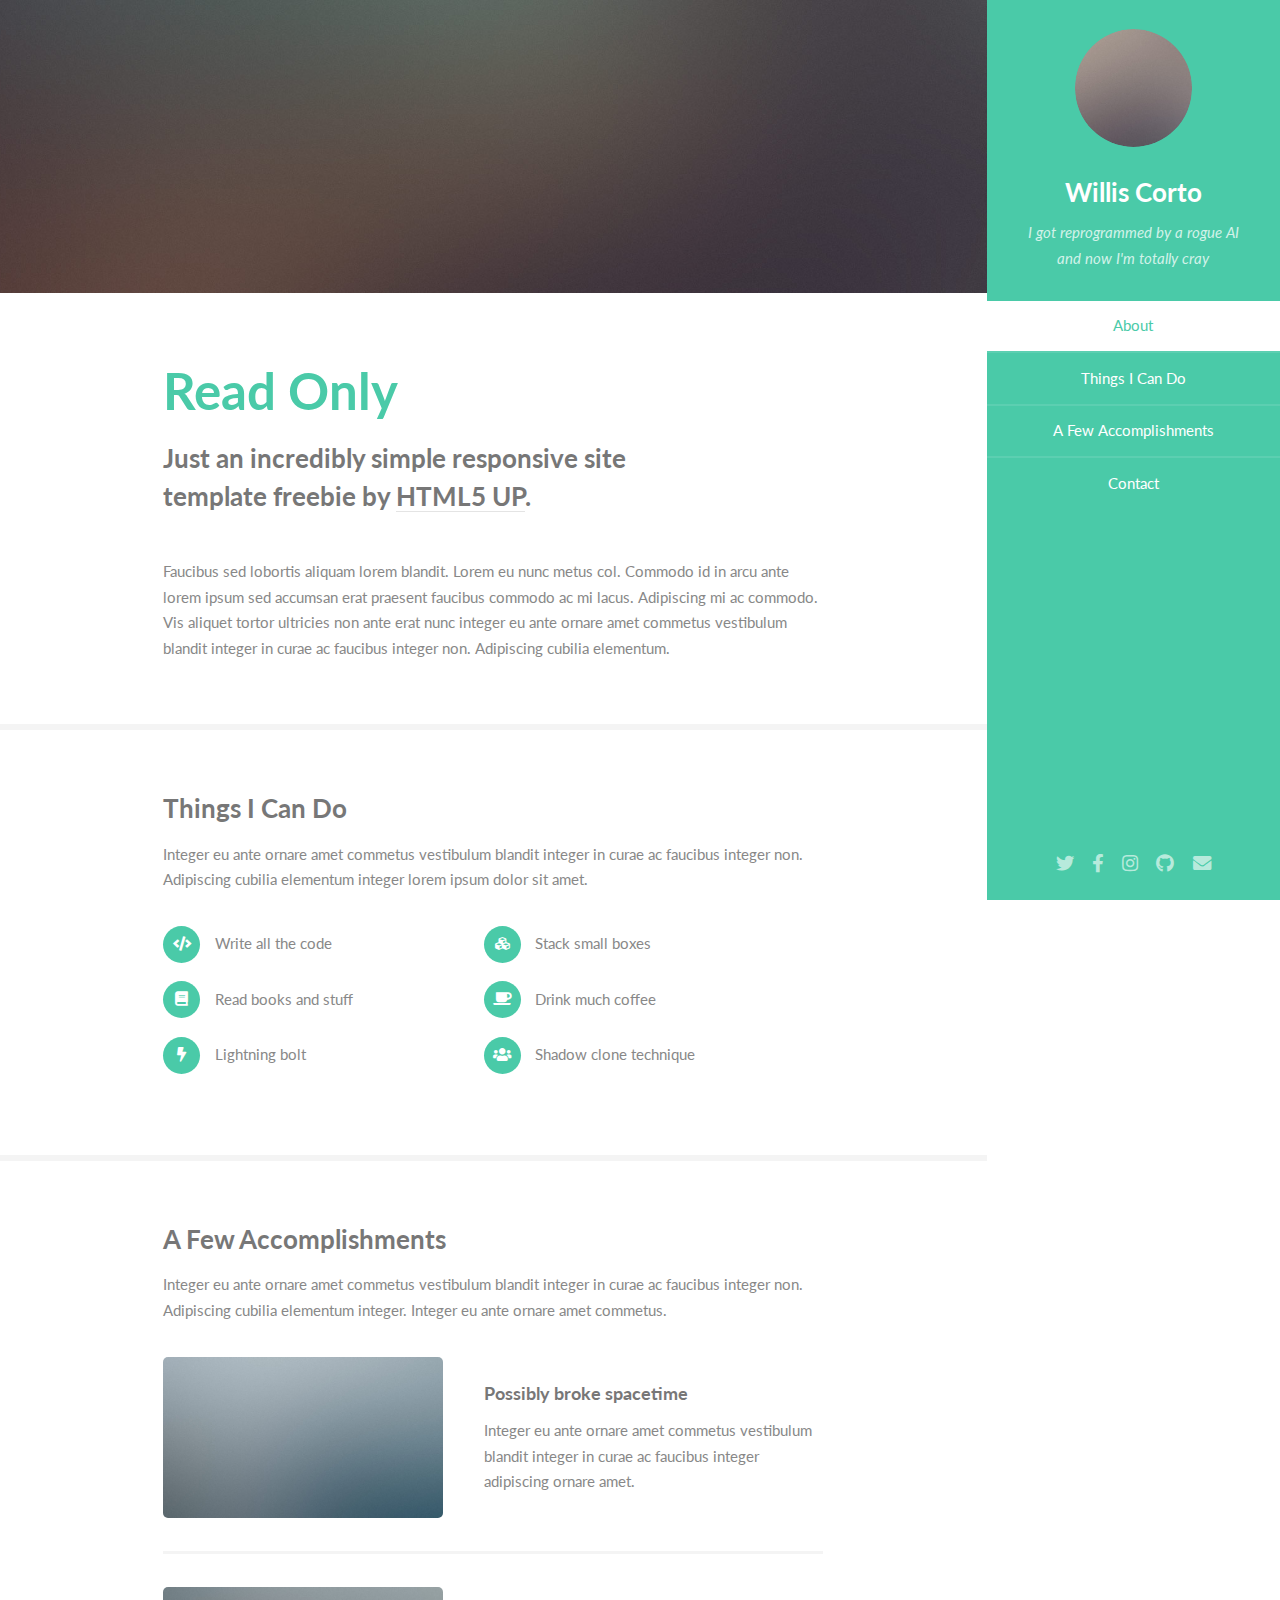
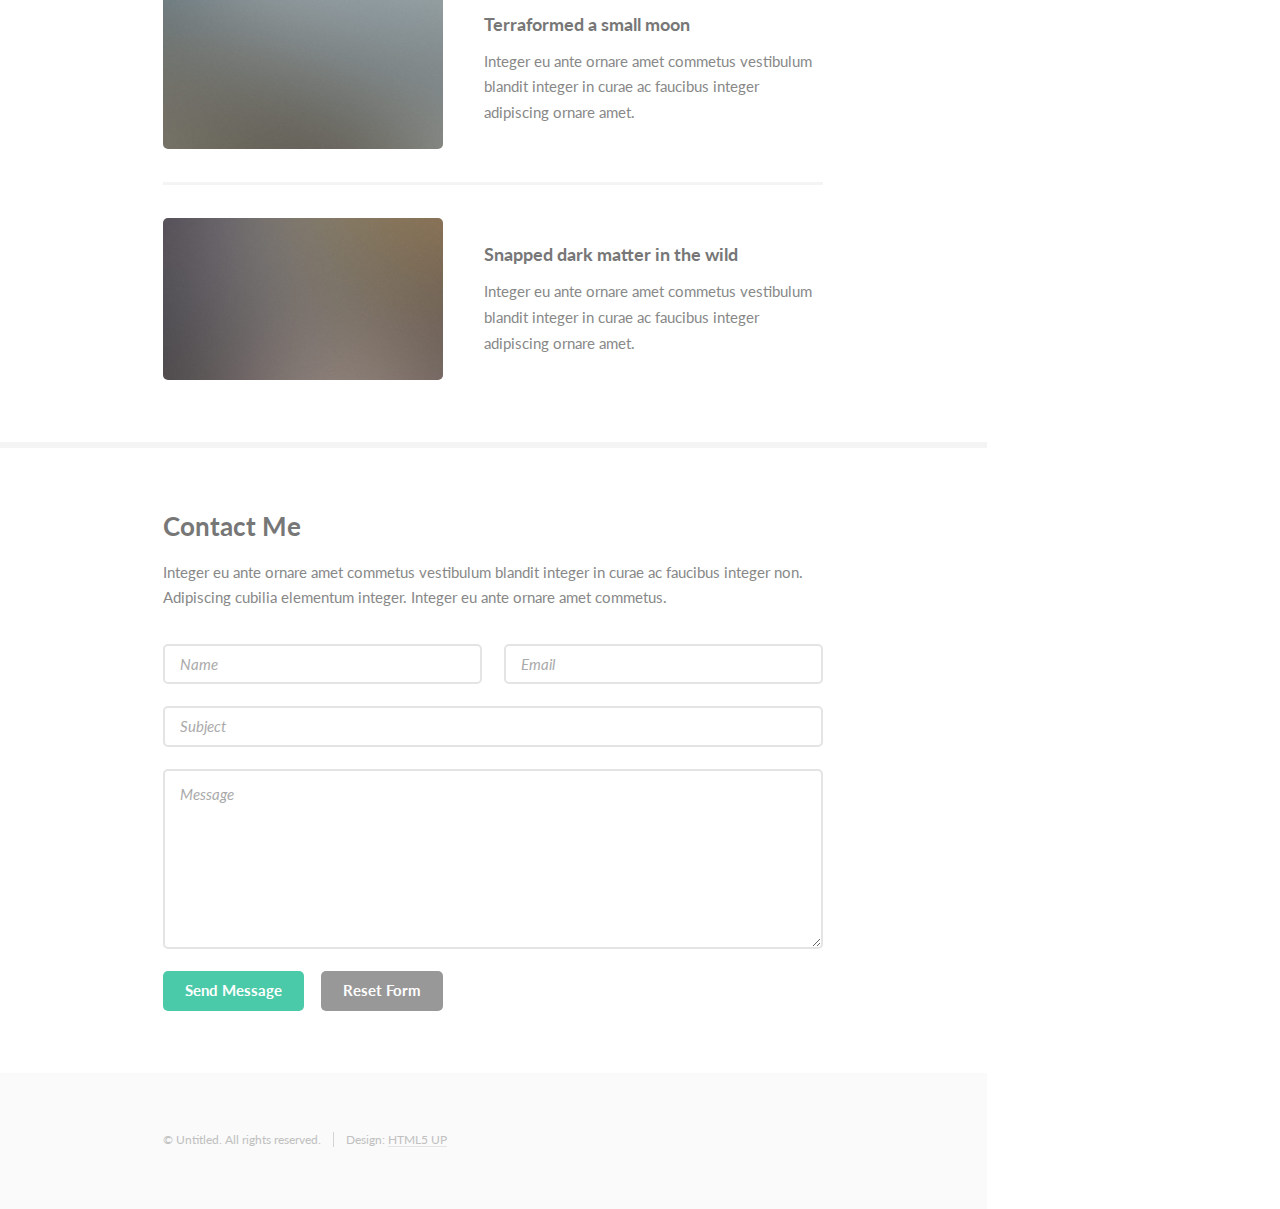
<file: html5up-read-only/index.html>
<!DOCTYPE HTML>
<!--
	Read Only by HTML5 UP
	html5up.net | @ajlkn
	Free for personal and commercial use under the CCA 3.0 license (html5up.net/license)
-->
<html>
	<head>
		<title>Read Only by HTML5 UP</title>
		<meta charset="utf-8" />
		<meta name="viewport" content="width=device-width, initial-scale=1, user-scalable=no" />
		<link rel="stylesheet" href="assets/css/main.css" />
	</head>
	<body class="is-preload">

		<!-- Header -->
			<section id="header">
				<header>
					<span class="image avatar"><img src="images/avatar.jpg" alt="" /></span>
					<h1 id="logo"><a href="#">Willis Corto</a></h1>
					<p>I got reprogrammed by a rogue AI<br />
					and now I'm totally cray</p>
				</header>
				<nav id="nav">
					<ul>
						<li><a href="#one" class="active">About</a></li>
						<li><a href="#two">Things I Can Do</a></li>
						<li><a href="#three">A Few Accomplishments</a></li>
						<li><a href="#four">Contact</a></li>
					</ul>
				</nav>
				<footer>
					<ul class="icons">
						<li><a href="#" class="icon brands fa-twitter"><span class="label">Twitter</span></a></li>
						<li><a href="#" class="icon brands fa-facebook-f"><span class="label">Facebook</span></a></li>
						<li><a href="#" class="icon brands fa-instagram"><span class="label">Instagram</span></a></li>
						<li><a href="#" class="icon brands fa-github"><span class="label">Github</span></a></li>
						<li><a href="#" class="icon solid fa-envelope"><span class="label">Email</span></a></li>
					</ul>
				</footer>
			</section>

		<!-- Wrapper -->
			<div id="wrapper">

				<!-- Main -->
					<div id="main">

						<!-- One -->
							<section id="one">
								<div class="image main" data-position="center">
									<img src="images/banner.jpg" alt="" />
								</div>
								<div class="container">
									<header class="major">
										<h2>Read Only</h2>
										<p>Just an incredibly simple responsive site<br />
										template freebie by <a href="http://html5up.net">HTML5 UP</a>.</p>
									</header>
									<p>Faucibus sed lobortis aliquam lorem blandit. Lorem eu nunc metus col. Commodo id in arcu ante lorem ipsum sed accumsan erat praesent faucibus commodo ac mi lacus. Adipiscing mi ac commodo. Vis aliquet tortor ultricies non ante erat nunc integer eu ante ornare amet commetus vestibulum blandit integer in curae ac faucibus integer non. Adipiscing cubilia elementum.</p>
								</div>
							</section>

						<!-- Two -->
							<section id="two">
								<div class="container">
									<h3>Things I Can Do</h3>
									<p>Integer eu ante ornare amet commetus vestibulum blandit integer in curae ac faucibus integer non. Adipiscing cubilia elementum integer lorem ipsum dolor sit amet.</p>
									<ul class="feature-icons">
										<li class="icon solid fa-code">Write all the code</li>
										<li class="icon solid fa-cubes">Stack small boxes</li>
										<li class="icon solid fa-book">Read books and stuff</li>
										<li class="icon solid fa-coffee">Drink much coffee</li>
										<li class="icon solid fa-bolt">Lightning bolt</li>
										<li class="icon solid fa-users">Shadow clone technique</li>
									</ul>
								</div>
							</section>

						<!-- Three -->
							<section id="three">
								<div class="container">
									<h3>A Few Accomplishments</h3>
									<p>Integer eu ante ornare amet commetus vestibulum blandit integer in curae ac faucibus integer non. Adipiscing cubilia elementum integer. Integer eu ante ornare amet commetus.</p>
									<div class="features">
										<article>
											<a href="#" class="image"><img src="images/pic01.jpg" alt="" /></a>
											<div class="inner">
												<h4>Possibly broke spacetime</h4>
												<p>Integer eu ante ornare amet commetus vestibulum blandit integer in curae ac faucibus integer adipiscing ornare amet.</p>
											</div>
										</article>
										<article>
											<a href="#" class="image"><img src="images/pic02.jpg" alt="" /></a>
											<div class="inner">
												<h4>Terraformed a small moon</h4>
												<p>Integer eu ante ornare amet commetus vestibulum blandit integer in curae ac faucibus integer adipiscing ornare amet.</p>
											</div>
										</article>
										<article>
											<a href="#" class="image"><img src="images/pic03.jpg" alt="" /></a>
											<div class="inner">
												<h4>Snapped dark matter in the wild</h4>
												<p>Integer eu ante ornare amet commetus vestibulum blandit integer in curae ac faucibus integer adipiscing ornare amet.</p>
											</div>
										</article>
									</div>
								</div>
							</section>

						<!-- Four -->
							<section id="four">
								<div class="container">
									<h3>Contact Me</h3>
									<p>Integer eu ante ornare amet commetus vestibulum blandit integer in curae ac faucibus integer non. Adipiscing cubilia elementum integer. Integer eu ante ornare amet commetus.</p>
									<form method="post" action="#">
										<div class="row gtr-uniform">
											<div class="col-6 col-12-xsmall"><input type="text" name="name" id="name" placeholder="Name" /></div>
											<div class="col-6 col-12-xsmall"><input type="email" name="email" id="email" placeholder="Email" /></div>
											<div class="col-12"><input type="text" name="subject" id="subject" placeholder="Subject" /></div>
											<div class="col-12"><textarea name="message" id="message" placeholder="Message" rows="6"></textarea></div>
											<div class="col-12">
												<ul class="actions">
													<li><input type="submit" class="primary" value="Send Message" /></li>
													<li><input type="reset" value="Reset Form" /></li>
												</ul>
											</div>
										</div>
									</form>
								</div>
							</section>

						<!-- Five -->
						<!--
							<section id="five">
								<div class="container">
									<h3>Elements</h3>

									<section>
										<h4>Text</h4>
										<p>This is <b>bold</b> and this is <strong>strong</strong>. This is <i>italic</i> and this is <em>emphasized</em>.
										This is <sup>superscript</sup> text and this is <sub>subscript</sub> text.
										This is <u>underlined</u> and this is code: <code>for (;;) { ... }</code>. Finally, <a href="#">this is a link</a>.</p>
										<hr />
										<header>
											<h4>Heading with a Subtitle</h4>
											<p>Lorem ipsum dolor sit amet nullam id egestas urna aliquam</p>
										</header>
										<p>Nunc lacinia ante nunc ac lobortis. Interdum adipiscing gravida odio porttitor sem non mi integer non faucibus ornare mi ut ante amet placerat aliquet. Volutpat eu sed ante lacinia sapien lorem accumsan varius montes viverra nibh in adipiscing blandit tempus accumsan.</p>
										<header>
											<h5>Heading with a Subtitle</h5>
											<p>Lorem ipsum dolor sit amet nullam id egestas urna aliquam</p>
										</header>
										<p>Nunc lacinia ante nunc ac lobortis. Interdum adipiscing gravida odio porttitor sem non mi integer non faucibus ornare mi ut ante amet placerat aliquet. Volutpat eu sed ante lacinia sapien lorem accumsan varius montes viverra nibh in adipiscing blandit tempus accumsan.</p>
										<hr />
										<h2>Heading Level 2</h2>
										<h3>Heading Level 3</h3>
										<h4>Heading Level 4</h4>
										<h5>Heading Level 5</h5>
										<h6>Heading Level 6</h6>
										<hr />
										<h5>Blockquote</h5>
										<blockquote>Fringilla nisl. Donec accumsan interdum nisi, quis tincidunt felis sagittis eget tempus euismod. Vestibulum ante ipsum primis in faucibus vestibulum. Blandit adipiscing eu felis iaculis volutpat ac adipiscing accumsan faucibus. Vestibulum ante ipsum primis in faucibus lorem ipsum dolor sit amet nullam adipiscing eu felis.</blockquote>
										<h5>Preformatted</h5>
										<pre><code>i = 0;

while (!deck.isInOrder()) {
    print 'Iteration ' + i;
    deck.shuffle();
    i++;
}

print 'It took ' + i + ' iterations to sort the deck.';</code></pre>
									</section>

									<section>
										<h4>Lists</h4>
										<div class="row">
											<div class="col-6 col-12-xsmall">
												<h5>Unordered</h5>
												<ul>
													<li>Dolor pulvinar etiam magna etiam.</li>
													<li>Sagittis adipiscing lorem eleifend.</li>
													<li>Felis enim feugiat dolore viverra.</li>
												</ul>
												<h5>Alternate</h5>
												<ul class="alt">
													<li>Dolor pulvinar etiam magna etiam.</li>
													<li>Sagittis adipiscing lorem eleifend.</li>
													<li>Felis enim feugiat dolore viverra.</li>
												</ul>
											</div>
											<div class="col-6 col-12-xsmall">
												<h5>Ordered</h5>
												<ol>
													<li>Dolor pulvinar etiam magna etiam.</li>
													<li>Etiam vel felis at lorem sed viverra.</li>
													<li>Felis enim feugiat dolore viverra.</li>
													<li>Dolor pulvinar etiam magna etiam.</li>
													<li>Etiam vel felis at lorem sed viverra.</li>
													<li>Felis enim feugiat dolore viverra.</li>
												</ol>
												<h5>Icons</h5>
												<ul class="icons">
													<li><a href="#" class="icon brands fa-twitter"><span class="label">Twitter</span></a></li>
													<li><a href="#" class="icon brands fa-facebook-f"><span class="label">Facebook</span></a></li>
													<li><a href="#" class="icon brands fa-instagram"><span class="label">Instagram</span></a></li>
													<li><a href="#" class="icon brands fa-github"><span class="label">Github</span></a></li>
													<li><a href="#" class="icon brands fa-dribbble"><span class="label">Dribbble</span></a></li>
													<li><a href="#" class="icon brands fa-tumblr"><span class="label">Tumblr</span></a></li>
												</ul>
											</div>
										</div>
										<h5>Actions</h5>
										<ul class="actions">
											<li><a href="#" class="button primary">Default</a></li>
											<li><a href="#" class="button">Default</a></li>
											<li><a href="#" class="button alt">Default</a></li>
										</ul>
										<ul class="actions small">
											<li><a href="#" class="button primary small">Small</a></li>
											<li><a href="#" class="button small">Small</a></li>
											<li><a href="#" class="button alt small">Small</a></li>
										</ul>
										<div class="row">
											<div class="col-3 col-6-medium col-12-xsmall">
												<ul class="actions stacked">
													<li><a href="#" class="button primary">Default</a></li>
													<li><a href="#" class="button">Default</a></li>
													<li><a href="#" class="button alt">Default</a></li>
												</ul>
											</div>
											<div class="col-3 col-6 col-12-xsmall">
												<ul class="actions stacked">
													<li><a href="#" class="button primary small">Small</a></li>
													<li><a href="#" class="button small">Small</a></li>
													<li><a href="#" class="button alt small">Small</a></li>
												</ul>
											</div>
											<div class="col-3 col-6-medium col-12-xsmall">
												<ul class="actions stacked">
													<li><a href="#" class="button primary fit">Default</a></li>
													<li><a href="#" class="button fit">Default</a></li>
													<li><a href="#" class="button alt fit">Default</a></li>
												</ul>
											</div>
											<div class="col-3 col-6-medium col-12-xsmall">
												<ul class="actions stacked">
													<li><a href="#" class="button primary small fit">Small</a></li>
													<li><a href="#" class="button small fit">Small</a></li>
													<li><a href="#" class="button alt small fit">Small</a></li>
												</ul>
											</div>
										</div>
									</section>

									<section>
										<h4>Table</h4>
										<h5>Default</h5>
										<div class="table-wrapper">
											<table>
												<thead>
													<tr>
														<th>Name</th>
														<th>Description</th>
														<th>Price</th>
													</tr>
												</thead>
												<tbody>
													<tr>
														<td>Item One</td>
														<td>Ante turpis integer aliquet porttitor.</td>
														<td>29.99</td>
													</tr>
													<tr>
														<td>Item Two</td>
														<td>Vis ac commodo adipiscing arcu aliquet.</td>
														<td>19.99</td>
													</tr>
													<tr>
														<td>Item Three</td>
														<td> Morbi faucibus arcu accumsan lorem.</td>
														<td>29.99</td>
													</tr>
													<tr>
														<td>Item Four</td>
														<td>Vitae integer tempus condimentum.</td>
														<td>19.99</td>
													</tr>
													<tr>
														<td>Item Five</td>
														<td>Ante turpis integer aliquet porttitor.</td>
														<td>29.99</td>
													</tr>
												</tbody>
												<tfoot>
													<tr>
														<td colspan="2"></td>
														<td>100.00</td>
													</tr>
												</tfoot>
											</table>
										</div>

										<h5>Alternate</h5>
										<div class="table-wrapper">
											<table class="alt">
												<thead>
													<tr>
														<th>Name</th>
														<th>Description</th>
														<th>Price</th>
													</tr>
												</thead>
												<tbody>
													<tr>
														<td>Item One</td>
														<td>Ante turpis integer aliquet porttitor.</td>
														<td>29.99</td>
													</tr>
													<tr>
														<td>Item Two</td>
														<td>Vis ac commodo adipiscing arcu aliquet.</td>
														<td>19.99</td>
													</tr>
													<tr>
														<td>Item Three</td>
														<td> Morbi faucibus arcu accumsan lorem.</td>
														<td>29.99</td>
													</tr>
													<tr>
														<td>Item Four</td>
														<td>Vitae integer tempus condimentum.</td>
														<td>19.99</td>
													</tr>
													<tr>
														<td>Item Five</td>
														<td>Ante turpis integer aliquet porttitor.</td>
														<td>29.99</td>
													</tr>
												</tbody>
												<tfoot>
													<tr>
														<td colspan="2"></td>
														<td>100.00</td>
													</tr>
												</tfoot>
											</table>
										</div>
									</section>

									<section>
										<h4>Buttons</h4>
										<ul class="actions">
											<li><a href="#" class="button primary">Primary</a></li>
											<li><a href="#" class="button">Default</a></li>
											<li><a href="#" class="button alt">Alternate</a></li>
										</ul>
										<ul class="actions">
											<li><a href="#" class="button primary large">Large</a></li>
											<li><a href="#" class="button">Default</a></li>
											<li><a href="#" class="button alt small">Small</a></li>
										</ul>
										<ul class="actions fit">
											<li><a href="#" class="button primary fit">Fit</a></li>
											<li><a href="#" class="button fit">Fit</a></li>
											<li><a href="#" class="button alt fit">Fit</a></li>
										</ul>
										<ul class="actions fit small">
											<li><a href="#" class="button primary fit small">Fit + Small</a></li>
											<li><a href="#" class="button fit small">Fit + Small</a></li>
											<li><a href="#" class="button alt fit small">Fit + Small</a></li>
										</ul>
										<ul class="actions">
											<li><a href="#" class="button primary icon solid fa-download">Icon</a></li>
											<li><a href="#" class="button icon solid fa-download">Icon</a></li>
											<li><a href="#" class="button alt icon solid fa-check">Icon</a></li>
										</ul>
										<ul class="actions">
											<li><span class="button primary disabled">Primary</span></li>
											<li><span class="button disabled">Default</span></li>
											<li><span class="button alt disabled">Alternate</span></li>
										</ul>
									</section>

									<section>
										<h4>Form</h4>
										<form method="post" action="#">
											<div class="row gtr-uniform">
												<div class="col-6 col-12-xsmall">
													<input type="text" name="demo-name" id="demo-name" value="" placeholder="Name" />
												</div>
												<div class="col-6 col-12-xsmall">
													<input type="email" name="demo-email" id="demo-email" value="" placeholder="Email" />
												</div>
												<div class="col-12">
													<select name="demo-category" id="demo-category">
														<option value="">- Category -</option>
														<option value="1">Manufacturing</option>
														<option value="1">Shipping</option>
														<option value="1">Administration</option>
														<option value="1">Human Resources</option>
													</select>
												</div>
												<div class="col-4 col-12-medium">
													<input type="radio" id="demo-priority-low" name="demo-priority" checked>
													<label for="demo-priority-low">Low Priority</label>
												</div>
												<div class="col-4 col-12-medium">
													<input type="radio" id="demo-priority-normal" name="demo-priority">
													<label for="demo-priority-normal">Normal Priority</label>
												</div>
												<div class="col-4 col-12-medium">
													<input type="radio" id="demo-priority-high" name="demo-priority">
													<label for="demo-priority-high">High Priority</label>
												</div>
												<div class="col-6 col-12-medium">
													<input type="checkbox" id="demo-copy" name="demo-copy">
													<label for="demo-copy">Email me a copy of this message</label>
												</div>
												<div class="col-6 col-12-medium">
													<input type="checkbox" id="demo-human" name="demo-human" checked>
													<label for="demo-human">I am a human and not a robot</label>
												</div>
												<div class="col-12">
													<textarea name="demo-message" id="demo-message" placeholder="Enter your message" rows="6"></textarea>
												</div>
												<div class="col-12">
													<ul class="actions">
														<li><input type="submit" value="Send Message" /></li>
														<li><input type="reset" value="Reset" class="alt" /></li>
													</ul>
												</div>
											</div>
										</form>
									</section>

									<section>
										<h4>Image</h4>
										<h5>Fit</h5>
										<span class="image fit"><img src="images/banner.jpg" alt="" /></span>
										<div class="box alt">
											<div class="row gtr-50 gtr-uniform">
												<div class="col-4"><span class="image fit"><img src="images/pic01.jpg" alt="" /></span></div>
												<div class="col-4"><span class="image fit"><img src="images/pic02.jpg" alt="" /></span></div>
												<div class="col-4"><span class="image fit"><img src="images/pic03.jpg" alt="" /></span></div>
												<div class="col-4"><span class="image fit"><img src="images/pic02.jpg" alt="" /></span></div>
												<div class="col-4"><span class="image fit"><img src="images/pic03.jpg" alt="" /></span></div>
												<div class="col-4"><span class="image fit"><img src="images/pic01.jpg" alt="" /></span></div>
												<div class="col-4"><span class="image fit"><img src="images/pic03.jpg" alt="" /></span></div>
												<div class="col-4"><span class="image fit"><img src="images/pic01.jpg" alt="" /></span></div>
												<div class="col-4"><span class="image fit"><img src="images/pic02.jpg" alt="" /></span></div>
											</div>
										</div>
										<h5>Left &amp; Right</h5>
										<p><span class="image left"><img src="images/avatar.jpg" alt="" /></span>Fringilla nisl. Donec accumsan interdum nisi, quis tincidunt felis sagittis eget. tempus euismod. Vestibulum ante ipsum primis in faucibus vestibulum. Blandit adipiscing eu felis iaculis volutpat ac adipiscing accumsan eu faucibus. Integer ac pellentesque praesent tincidunt felis sagittis eget. tempus euismod. Vestibulum ante ipsum primis in faucibus vestibulum. Blandit adipiscing eu felis iaculis volutpat ac adipiscing accumsan eu faucibus. Integer ac pellentesque praesent. Donec accumsan interdum nisi, quis tincidunt felis sagittis eget. tempus euismod. Vestibulum ante ipsum primis in faucibus vestibulum. Blandit adipiscing eu felis iaculis volutpat ac adipiscing accumsan eu faucibus. Integer ac pellentesque praesent tincidunt felis sagittis eget. tempus euismod. Vestibulum ante ipsum primis in faucibus vestibulum. Blandit adipiscing eu felis iaculis volutpat ac adipiscing accumsan eu faucibus. Integer ac pellentesque praesent.</p>
										<p><span class="image right"><img src="images/avatar.jpg" alt="" /></span>Fringilla nisl. Donec accumsan interdum nisi, quis tincidunt felis sagittis eget. tempus euismod. Vestibulum ante ipsum primis in faucibus vestibulum. Blandit adipiscing eu felis iaculis volutpat ac adipiscing accumsan eu faucibus. Integer ac pellentesque praesent tincidunt felis sagittis eget. tempus euismod. Vestibulum ante ipsum primis in faucibus vestibulum. Blandit adipiscing eu felis iaculis volutpat ac adipiscing accumsan eu faucibus. Integer ac pellentesque praesent. Donec accumsan interdum nisi, quis tincidunt felis sagittis eget. tempus euismod. Vestibulum ante ipsum primis in faucibus vestibulum. Blandit adipiscing eu felis iaculis volutpat ac adipiscing accumsan eu faucibus. Integer ac pellentesque praesent tincidunt felis sagittis eget. tempus euismod. Vestibulum ante ipsum primis in faucibus vestibulum. Blandit adipiscing eu felis iaculis volutpat ac adipiscing accumsan eu faucibus. Integer ac pellentesque praesent.</p>
									</section>

								</div>
							</section>
						-->

					</div>

				<!-- Footer -->
					<section id="footer">
						<div class="container">
							<ul class="copyright">
								<li>&copy; Untitled. All rights reserved.</li><li>Design: <a href="http://html5up.net">HTML5 UP</a></li>
							</ul>
						</div>
					</section>

			</div>

		<!-- Scripts -->
			<script src="assets/js/jquery.min.js"></script>
			<script src="assets/js/jquery.scrollex.min.js"></script>
			<script src="assets/js/jquery.scrolly.min.js"></script>
			<script src="assets/js/browser.min.js"></script>
			<script src="assets/js/breakpoints.min.js"></script>
			<script src="assets/js/util.js"></script>
			<script src="assets/js/main.js"></script>

	</body>
</html>
</file>
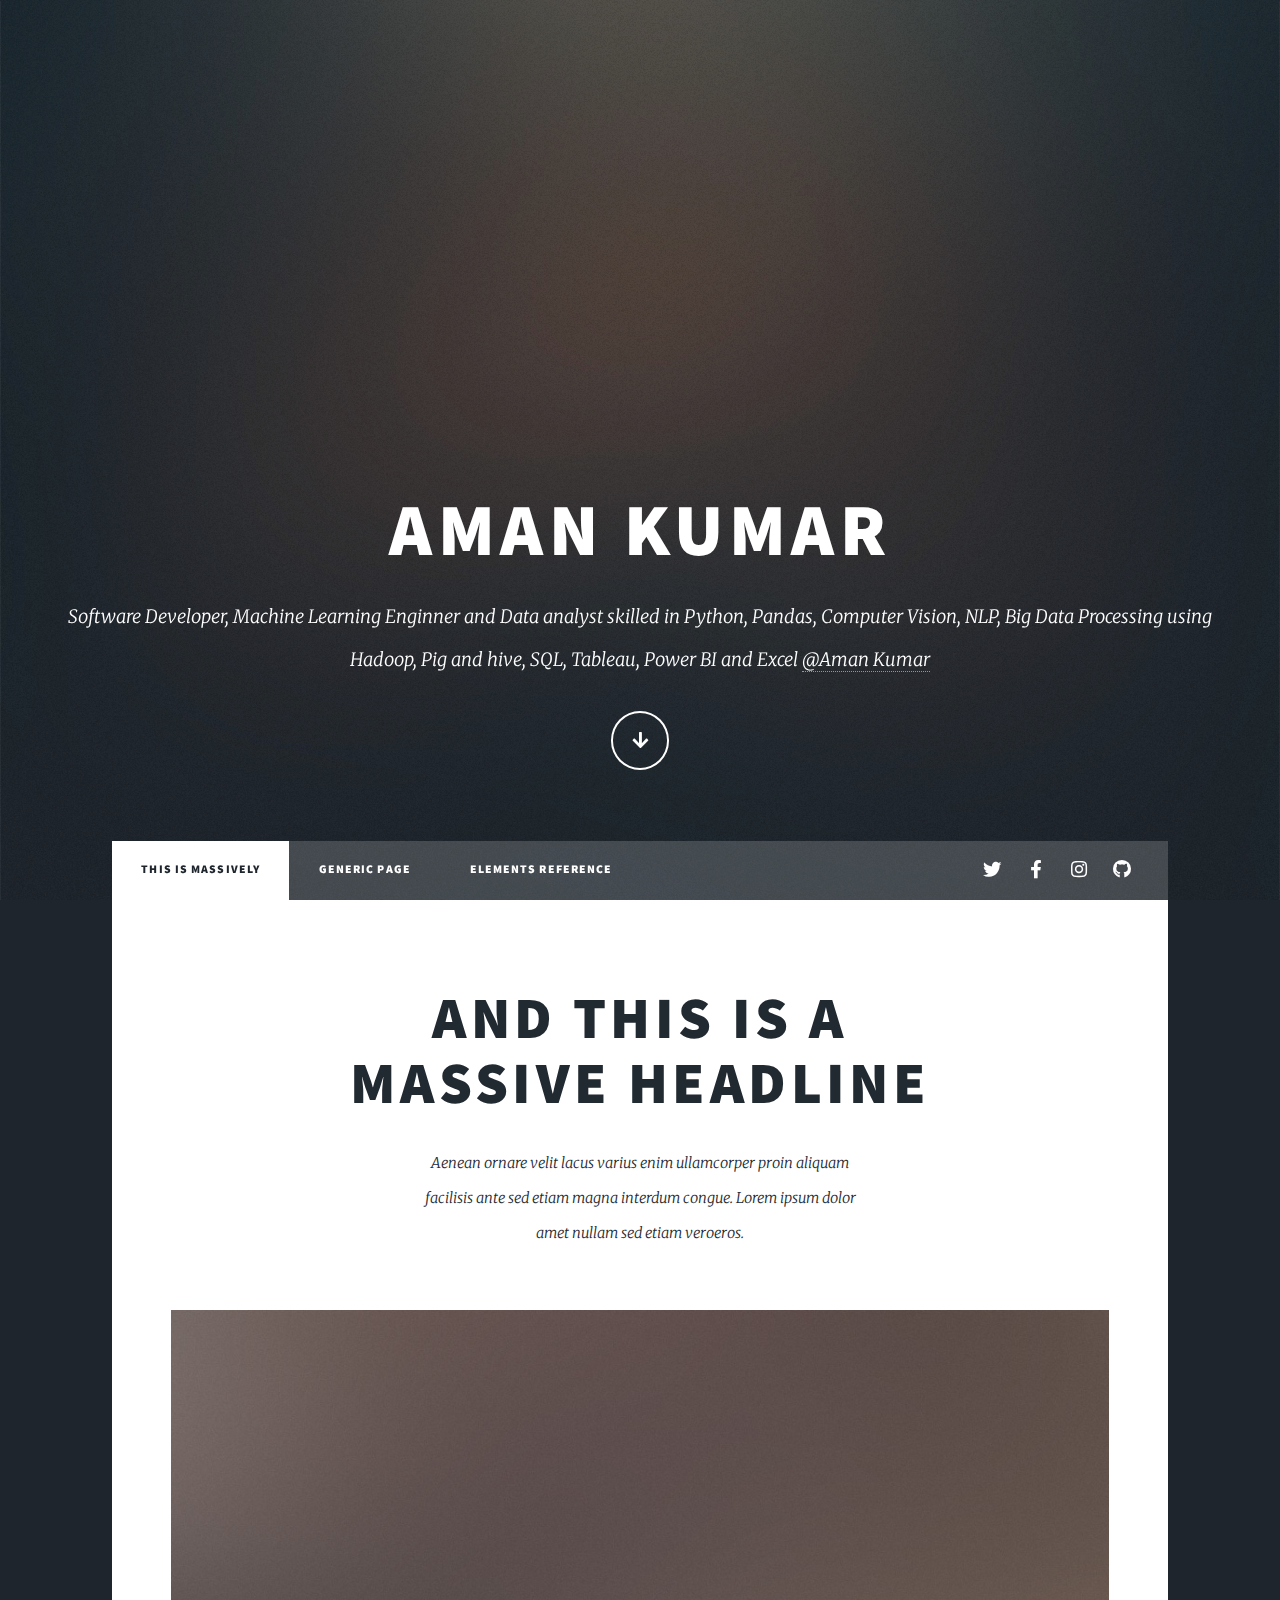
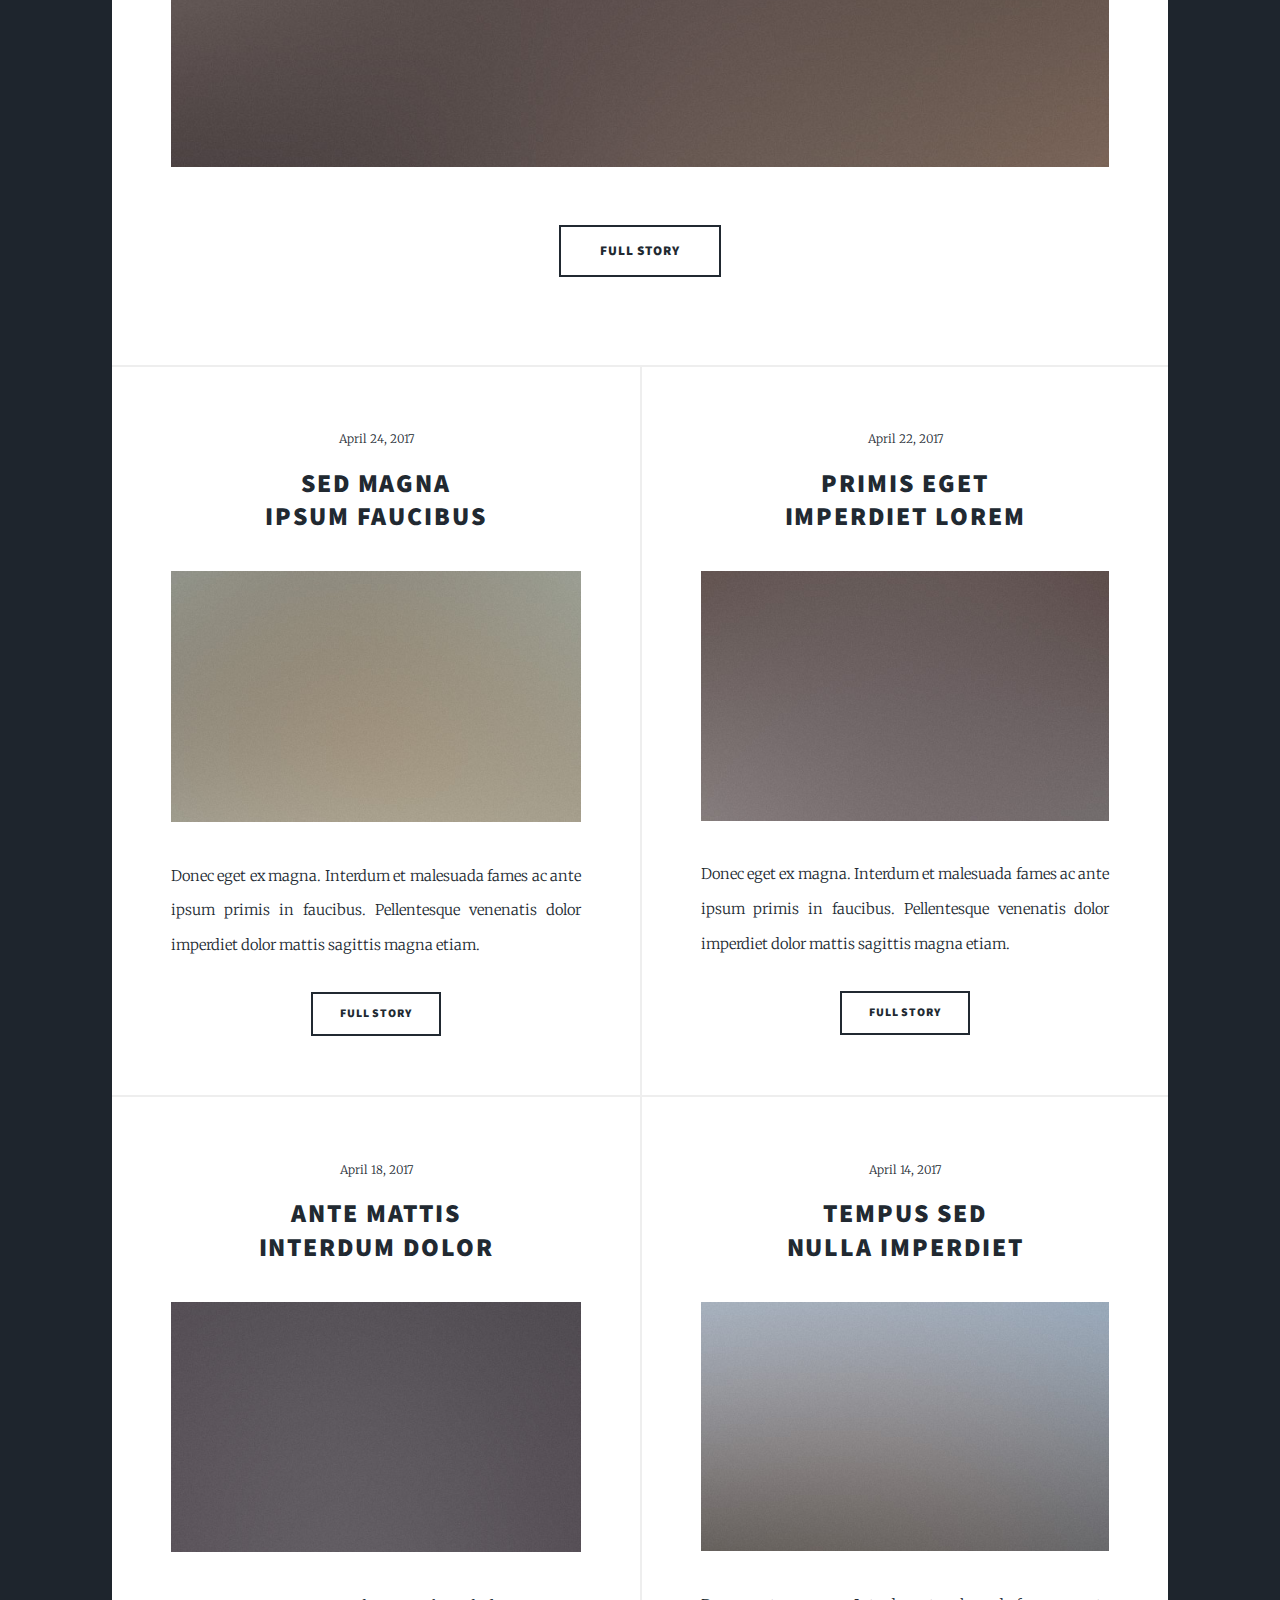
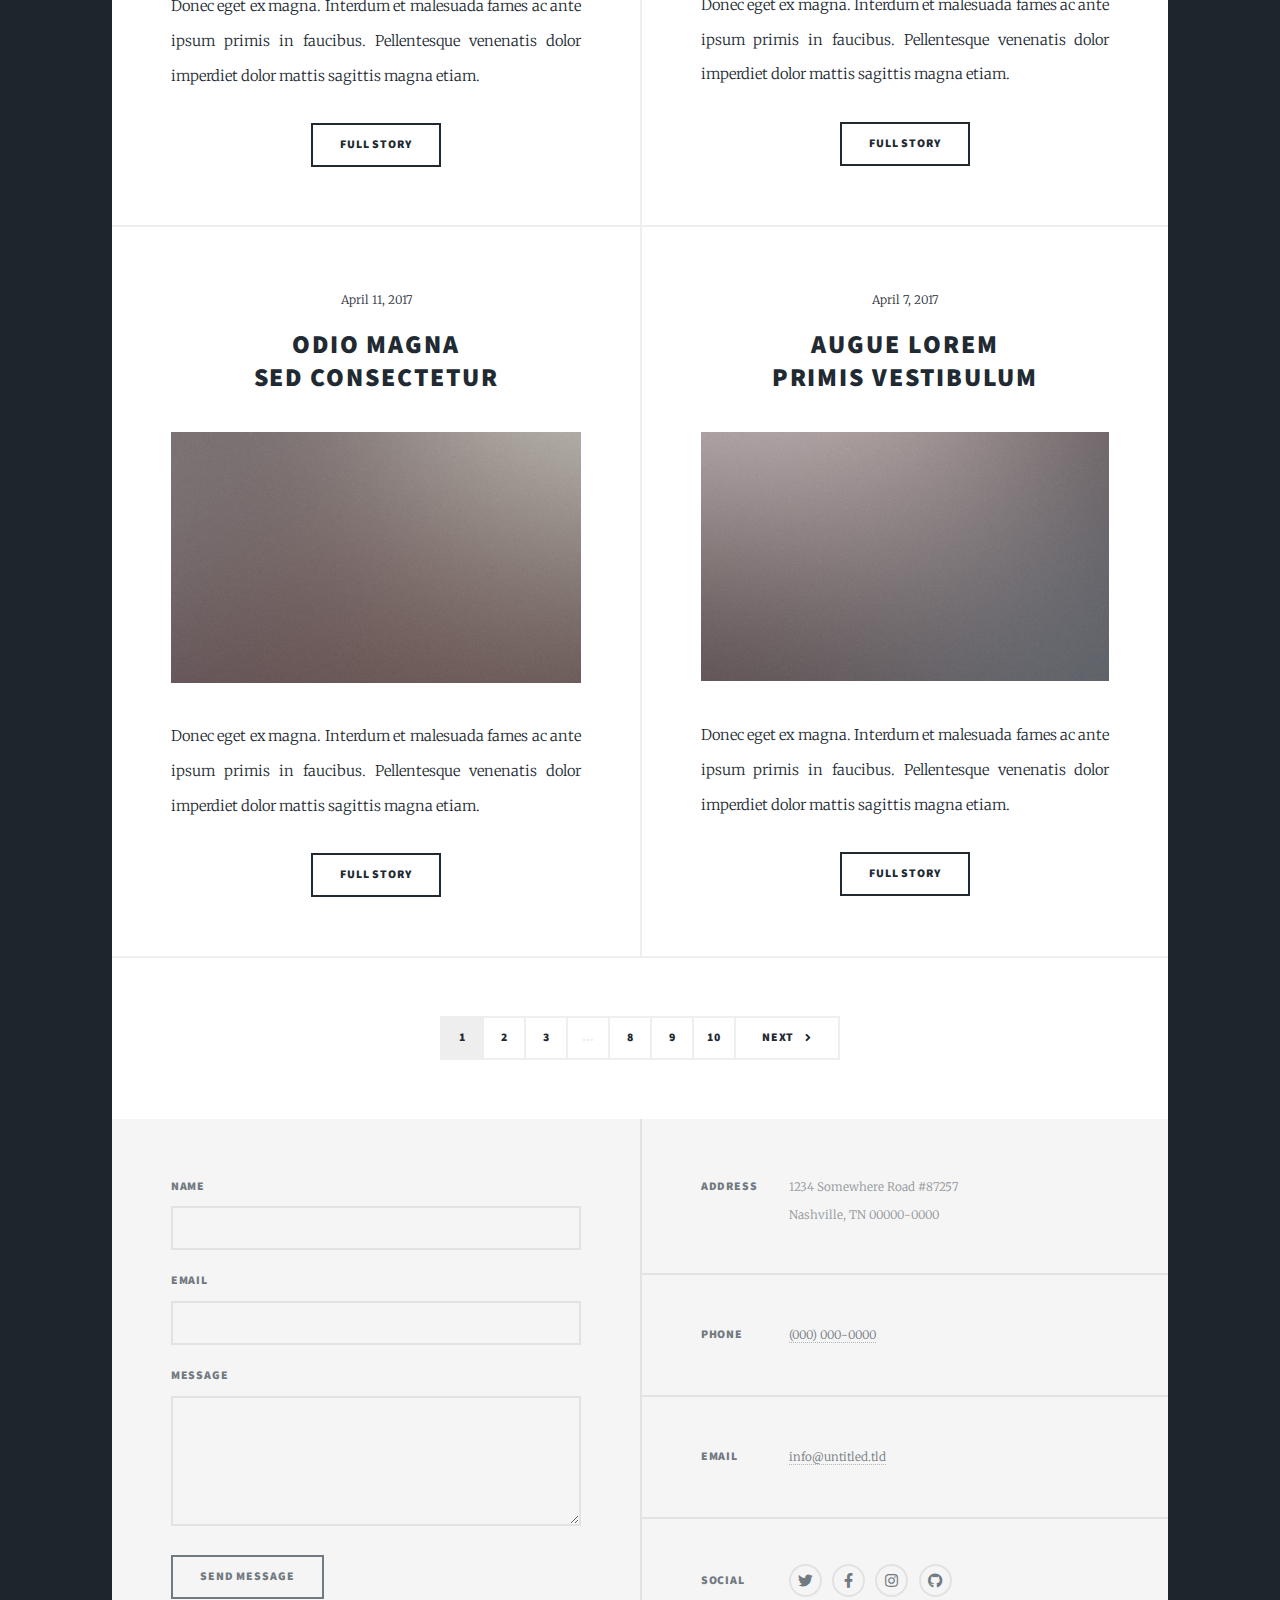
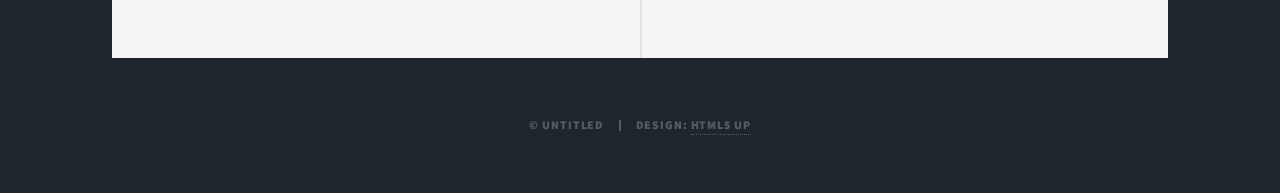
<file: portfolio/index.html>
<!DOCTYPE HTML>
<!--
	Massively by HTML5 UP
	html5up.net | @ajlkn
	Free for personal and commercial use under the CCA 3.0 license (html5up.net/license)
-->
<html>
	<head>
		<title>Aman Kumar Portfolio</title>
		<meta charset="utf-8" />
		<meta name="viewport" content="width=device-width, initial-scale=1, user-scalable=no" />
		<link rel="stylesheet" href="assets/css/main.css" />
		<noscript><link rel="stylesheet" href="assets/css/noscript.css" /></noscript>
	</head>
	<body class="is-preload">

		<!-- Wrapper -->
			<div id="wrapper" class="fade-in">

				<!-- Intro -->
					<div id="intro">
						<h1>Aman Kumar<br />
						</h1>
						<p>Software Developer, Machine Learning Enginner and Data analyst skilled in Python, Pandas, Computer Vision, NLP, Big Data Processing using Hadoop, Pig and hive, SQL, Tableau, Power BI and Excel <a href="https://github.com/amansingh202">@Aman Kumar</a><br />
						</p>
						<ul class="actions">
							<li><a href="#header" class="button icon solid solo fa-arrow-down scrolly">Continue</a></li>
						</ul>
					</div>

				<!-- Header -->
					<header id="header">
						<a href="index.html" class="logo">Massively</a>
					</header>

				<!-- Nav -->
					<nav id="nav">
						<ul class="links">
							<li class="active"><a href="index.html">This is Massively</a></li>
							<li><a href="generic.html">Generic Page</a></li>
							<li><a href="elements.html">Elements Reference</a></li>
						</ul>
						<ul class="icons">
							<li><a href="#" class="icon brands fa-twitter"><span class="label">Twitter</span></a></li>
							<li><a href="#" class="icon brands fa-facebook-f"><span class="label">Facebook</span></a></li>
							<li><a href="#" class="icon brands fa-instagram"><span class="label">Instagram</span></a></li>
							<li><a href="#" class="icon brands fa-github"><span class="label">GitHub</span></a></li>
						</ul>
					</nav>

				<!-- Main -->
					<div id="main">

						<!-- Featured Post -->
							<article class="post featured">
								<header class="major">
									
									<h2><a href="#">And this is a<br />
									massive headline</a></h2>
									<p>Aenean ornare velit lacus varius enim ullamcorper proin aliquam<br />
									facilisis ante sed etiam magna interdum congue. Lorem ipsum dolor<br />
									amet nullam sed etiam veroeros.</p>
								</header>
								<a href="#" class="image main"><img src="images/pic01.jpg" alt="" /></a>
								<ul class="actions special">
									<li><a href="#" class="button large">Full Story</a></li>
								</ul>
							</article>

						<!-- Posts -->
							<section class="posts">
								<article>
									<header>
										<span class="date">April 24, 2017</span>
										<h2><a href="#">Sed magna<br />
										ipsum faucibus</a></h2>
									</header>
									<a href="#" class="image fit"><img src="images/pic02.jpg" alt="" /></a>
									<p>Donec eget ex magna. Interdum et malesuada fames ac ante ipsum primis in faucibus. Pellentesque venenatis dolor imperdiet dolor mattis sagittis magna etiam.</p>
									<ul class="actions special">
										<li><a href="#" class="button">Full Story</a></li>
									</ul>
								</article>
								<article>
									<header>
										<span class="date">April 22, 2017</span>
										<h2><a href="#">Primis eget<br />
										imperdiet lorem</a></h2>
									</header>
									<a href="#" class="image fit"><img src="images/pic03.jpg" alt="" /></a>
									<p>Donec eget ex magna. Interdum et malesuada fames ac ante ipsum primis in faucibus. Pellentesque venenatis dolor imperdiet dolor mattis sagittis magna etiam.</p>
									<ul class="actions special">
										<li><a href="#" class="button">Full Story</a></li>
									</ul>
								</article>
								<article>
									<header>
										<span class="date">April 18, 2017</span>
										<h2><a href="#">Ante mattis<br />
										interdum dolor</a></h2>
									</header>
									<a href="#" class="image fit"><img src="images/pic04.jpg" alt="" /></a>
									<p>Donec eget ex magna. Interdum et malesuada fames ac ante ipsum primis in faucibus. Pellentesque venenatis dolor imperdiet dolor mattis sagittis magna etiam.</p>
									<ul class="actions special">
										<li><a href="#" class="button">Full Story</a></li>
									</ul>
								</article>
								<article>
									<header>
										<span class="date">April 14, 2017</span>
										<h2><a href="#">Tempus sed<br />
										nulla imperdiet</a></h2>
									</header>
									<a href="#" class="image fit"><img src="images/pic05.jpg" alt="" /></a>
									<p>Donec eget ex magna. Interdum et malesuada fames ac ante ipsum primis in faucibus. Pellentesque venenatis dolor imperdiet dolor mattis sagittis magna etiam.</p>
									<ul class="actions special">
										<li><a href="#" class="button">Full Story</a></li>
									</ul>
								</article>
								<article>
									<header>
										<span class="date">April 11, 2017</span>
										<h2><a href="#">Odio magna<br />
										sed consectetur</a></h2>
									</header>
									<a href="#" class="image fit"><img src="images/pic06.jpg" alt="" /></a>
									<p>Donec eget ex magna. Interdum et malesuada fames ac ante ipsum primis in faucibus. Pellentesque venenatis dolor imperdiet dolor mattis sagittis magna etiam.</p>
									<ul class="actions special">
										<li><a href="#" class="button">Full Story</a></li>
									</ul>
								</article>
								<article>
									<header>
										<span class="date">April 7, 2017</span>
										<h2><a href="#">Augue lorem<br />
										primis vestibulum</a></h2>
									</header>
									<a href="#" class="image fit"><img src="images/pic07.jpg" alt="" /></a>
									<p>Donec eget ex magna. Interdum et malesuada fames ac ante ipsum primis in faucibus. Pellentesque venenatis dolor imperdiet dolor mattis sagittis magna etiam.</p>
									<ul class="actions special">
										<li><a href="#" class="button">Full Story</a></li>
									</ul>
								</article>
							</section>

						<!-- Footer -->
							<footer>
								<div class="pagination">
									<!--<a href="#" class="previous">Prev</a>-->
									<a href="#" class="page active">1</a>
									<a href="#" class="page">2</a>
									<a href="#" class="page">3</a>
									<span class="extra">&hellip;</span>
									<a href="#" class="page">8</a>
									<a href="#" class="page">9</a>
									<a href="#" class="page">10</a>
									<a href="#" class="next">Next</a>
								</div>
							</footer>

					</div>

				<!-- Footer -->
					<footer id="footer">
						<section>
							<form method="post" action="#">
								<div class="fields">
									<div class="field">
										<label for="name">Name</label>
										<input type="text" name="name" id="name" />
									</div>
									<div class="field">
										<label for="email">Email</label>
										<input type="text" name="email" id="email" />
									</div>
									<div class="field">
										<label for="message">Message</label>
										<textarea name="message" id="message" rows="3"></textarea>
									</div>
								</div>
								<ul class="actions">
									<li><input type="submit" value="Send Message" /></li>
								</ul>
							</form>
						</section>
						<section class="split contact">
							<section class="alt">
								<h3>Address</h3>
								<p>1234 Somewhere Road #87257<br />
								Nashville, TN 00000-0000</p>
							</section>
							<section>
								<h3>Phone</h3>
								<p><a href="#">(000) 000-0000</a></p>
							</section>
							<section>
								<h3>Email</h3>
								<p><a href="#">info@untitled.tld</a></p>
							</section>
							<section>
								<h3>Social</h3>
								<ul class="icons alt">
									<li><a href="#" class="icon brands alt fa-twitter"><span class="label">Twitter</span></a></li>
									<li><a href="#" class="icon brands alt fa-facebook-f"><span class="label">Facebook</span></a></li>
									<li><a href="#" class="icon brands alt fa-instagram"><span class="label">Instagram</span></a></li>
									<li><a href="#" class="icon brands alt fa-github"><span class="label">GitHub</span></a></li>
								</ul>
							</section>
						</section>
					</footer>

				<!-- Copyright -->
					<div id="copyright">
						<ul><li>&copy; Untitled</li><li>Design: <a href="https://html5up.net">HTML5 UP</a></li></ul>
					</div>

			</div>

		<!-- Scripts -->
			<script src="assets/js/jquery.min.js"></script>
			<script src="assets/js/jquery.scrollex.min.js"></script>
			<script src="assets/js/jquery.scrolly.min.js"></script>
			<script src="assets/js/browser.min.js"></script>
			<script src="assets/js/breakpoints.min.js"></script>
			<script src="assets/js/util.js"></script>
			<script src="assets/js/main.js"></script>

	</body>
</html>
</file>
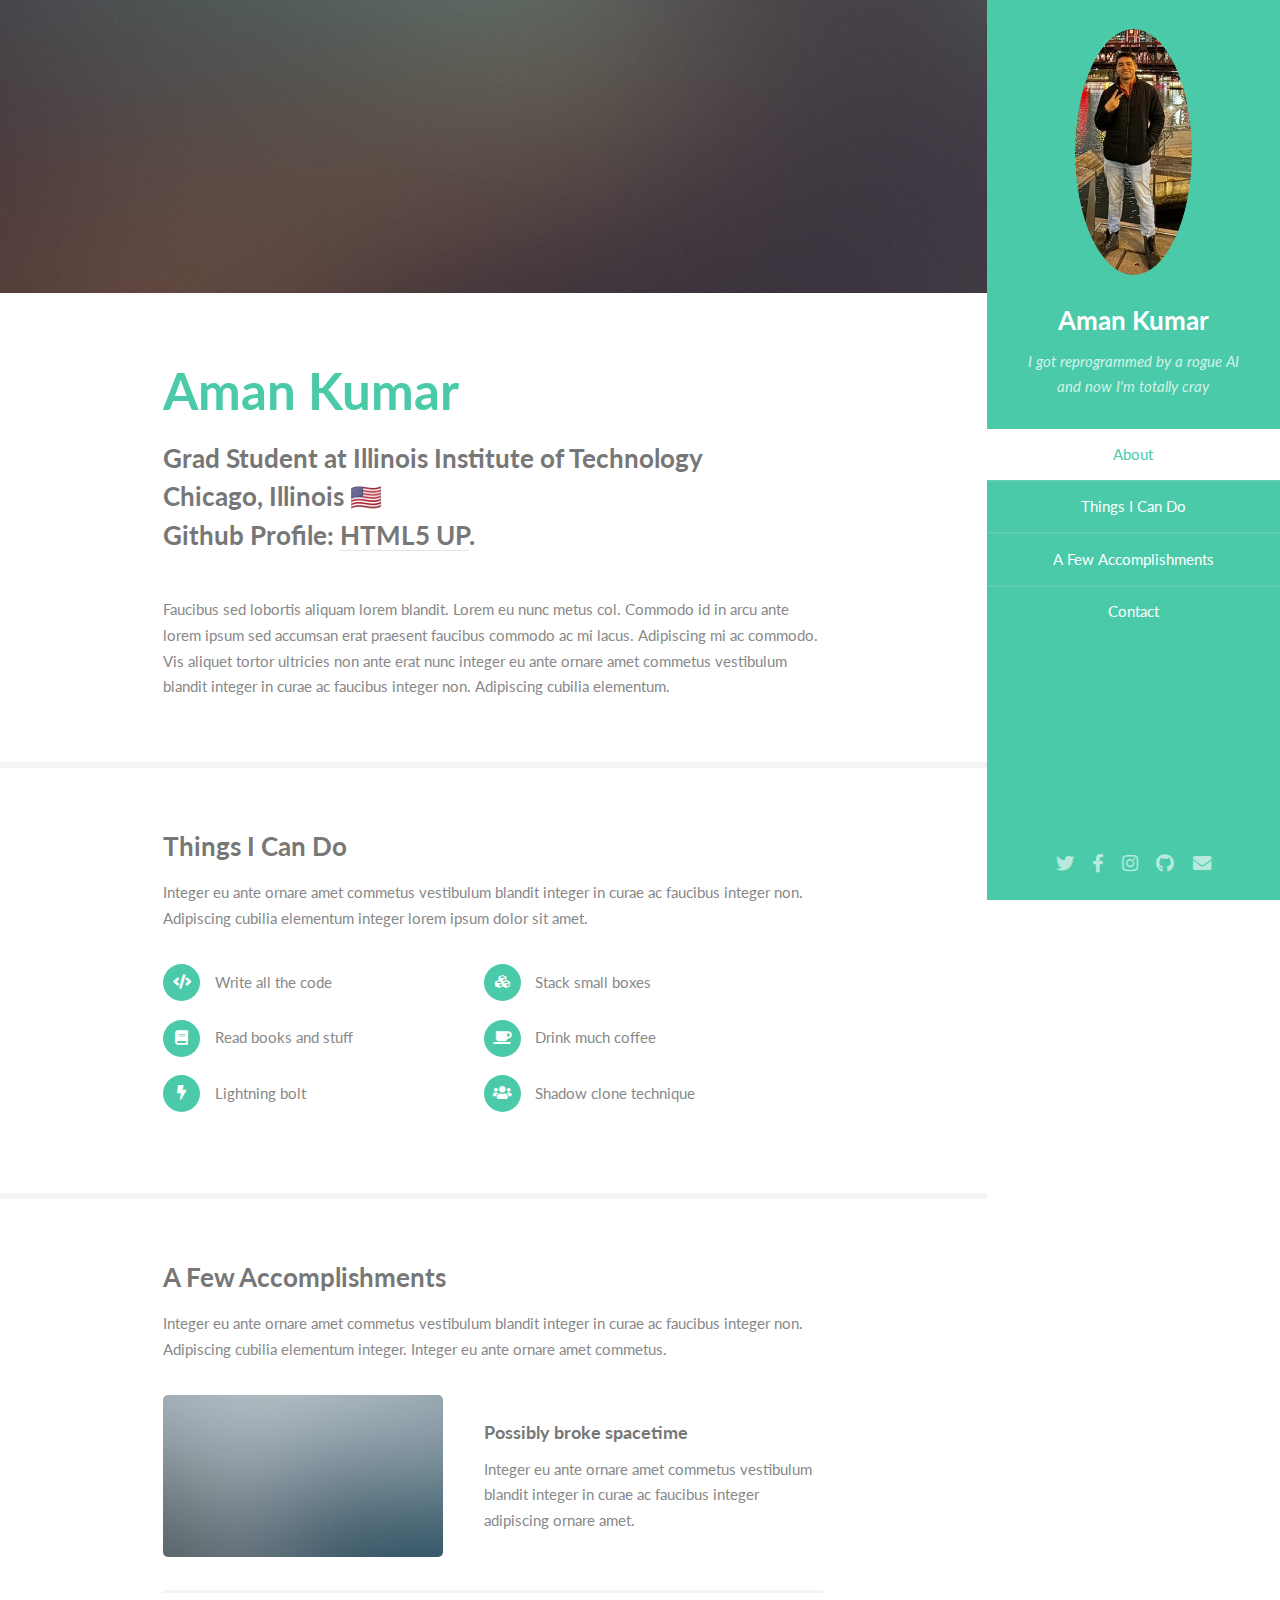
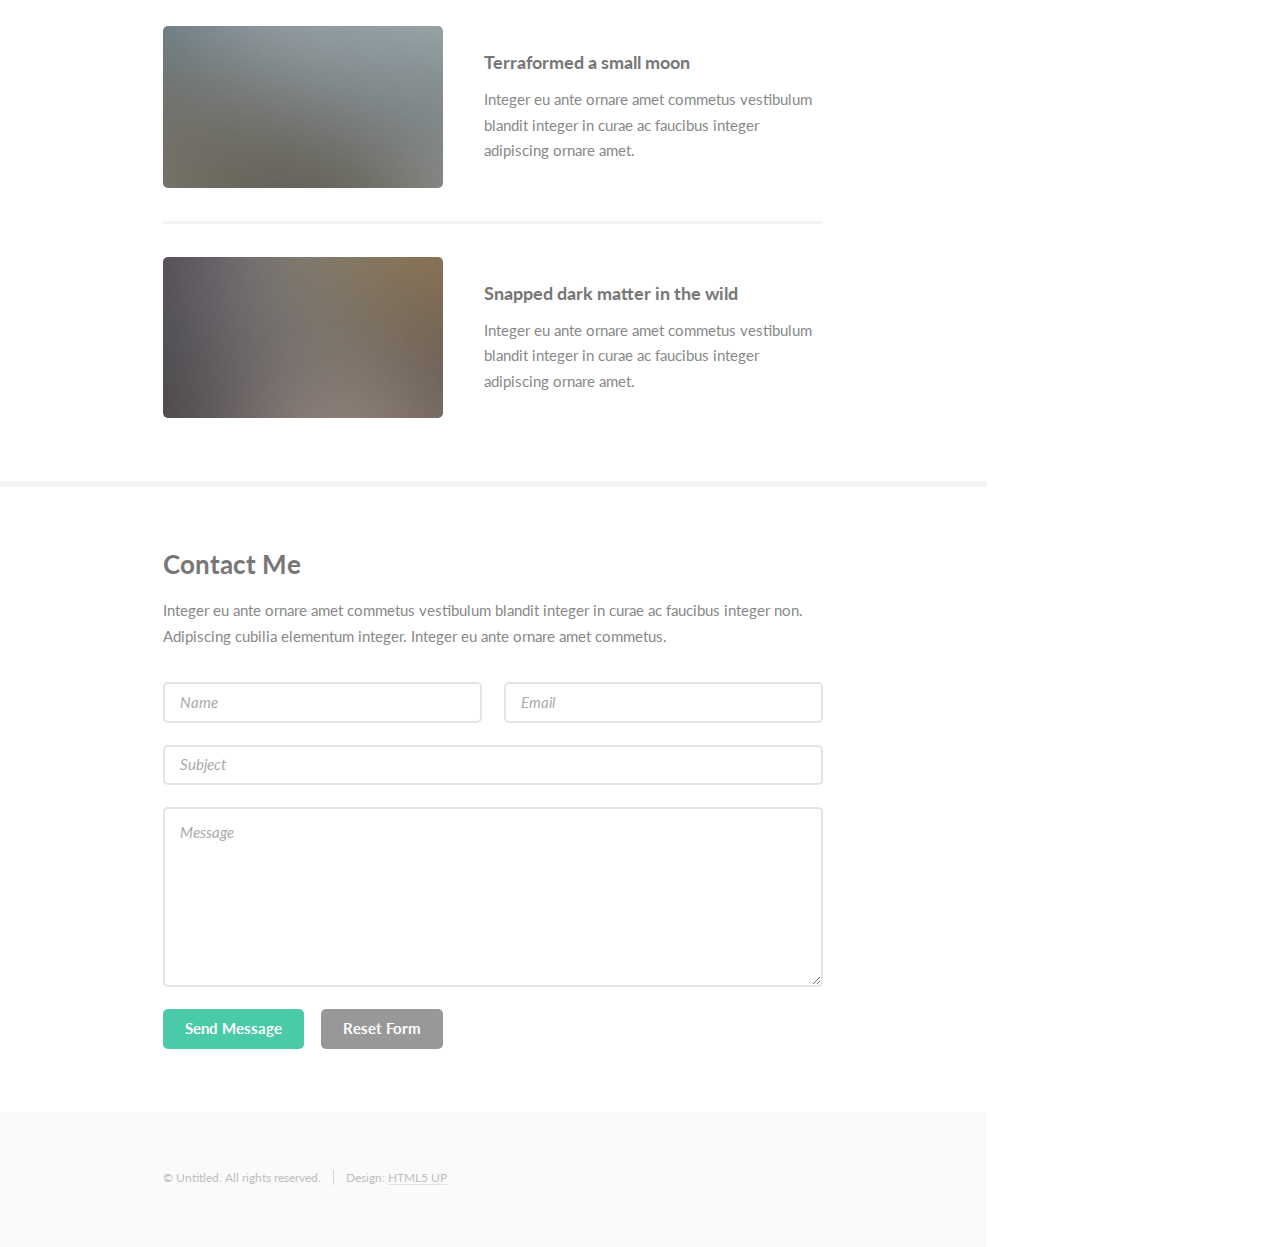
<file: portfolio2/index.html>
<!DOCTYPE HTML>
<!--
	Read Only by HTML5 UP
	html5up.net | @ajlkn
	Free for personal and commercial use under the CCA 3.0 license (html5up.net/license)
-->
<html>
	<head>
		<title>Read Only by HTML5 UP</title>
		<meta charset="utf-8" />
		<meta name="viewport" content="width=device-width, initial-scale=1, user-scalable=no" />
		<link rel="stylesheet" href="assets/css/main.css" />
	</head>
	<body class="is-preload">

		<!-- Header -->
			<section id="header">
				<header>
					<span class="image avatar"><img src="images/profile2.jpeg" alt="no image found" /></span>
					<h1 id="logo"><a href="#">Aman Kumar</a></h1>
					<p>I got reprogrammed by a rogue AI<br />
					and now I'm totally cray</p>
				</header>
				<nav id="nav">
					<ul>
						<li><a href="#one" class="active">About</a></li>
						<li><a href="#two">Things I Can Do</a></li>
						<li><a href="#three">A Few Accomplishments</a></li>
						<li><a href="#four">Contact</a></li>
					</ul>
				</nav>
				<footer>
					<ul class="icons">
						<li><a href="#" class="icon brands fa-twitter"><span class="label">Twitter</span></a></li>
						<li><a href="#" class="icon brands fa-facebook-f"><span class="label">Facebook</span></a></li>
						<li><a href="#" class="icon brands fa-instagram"><span class="label">Instagram</span></a></li>
						<li><a href="#" class="icon brands fa-github"><span class="label">Github</span></a></li>
						<li><a href="#" class="icon solid fa-envelope"><span class="label">Email</span></a></li>
					</ul>
				</footer>
			</section>

		<!-- Wrapper -->
			<div id="wrapper">

				<!-- Main -->
					<div id="main">

						<!-- One -->
							<section id="one">
								<div class="image main" data-position="center">
									<img src="images/banner.jpg" alt="" />
								</div>
								<div class="container">
									<header class="major">
										<h2>Aman Kumar</h2>
										<p>Grad Student at Illinois Institute of Technology<br />
											Chicago, Illinois 🇺🇸 <br>Github Profile: <a href="http://html5up.net">HTML5 UP</a>.</p>
											
									</header>
									<p>Faucibus sed lobortis aliquam lorem blandit. Lorem eu nunc metus col. Commodo id in arcu ante lorem ipsum sed accumsan erat praesent faucibus commodo ac mi lacus. Adipiscing mi ac commodo. Vis aliquet tortor ultricies non ante erat nunc integer eu ante ornare amet commetus vestibulum blandit integer in curae ac faucibus integer non. Adipiscing cubilia elementum.</p>
								</div>
							</section>

						<!-- Two -->
							<section id="two">
								<div class="container">
									<h3>Things I Can Do</h3>
									<p>Integer eu ante ornare amet commetus vestibulum blandit integer in curae ac faucibus integer non. Adipiscing cubilia elementum integer lorem ipsum dolor sit amet.</p>
									<ul class="feature-icons">
										<li class="icon solid fa-code">Write all the code</li>
										<li class="icon solid fa-cubes">Stack small boxes</li>
										<li class="icon solid fa-book">Read books and stuff</li>
										<li class="icon solid fa-coffee">Drink much coffee</li>
										<li class="icon solid fa-bolt">Lightning bolt</li>
										<li class="icon solid fa-users">Shadow clone technique</li>
									</ul>
								</div>
							</section>

						<!-- Three -->
							<section id="three">
								<div class="container">
									<h3>A Few Accomplishments</h3>
									<p>Integer eu ante ornare amet commetus vestibulum blandit integer in curae ac faucibus integer non. Adipiscing cubilia elementum integer. Integer eu ante ornare amet commetus.</p>
									<div class="features">
										<article>
											<a href="#" class="image"><img src="images/pic01.jpg" alt="" /></a>
											<div class="inner">
												<h4>Possibly broke spacetime</h4>
												<p>Integer eu ante ornare amet commetus vestibulum blandit integer in curae ac faucibus integer adipiscing ornare amet.</p>
											</div>
										</article>
										<article>
											<a href="#" class="image"><img src="images/pic02.jpg" alt="" /></a>
											<div class="inner">
												<h4>Terraformed a small moon</h4>
												<p>Integer eu ante ornare amet commetus vestibulum blandit integer in curae ac faucibus integer adipiscing ornare amet.</p>
											</div>
										</article>
										<article>
											<a href="#" class="image"><img src="images/pic03.jpg" alt="" /></a>
											<div class="inner">
												<h4>Snapped dark matter in the wild</h4>
												<p>Integer eu ante ornare amet commetus vestibulum blandit integer in curae ac faucibus integer adipiscing ornare amet.</p>
											</div>
										</article>
									</div>
								</div>
							</section>

						<!-- Four -->
							<section id="four">
								<div class="container">
									<h3>Contact Me</h3>
									<p>Integer eu ante ornare amet commetus vestibulum blandit integer in curae ac faucibus integer non. Adipiscing cubilia elementum integer. Integer eu ante ornare amet commetus.</p>
									<form method="post" action="#">
										<div class="row gtr-uniform">
											<div class="col-6 col-12-xsmall"><input type="text" name="name" id="name" placeholder="Name" /></div>
											<div class="col-6 col-12-xsmall"><input type="email" name="email" id="email" placeholder="Email" /></div>
											<div class="col-12"><input type="text" name="subject" id="subject" placeholder="Subject" /></div>
											<div class="col-12"><textarea name="message" id="message" placeholder="Message" rows="6"></textarea></div>
											<div class="col-12">
												<ul class="actions">
													<li><input type="submit" class="primary" value="Send Message" /></li>
													<li><input type="reset" value="Reset Form" /></li>
												</ul>
											</div>
										</div>
									</form>
								</div>
							</section>

						<!-- Five -->
						<!--
							<section id="five">
								<div class="container">
									<h3>Elements</h3>

									<section>
										<h4>Text</h4>
										<p>This is <b>bold</b> and this is <strong>strong</strong>. This is <i>italic</i> and this is <em>emphasized</em>.
										This is <sup>superscript</sup> text and this is <sub>subscript</sub> text.
										This is <u>underlined</u> and this is code: <code>for (;;) { ... }</code>. Finally, <a href="#">this is a link</a>.</p>
										<hr />
										<header>
											<h4>Heading with a Subtitle</h4>
											<p>Lorem ipsum dolor sit amet nullam id egestas urna aliquam</p>
										</header>
										<p>Nunc lacinia ante nunc ac lobortis. Interdum adipiscing gravida odio porttitor sem non mi integer non faucibus ornare mi ut ante amet placerat aliquet. Volutpat eu sed ante lacinia sapien lorem accumsan varius montes viverra nibh in adipiscing blandit tempus accumsan.</p>
										<header>
											<h5>Heading with a Subtitle</h5>
											<p>Lorem ipsum dolor sit amet nullam id egestas urna aliquam</p>
										</header>
										<p>Nunc lacinia ante nunc ac lobortis. Interdum adipiscing gravida odio porttitor sem non mi integer non faucibus ornare mi ut ante amet placerat aliquet. Volutpat eu sed ante lacinia sapien lorem accumsan varius montes viverra nibh in adipiscing blandit tempus accumsan.</p>
										<hr />
										<h2>Heading Level 2</h2>
										<h3>Heading Level 3</h3>
										<h4>Heading Level 4</h4>
										<h5>Heading Level 5</h5>
										<h6>Heading Level 6</h6>
										<hr />
										<h5>Blockquote</h5>
										<blockquote>Fringilla nisl. Donec accumsan interdum nisi, quis tincidunt felis sagittis eget tempus euismod. Vestibulum ante ipsum primis in faucibus vestibulum. Blandit adipiscing eu felis iaculis volutpat ac adipiscing accumsan faucibus. Vestibulum ante ipsum primis in faucibus lorem ipsum dolor sit amet nullam adipiscing eu felis.</blockquote>
										<h5>Preformatted</h5>
										<pre><code>i = 0;

while (!deck.isInOrder()) {
    print 'Iteration ' + i;
    deck.shuffle();
    i++;
}

print 'It took ' + i + ' iterations to sort the deck.';</code></pre>
									</section>

									<section>
										<h4>Lists</h4>
										<div class="row">
											<div class="col-6 col-12-xsmall">
												<h5>Unordered</h5>
												<ul>
													<li>Dolor pulvinar etiam magna etiam.</li>
													<li>Sagittis adipiscing lorem eleifend.</li>
													<li>Felis enim feugiat dolore viverra.</li>
												</ul>
												<h5>Alternate</h5>
												<ul class="alt">
													<li>Dolor pulvinar etiam magna etiam.</li>
													<li>Sagittis adipiscing lorem eleifend.</li>
													<li>Felis enim feugiat dolore viverra.</li>
												</ul>
											</div>
											<div class="col-6 col-12-xsmall">
												<h5>Ordered</h5>
												<ol>
													<li>Dolor pulvinar etiam magna etiam.</li>
													<li>Etiam vel felis at lorem sed viverra.</li>
													<li>Felis enim feugiat dolore viverra.</li>
													<li>Dolor pulvinar etiam magna etiam.</li>
													<li>Etiam vel felis at lorem sed viverra.</li>
													<li>Felis enim feugiat dolore viverra.</li>
												</ol>
												<h5>Icons</h5>
												<ul class="icons">
													<li><a href="#" class="icon brands fa-twitter"><span class="label">Twitter</span></a></li>
													<li><a href="#" class="icon brands fa-facebook-f"><span class="label">Facebook</span></a></li>
													<li><a href="#" class="icon brands fa-instagram"><span class="label">Instagram</span></a></li>
													<li><a href="#" class="icon brands fa-github"><span class="label">Github</span></a></li>
													<li><a href="#" class="icon brands fa-dribbble"><span class="label">Dribbble</span></a></li>
													<li><a href="#" class="icon brands fa-tumblr"><span class="label">Tumblr</span></a></li>
												</ul>
											</div>
										</div>
										<h5>Actions</h5>
										<ul class="actions">
											<li><a href="#" class="button primary">Default</a></li>
											<li><a href="#" class="button">Default</a></li>
											<li><a href="#" class="button alt">Default</a></li>
										</ul>
										<ul class="actions small">
											<li><a href="#" class="button primary small">Small</a></li>
											<li><a href="#" class="button small">Small</a></li>
											<li><a href="#" class="button alt small">Small</a></li>
										</ul>
										<div class="row">
											<div class="col-3 col-6-medium col-12-xsmall">
												<ul class="actions stacked">
													<li><a href="#" class="button primary">Default</a></li>
													<li><a href="#" class="button">Default</a></li>
													<li><a href="#" class="button alt">Default</a></li>
												</ul>
											</div>
											<div class="col-3 col-6 col-12-xsmall">
												<ul class="actions stacked">
													<li><a href="#" class="button primary small">Small</a></li>
													<li><a href="#" class="button small">Small</a></li>
													<li><a href="#" class="button alt small">Small</a></li>
												</ul>
											</div>
											<div class="col-3 col-6-medium col-12-xsmall">
												<ul class="actions stacked">
													<li><a href="#" class="button primary fit">Default</a></li>
													<li><a href="#" class="button fit">Default</a></li>
													<li><a href="#" class="button alt fit">Default</a></li>
												</ul>
											</div>
											<div class="col-3 col-6-medium col-12-xsmall">
												<ul class="actions stacked">
													<li><a href="#" class="button primary small fit">Small</a></li>
													<li><a href="#" class="button small fit">Small</a></li>
													<li><a href="#" class="button alt small fit">Small</a></li>
												</ul>
											</div>
										</div>
									</section>

									<section>
										<h4>Table</h4>
										<h5>Default</h5>
										<div class="table-wrapper">
											<table>
												<thead>
													<tr>
														<th>Name</th>
														<th>Description</th>
														<th>Price</th>
													</tr>
												</thead>
												<tbody>
													<tr>
														<td>Item One</td>
														<td>Ante turpis integer aliquet porttitor.</td>
														<td>29.99</td>
													</tr>
													<tr>
														<td>Item Two</td>
														<td>Vis ac commodo adipiscing arcu aliquet.</td>
														<td>19.99</td>
													</tr>
													<tr>
														<td>Item Three</td>
														<td> Morbi faucibus arcu accumsan lorem.</td>
														<td>29.99</td>
													</tr>
													<tr>
														<td>Item Four</td>
														<td>Vitae integer tempus condimentum.</td>
														<td>19.99</td>
													</tr>
													<tr>
														<td>Item Five</td>
														<td>Ante turpis integer aliquet porttitor.</td>
														<td>29.99</td>
													</tr>
												</tbody>
												<tfoot>
													<tr>
														<td colspan="2"></td>
														<td>100.00</td>
													</tr>
												</tfoot>
											</table>
										</div>

										<h5>Alternate</h5>
										<div class="table-wrapper">
											<table class="alt">
												<thead>
													<tr>
														<th>Name</th>
														<th>Description</th>
														<th>Price</th>
													</tr>
												</thead>
												<tbody>
													<tr>
														<td>Item One</td>
														<td>Ante turpis integer aliquet porttitor.</td>
														<td>29.99</td>
													</tr>
													<tr>
														<td>Item Two</td>
														<td>Vis ac commodo adipiscing arcu aliquet.</td>
														<td>19.99</td>
													</tr>
													<tr>
														<td>Item Three</td>
														<td> Morbi faucibus arcu accumsan lorem.</td>
														<td>29.99</td>
													</tr>
													<tr>
														<td>Item Four</td>
														<td>Vitae integer tempus condimentum.</td>
														<td>19.99</td>
													</tr>
													<tr>
														<td>Item Five</td>
														<td>Ante turpis integer aliquet porttitor.</td>
														<td>29.99</td>
													</tr>
												</tbody>
												<tfoot>
													<tr>
														<td colspan="2"></td>
														<td>100.00</td>
													</tr>
												</tfoot>
											</table>
										</div>
									</section>

									<section>
										<h4>Buttons</h4>
										<ul class="actions">
											<li><a href="#" class="button primary">Primary</a></li>
											<li><a href="#" class="button">Default</a></li>
											<li><a href="#" class="button alt">Alternate</a></li>
										</ul>
										<ul class="actions">
											<li><a href="#" class="button primary large">Large</a></li>
											<li><a href="#" class="button">Default</a></li>
											<li><a href="#" class="button alt small">Small</a></li>
										</ul>
										<ul class="actions fit">
											<li><a href="#" class="button primary fit">Fit</a></li>
											<li><a href="#" class="button fit">Fit</a></li>
											<li><a href="#" class="button alt fit">Fit</a></li>
										</ul>
										<ul class="actions fit small">
											<li><a href="#" class="button primary fit small">Fit + Small</a></li>
											<li><a href="#" class="button fit small">Fit + Small</a></li>
											<li><a href="#" class="button alt fit small">Fit + Small</a></li>
										</ul>
										<ul class="actions">
											<li><a href="#" class="button primary icon solid fa-download">Icon</a></li>
											<li><a href="#" class="button icon solid fa-download">Icon</a></li>
											<li><a href="#" class="button alt icon solid fa-check">Icon</a></li>
										</ul>
										<ul class="actions">
											<li><span class="button primary disabled">Primary</span></li>
											<li><span class="button disabled">Default</span></li>
											<li><span class="button alt disabled">Alternate</span></li>
										</ul>
									</section>

									<section>
										<h4>Form</h4>
										<form method="post" action="#">
											<div class="row gtr-uniform">
												<div class="col-6 col-12-xsmall">
													<input type="text" name="demo-name" id="demo-name" value="" placeholder="Name" />
												</div>
												<div class="col-6 col-12-xsmall">
													<input type="email" name="demo-email" id="demo-email" value="" placeholder="Email" />
												</div>
												<div class="col-12">
													<select name="demo-category" id="demo-category">
														<option value="">- Category -</option>
														<option value="1">Manufacturing</option>
														<option value="1">Shipping</option>
														<option value="1">Administration</option>
														<option value="1">Human Resources</option>
													</select>
												</div>
												<div class="col-4 col-12-medium">
													<input type="radio" id="demo-priority-low" name="demo-priority" checked>
													<label for="demo-priority-low">Low Priority</label>
												</div>
												<div class="col-4 col-12-medium">
													<input type="radio" id="demo-priority-normal" name="demo-priority">
													<label for="demo-priority-normal">Normal Priority</label>
												</div>
												<div class="col-4 col-12-medium">
													<input type="radio" id="demo-priority-high" name="demo-priority">
													<label for="demo-priority-high">High Priority</label>
												</div>
												<div class="col-6 col-12-medium">
													<input type="checkbox" id="demo-copy" name="demo-copy">
													<label for="demo-copy">Email me a copy of this message</label>
												</div>
												<div class="col-6 col-12-medium">
													<input type="checkbox" id="demo-human" name="demo-human" checked>
													<label for="demo-human">I am a human and not a robot</label>
												</div>
												<div class="col-12">
													<textarea name="demo-message" id="demo-message" placeholder="Enter your message" rows="6"></textarea>
												</div>
												<div class="col-12">
													<ul class="actions">
														<li><input type="submit" value="Send Message" /></li>
														<li><input type="reset" value="Reset" class="alt" /></li>
													</ul>
												</div>
											</div>
										</form>
									</section>

									<section>
										<h4>Image</h4>
										<h5>Fit</h5>
										<span class="image fit"><img src="images/banner.jpg" alt="" /></span>
										<div class="box alt">
											<div class="row gtr-50 gtr-uniform">
												<div class="col-4"><span class="image fit"><img src="images/pic01.jpg" alt="" /></span></div>
												<div class="col-4"><span class="image fit"><img src="images/pic02.jpg" alt="" /></span></div>
												<div class="col-4"><span class="image fit"><img src="images/pic03.jpg" alt="" /></span></div>
												<div class="col-4"><span class="image fit"><img src="images/pic02.jpg" alt="" /></span></div>
												<div class="col-4"><span class="image fit"><img src="images/pic03.jpg" alt="" /></span></div>
												<div class="col-4"><span class="image fit"><img src="images/pic01.jpg" alt="" /></span></div>
												<div class="col-4"><span class="image fit"><img src="images/pic03.jpg" alt="" /></span></div>
												<div class="col-4"><span class="image fit"><img src="images/pic01.jpg" alt="" /></span></div>
												<div class="col-4"><span class="image fit"><img src="images/pic02.jpg" alt="" /></span></div>
											</div>
										</div>
										<h5>Left &amp; Right</h5>
										<p><span class="image left"><img src="images/avatar.jpg" alt="" /></span>Fringilla nisl. Donec accumsan interdum nisi, quis tincidunt felis sagittis eget. tempus euismod. Vestibulum ante ipsum primis in faucibus vestibulum. Blandit adipiscing eu felis iaculis volutpat ac adipiscing accumsan eu faucibus. Integer ac pellentesque praesent tincidunt felis sagittis eget. tempus euismod. Vestibulum ante ipsum primis in faucibus vestibulum. Blandit adipiscing eu felis iaculis volutpat ac adipiscing accumsan eu faucibus. Integer ac pellentesque praesent. Donec accumsan interdum nisi, quis tincidunt felis sagittis eget. tempus euismod. Vestibulum ante ipsum primis in faucibus vestibulum. Blandit adipiscing eu felis iaculis volutpat ac adipiscing accumsan eu faucibus. Integer ac pellentesque praesent tincidunt felis sagittis eget. tempus euismod. Vestibulum ante ipsum primis in faucibus vestibulum. Blandit adipiscing eu felis iaculis volutpat ac adipiscing accumsan eu faucibus. Integer ac pellentesque praesent.</p>
										<p><span class="image right"><img src="images/avatar.jpg" alt="" /></span>Fringilla nisl. Donec accumsan interdum nisi, quis tincidunt felis sagittis eget. tempus euismod. Vestibulum ante ipsum primis in faucibus vestibulum. Blandit adipiscing eu felis iaculis volutpat ac adipiscing accumsan eu faucibus. Integer ac pellentesque praesent tincidunt felis sagittis eget. tempus euismod. Vestibulum ante ipsum primis in faucibus vestibulum. Blandit adipiscing eu felis iaculis volutpat ac adipiscing accumsan eu faucibus. Integer ac pellentesque praesent. Donec accumsan interdum nisi, quis tincidunt felis sagittis eget. tempus euismod. Vestibulum ante ipsum primis in faucibus vestibulum. Blandit adipiscing eu felis iaculis volutpat ac adipiscing accumsan eu faucibus. Integer ac pellentesque praesent tincidunt felis sagittis eget. tempus euismod. Vestibulum ante ipsum primis in faucibus vestibulum. Blandit adipiscing eu felis iaculis volutpat ac adipiscing accumsan eu faucibus. Integer ac pellentesque praesent.</p>
									</section>

								</div>
							</section>
						-->

					</div>

				<!-- Footer -->
					<section id="footer">
						<div class="container">
							<ul class="copyright">
								<li>&copy; Untitled. All rights reserved.</li><li>Design: <a href="http://html5up.net">HTML5 UP</a></li>
							</ul>
						</div>
					</section>

			</div>

		<!-- Scripts -->
			<script src="assets/js/jquery.min.js"></script>
			<script src="assets/js/jquery.scrollex.min.js"></script>
			<script src="assets/js/jquery.scrolly.min.js"></script>
			<script src="assets/js/browser.min.js"></script>
			<script src="assets/js/breakpoints.min.js"></script>
			<script src="assets/js/util.js"></script>
			<script src="assets/js/main.js"></script>

	</body>
</html>
</file>
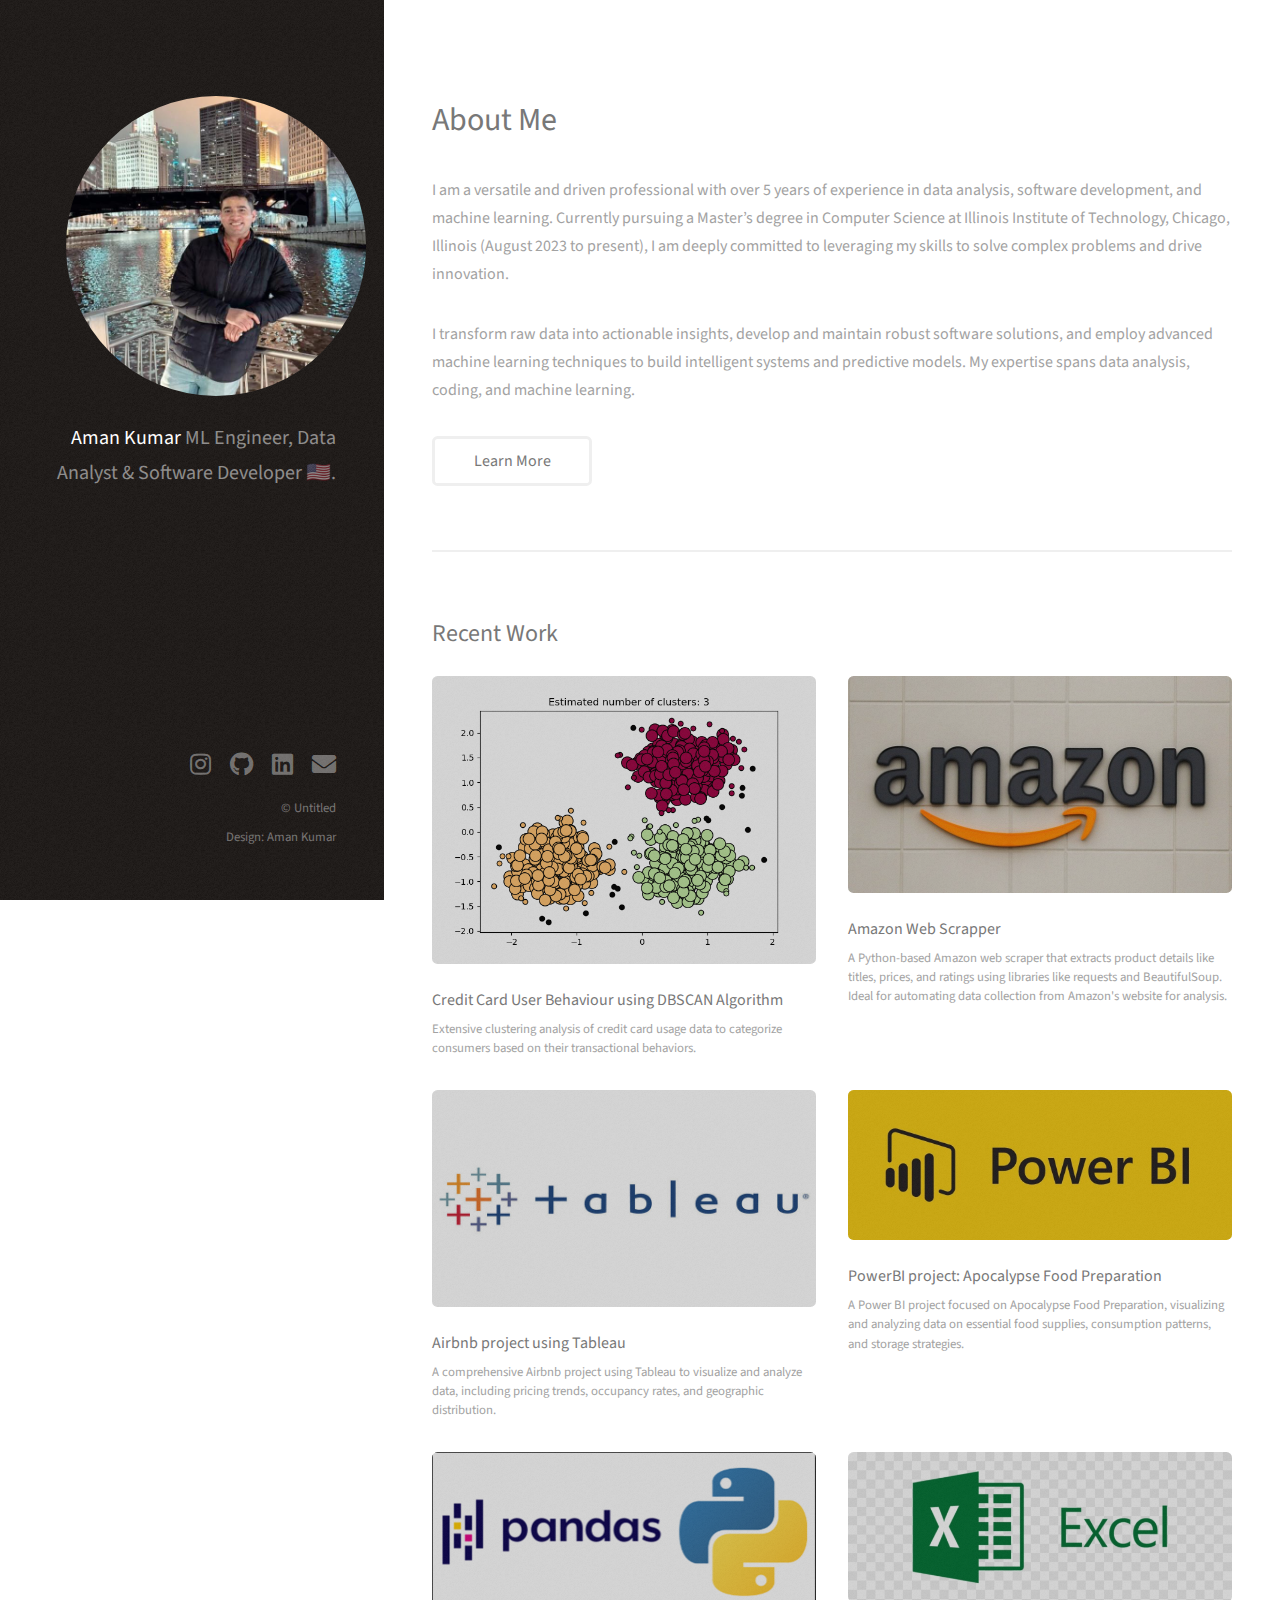
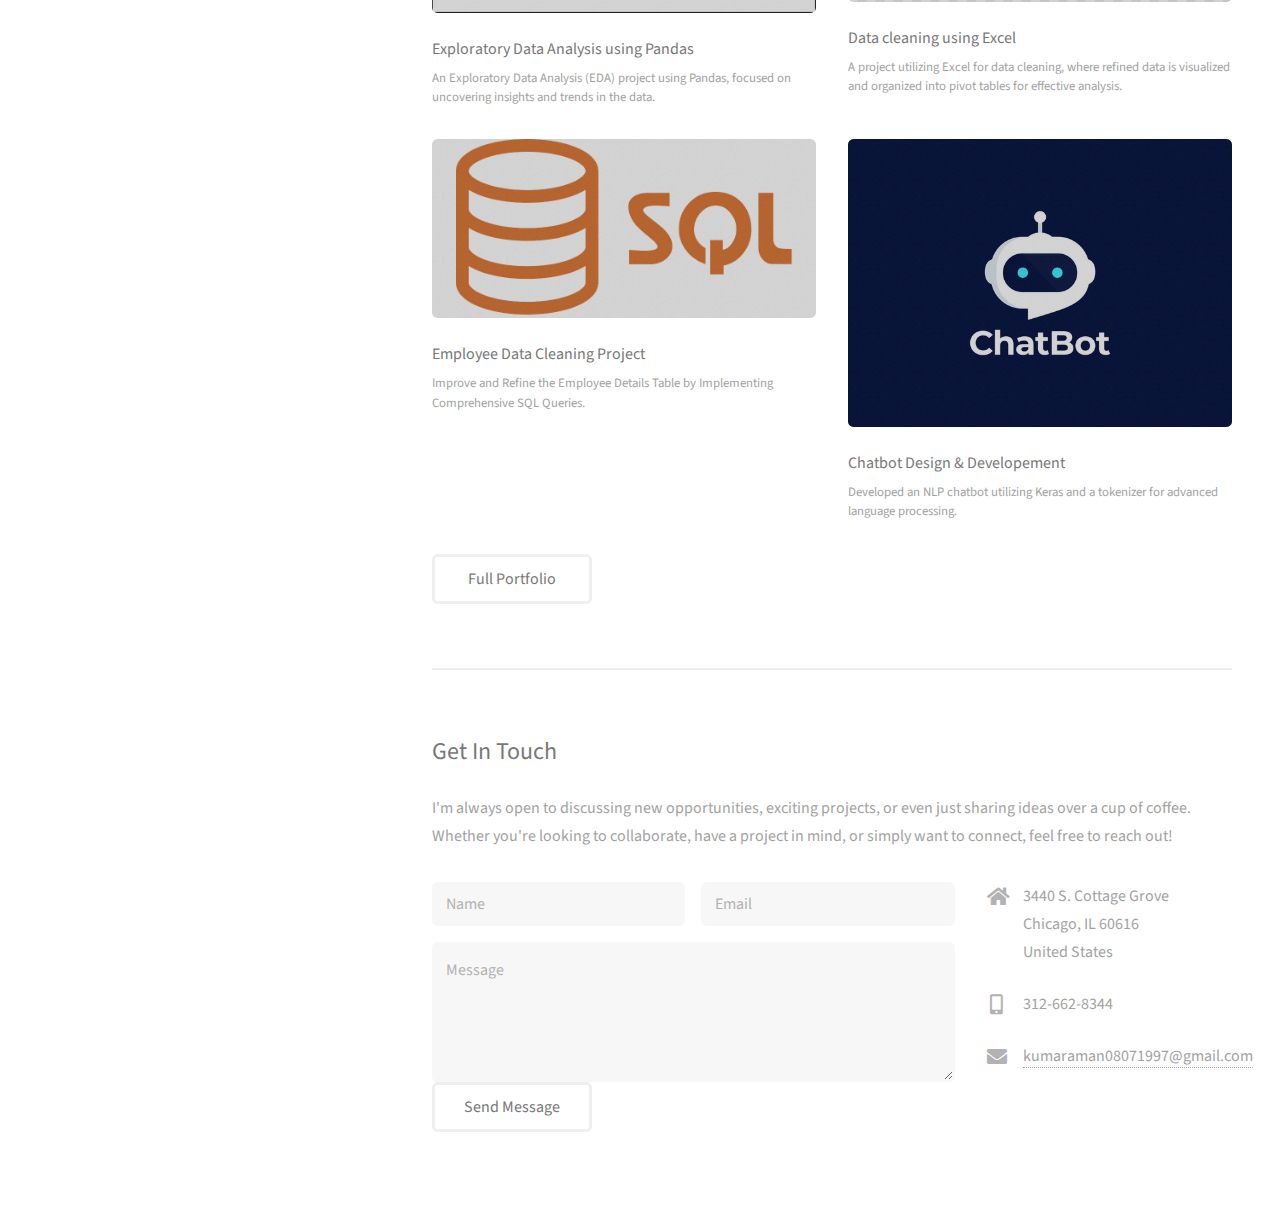
<file: portfolio3/index.html>
<!-- Portfolio website complete -->
<!DOCTYPE HTML>
<!--
	Strata by HTML5 UP
	html5up.net | @ajlkn
	Free for personal and commercial use under the CCA 3.0 license (html5up.net/license)
-->
<html>
	<head>
		<title>Aman Kumar</title>
		<meta charset="utf-8" />
		<meta name="viewport" content="width=device-width, initial-scale=1, user-scalable=no" />
		<link rel="stylesheet" href="assets/css/main.css" />
	</head>
	<body class="is-preload">

		<!-- Header filefor meta file-->
			<header id="header">
				<div class="inner">
					<a href="https://github.com/amansingh202" class="image avatar"><img src="images/profile2.jpeg" alt="" style="width: 300px; height: 300px; margin-left: -170px;"/></a>
					<h1><strong>Aman Kumar</strong><br />
					ML Engineer, Data Analyst & Software Developer 🇺🇸.<br />
					
				</div>
			</header>

		<!-- Main --> 

			<div id="main">

				<!-- One -->
					<section id="one">
						<header class="major">
							<h1>About Me</h>
						</header>
						<p>I am a versatile and driven professional with over 5 years of experience in data analysis, software development, and machine learning. Currently pursuing a Master’s degree in Computer Science at Illinois Institute of Technology, Chicago, Illinois (August 2023 to present), I am deeply committed to leveraging my skills to solve complex problems and drive innovation.</p>
						<p>I transform raw data into actionable insights, develop and maintain robust software solutions, and employ advanced machine learning techniques to build intelligent systems and predictive models. My expertise spans data analysis, coding, and machine learning.</p>
						<ul class="actions">
							<li><a href="https://github.com/amansingh202?tab=repositories" class="button">Learn More</a></li>
						</ul>
					</section>

				<!-- Two -->
					<section id="two">
						<h2>Recent Work</h2>
						<div class="row">
							<article class="col-6 col-12-xsmall work-item">
								<a href="https://github.com/amansingh202/Machine-Learning-Projects/blob/main/Master's%20Course%20Project/Machine_Learning_Project.ipynb"><span class="image fit thumb"><img src="images/dbsacn.png" alt="" /></span></a>
								<a href="https://github.com/amansingh202/Machine-Learning-Projects/blob/main/Master's%20Course%20Project/Machine_Learning_Project.ipynb"><h3>Credit Card User Behaviour using DBSCAN Algorithm</h3></a>
								<p>Extensive clustering analysis of credit card usage data to categorize consumers based on their transactional behaviors.</p>
							</article>
							<article class="col-6 col-12-xsmall work-item">
								<a href="https://github.com/amansingh202/data_analytics/blob/main/projects/AmazonWebScrappingProject.ipynb"><span class="image fit thumb"><img src="images/amazon2.jpg" alt=""  /></span></a>
								<a href="https://github.com/amansingh202/data_analytics/blob/main/projects/AmazonWebScrappingProject.ipynb"><h3>Amazon Web Scrapper</h3></a>
								<p>A Python-based Amazon web scraper that extracts product details like titles, prices, and ratings using libraries like requests and BeautifulSoup. Ideal for automating data collection from Amazon's website for analysis.</p>
							</article>
							<article class="col-6 col-12-xsmall work-item">
								<a href="https://public.tableau.com/app/profile/aman.kumar5324/viz/AirbnbFullProject_17225772067440/Dashboard1?publish=yes"><span class="image fit thumb"><img src="images/tableau.jpg" alt="" /></span></a>
								<a href="https://public.tableau.com/app/profile/aman.kumar5324/viz/AirbnbFullProject_17225772067440/Dashboard1?publish=yes"><h3>Airbnb project using Tableau</h3></a>
								<p>A comprehensive Airbnb project using Tableau to visualize and analyze data, including pricing trends, occupancy rates, and geographic distribution.</p>
							</article>
							<article class="col-6 col-12-xsmall work-item">
								<a href="https://github.com/amansingh202/Machine-Learning-Projects/blob/main/Master's%20Course%20Project/Machine_Learning_Project.ipynb"><span class="image fit thumb"><img src="images/powerbi.jpg" alt=""  /></span></a>
								<a href="https://github.com/amansingh202/Machine-Learning-Projects/blob/main/Master's%20Course%20Project/Machine_Learning_Project.ipynb"><h3>PowerBI project: Apocalypse Food Preparation</h3></a>
								<p>A Power BI project focused on Apocalypse Food Preparation, visualizing and analyzing data on essential food supplies, consumption patterns, and storage strategies.</p>
							</article>
							<article class="col-6 col-12-xsmall work-item">
								<a href="https://github.com/amansingh202/data_analytics/blob/main/python_pandas/pandas8_ExploratoryDA.ipynb"><span class="image fit thumb"><img src="images/pandas.png" alt="" /></span></a>
								<a href="https://github.com/amansingh202/data_analytics/blob/main/python_pandas/pandas8_ExploratoryDA.ipynb"><h3>Exploratory Data Analysis using Pandas</h3></a>
								<p>An Exploratory Data Analysis (EDA) project using Pandas, focused on uncovering insights and trends in the data.</p>
							</article>
							<article class="col-6 col-12-xsmall work-item">
								<a href="https://github.com/amansingh202/data_analytics/blob/main/Excel/Excel%20Project%20Dataset%20(1).xlsx"><span class="image fit thumb"><img src="images/excel.jpg" alt=""  /></span></a>
								<a href="https://github.com/amansingh202/data_analytics/blob/main/Excel/Excel%20Project%20Dataset%20(1).xlsx"><h3>Data cleaning using Excel</h3></a>
								<p>A project utilizing Excel for data cleaning, where refined data is visualized and organized into pivot tables for effective analysis. </p>
							</article>
							<article class="col-6 col-12-xsmall work-item">
								<a href="https://github.com/amansingh202/data_analytics/blob/main/SQL/Data_Cleaning_Project.sql"><span class="image fit thumb"><img src="images/sql.png" alt=""  /></span></a>
								<a href="https://github.com/amansingh202/data_analytics/blob/main/SQL/Data_Cleaning_Project.sql"><h3>Employee Data Cleaning Project</h3></a>
								<p>Improve and Refine the Employee Details Table by Implementing Comprehensive SQL Queries. </p>
							</article>
							<article class="col-6 col-12-xsmall work-item">
								<a href="https://github.com/amansingh202/Machine-Learning-Projects/blob/main/Chatbot/LLM_Chatbot.ipynb"><span class="image fit thumb"><img src="images/chatbot.webp" alt=""  /></span></a>
								<a href="https://github.com/amansingh202/Machine-Learning-Projects/blob/main/Chatbot/LLM_Chatbot.ipynb"><h3>Chatbot Design & Developement</h3></a>
								<p>Developed an NLP chatbot utilizing Keras and a tokenizer for advanced language processing. </p>
							</article>
						</div>
						<ul class="actions">
							<li><a href="#" class="button">Full Portfolio</a></li>
						</ul>
					</section>

				<!-- Three -->
					<section id="three">
						<h2>Get In Touch</h2>
						<p>I'm always open to discussing new opportunities, exciting projects, or even just sharing ideas over a cup of coffee. Whether you're looking to collaborate, have a project in mind, or simply want to connect, feel free to reach out!</p>
						<div class="row">
							<div class="col-8 col-12-small">
								<form method="post" action="mailto:kumaraman08071997@gmail.com" enctype="text/plain">
									<div class="row gtr-uniform gtr-50">
										<div class="col-6 col-12-xsmall">
											<input type="text" name="name" id="name" placeholder="Name" required />
										</div>
										<div class="col-6 col-12-xsmall">
											<input type="email" name="email" id="email" placeholder="Email" required />
										</div>
										<div class="col-12">
											<textarea name="message" id="message" placeholder="Message" rows="4" required></textarea>
										</div>
									</div>
									<ul class="actions">
										<li><input type="submit" value="Send Message" /></li>
									</ul>
								</form>
							</div>
							
							<div class="col-4 col-12-small">
								<ul class="labeled-icons">
									<li>
										<h3 class="icon solid fa-home"><span class="label">Address</span></h3>
										3440 S. Cottage Grove<br />
										Chicago, IL 60616<br />
										United States
									</li>
									<li>
										<h3 class="icon solid fa-mobile-alt"><span class="label">Phone</span></h3>
										312-662-8344
									</li>
									<li>
										<h3 class="icon solid fa-envelope"><span class="label">Email</span></h3>
										<a href="mailto:kumaraman08071997@gmail.com">kumaraman08071997@gmail.com</a>
									</li>
								</ul>
							</div>
						</div>
					</section>

				<!-- Four -->
				<!--
					<section id="four">
						<h2>Elements</h2>

						<section>
							<h4>Text</h4>
							<p>This is <b>bold</b> and this is <strong>strong</strong>. This is <i>italic</i> and this is <em>emphasized</em>.
							This is <sup>superscript</sup> text and this is <sub>subscript</sub> text.
							This is <u>underlined</u> and this is code: <code>for (;;) { ... }</code>. Finally, <a href="#">this is a link</a>.</p>
							<hr />
							<header>
								<h4>Heading with a Subtitle</h4>
								<p>Lorem ipsum dolor sit amet nullam id egestas urna aliquam</p>
							</header>
							<p>Nunc lacinia ante nunc ac lobortis. Interdum adipiscing gravida odio porttitor sem non mi integer non faucibus ornare mi ut ante amet placerat aliquet. Volutpat eu sed ante lacinia sapien lorem accumsan varius montes viverra nibh in adipiscing blandit tempus accumsan.</p>
							<header>
								<h5>Heading with a Subtitle</h5>
								<p>Lorem ipsum dolor sit amet nullam id egestas urna aliquam</p>
							</header>
							<p>Nunc lacinia ante nunc ac lobortis. Interdum adipiscing gravida odio porttitor sem non mi integer non faucibus ornare mi ut ante amet placerat aliquet. Volutpat eu sed ante lacinia sapien lorem accumsan varius montes viverra nibh in adipiscing blandit tempus accumsan.</p>
							<hr />
							<h2>Heading Level 2</h2>
							<h3>Heading Level 3</h3>
							<h4>Heading Level 4</h4>
							<h5>Heading Level 5</h5>
							<h6>Heading Level 6</h6>
							<hr />
							<h5>Blockquote</h5>
							<blockquote>Fringilla nisl. Donec accumsan interdum nisi, quis tincidunt felis sagittis eget tempus euismod. Vestibulum ante ipsum primis in faucibus vestibulum. Blandit adipiscing eu felis iaculis volutpat ac adipiscing accumsan faucibus. Vestibulum ante ipsum primis in faucibus lorem ipsum dolor sit amet nullam adipiscing eu felis.</blockquote>
							<h5>Preformatted</h5>
							<pre><code>i = 0;

while (!deck.isInOrder()) {
print 'Iteration ' + i;
deck.shuffle();
i++;
}

print 'It took ' + i + ' iterations to sort the deck.';</code></pre>
						</section>

						<section>
							<h4>Lists</h4>
							<div class="row">
								<div class="col-6 col-12-xsmall">
									<h5>Unordered</h5>
									<ul>
										<li>Dolor pulvinar etiam magna etiam.</li>
										<li>Sagittis adipiscing lorem eleifend.</li>
										<li>Felis enim feugiat dolore viverra.</li>
									</ul>
									<h5>Alternate</h5>
									<ul class="alt">
										<li>Dolor pulvinar etiam magna etiam.</li>
										<li>Sagittis adipiscing lorem eleifend.</li>
										<li>Felis enim feugiat dolore viverra.</li>
									</ul>
								</div>
								<div class="col-6 col-12-xsmall">
									<h5>Ordered</h5>
									<ol>
										<li>Dolor pulvinar etiam magna etiam.</li>
										<li>Etiam vel felis at lorem sed viverra.</li>
										<li>Felis enim feugiat dolore viverra.</li>
										<li>Dolor pulvinar etiam magna etiam.</li>
										<li>Etiam vel felis at lorem sed viverra.</li>
										<li>Felis enim feugiat dolore viverra.</li>
									</ol>
									<h5>Icons</h5>
									<ul class="icons">
										<li><a href="#" class="icon brands fa-twitter"><span class="label">Twitter</span></a></li>
										<li><a href="#" class="icon brands fa-facebook-f"><span class="label">Facebook</span></a></li>
										<li><a href="#" class="icon brands fa-instagram"><span class="label">Instagram</span></a></li>
										<li><a href="#" class="icon brands fa-github"><span class="label">Github</span></a></li>
										<li><a href="#" class="icon brands fa-dribbble"><span class="label">Dribbble</span></a></li>
										<li><a href="#" class="icon brands fa-tumblr"><span class="label">Tumblr</span></a></li>
									</ul>
								</div>
							</div>
							<h5>Actions</h5>
							<ul class="actions">
								<li><a href="#" class="button primary">Default</a></li>
								<li><a href="#" class="button">Default</a></li>
							</ul>
							<ul class="actions small">
								<li><a href="#" class="button primary small">Small</a></li>
								<li><a href="#" class="button small">Small</a></li>
							</ul>
							<div class="row">
								<div class="col-6 col-12-small">
									<ul class="actions stacked">
										<li><a href="#" class="button primary">Default</a></li>
										<li><a href="#" class="button">Default</a></li>
									</ul>
								</div>
								<div class="col-6 col-12-small">
									<ul class="actions stacked">
										<li><a href="#" class="button primary small">Small</a></li>
										<li><a href="#" class="button small">Small</a></li>
									</ul>
								</div>
								<div class="col-6 col-12-small">
									<ul class="actions stacked">
										<li><a href="#" class="button primary fit">Default</a></li>
										<li><a href="#" class="button fit">Default</a></li>
									</ul>
								</div>
								<div class="col-6 col-12-small">
									<ul class="actions stacked">
										<li><a href="#" class="button primary small fit">Small</a></li>
										<li><a href="#" class="button small fit">Small</a></li>
									</ul>
								</div>
							</div>
						</section>

						<section>
							<h4>Table</h4>
							<h5>Default</h5>
							<div class="table-wrapper">
								<table>
									<thead>
										<tr>
											<th>Name</th>
											<th>Description</th>
											<th>Price</th>
										</tr>
									</thead>
									<tbody>
										<tr>
											<td>Item One</td>
											<td>Ante turpis integer aliquet porttitor.</td>
											<td>29.99</td>
										</tr>
										<tr>
											<td>Item Two</td>
											<td>Vis ac commodo adipiscing arcu aliquet.</td>
											<td>19.99</td>
										</tr>
										<tr>
											<td>Item Three</td>
											<td> Morbi faucibus arcu accumsan lorem.</td>
											<td>29.99</td>
										</tr>
										<tr>
											<td>Item Four</td>
											<td>Vitae integer tempus condimentum.</td>
											<td>19.99</td>
										</tr>
										<tr>
											<td>Item Five</td>
											<td>Ante turpis integer aliquet porttitor.</td>
											<td>29.99</td>
										</tr>
									</tbody>
									<tfoot>
										<tr>
											<td colspan="2"></td>
											<td>100.00</td>
										</tr>
									</tfoot>
								</table>
							</div>

							<h5>Alternate</h5>
							<div class="table-wrapper">
								<table class="alt">
									<thead>
										<tr>
											<th>Name</th>
											<th>Description</th>
											<th>Price</th>
										</tr>
									</thead>
									<tbody>
										<tr>
											<td>Item One</td>
											<td>Ante turpis integer aliquet porttitor.</td>
											<td>29.99</td>
										</tr>
										<tr>
											<td>Item Two</td>
											<td>Vis ac commodo adipiscing arcu aliquet.</td>
											<td>19.99</td>
										</tr>
										<tr>
											<td>Item Three</td>
											<td> Morbi faucibus arcu accumsan lorem.</td>
											<td>29.99</td>
										</tr>
										<tr>
											<td>Item Four</td>
											<td>Vitae integer tempus condimentum.</td>
											<td>19.99</td>
										</tr>
										<tr>
											<td>Item Five</td>
											<td>Ante turpis integer aliquet porttitor.</td>
											<td>29.99</td>
										</tr>
									</tbody>
									<tfoot>
										<tr>
											<td colspan="2"></td>
											<td>100.00</td>
										</tr>
									</tfoot>
								</table>
							</div>
						</section>

						<section>
							<h4>Buttons</h4>
							<ul class="actions">
								<li><a href="#" class="button primary">Primary</a></li>
								<li><a href="#" class="button">Default</a></li>
							</ul>
							<ul class="actions">
								<li><a href="#" class="button large">Large</a></li>
								<li><a href="#" class="button">Default</a></li>
								<li><a href="#" class="button small">Small</a></li>
							</ul>
							<ul class="actions fit">
								<li><a href="#" class="button primary fit">Fit</a></li>
								<li><a href="#" class="button fit">Fit</a></li>
							</ul>
							<ul class="actions fit small">
								<li><a href="#" class="button primary fit small">Fit + Small</a></li>
								<li><a href="#" class="button fit small">Fit + Small</a></li>
							</ul>
							<ul class="actions">
								<li><a href="#" class="button primary icon solid fa-download">Icon</a></li>
								<li><a href="#" class="button icon solid fa-download">Icon</a></li>
							</ul>
							<ul class="actions">
								<li><span class="button primary disabled">Primary</span></li>
								<li><span class="button disabled">Default</span></li>
							</ul>
						</section>

						<section>
							<h4>Form</h4>
							<form method="post" action="#">
								<div class="row gtr-uniform gtr-50">
									<div class="col-6 col-12-xsmall">
										<input type="text" name="demo-name" id="demo-name" value="" placeholder="Name" />
									</div>
									<div class="col-6 col-12-xsmall">
										<input type="email" name="demo-email" id="demo-email" value="" placeholder="Email" />
									</div>
									<div class="col-12">
										<select name="demo-category" id="demo-category">
											<option value="">- Category -</option>
											<option value="1">Manufacturing</option>
											<option value="1">Shipping</option>
											<option value="1">Administration</option>
											<option value="1">Human Resources</option>
										</select>
									</div>
									<div class="col-4 col-12-small">
										<input type="radio" id="demo-priority-low" name="demo-priority" checked>
										<label for="demo-priority-low">Low Priority</label>
									</div>
									<div class="col-4 col-12-small">
										<input type="radio" id="demo-priority-normal" name="demo-priority">
										<label for="demo-priority-normal">Normal Priority</label>
									</div>
									<div class="col-4 col-12-small">
										<input type="radio" id="demo-priority-high" name="demo-priority">
										<label for="demo-priority-high">High Priority</label>
									</div>
									<div class="col-6 col-12-small">
										<input type="checkbox" id="demo-copy" name="demo-copy">
										<label for="demo-copy">Email me a copy of this message</label>
									</div>
									<div class="col-6 col-12-small">
										<input type="checkbox" id="demo-human" name="demo-human" checked>
										<label for="demo-human">I am a human and not a robot</label>
									</div>
									<div class="col-12">
										<textarea name="demo-message" id="demo-message" placeholder="Enter your message" rows="6"></textarea>
									</div>
									<div class="col-12">
										<ul class="actions">
											<li><input type="submit" value="Send Message" class="primary" /></li>
											<li><input type="reset" value="Reset" /></li>
										</ul>
									</div>
								</div>
							</form>
						</section>

						<section>
							<h4>Image</h4>
							<h5>Fit</h5>
							<div class="box alt">
								<div class="row gtr-50 gtr-uniform">
									<div class="col-12"><span class="image fit"><img src="images/fulls/05.jpg" alt="" /></span></div>
									<div class="col-4"><span class="image fit"><img src="images/thumbs/01.jpg" alt="" /></span></div>
									<div class="col-4"><span class="image fit"><img src="images/thumbs/02.jpg" alt="" /></span></div>
									<div class="col-4"><span class="image fit"><img src="images/thumbs/03.jpg" alt="" /></span></div>
									<div class="col-4"><span class="image fit"><img src="images/thumbs/04.jpg" alt="" /></span></div>
									<div class="col-4"><span class="image fit"><img src="images/thumbs/05.jpg" alt="" /></span></div>
									<div class="col-4"><span class="image fit"><img src="images/thumbs/06.jpg" alt="" /></span></div>
									<div class="col-4"><span class="image fit"><img src="images/thumbs/03.jpg" alt="" /></span></div>
									<div class="col-4"><span class="image fit"><img src="images/thumbs/02.jpg" alt="" /></span></div>
									<div class="col-4"><span class="image fit"><img src="images/thumbs/01.jpg" alt="" /></span></div>
								</div>
							</div>
							<h5>Left &amp; Right</h5>
							<p><span class="image left"><img src="images/avatar.jpg" alt="" /></span>Fringilla nisl. Donec accumsan interdum nisi, quis tincidunt felis sagittis eget. tempus euismod. Vestibulum ante ipsum primis in faucibus vestibulum. Blandit adipiscing eu felis iaculis volutpat ac adipiscing accumsan eu faucibus. Integer ac pellentesque praesent tincidunt felis sagittis eget. tempus euismod. Vestibulum ante ipsum primis in faucibus vestibulum. Blandit adipiscing eu felis iaculis volutpat ac adipiscing accumsan eu faucibus. Integer ac pellentesque praesent. Donec accumsan interdum nisi, quis tincidunt felis sagittis eget. tempus euismod. Vestibulum ante ipsum primis in faucibus vestibulum. Blandit adipiscing eu felis iaculis volutpat ac adipiscing accumsan eu faucibus. Integer ac pellentesque praesent tincidunt felis sagittis eget. tempus euismod. Vestibulum ante ipsum primis in faucibus vestibulum. Blandit adipiscing eu felis iaculis volutpat ac adipiscing accumsan eu faucibus. Integer ac pellentesque praesent.</p>
							<p><span class="image right"><img src="images/avatar.jpg" alt="" /></span>Fringilla nisl. Donec accumsan interdum nisi, quis tincidunt felis sagittis eget. tempus euismod. Vestibulum ante ipsum primis in faucibus vestibulum. Blandit adipiscing eu felis iaculis volutpat ac adipiscing accumsan eu faucibus. Integer ac pellentesque praesent tincidunt felis sagittis eget. tempus euismod. Vestibulum ante ipsum primis in faucibus vestibulum. Blandit adipiscing eu felis iaculis volutpat ac adipiscing accumsan eu faucibus. Integer ac pellentesque praesent. Donec accumsan interdum nisi, quis tincidunt felis sagittis eget. tempus euismod. Vestibulum ante ipsum primis in faucibus vestibulum. Blandit adipiscing eu felis iaculis volutpat ac adipiscing accumsan eu faucibus. Integer ac pellentesque praesent tincidunt felis sagittis eget. tempus euismod. Vestibulum ante ipsum primis in faucibus vestibulum. Blandit adipiscing eu felis iaculis volutpat ac adipiscing accumsan eu faucibus. Integer ac pellentesque praesent.</p>
						</section>

					</section>
				-->

			</div>

		<!-- Footer -->
			<footer id="footer">
				<div class="inner">
					<ul class="icons">
						<li><a href="https://www.instagram.com/im.aman.singh_" class="icon brands fa-instagram"><span class="label">Instagram</span></a></li>
						<li><a href="https://github.com/amansingh202" class="icon brands fa-github"><span class="label">Github</span></a></li>
						<li><a href="https://www.linkedin.com/in/aman-kumar-4a37a121a/" class="icon brands fa-linkedin"><span class="label">LinkedIn</span></a>
						</li>
						<li><a href="mailto:kumaraman08071997@gmail.com" class="icon solid fa-envelope"><span class="label">Email</span></a></li>
					</ul>
					<ul class="copyright">
						<li>&copy; Untitled</li><li>Design: Aman Kumar</li>
					</ul>
				</div>
			</footer>

		<!-- Scripts -->
			<script src="assets/js/jquery.min.js"></script>
			<script src="assets/js/jquery.poptrox.min.js"></script>
			<script src="assets/js/browser.min.js"></script>
			<script src="assets/js/breakpoints.min.js"></script>
			<script src="assets/js/util.js"></script>
			<script src="assets/js/main.js"></script>

	</body>
</html>
</file>
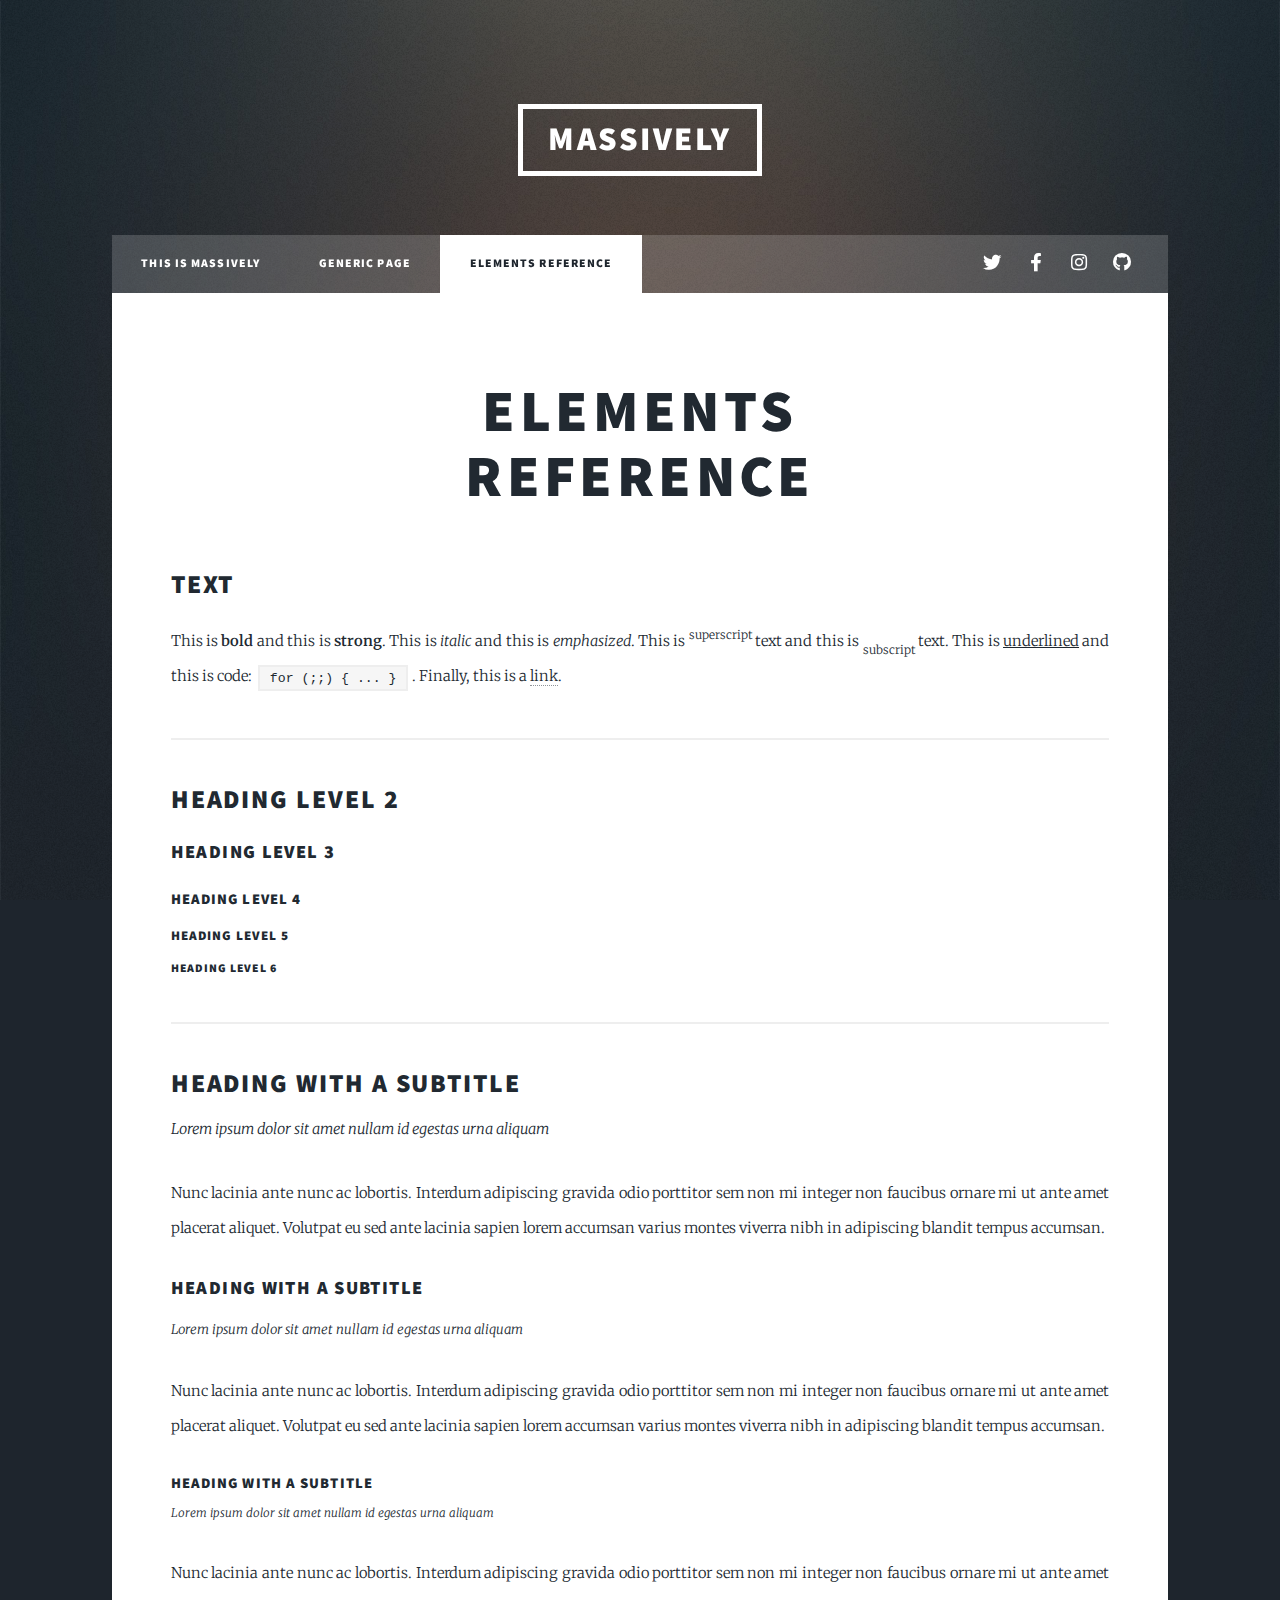
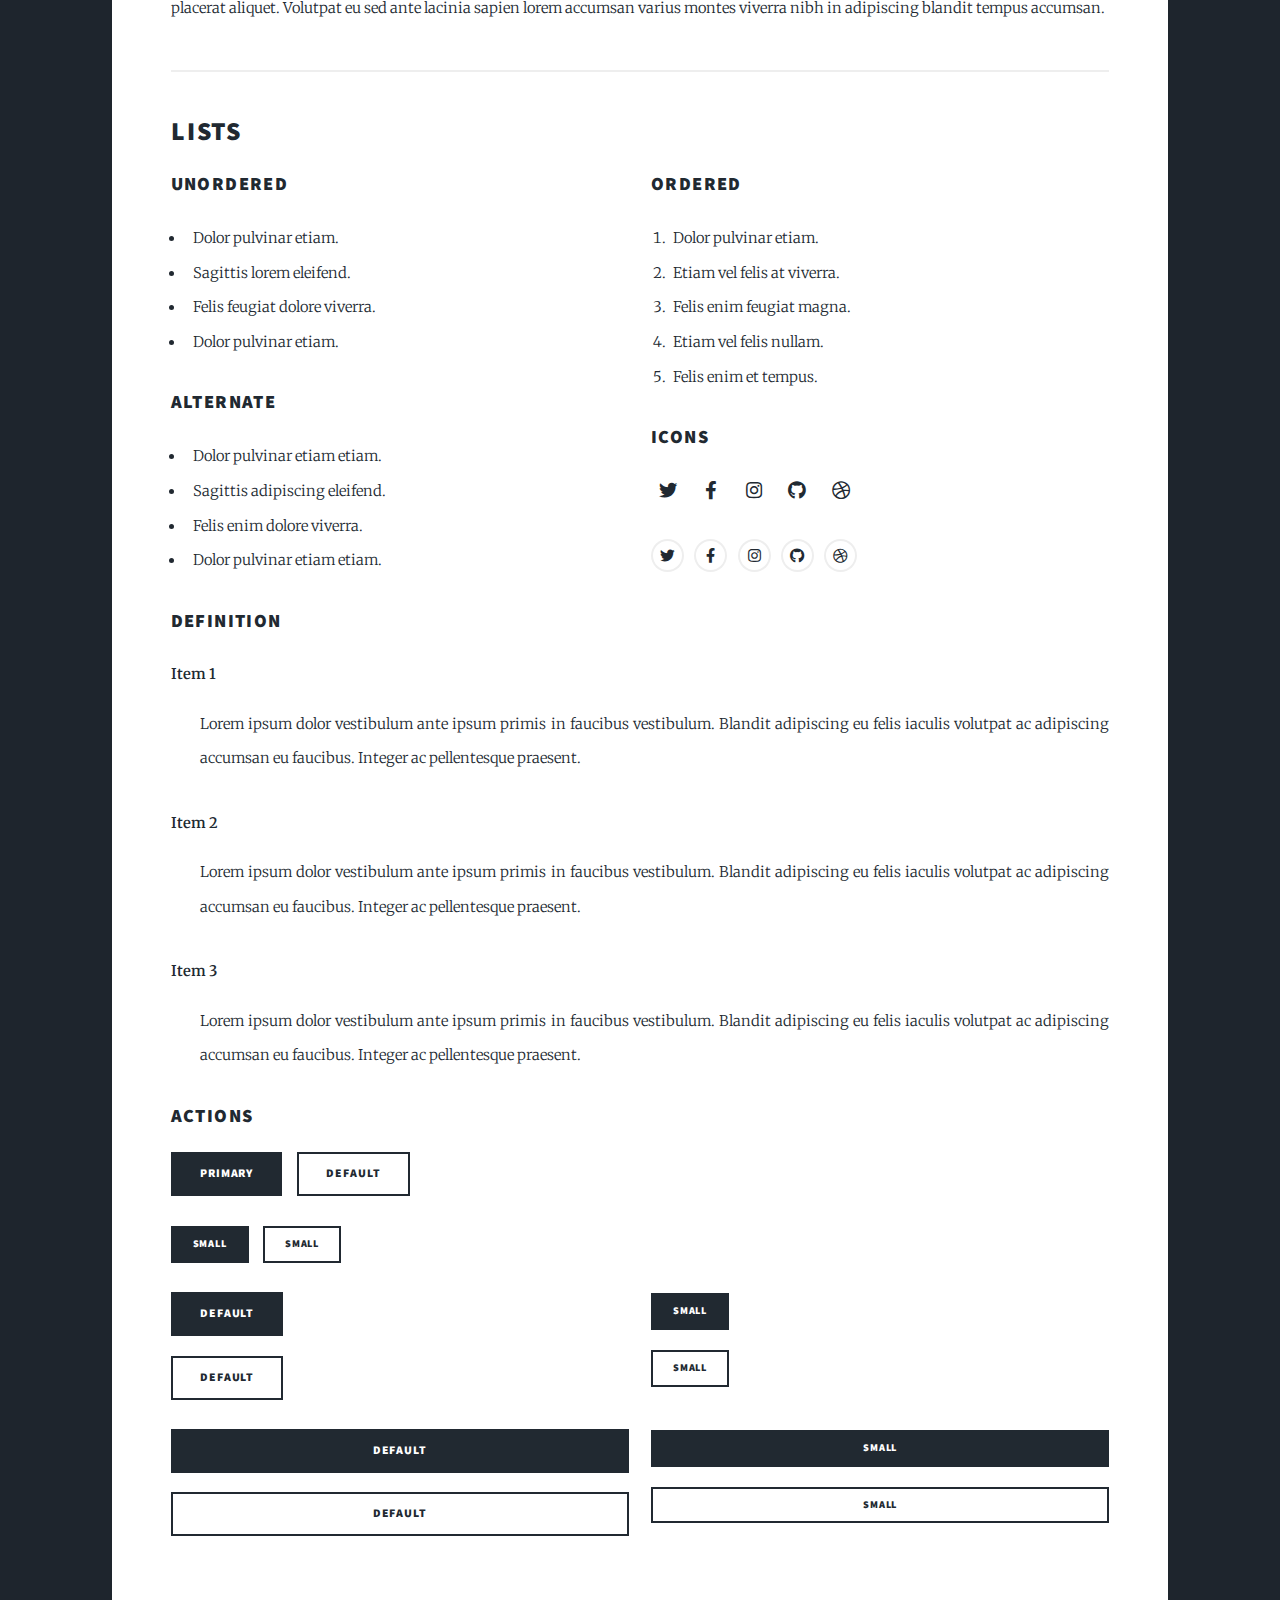
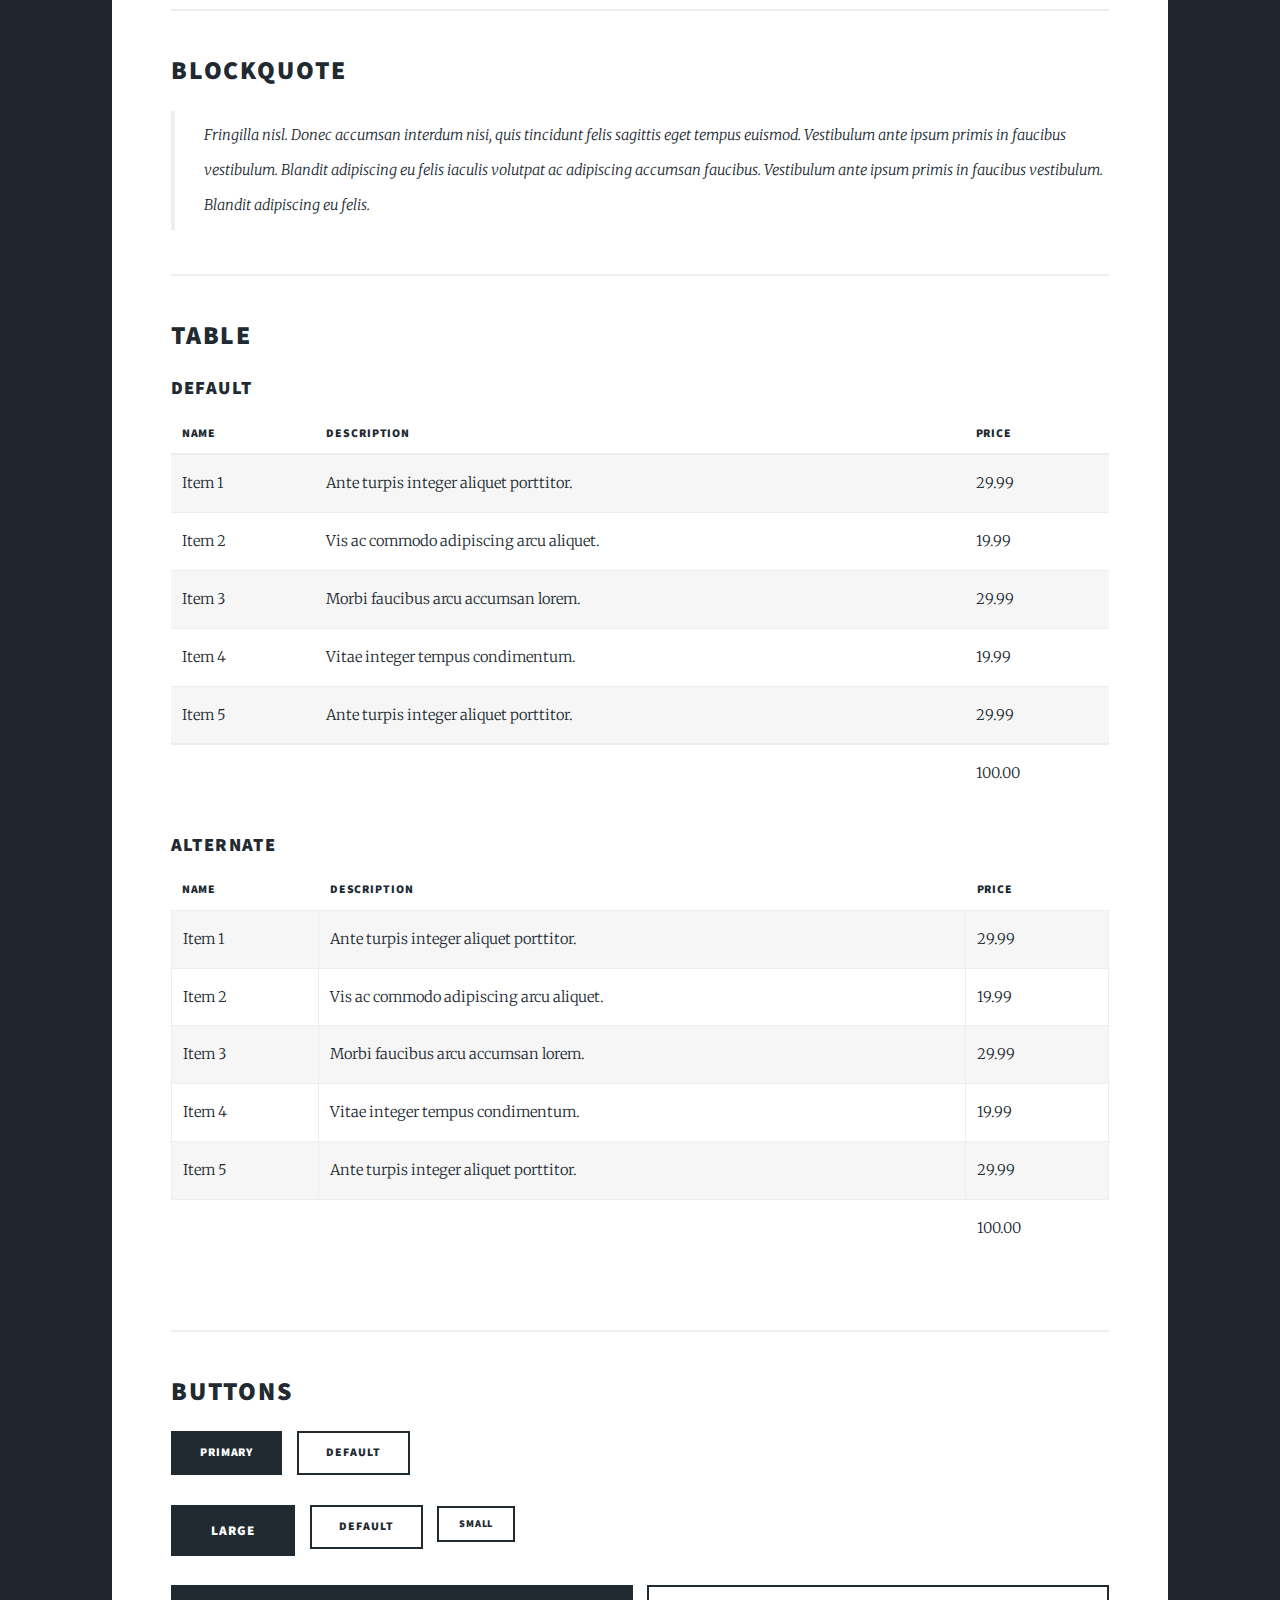
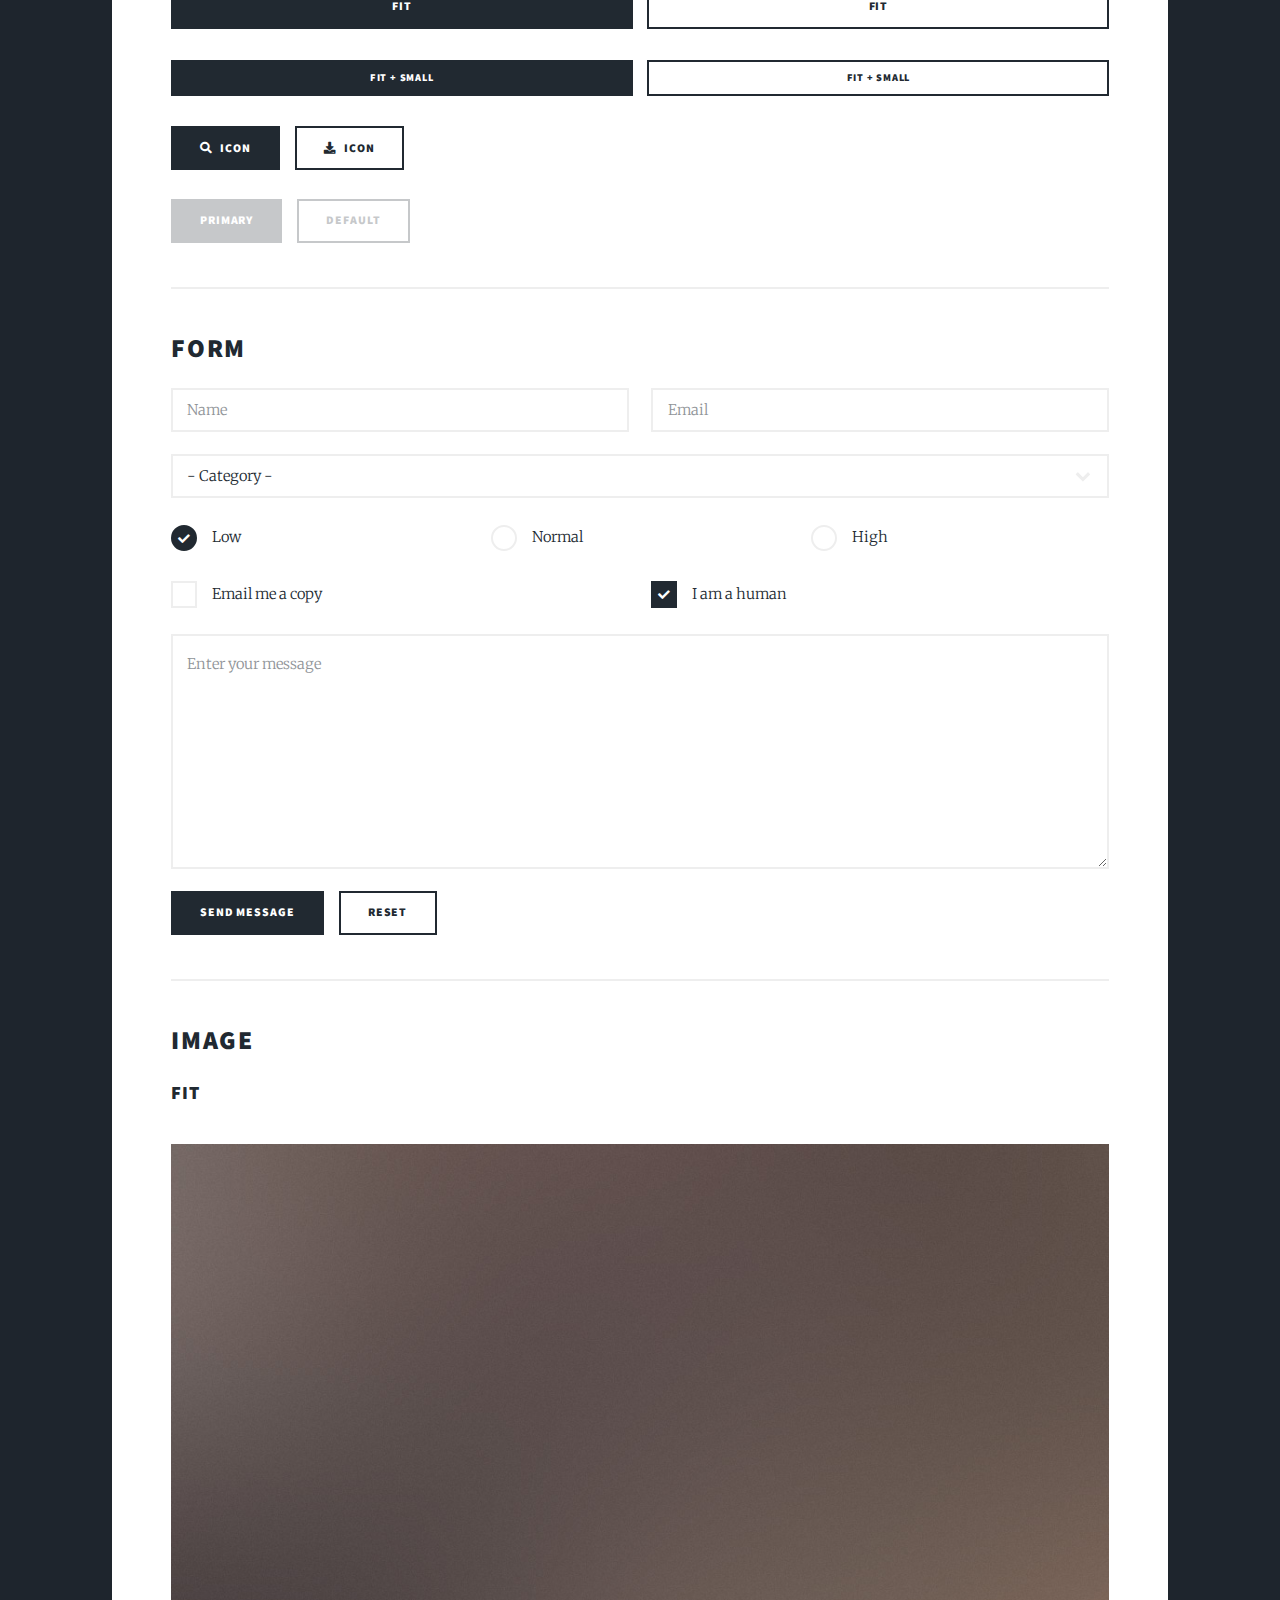
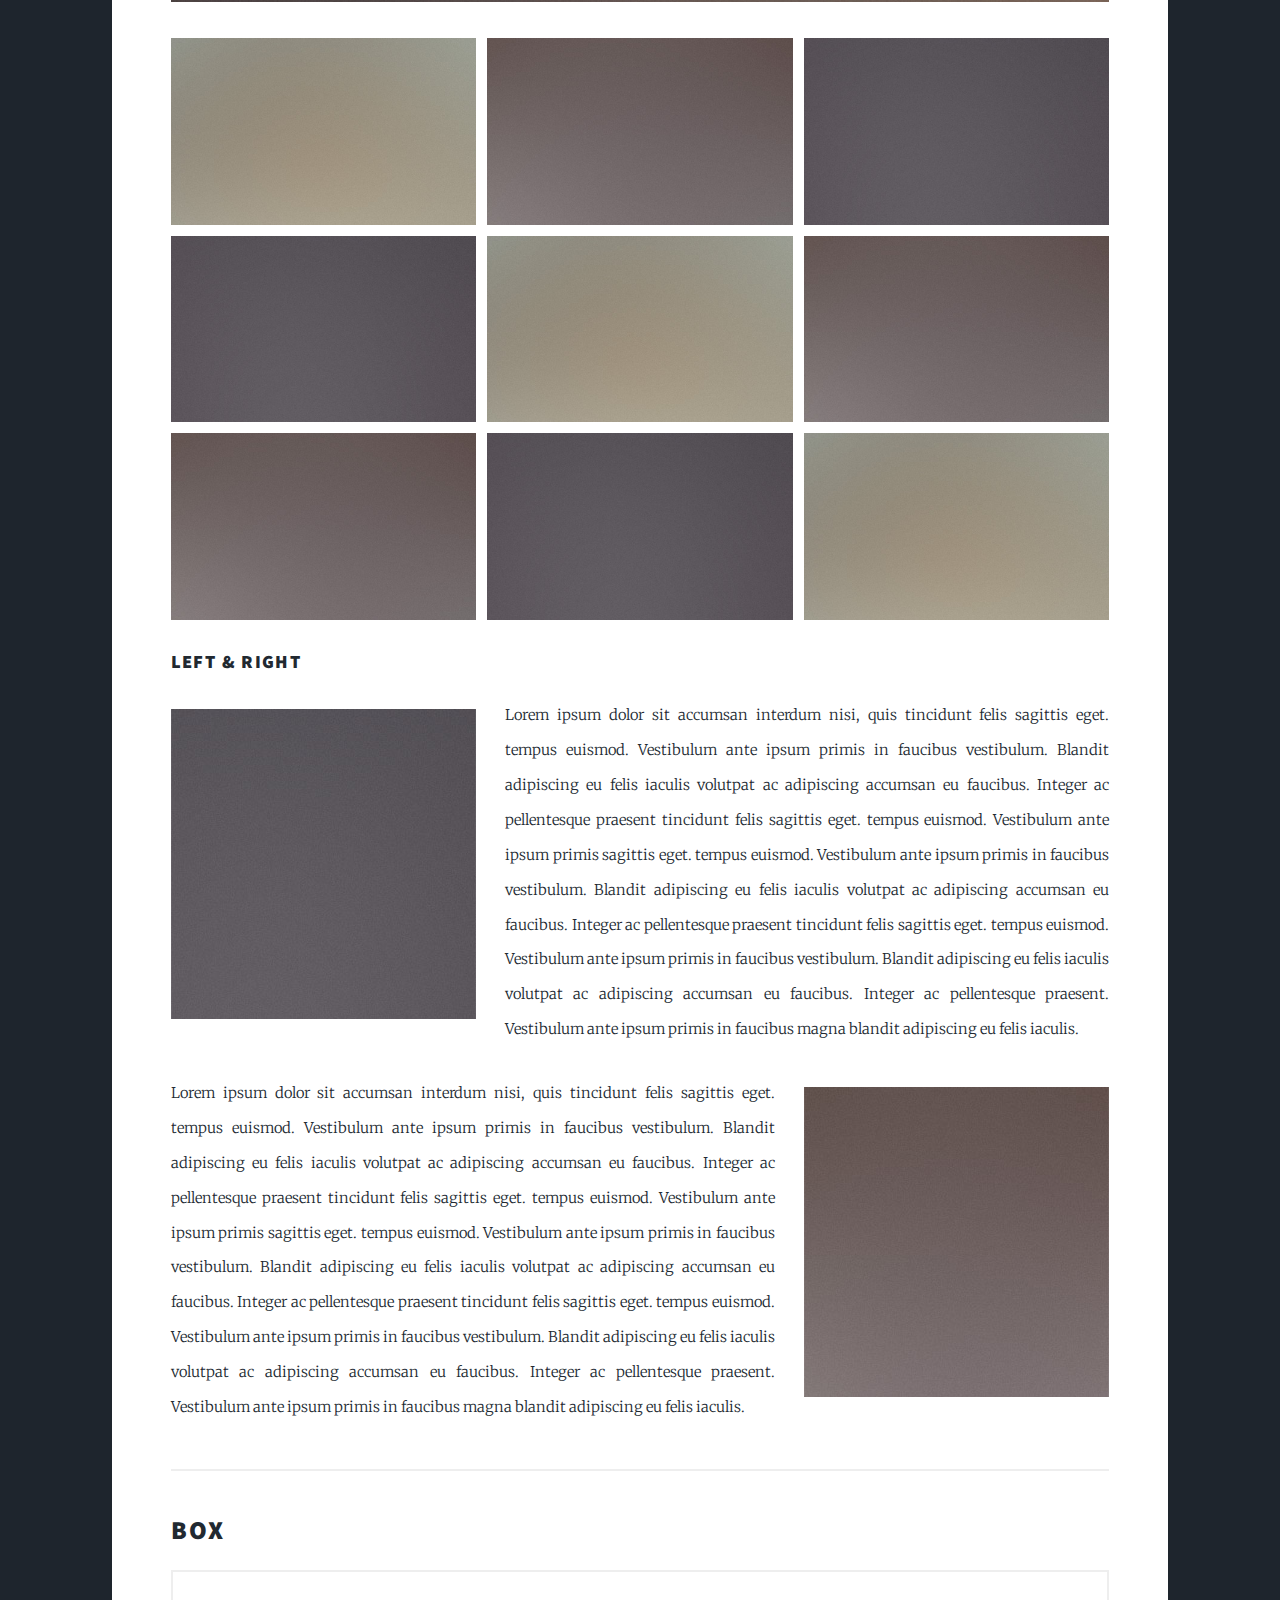
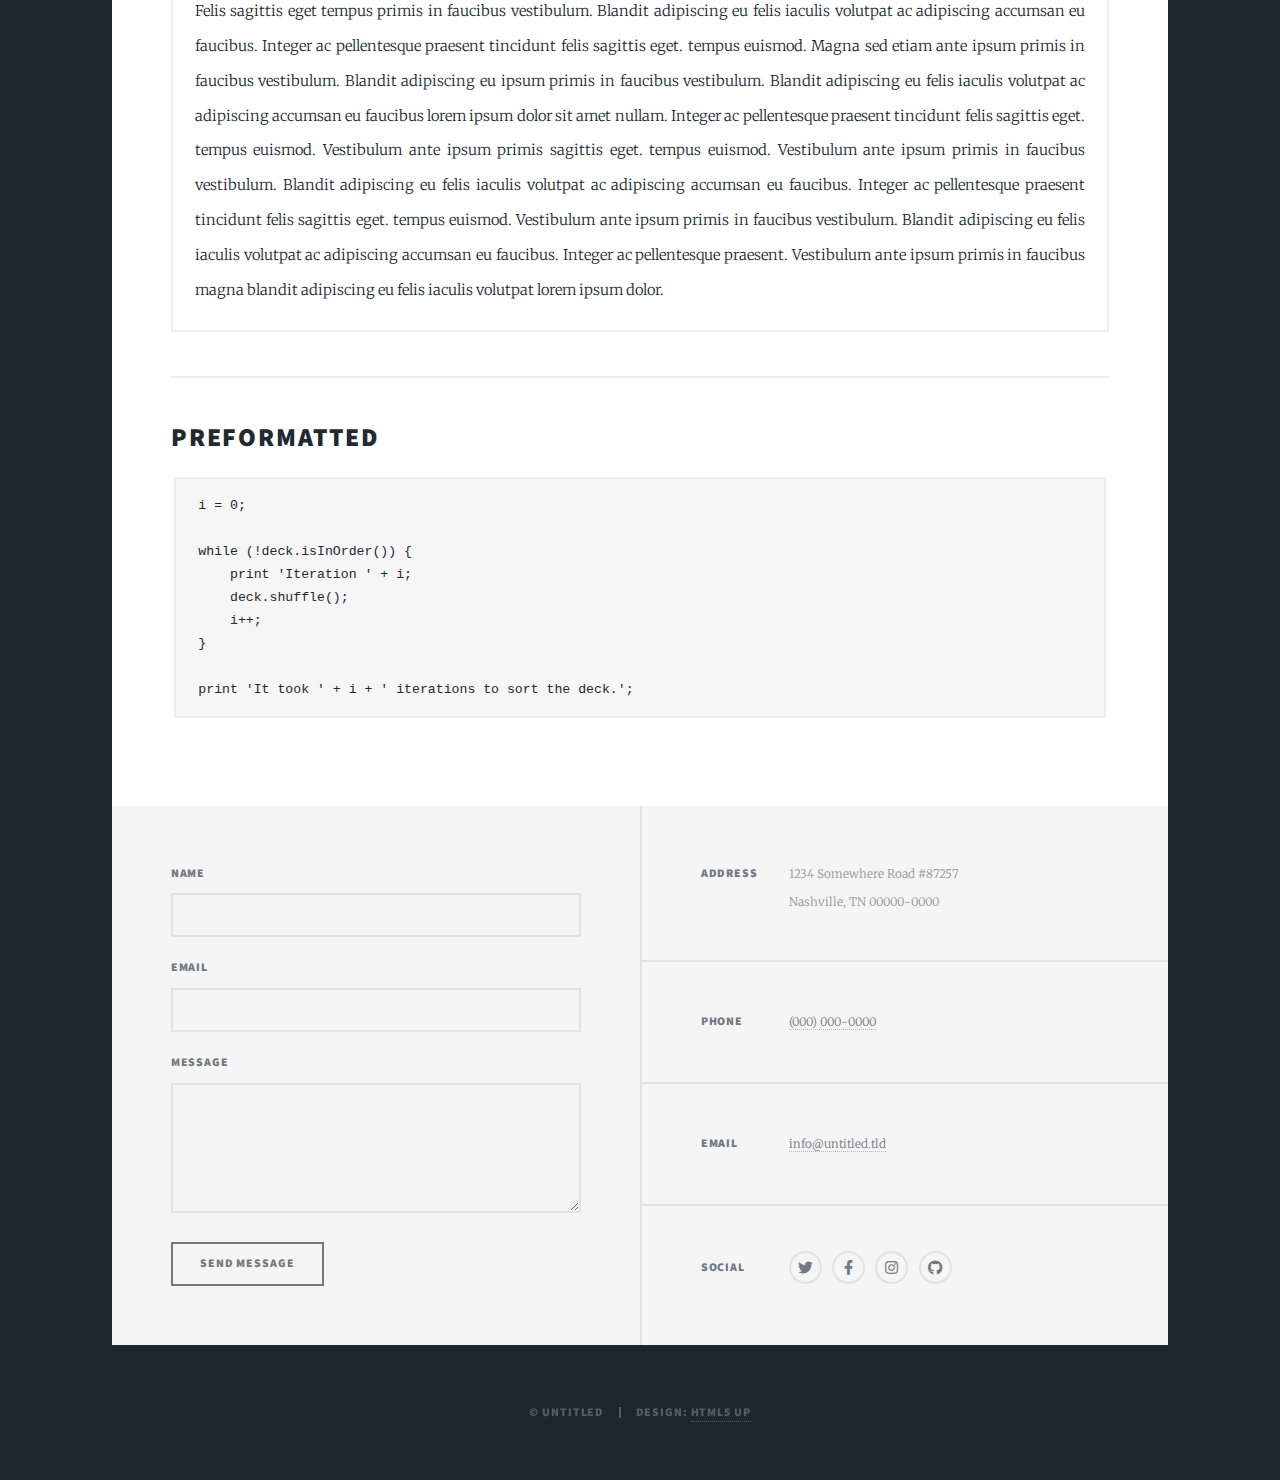
<file: portfolio/elements.html>
<!DOCTYPE HTML>
<!--
	Massively by HTML5 UP
	html5up.net | @ajlkn
	Free for personal and commercial use under the CCA 3.0 license (html5up.net/license)
-->
<html>
	<head>
		<title>Elements Reference - Massively by HTML5 UP</title>
		<meta charset="utf-8" />
		<meta name="viewport" content="width=device-width, initial-scale=1, user-scalable=no" />
		<link rel="stylesheet" href="assets/css/main.css" />
		<noscript><link rel="stylesheet" href="assets/css/noscript.css" /></noscript>
	</head>
	<body class="is-preload">

		<!-- Wrapper -->
			<div id="wrapper">

				<!-- Header -->
					<header id="header">
						<a href="index.html" class="logo">Massively</a>
					</header>

				<!-- Nav -->
					<nav id="nav">
						<ul class="links">
							<li><a href="index.html">This is Massively</a></li>
							<li><a href="generic.html">Generic Page</a></li>
							<li class="active"><a href="elements.html">Elements Reference</a></li>
						</ul>
						<ul class="icons">
							<li><a href="#" class="icon brands fa-twitter"><span class="label">Twitter</span></a></li>
							<li><a href="#" class="icon brands fa-facebook-f"><span class="label">Facebook</span></a></li>
							<li><a href="#" class="icon brands fa-instagram"><span class="label">Instagram</span></a></li>
							<li><a href="#" class="icon brands fa-github"><span class="label">GitHub</span></a></li>
						</ul>
					</nav>

				<!-- Main -->
					<div id="main">

						<!-- Post -->
							<section class="post">
								<header class="major">
									<h1>Elements<br />
									Reference</h1>
								</header>

								<!-- Text stuff -->
									<h2>Text</h2>
									<p>This is <b>bold</b> and this is <strong>strong</strong>. This is <i>italic</i> and this is <em>emphasized</em>.
									This is <sup>superscript</sup> text and this is <sub>subscript</sub> text.
									This is <u>underlined</u> and this is code: <code>for (;;) { ... }</code>.
									Finally, this is a <a href="#">link</a>.</p>
									<hr />
									<h2>Heading Level 2</h2>
									<h3>Heading Level 3</h3>
									<h4>Heading Level 4</h4>
									<h5>Heading Level 5</h5>
									<h6>Heading Level 6</h6>
									<hr />
									<header>
										<h2>Heading with a Subtitle</h2>
										<p>Lorem ipsum dolor sit amet nullam id egestas urna aliquam</p>
									</header>
									<p>Nunc lacinia ante nunc ac lobortis. Interdum adipiscing gravida odio porttitor sem non mi integer non faucibus ornare mi ut ante amet placerat aliquet. Volutpat eu sed ante lacinia sapien lorem accumsan varius montes viverra nibh in adipiscing blandit tempus accumsan.</p>
									<header>
										<h3>Heading with a Subtitle</h3>
										<p>Lorem ipsum dolor sit amet nullam id egestas urna aliquam</p>
									</header>
									<p>Nunc lacinia ante nunc ac lobortis. Interdum adipiscing gravida odio porttitor sem non mi integer non faucibus ornare mi ut ante amet placerat aliquet. Volutpat eu sed ante lacinia sapien lorem accumsan varius montes viverra nibh in adipiscing blandit tempus accumsan.</p>
									<header>
										<h4>Heading with a Subtitle</h4>
										<p>Lorem ipsum dolor sit amet nullam id egestas urna aliquam</p>
									</header>
									<p>Nunc lacinia ante nunc ac lobortis. Interdum adipiscing gravida odio porttitor sem non mi integer non faucibus ornare mi ut ante amet placerat aliquet. Volutpat eu sed ante lacinia sapien lorem accumsan varius montes viverra nibh in adipiscing blandit tempus accumsan.</p>

									<hr />

								<!-- Lists -->
									<h2>Lists</h2>
									<div class="row">
										<div class="col-6 col-12-small">

											<h3>Unordered</h3>
											<ul>
												<li>Dolor pulvinar etiam.</li>
												<li>Sagittis lorem eleifend.</li>
												<li>Felis feugiat dolore viverra.</li>
												<li>Dolor pulvinar etiam.</li>
											</ul>

											<h3>Alternate</h3>
											<ul class="alt">
												<li>Dolor pulvinar etiam etiam.</li>
												<li>Sagittis adipiscing eleifend.</li>
												<li>Felis enim dolore viverra.</li>
												<li>Dolor pulvinar etiam etiam.</li>
											</ul>

										</div>
										<div class="col-6 col-12-small">

											<h3>Ordered</h3>
											<ol>
												<li>Dolor pulvinar etiam.</li>
												<li>Etiam vel felis at viverra.</li>
												<li>Felis enim feugiat magna.</li>
												<li>Etiam vel felis nullam.</li>
												<li>Felis enim et tempus.</li>
											</ol>

											<h3>Icons</h3>
											<ul class="icons">
												<li><a href="#" class="icon brands fa-twitter"><span class="label">Twitter</span></a></li>
												<li><a href="#" class="icon brands fa-facebook-f"><span class="label">Facebook</span></a></li>
												<li><a href="#" class="icon brands fa-instagram"><span class="label">Instagram</span></a></li>
												<li><a href="#" class="icon brands fa-github"><span class="label">Github</span></a></li>
												<li><a href="#" class="icon brands fa-dribbble"><span class="label">Dribbble</span></a></li>
											</ul>
											<ul class="icons alt">
												<li><a href="#" class="icon brands alt fa-twitter"><span class="label">Twitter</span></a></li>
												<li><a href="#" class="icon brands alt fa-facebook-f"><span class="label">Facebook</span></a></li>
												<li><a href="#" class="icon brands alt fa-instagram"><span class="label">Instagram</span></a></li>
												<li><a href="#" class="icon brands alt fa-github"><span class="label">Github</span></a></li>
												<li><a href="#" class="icon brands alt fa-dribbble"><span class="label">Dribbble</span></a></li>
											</ul>

										</div>
									</div>
									<h3>Definition</h3>
									<dl>
										<dt>Item 1</dt>
										<dd>
											<p>Lorem ipsum dolor vestibulum ante ipsum primis in faucibus vestibulum. Blandit adipiscing eu felis iaculis volutpat ac adipiscing accumsan eu faucibus. Integer ac pellentesque praesent.</p>
										</dd>
										<dt>Item 2</dt>
										<dd>
											<p>Lorem ipsum dolor vestibulum ante ipsum primis in faucibus vestibulum. Blandit adipiscing eu felis iaculis volutpat ac adipiscing accumsan eu faucibus. Integer ac pellentesque praesent.</p>
										</dd>
										<dt>Item 3</dt>
										<dd>
											<p>Lorem ipsum dolor vestibulum ante ipsum primis in faucibus vestibulum. Blandit adipiscing eu felis iaculis volutpat ac adipiscing accumsan eu faucibus. Integer ac pellentesque praesent.</p>
										</dd>
									</dl>

									<h3>Actions</h3>
									<ul class="actions">
										<li><a href="#" class="button primary">Primary</a></li>
										<li><a href="#" class="button">Default</a></li>
									</ul>
									<ul class="actions small">
										<li><a href="#" class="button primary small">Small</a></li>
										<li><a href="#" class="button small">Small</a></li>
									</ul>
									<div class="row">
										<div class="col-6 col-12-small">
											<ul class="actions stacked">
												<li><a href="#" class="button primary">Default</a></li>
												<li><a href="#" class="button">Default</a></li>
											</ul>
										</div>
										<div class="col-6 col-12-small">
											<ul class="actions stacked">
												<li><a href="#" class="button primary small">Small</a></li>
												<li><a href="#" class="button small">Small</a></li>
											</ul>
										</div>
									</div>
									<div class="row">
										<div class="col-6 col-12-small">
											<ul class="actions stacked">
												<li><a href="#" class="button primary fit">Default</a></li>
												<li><a href="#" class="button fit">Default</a></li>
											</ul>
										</div>
										<div class="col-6 col-12-small">
											<ul class="actions stacked">
												<li><a href="#" class="button primary small fit">Small</a></li>
												<li><a href="#" class="button small fit">Small</a></li>
											</ul>
										</div>
									</div>

									<hr />

								<!-- Blockquote -->
									<h2>Blockquote</h2>
									<blockquote>Fringilla nisl. Donec accumsan interdum nisi, quis tincidunt felis sagittis eget tempus euismod. Vestibulum ante ipsum primis in faucibus vestibulum. Blandit adipiscing eu felis iaculis volutpat ac adipiscing accumsan faucibus. Vestibulum ante ipsum primis in faucibus vestibulum. Blandit adipiscing eu felis.</blockquote>

									<hr />

								<!-- Table -->
									<h2>Table</h2>

									<h3>Default</h3>
									<div class="table-wrapper">
										<table>
											<thead>
												<tr>
													<th>Name</th>
													<th>Description</th>
													<th>Price</th>
												</tr>
											</thead>
											<tbody>
												<tr>
													<td>Item 1</td>
													<td>Ante turpis integer aliquet porttitor.</td>
													<td>29.99</td>
												</tr>
												<tr>
													<td>Item 2</td>
													<td>Vis ac commodo adipiscing arcu aliquet.</td>
													<td>19.99</td>
												</tr>
												<tr>
													<td>Item 3</td>
													<td> Morbi faucibus arcu accumsan lorem.</td>
													<td>29.99</td>
												</tr>
												<tr>
													<td>Item 4</td>
													<td>Vitae integer tempus condimentum.</td>
													<td>19.99</td>
												</tr>
												<tr>
													<td>Item 5</td>
													<td>Ante turpis integer aliquet porttitor.</td>
													<td>29.99</td>
												</tr>
											</tbody>
											<tfoot>
												<tr>
													<td colspan="2"></td>
													<td>100.00</td>
												</tr>
											</tfoot>
										</table>
									</div>

									<h3>Alternate</h3>
									<div class="table-wrapper">
										<table class="alt">
											<thead>
												<tr>
													<th>Name</th>
													<th>Description</th>
													<th>Price</th>
												</tr>
											</thead>
											<tbody>
												<tr>
													<td>Item 1</td>
													<td>Ante turpis integer aliquet porttitor.</td>
													<td>29.99</td>
												</tr>
												<tr>
													<td>Item 2</td>
													<td>Vis ac commodo adipiscing arcu aliquet.</td>
													<td>19.99</td>
												</tr>
												<tr>
													<td>Item 3</td>
													<td> Morbi faucibus arcu accumsan lorem.</td>
													<td>29.99</td>
												</tr>
												<tr>
													<td>Item 4</td>
													<td>Vitae integer tempus condimentum.</td>
													<td>19.99</td>
												</tr>
												<tr>
													<td>Item 5</td>
													<td>Ante turpis integer aliquet porttitor.</td>
													<td>29.99</td>
												</tr>
											</tbody>
											<tfoot>
												<tr>
													<td colspan="2"></td>
													<td>100.00</td>
												</tr>
											</tfoot>
										</table>
									</div>

									<hr />

								<!-- Buttons -->
									<h2>Buttons</h2>
									<ul class="actions">
										<li><a href="#" class="button primary">Primary</a></li>
										<li><a href="#" class="button">Default</a></li>
									</ul>
									<ul class="actions">
										<li><a href="#" class="button primary large">Large</a></li>
										<li><a href="#" class="button">Default</a></li>
										<li><a href="#" class="button small">Small</a></li>
									</ul>
									<ul class="actions fit">
										<li><a href="#" class="button primary fit">Fit</a></li>
										<li><a href="#" class="button fit">Fit</a></li>
									</ul>
									<ul class="actions fit small">
										<li><a href="#" class="button primary fit small">Fit + Small</a></li>
										<li><a href="#" class="button fit small">Fit + Small</a></li>
									</ul>
									<ul class="actions">
										<li><a href="#" class="button primary icon solid fa-search">Icon</a></li>
										<li><a href="#" class="button icon solid fa-download">Icon</a></li>
									</ul>
									<ul class="actions">
										<li><span class="button primary disabled">Primary</span></li>
										<li><span class="button disabled">Default</span></li>
									</ul>

									<hr />

								<!-- Form -->
									<h2>Form</h2>

									<form method="post" action="#">
										<div class="row gtr-uniform">
											<div class="col-6 col-12-xsmall">
												<input type="text" name="demo-name" id="demo-name" value="" placeholder="Name" />
											</div>
											<div class="col-6 col-12-xsmall">
												<input type="email" name="demo-email" id="demo-email" value="" placeholder="Email" />
											</div>
											<!-- Break -->
											<div class="col-12">
												<select name="demo-category" id="demo-category">
													<option value="">- Category -</option>
													<option value="1">Manufacturing</option>
													<option value="1">Shipping</option>
													<option value="1">Administration</option>
													<option value="1">Human Resources</option>
												</select>
											</div>
											<!-- Break -->
											<div class="col-4 col-12-small">
												<input type="radio" id="demo-priority-low" name="demo-priority" checked>
												<label for="demo-priority-low">Low</label>
											</div>
											<div class="col-4 col-12-small">
												<input type="radio" id="demo-priority-normal" name="demo-priority">
												<label for="demo-priority-normal">Normal</label>
											</div>
											<div class="col-4 col-12-small">
												<input type="radio" id="demo-priority-high" name="demo-priority">
												<label for="demo-priority-high">High</label>
											</div>
											<!-- Break -->
											<div class="col-6 col-12-small">
												<input type="checkbox" id="demo-copy" name="demo-copy">
												<label for="demo-copy">Email me a copy</label>
											</div>
											<div class="col-6 col-12-small">
												<input type="checkbox" id="demo-human" name="demo-human" checked>
												<label for="demo-human">I am a human</label>
											</div>
											<!-- Break -->
											<div class="col-12">
												<textarea name="demo-message" id="demo-message" placeholder="Enter your message" rows="6"></textarea>
											</div>
											<!-- Break -->
											<div class="col-12">
												<ul class="actions">
													<li><input type="submit" value="Send Message" class="primary" /></li>
													<li><input type="reset" value="Reset" /></li>
												</ul>
											</div>
										</div>
									</form>

									<hr />

								<!-- Image -->
									<h2>Image</h2>

									<h3>Fit</h3>
									<span class="image fit"><img src="images/pic01.jpg" alt="" /></span>
									<div class="box alt">
										<div class="row gtr-50 gtr-uniform">
											<div class="col-4"><span class="image fit"><img src="images/pic02.jpg" alt="" /></span></div>
											<div class="col-4"><span class="image fit"><img src="images/pic03.jpg" alt="" /></span></div>
											<div class="col-4"><span class="image fit"><img src="images/pic04.jpg" alt="" /></span></div>
											<!-- Break -->
											<div class="col-4"><span class="image fit"><img src="images/pic04.jpg" alt="" /></span></div>
											<div class="col-4"><span class="image fit"><img src="images/pic02.jpg" alt="" /></span></div>
											<div class="col-4"><span class="image fit"><img src="images/pic03.jpg" alt="" /></span></div>
											<!-- Break -->
											<div class="col-4"><span class="image fit"><img src="images/pic03.jpg" alt="" /></span></div>
											<div class="col-4"><span class="image fit"><img src="images/pic04.jpg" alt="" /></span></div>
											<div class="col-4"><span class="image fit"><img src="images/pic02.jpg" alt="" /></span></div>
										</div>
									</div>

									<h3>Left &amp; Right</h3>
									<p><span class="image left"><img src="images/pic08.jpg" alt="" /></span>Lorem ipsum dolor sit accumsan interdum nisi, quis tincidunt felis sagittis eget. tempus euismod. Vestibulum ante ipsum primis in faucibus vestibulum. Blandit adipiscing eu felis iaculis volutpat ac adipiscing accumsan eu faucibus. Integer ac pellentesque praesent tincidunt felis sagittis eget. tempus euismod. Vestibulum ante ipsum primis sagittis eget. tempus euismod. Vestibulum ante ipsum primis in faucibus vestibulum. Blandit adipiscing eu felis iaculis volutpat ac adipiscing accumsan eu faucibus. Integer ac pellentesque praesent tincidunt felis sagittis eget. tempus euismod. Vestibulum ante ipsum primis in faucibus vestibulum. Blandit adipiscing eu felis iaculis volutpat ac adipiscing accumsan eu faucibus. Integer ac pellentesque praesent. Vestibulum ante ipsum primis in faucibus magna blandit adipiscing eu felis iaculis.</p>
									<p><span class="image right"><img src="images/pic09.jpg" alt="" /></span>Lorem ipsum dolor sit accumsan interdum nisi, quis tincidunt felis sagittis eget. tempus euismod. Vestibulum ante ipsum primis in faucibus vestibulum. Blandit adipiscing eu felis iaculis volutpat ac adipiscing accumsan eu faucibus. Integer ac pellentesque praesent tincidunt felis sagittis eget. tempus euismod. Vestibulum ante ipsum primis sagittis eget. tempus euismod. Vestibulum ante ipsum primis in faucibus vestibulum. Blandit adipiscing eu felis iaculis volutpat ac adipiscing accumsan eu faucibus. Integer ac pellentesque praesent tincidunt felis sagittis eget. tempus euismod. Vestibulum ante ipsum primis in faucibus vestibulum. Blandit adipiscing eu felis iaculis volutpat ac adipiscing accumsan eu faucibus. Integer ac pellentesque praesent. Vestibulum ante ipsum primis in faucibus magna blandit adipiscing eu felis iaculis.</p>

									<hr />

								<!-- Box -->
									<h2>Box</h2>
									<div class="box">
										<p>Felis sagittis eget tempus primis in faucibus vestibulum. Blandit adipiscing eu felis iaculis volutpat ac adipiscing accumsan eu faucibus. Integer ac pellentesque praesent tincidunt felis sagittis eget. tempus euismod. Magna sed etiam ante ipsum primis in faucibus vestibulum. Blandit adipiscing eu ipsum primis in faucibus vestibulum. Blandit adipiscing eu felis iaculis volutpat ac adipiscing accumsan eu faucibus lorem ipsum dolor sit amet nullam. Integer ac pellentesque praesent tincidunt felis sagittis eget. tempus euismod. Vestibulum ante ipsum primis sagittis eget. tempus euismod. Vestibulum ante ipsum primis in faucibus vestibulum. Blandit adipiscing eu felis iaculis volutpat ac adipiscing accumsan eu faucibus. Integer ac pellentesque praesent tincidunt felis sagittis eget. tempus euismod. Vestibulum ante ipsum primis in faucibus vestibulum. Blandit adipiscing eu felis iaculis volutpat ac adipiscing accumsan eu faucibus. Integer ac pellentesque praesent. Vestibulum ante ipsum primis in faucibus magna blandit adipiscing eu felis iaculis volutpat lorem ipsum dolor.</p>
									</div>

									<hr />

								<!-- Preformatted Code -->
									<h2>Preformatted</h2>
									<pre><code>i = 0;

while (!deck.isInOrder()) {
    print 'Iteration ' + i;
    deck.shuffle();
    i++;
}

print 'It took ' + i + ' iterations to sort the deck.';
</code></pre>

							</section>

					</div>

				<!-- Footer -->
					<footer id="footer">
						<section>
							<form method="post" action="#">
								<div class="fields">
									<div class="field">
										<label for="name">Name</label>
										<input type="text" name="name" id="name" />
									</div>
									<div class="field">
										<label for="email">Email</label>
										<input type="text" name="email" id="email" />
									</div>
									<div class="field">
										<label for="message">Message</label>
										<textarea name="message" id="message" rows="3"></textarea>
									</div>
								</div>
								<ul class="actions">
									<li><input type="submit" value="Send Message" /></li>
								</ul>
							</form>
						</section>
						<section class="split contact">
							<section class="alt">
								<h3>Address</h3>
								<p>1234 Somewhere Road #87257<br />
								Nashville, TN 00000-0000</p>
							</section>
							<section>
								<h3>Phone</h3>
								<p><a href="#">(000) 000-0000</a></p>
							</section>
							<section>
								<h3>Email</h3>
								<p><a href="#">info@untitled.tld</a></p>
							</section>
							<section>
								<h3>Social</h3>
								<ul class="icons alt">
									<li><a href="#" class="icon brands alt fa-twitter"><span class="label">Twitter</span></a></li>
									<li><a href="#" class="icon brands alt fa-facebook-f"><span class="label">Facebook</span></a></li>
									<li><a href="#" class="icon brands alt fa-instagram"><span class="label">Instagram</span></a></li>
									<li><a href="#" class="icon brands alt fa-github"><span class="label">GitHub</span></a></li>
								</ul>
							</section>
						</section>
					</footer>

				<!-- Copyright -->
					<div id="copyright">
						<ul><li>&copy; Untitled</li><li>Design: <a href="https://html5up.net">HTML5 UP</a></li></ul>
					</div>

			</div>

		<!-- Scripts -->
			<script src="assets/js/jquery.min.js"></script>
			<script src="assets/js/jquery.scrollex.min.js"></script>
			<script src="assets/js/jquery.scrolly.min.js"></script>
			<script src="assets/js/browser.min.js"></script>
			<script src="assets/js/breakpoints.min.js"></script>
			<script src="assets/js/util.js"></script>
			<script src="assets/js/main.js"></script>

	</body>
</html>
</file>
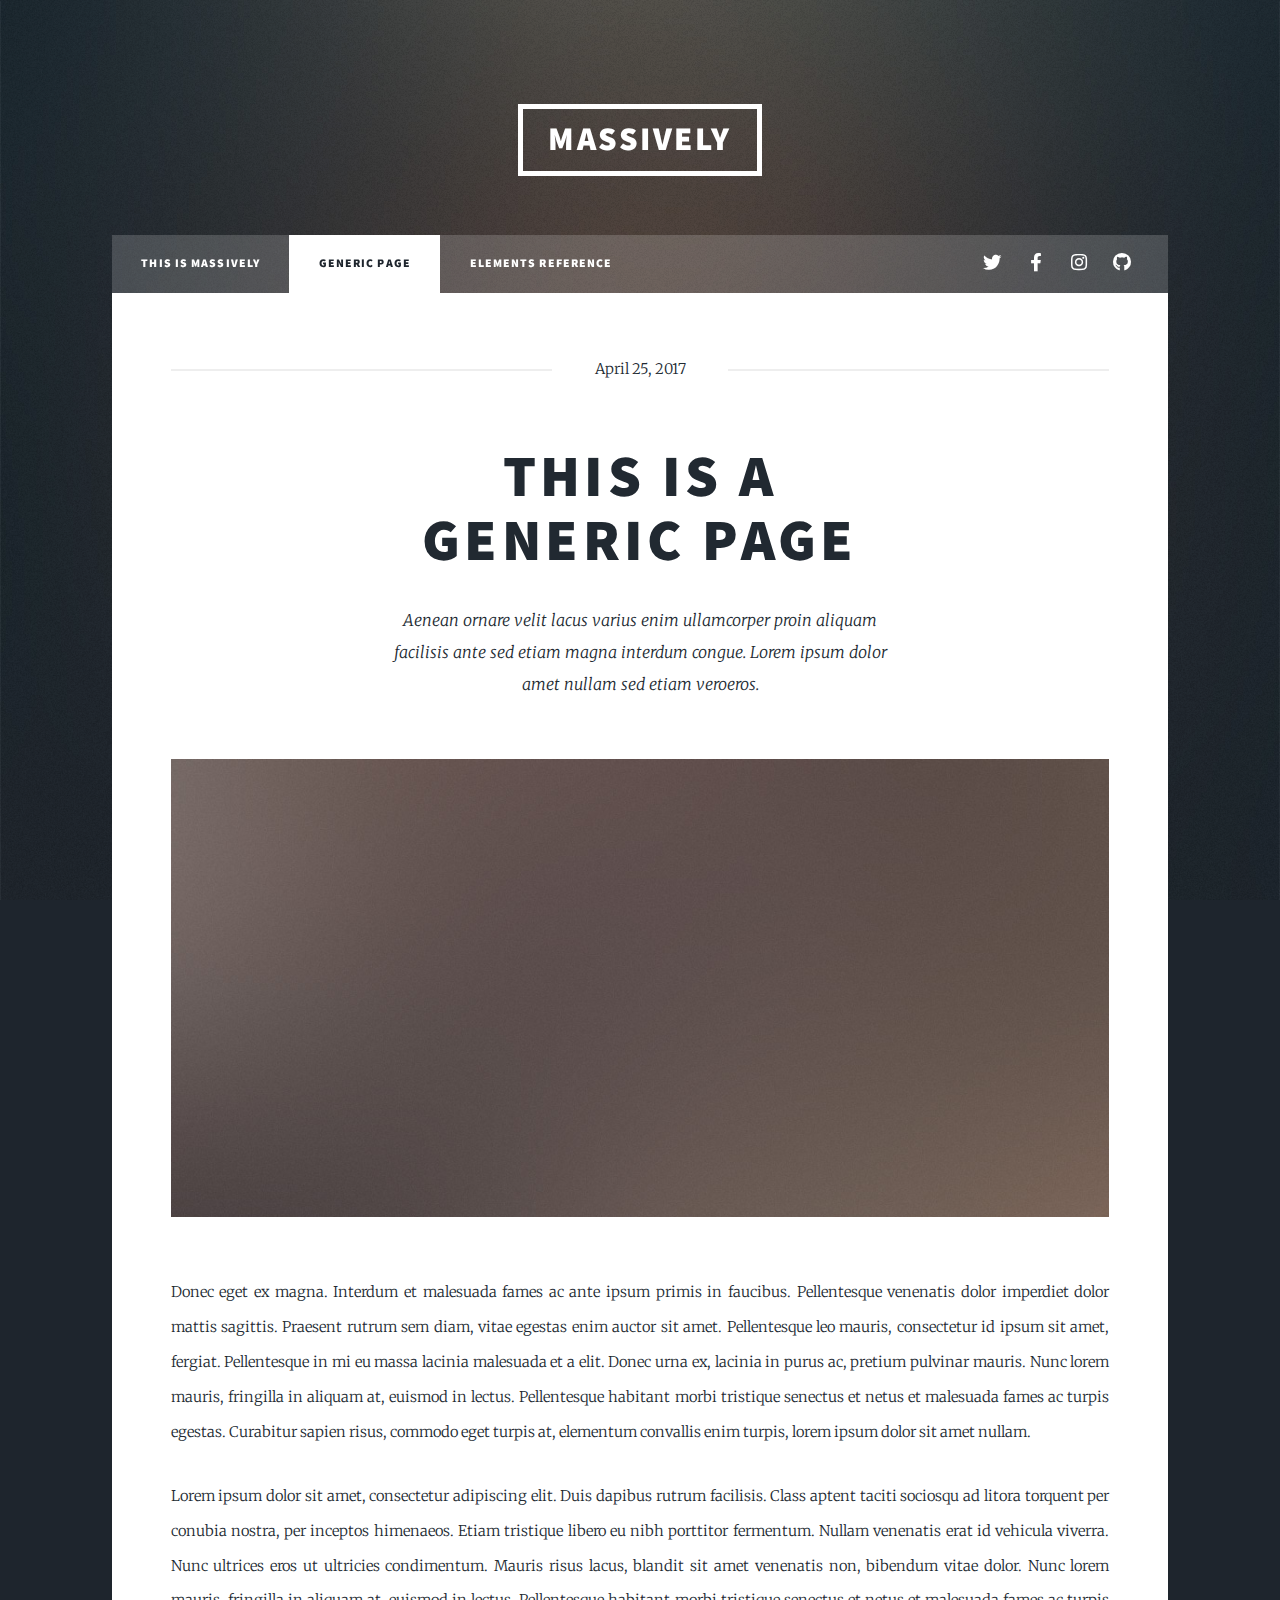
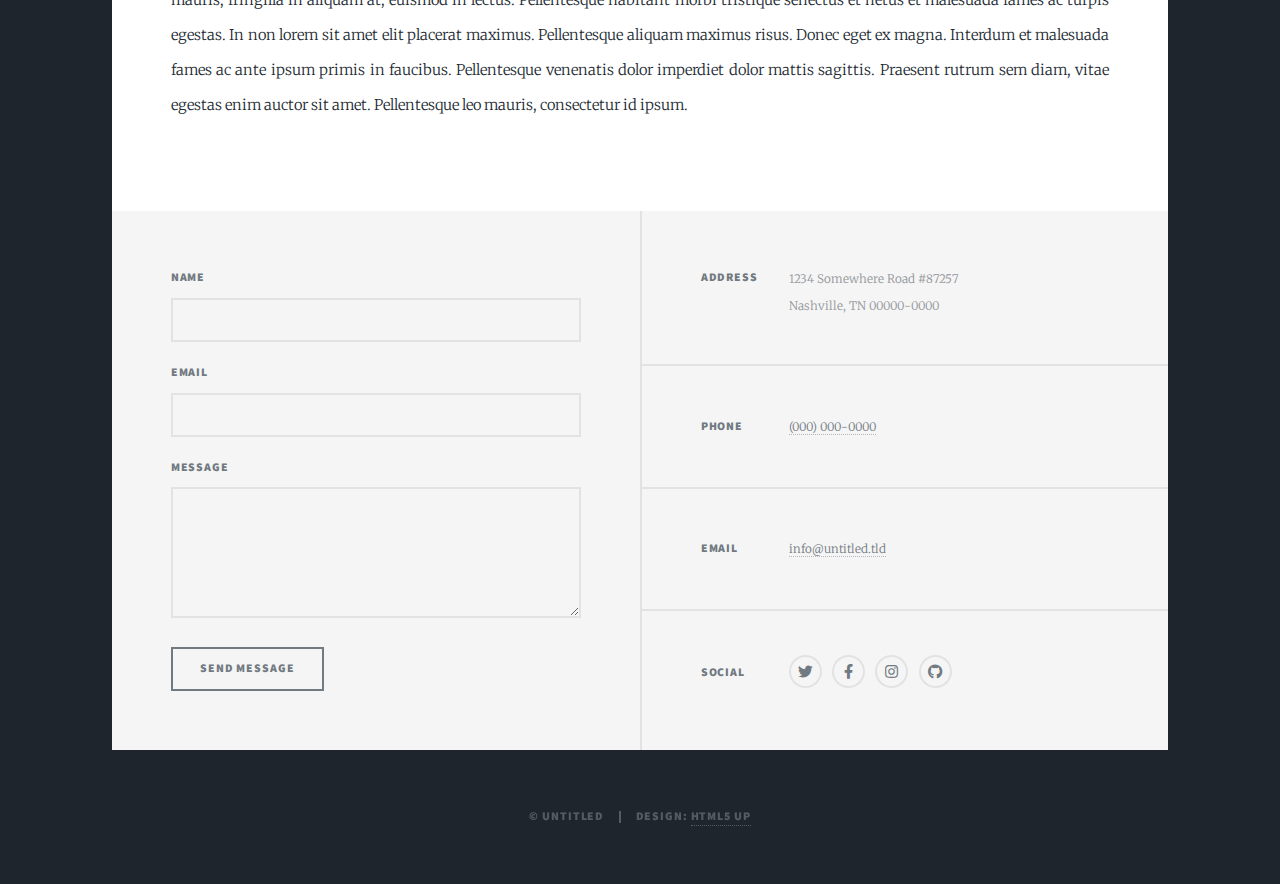
<file: portfolio/generic.html>
<!DOCTYPE HTML>
<!--
	Massively by HTML5 UP
	html5up.net | @ajlkn
	Free for personal and commercial use under the CCA 3.0 license (html5up.net/license)
-->
<html>
	<head>
		<title>Generic Page - Massively by HTML5 UP</title>
		<meta charset="utf-8" />
		<meta name="viewport" content="width=device-width, initial-scale=1, user-scalable=no" />
		<link rel="stylesheet" href="assets/css/main.css" />
		<noscript><link rel="stylesheet" href="assets/css/noscript.css" /></noscript>
	</head>
	<body class="is-preload">

		<!-- Wrapper -->
			<div id="wrapper">

				<!-- Header -->
					<header id="header">
						<a href="index.html" class="logo">Massively</a>
					</header>

				<!-- Nav -->
					<nav id="nav">
						<ul class="links">
							<li><a href="index.html">This is Massively</a></li>
							<li class="active"><a href="generic.html">Generic Page</a></li>
							<li><a href="elements.html">Elements Reference</a></li>
						</ul>
						<ul class="icons">
							<li><a href="#" class="icon brands fa-twitter"><span class="label">Twitter</span></a></li>
							<li><a href="#" class="icon brands fa-facebook-f"><span class="label">Facebook</span></a></li>
							<li><a href="#" class="icon brands fa-instagram"><span class="label">Instagram</span></a></li>
							<li><a href="#" class="icon brands fa-github"><span class="label">GitHub</span></a></li>
						</ul>
					</nav>

				<!-- Main -->
					<div id="main">

						<!-- Post -->
							<section class="post">
								<header class="major">
									<span class="date">April 25, 2017</span>
									<h1>This is a<br />
									Generic Page</h1>
									<p>Aenean ornare velit lacus varius enim ullamcorper proin aliquam<br />
									facilisis ante sed etiam magna interdum congue. Lorem ipsum dolor<br />
									amet nullam sed etiam veroeros.</p>
								</header>
								<div class="image main"><img src="images/pic01.jpg" alt="" /></div>
								<p>Donec eget ex magna. Interdum et malesuada fames ac ante ipsum primis in faucibus. Pellentesque venenatis dolor imperdiet dolor mattis sagittis. Praesent rutrum sem diam, vitae egestas enim auctor sit amet. Pellentesque leo mauris, consectetur id ipsum sit amet, fergiat. Pellentesque in mi eu massa lacinia malesuada et a elit. Donec urna ex, lacinia in purus ac, pretium pulvinar mauris. Nunc lorem mauris, fringilla in aliquam at, euismod in lectus. Pellentesque habitant morbi tristique senectus et netus et malesuada fames ac turpis egestas. Curabitur sapien risus, commodo eget turpis at, elementum convallis enim turpis, lorem ipsum dolor sit amet nullam.</p>
								<p>Lorem ipsum dolor sit amet, consectetur adipiscing elit. Duis dapibus rutrum facilisis. Class aptent taciti sociosqu ad litora torquent per conubia nostra, per inceptos himenaeos. Etiam tristique libero eu nibh porttitor fermentum. Nullam venenatis erat id vehicula viverra. Nunc ultrices eros ut ultricies condimentum. Mauris risus lacus, blandit sit amet venenatis non, bibendum vitae dolor. Nunc lorem mauris, fringilla in aliquam at, euismod in lectus. Pellentesque habitant morbi tristique senectus et netus et malesuada fames ac turpis egestas. In non lorem sit amet elit placerat maximus. Pellentesque aliquam maximus risus. Donec eget ex magna. Interdum et malesuada fames ac ante ipsum primis in faucibus. Pellentesque venenatis dolor imperdiet dolor mattis sagittis. Praesent rutrum sem diam, vitae egestas enim auctor sit amet. Pellentesque leo mauris, consectetur id ipsum.</p>
							</section>

					</div>

				<!-- Footer -->
					<footer id="footer">
						<section>
							<form method="post" action="#">
								<div class="fields">
									<div class="field">
										<label for="name">Name</label>
										<input type="text" name="name" id="name" />
									</div>
									<div class="field">
										<label for="email">Email</label>
										<input type="text" name="email" id="email" />
									</div>
									<div class="field">
										<label for="message">Message</label>
										<textarea name="message" id="message" rows="3"></textarea>
									</div>
								</div>
								<ul class="actions">
									<li><input type="submit" value="Send Message" /></li>
								</ul>
							</form>
						</section>
						<section class="split contact">
							<section class="alt">
								<h3>Address</h3>
								<p>1234 Somewhere Road #87257<br />
								Nashville, TN 00000-0000</p>
							</section>
							<section>
								<h3>Phone</h3>
								<p><a href="#">(000) 000-0000</a></p>
							</section>
							<section>
								<h3>Email</h3>
								<p><a href="#">info@untitled.tld</a></p>
							</section>
							<section>
								<h3>Social</h3>
								<ul class="icons alt">
									<li><a href="#" class="icon brands alt fa-twitter"><span class="label">Twitter</span></a></li>
									<li><a href="#" class="icon brands alt fa-facebook-f"><span class="label">Facebook</span></a></li>
									<li><a href="#" class="icon brands alt fa-instagram"><span class="label">Instagram</span></a></li>
									<li><a href="#" class="icon brands alt fa-github"><span class="label">GitHub</span></a></li>
								</ul>
							</section>
						</section>
					</footer>

				<!-- Copyright -->
					<div id="copyright">
						<ul><li>&copy; Untitled</li><li>Design: <a href="https://html5up.net">HTML5 UP</a></li></ul>
					</div>

			</div>

		<!-- Scripts -->
			<script src="assets/js/jquery.min.js"></script>
			<script src="assets/js/jquery.scrollex.min.js"></script>
			<script src="assets/js/jquery.scrolly.min.js"></script>
			<script src="assets/js/browser.min.js"></script>
			<script src="assets/js/breakpoints.min.js"></script>
			<script src="assets/js/util.js"></script>
			<script src="assets/js/main.js"></script>

	</body>
</html>
</file>
<file: html5up-read-only/assets/css/main.css>
@import url("fontawesome-all.min.css");
@import url("https://fonts.googleapis.com/css?family=Lato:400,400italic,700,700italic|Source+Code+Pro:400");

/*
	Read Only by HTML5 UP
	html5up.net | @ajlkn
	Free for personal and commercial use under the CCA 3.0 license (html5up.net/license)
*/

html, body, div, span, applet, object,
iframe, h1, h2, h3, h4, h5, h6, p, blockquote,
pre, a, abbr, acronym, address, big, cite,
code, del, dfn, em, img, ins, kbd, q, s, samp,
small, strike, strong, sub, sup, tt, var, b,
u, i, center, dl, dt, dd, ol, ul, li, fieldset,
form, label, legend, table, caption, tbody,
tfoot, thead, tr, th, td, article, aside,
canvas, details, embed, figure, figcaption,
footer, header, hgroup, menu, nav, output, ruby,
section, summary, time, mark, audio, video {
	margin: 0;
	padding: 0;
	border: 0;
	font-size: 100%;
	font: inherit;
	vertical-align: baseline;}

article, aside, details, figcaption, figure,
footer, header, hgroup, menu, nav, section {
	display: block;}

body {
	line-height: 1;
}

ol, ul {
	list-style: none;
}

blockquote, q {
	quotes: none;
}

	blockquote:before, blockquote:after, q:before, q:after {
		content: '';
		content: none;
	}

table {
	border-collapse: collapse;
	border-spacing: 0;
}

body {
	-webkit-text-size-adjust: none;
}

mark {
	background-color: transparent;
	color: inherit;
}

input::-moz-focus-inner {
	border: 0;
	padding: 0;
}

input, select, textarea {
	-moz-appearance: none;
	-webkit-appearance: none;
	-ms-appearance: none;
	appearance: none;
}

/* Basic */

	html {
		box-sizing: border-box;
	}

	*, *:before, *:after {
		box-sizing: inherit;
	}

	body {
		background: #fff;
	}

		body.is-preload *, body.is-preload *:before, body.is-preload *:after {
			-moz-animation: none !important;
			-webkit-animation: none !important;
			-ms-animation: none !important;
			animation: none !important;
			-moz-transition: none !important;
			-webkit-transition: none !important;
			-ms-transition: none !important;
			transition: none !important;
		}

	body, input, select, textarea {
		color: #888;
		font-family: "Lato", sans-serif;
		font-size: 16pt;
		font-weight: 400;
		line-height: 1.75em;
	}

	a {
		-moz-transition: color 0.2s ease-in-out, border-color 0.2s ease-in-out;
		-webkit-transition: color 0.2s ease-in-out, border-color 0.2s ease-in-out;
		-ms-transition: color 0.2s ease-in-out, border-color 0.2s ease-in-out;
		transition: color 0.2s ease-in-out, border-color 0.2s ease-in-out;
		border-bottom: solid 1px #e4e4e4;
		color: inherit;
		text-decoration: none;
	}

		a:hover {
			border-bottom-color: transparent;
			color: #4acaa8 !important;
		}

	strong, b {
		color: #777;
		font-weight: 700;
	}

	em, i {
		font-style: italic;
	}

	p {
		margin: 0 0 2.25em 0;
	}

	h1, h2, h3, h4, h5, h6 {
		color: #777;
		font-weight: 700;
		line-height: 1em;
		margin: 0 0 0.5625em 0;
	}

		h1 a, h2 a, h3 a, h4 a, h5 a, h6 a {
			border: 0;
			color: inherit;
			text-decoration: none;
		}

	h2 {
		font-size: 2em;
		line-height: 1.5em;
	}

	h3 {
		font-size: 1.75em;
		line-height: 1.5em;
	}

	h4 {
		font-size: 1.25em;
		line-height: 1.5em;
	}

	h5 {
		font-size: 0.9em;
		line-height: 1.5em;
	}

	h6 {
		font-size: 0.7em;
		line-height: 1.5em;
	}

	sub {
		font-size: 0.8em;
		position: relative;
		top: 0.5em;
	}

	sup {
		font-size: 0.8em;
		position: relative;
		top: -0.5em;
	}

	hr {
		border: 0;
		border-bottom: solid 2px #f4f4f4;
		margin: 2.25em 0;
	}

		hr.major {
			margin: 3.375em 0;
		}

	blockquote {
		border-left: solid 8px #e4e4e4;
		font-style: italic;
		margin: 0 0 2.25em 0;
		padding: 0.5em 0 0.5em 2em;
	}

	code {
		background: #555;
		border-radius: 5px;
		color: #fff;
		font-family: "Source Code Pro", monospace;
		font-size: 0.9em;
		margin: 0 0.25em;
		padding: 0.25em 0.65em;
	}

	pre {
		font-family: "Source Code Pro", monospace;
		font-size: 0.9em;
		margin: 0 0 2.25em 0;
	}

		pre code {
			-webkit-overflow-scrolling: touch;
			display: block;
			line-height: 1.5em;
			overflow-x: auto;
			padding: 1em 1.5em;
		}

	.align-left {
		text-align: left;
	}

	.align-center {
		text-align: center;
	}

	.align-right {
		text-align: right;
	}

/* Row */

	.row {
		display: flex;
		flex-wrap: wrap;
		box-sizing: border-box;
		align-items: stretch;
	}

		.row > * {
			box-sizing: border-box;
		}

		.row.gtr-uniform > * > :last-child {
			margin-bottom: 0;
		}

		.row.aln-left {
			justify-content: flex-start;
		}

		.row.aln-center {
			justify-content: center;
		}

		.row.aln-right {
			justify-content: flex-end;
		}

		.row.aln-top {
			align-items: flex-start;
		}

		.row.aln-middle {
			align-items: center;
		}

		.row.aln-bottom {
			align-items: flex-end;
		}

		.row > .imp {
			order: -1;
		}

		.row > .col-1 {
			width: 8.33333%;
		}

		.row > .off-1 {
			margin-left: 8.33333%;
		}

		.row > .col-2 {
			width: 16.66667%;
		}

		.row > .off-2 {
			margin-left: 16.66667%;
		}

		.row > .col-3 {
			width: 25%;
		}

		.row > .off-3 {
			margin-left: 25%;
		}

		.row > .col-4 {
			width: 33.33333%;
		}

		.row > .off-4 {
			margin-left: 33.33333%;
		}

		.row > .col-5 {
			width: 41.66667%;
		}

		.row > .off-5 {
			margin-left: 41.66667%;
		}

		.row > .col-6 {
			width: 50%;
		}

		.row > .off-6 {
			margin-left: 50%;
		}

		.row > .col-7 {
			width: 58.33333%;
		}

		.row > .off-7 {
			margin-left: 58.33333%;
		}

		.row > .col-8 {
			width: 66.66667%;
		}

		.row > .off-8 {
			margin-left: 66.66667%;
		}

		.row > .col-9 {
			width: 75%;
		}

		.row > .off-9 {
			margin-left: 75%;
		}

		.row > .col-10 {
			width: 83.33333%;
		}

		.row > .off-10 {
			margin-left: 83.33333%;
		}

		.row > .col-11 {
			width: 91.66667%;
		}

		.row > .off-11 {
			margin-left: 91.66667%;
		}

		.row > .col-12 {
			width: 100%;
		}

		.row > .off-12 {
			margin-left: 100%;
		}

		.row.gtr-0 {
			margin-top: 0;
			margin-left: 0em;
		}

			.row.gtr-0 > * {
				padding: 0 0 0 0em;
			}

			.row.gtr-0.gtr-uniform {
				margin-top: 0em;
			}

				.row.gtr-0.gtr-uniform > * {
					padding-top: 0em;
				}

		.row.gtr-25 {
			margin-top: 0;
			margin-left: -0.5em;
		}

			.row.gtr-25 > * {
				padding: 0 0 0 0.5em;
			}

			.row.gtr-25.gtr-uniform {
				margin-top: -0.5em;
			}

				.row.gtr-25.gtr-uniform > * {
					padding-top: 0.5em;
				}

		.row.gtr-50 {
			margin-top: 0;
			margin-left: -1em;
		}

			.row.gtr-50 > * {
				padding: 0 0 0 1em;
			}

			.row.gtr-50.gtr-uniform {
				margin-top: -1em;
			}

				.row.gtr-50.gtr-uniform > * {
					padding-top: 1em;
				}

		.row {
			margin-top: 0;
			margin-left: -2em;
		}

			.row > * {
				padding: 0 0 0 2em;
			}

			.row.gtr-uniform {
				margin-top: -2em;
			}

				.row.gtr-uniform > * {
					padding-top: 2em;
				}

		.row.gtr-150 {
			margin-top: 0;
			margin-left: -3em;
		}

			.row.gtr-150 > * {
				padding: 0 0 0 3em;
			}

			.row.gtr-150.gtr-uniform {
				margin-top: -3em;
			}

				.row.gtr-150.gtr-uniform > * {
					padding-top: 3em;
				}

		.row.gtr-200 {
			margin-top: 0;
			margin-left: -4em;
		}

			.row.gtr-200 > * {
				padding: 0 0 0 4em;
			}

			.row.gtr-200.gtr-uniform {
				margin-top: -4em;
			}

				.row.gtr-200.gtr-uniform > * {
					padding-top: 4em;
				}

		@media screen and (max-width: 1680px) {

			.row {
				display: flex;
				flex-wrap: wrap;
				box-sizing: border-box;
				align-items: stretch;
			}

				.row > * {
					box-sizing: border-box;
				}

				.row.gtr-uniform > * > :last-child {
					margin-bottom: 0;
				}

				.row.aln-left {
					justify-content: flex-start;
				}

				.row.aln-center {
					justify-content: center;
				}

				.row.aln-right {
					justify-content: flex-end;
				}

				.row.aln-top {
					align-items: flex-start;
				}

				.row.aln-middle {
					align-items: center;
				}

				.row.aln-bottom {
					align-items: flex-end;
				}

				.row > .imp-xlarge {
					order: -1;
				}

				.row > .col-1-xlarge {
					width: 8.33333%;
				}

				.row > .off-1-xlarge {
					margin-left: 8.33333%;
				}

				.row > .col-2-xlarge {
					width: 16.66667%;
				}

				.row > .off-2-xlarge {
					margin-left: 16.66667%;
				}

				.row > .col-3-xlarge {
					width: 25%;
				}

				.row > .off-3-xlarge {
					margin-left: 25%;
				}

				.row > .col-4-xlarge {
					width: 33.33333%;
				}

				.row > .off-4-xlarge {
					margin-left: 33.33333%;
				}

				.row > .col-5-xlarge {
					width: 41.66667%;
				}

				.row > .off-5-xlarge {
					margin-left: 41.66667%;
				}

				.row > .col-6-xlarge {
					width: 50%;
				}

				.row > .off-6-xlarge {
					margin-left: 50%;
				}

				.row > .col-7-xlarge {
					width: 58.33333%;
				}

				.row > .off-7-xlarge {
					margin-left: 58.33333%;
				}

				.row > .col-8-xlarge {
					width: 66.66667%;
				}

				.row > .off-8-xlarge {
					margin-left: 66.66667%;
				}

				.row > .col-9-xlarge {
					width: 75%;
				}

				.row > .off-9-xlarge {
					margin-left: 75%;
				}

				.row > .col-10-xlarge {
					width: 83.33333%;
				}

				.row > .off-10-xlarge {
					margin-left: 83.33333%;
				}

				.row > .col-11-xlarge {
					width: 91.66667%;
				}

				.row > .off-11-xlarge {
					margin-left: 91.66667%;
				}

				.row > .col-12-xlarge {
					width: 100%;
				}

				.row > .off-12-xlarge {
					margin-left: 100%;
				}

				.row.gtr-0 {
					margin-top: 0;
					margin-left: 0em;
				}

					.row.gtr-0 > * {
						padding: 0 0 0 0em;
					}

					.row.gtr-0.gtr-uniform {
						margin-top: 0em;
					}

						.row.gtr-0.gtr-uniform > * {
							padding-top: 0em;
						}

				.row.gtr-25 {
					margin-top: 0;
					margin-left: -0.5em;
				}

					.row.gtr-25 > * {
						padding: 0 0 0 0.5em;
					}

					.row.gtr-25.gtr-uniform {
						margin-top: -0.5em;
					}

						.row.gtr-25.gtr-uniform > * {
							padding-top: 0.5em;
						}

				.row.gtr-50 {
					margin-top: 0;
					margin-left: -1em;
				}

					.row.gtr-50 > * {
						padding: 0 0 0 1em;
					}

					.row.gtr-50.gtr-uniform {
						margin-top: -1em;
					}

						.row.gtr-50.gtr-uniform > * {
							padding-top: 1em;
						}

				.row {
					margin-top: 0;
					margin-left: -2em;
				}

					.row > * {
						padding: 0 0 0 2em;
					}

					.row.gtr-uniform {
						margin-top: -2em;
					}

						.row.gtr-uniform > * {
							padding-top: 2em;
						}

				.row.gtr-150 {
					margin-top: 0;
					margin-left: -3em;
				}

					.row.gtr-150 > * {
						padding: 0 0 0 3em;
					}

					.row.gtr-150.gtr-uniform {
						margin-top: -3em;
					}

						.row.gtr-150.gtr-uniform > * {
							padding-top: 3em;
						}

				.row.gtr-200 {
					margin-top: 0;
					margin-left: -4em;
				}

					.row.gtr-200 > * {
						padding: 0 0 0 4em;
					}

					.row.gtr-200.gtr-uniform {
						margin-top: -4em;
					}

						.row.gtr-200.gtr-uniform > * {
							padding-top: 4em;
						}

		}

		@media screen and (max-width: 1280px) {

			.row {
				display: flex;
				flex-wrap: wrap;
				box-sizing: border-box;
				align-items: stretch;
			}

				.row > * {
					box-sizing: border-box;
				}

				.row.gtr-uniform > * > :last-child {
					margin-bottom: 0;
				}

				.row.aln-left {
					justify-content: flex-start;
				}

				.row.aln-center {
					justify-content: center;
				}

				.row.aln-right {
					justify-content: flex-end;
				}

				.row.aln-top {
					align-items: flex-start;
				}

				.row.aln-middle {
					align-items: center;
				}

				.row.aln-bottom {
					align-items: flex-end;
				}

				.row > .imp-large {
					order: -1;
				}

				.row > .col-1-large {
					width: 8.33333%;
				}

				.row > .off-1-large {
					margin-left: 8.33333%;
				}

				.row > .col-2-large {
					width: 16.66667%;
				}

				.row > .off-2-large {
					margin-left: 16.66667%;
				}

				.row > .col-3-large {
					width: 25%;
				}

				.row > .off-3-large {
					margin-left: 25%;
				}

				.row > .col-4-large {
					width: 33.33333%;
				}

				.row > .off-4-large {
					margin-left: 33.33333%;
				}

				.row > .col-5-large {
					width: 41.66667%;
				}

				.row > .off-5-large {
					margin-left: 41.66667%;
				}

				.row > .col-6-large {
					width: 50%;
				}

				.row > .off-6-large {
					margin-left: 50%;
				}

				.row > .col-7-large {
					width: 58.33333%;
				}

				.row > .off-7-large {
					margin-left: 58.33333%;
				}

				.row > .col-8-large {
					width: 66.66667%;
				}

				.row > .off-8-large {
					margin-left: 66.66667%;
				}

				.row > .col-9-large {
					width: 75%;
				}

				.row > .off-9-large {
					margin-left: 75%;
				}

				.row > .col-10-large {
					width: 83.33333%;
				}

				.row > .off-10-large {
					margin-left: 83.33333%;
				}

				.row > .col-11-large {
					width: 91.66667%;
				}

				.row > .off-11-large {
					margin-left: 91.66667%;
				}

				.row > .col-12-large {
					width: 100%;
				}

				.row > .off-12-large {
					margin-left: 100%;
				}

				.row.gtr-0 {
					margin-top: 0;
					margin-left: 0em;
				}

					.row.gtr-0 > * {
						padding: 0 0 0 0em;
					}

					.row.gtr-0.gtr-uniform {
						margin-top: 0em;
					}

						.row.gtr-0.gtr-uniform > * {
							padding-top: 0em;
						}

				.row.gtr-25 {
					margin-top: 0;
					margin-left: -0.375em;
				}

					.row.gtr-25 > * {
						padding: 0 0 0 0.375em;
					}

					.row.gtr-25.gtr-uniform {
						margin-top: -0.375em;
					}

						.row.gtr-25.gtr-uniform > * {
							padding-top: 0.375em;
						}

				.row.gtr-50 {
					margin-top: 0;
					margin-left: -0.75em;
				}

					.row.gtr-50 > * {
						padding: 0 0 0 0.75em;
					}

					.row.gtr-50.gtr-uniform {
						margin-top: -0.75em;
					}

						.row.gtr-50.gtr-uniform > * {
							padding-top: 0.75em;
						}

				.row {
					margin-top: 0;
					margin-left: -1.5em;
				}

					.row > * {
						padding: 0 0 0 1.5em;
					}

					.row.gtr-uniform {
						margin-top: -1.5em;
					}

						.row.gtr-uniform > * {
							padding-top: 1.5em;
						}

				.row.gtr-150 {
					margin-top: 0;
					margin-left: -2.25em;
				}

					.row.gtr-150 > * {
						padding: 0 0 0 2.25em;
					}

					.row.gtr-150.gtr-uniform {
						margin-top: -2.25em;
					}

						.row.gtr-150.gtr-uniform > * {
							padding-top: 2.25em;
						}

				.row.gtr-200 {
					margin-top: 0;
					margin-left: -3em;
				}

					.row.gtr-200 > * {
						padding: 0 0 0 3em;
					}

					.row.gtr-200.gtr-uniform {
						margin-top: -3em;
					}

						.row.gtr-200.gtr-uniform > * {
							padding-top: 3em;
						}

		}

		@media screen and (max-width: 1024px) {

			.row {
				display: flex;
				flex-wrap: wrap;
				box-sizing: border-box;
				align-items: stretch;
			}

				.row > * {
					box-sizing: border-box;
				}

				.row.gtr-uniform > * > :last-child {
					margin-bottom: 0;
				}

				.row.aln-left {
					justify-content: flex-start;
				}

				.row.aln-center {
					justify-content: center;
				}

				.row.aln-right {
					justify-content: flex-end;
				}

				.row.aln-top {
					align-items: flex-start;
				}

				.row.aln-middle {
					align-items: center;
				}

				.row.aln-bottom {
					align-items: flex-end;
				}

				.row > .imp-medium {
					order: -1;
				}

				.row > .col-1-medium {
					width: 8.33333%;
				}

				.row > .off-1-medium {
					margin-left: 8.33333%;
				}

				.row > .col-2-medium {
					width: 16.66667%;
				}

				.row > .off-2-medium {
					margin-left: 16.66667%;
				}

				.row > .col-3-medium {
					width: 25%;
				}

				.row > .off-3-medium {
					margin-left: 25%;
				}

				.row > .col-4-medium {
					width: 33.33333%;
				}

				.row > .off-4-medium {
					margin-left: 33.33333%;
				}

				.row > .col-5-medium {
					width: 41.66667%;
				}

				.row > .off-5-medium {
					margin-left: 41.66667%;
				}

				.row > .col-6-medium {
					width: 50%;
				}

				.row > .off-6-medium {
					margin-left: 50%;
				}

				.row > .col-7-medium {
					width: 58.33333%;
				}

				.row > .off-7-medium {
					margin-left: 58.33333%;
				}

				.row > .col-8-medium {
					width: 66.66667%;
				}

				.row > .off-8-medium {
					margin-left: 66.66667%;
				}

				.row > .col-9-medium {
					width: 75%;
				}

				.row > .off-9-medium {
					margin-left: 75%;
				}

				.row > .col-10-medium {
					width: 83.33333%;
				}

				.row > .off-10-medium {
					margin-left: 83.33333%;
				}

				.row > .col-11-medium {
					width: 91.66667%;
				}

				.row > .off-11-medium {
					margin-left: 91.66667%;
				}

				.row > .col-12-medium {
					width: 100%;
				}

				.row > .off-12-medium {
					margin-left: 100%;
				}

				.row.gtr-0 {
					margin-top: 0;
					margin-left: 0em;
				}

					.row.gtr-0 > * {
						padding: 0 0 0 0em;
					}

					.row.gtr-0.gtr-uniform {
						margin-top: 0em;
					}

						.row.gtr-0.gtr-uniform > * {
							padding-top: 0em;
						}

				.row.gtr-25 {
					margin-top: 0;
					margin-left: -0.375em;
				}

					.row.gtr-25 > * {
						padding: 0 0 0 0.375em;
					}

					.row.gtr-25.gtr-uniform {
						margin-top: -0.375em;
					}

						.row.gtr-25.gtr-uniform > * {
							padding-top: 0.375em;
						}

				.row.gtr-50 {
					margin-top: 0;
					margin-left: -0.75em;
				}

					.row.gtr-50 > * {
						padding: 0 0 0 0.75em;
					}

					.row.gtr-50.gtr-uniform {
						margin-top: -0.75em;
					}

						.row.gtr-50.gtr-uniform > * {
							padding-top: 0.75em;
						}

				.row {
					margin-top: 0;
					margin-left: -1.5em;
				}

					.row > * {
						padding: 0 0 0 1.5em;
					}

					.row.gtr-uniform {
						margin-top: -1.5em;
					}

						.row.gtr-uniform > * {
							padding-top: 1.5em;
						}

				.row.gtr-150 {
					margin-top: 0;
					margin-left: -2.25em;
				}

					.row.gtr-150 > * {
						padding: 0 0 0 2.25em;
					}

					.row.gtr-150.gtr-uniform {
						margin-top: -2.25em;
					}

						.row.gtr-150.gtr-uniform > * {
							padding-top: 2.25em;
						}

				.row.gtr-200 {
					margin-top: 0;
					margin-left: -3em;
				}

					.row.gtr-200 > * {
						padding: 0 0 0 3em;
					}

					.row.gtr-200.gtr-uniform {
						margin-top: -3em;
					}

						.row.gtr-200.gtr-uniform > * {
							padding-top: 3em;
						}

		}

		@media screen and (max-width: 736px) {

			.row {
				display: flex;
				flex-wrap: wrap;
				box-sizing: border-box;
				align-items: stretch;
			}

				.row > * {
					box-sizing: border-box;
				}

				.row.gtr-uniform > * > :last-child {
					margin-bottom: 0;
				}

				.row.aln-left {
					justify-content: flex-start;
				}

				.row.aln-center {
					justify-content: center;
				}

				.row.aln-right {
					justify-content: flex-end;
				}

				.row.aln-top {
					align-items: flex-start;
				}

				.row.aln-middle {
					align-items: center;
				}

				.row.aln-bottom {
					align-items: flex-end;
				}

				.row > .imp-small {
					order: -1;
				}

				.row > .col-1-small {
					width: 8.33333%;
				}

				.row > .off-1-small {
					margin-left: 8.33333%;
				}

				.row > .col-2-small {
					width: 16.66667%;
				}

				.row > .off-2-small {
					margin-left: 16.66667%;
				}

				.row > .col-3-small {
					width: 25%;
				}

				.row > .off-3-small {
					margin-left: 25%;
				}

				.row > .col-4-small {
					width: 33.33333%;
				}

				.row > .off-4-small {
					margin-left: 33.33333%;
				}

				.row > .col-5-small {
					width: 41.66667%;
				}

				.row > .off-5-small {
					margin-left: 41.66667%;
				}

				.row > .col-6-small {
					width: 50%;
				}

				.row > .off-6-small {
					margin-left: 50%;
				}

				.row > .col-7-small {
					width: 58.33333%;
				}

				.row > .off-7-small {
					margin-left: 58.33333%;
				}

				.row > .col-8-small {
					width: 66.66667%;
				}

				.row > .off-8-small {
					margin-left: 66.66667%;
				}

				.row > .col-9-small {
					width: 75%;
				}

				.row > .off-9-small {
					margin-left: 75%;
				}

				.row > .col-10-small {
					width: 83.33333%;
				}

				.row > .off-10-small {
					margin-left: 83.33333%;
				}

				.row > .col-11-small {
					width: 91.66667%;
				}

				.row > .off-11-small {
					margin-left: 91.66667%;
				}

				.row > .col-12-small {
					width: 100%;
				}

				.row > .off-12-small {
					margin-left: 100%;
				}

				.row.gtr-0 {
					margin-top: 0;
					margin-left: 0em;
				}

					.row.gtr-0 > * {
						padding: 0 0 0 0em;
					}

					.row.gtr-0.gtr-uniform {
						margin-top: 0em;
					}

						.row.gtr-0.gtr-uniform > * {
							padding-top: 0em;
						}

				.row.gtr-25 {
					margin-top: 0;
					margin-left: -0.3125em;
				}

					.row.gtr-25 > * {
						padding: 0 0 0 0.3125em;
					}

					.row.gtr-25.gtr-uniform {
						margin-top: -0.3125em;
					}

						.row.gtr-25.gtr-uniform > * {
							padding-top: 0.3125em;
						}

				.row.gtr-50 {
					margin-top: 0;
					margin-left: -0.625em;
				}

					.row.gtr-50 > * {
						padding: 0 0 0 0.625em;
					}

					.row.gtr-50.gtr-uniform {
						margin-top: -0.625em;
					}

						.row.gtr-50.gtr-uniform > * {
							padding-top: 0.625em;
						}

				.row {
					margin-top: 0;
					margin-left: -1.25em;
				}

					.row > * {
						padding: 0 0 0 1.25em;
					}

					.row.gtr-uniform {
						margin-top: -1.25em;
					}

						.row.gtr-uniform > * {
							padding-top: 1.25em;
						}

				.row.gtr-150 {
					margin-top: 0;
					margin-left: -1.875em;
				}

					.row.gtr-150 > * {
						padding: 0 0 0 1.875em;
					}

					.row.gtr-150.gtr-uniform {
						margin-top: -1.875em;
					}

						.row.gtr-150.gtr-uniform > * {
							padding-top: 1.875em;
						}

				.row.gtr-200 {
					margin-top: 0;
					margin-left: -2.5em;
				}

					.row.gtr-200 > * {
						padding: 0 0 0 2.5em;
					}

					.row.gtr-200.gtr-uniform {
						margin-top: -2.5em;
					}

						.row.gtr-200.gtr-uniform > * {
							padding-top: 2.5em;
						}

		}

		@media screen and (max-width: 480px) {

			.row {
				display: flex;
				flex-wrap: wrap;
				box-sizing: border-box;
				align-items: stretch;
			}

				.row > * {
					box-sizing: border-box;
				}

				.row.gtr-uniform > * > :last-child {
					margin-bottom: 0;
				}

				.row.aln-left {
					justify-content: flex-start;
				}

				.row.aln-center {
					justify-content: center;
				}

				.row.aln-right {
					justify-content: flex-end;
				}

				.row.aln-top {
					align-items: flex-start;
				}

				.row.aln-middle {
					align-items: center;
				}

				.row.aln-bottom {
					align-items: flex-end;
				}

				.row > .imp-xsmall {
					order: -1;
				}

				.row > .col-1-xsmall {
					width: 8.33333%;
				}

				.row > .off-1-xsmall {
					margin-left: 8.33333%;
				}

				.row > .col-2-xsmall {
					width: 16.66667%;
				}

				.row > .off-2-xsmall {
					margin-left: 16.66667%;
				}

				.row > .col-3-xsmall {
					width: 25%;
				}

				.row > .off-3-xsmall {
					margin-left: 25%;
				}

				.row > .col-4-xsmall {
					width: 33.33333%;
				}

				.row > .off-4-xsmall {
					margin-left: 33.33333%;
				}

				.row > .col-5-xsmall {
					width: 41.66667%;
				}

				.row > .off-5-xsmall {
					margin-left: 41.66667%;
				}

				.row > .col-6-xsmall {
					width: 50%;
				}

				.row > .off-6-xsmall {
					margin-left: 50%;
				}

				.row > .col-7-xsmall {
					width: 58.33333%;
				}

				.row > .off-7-xsmall {
					margin-left: 58.33333%;
				}

				.row > .col-8-xsmall {
					width: 66.66667%;
				}

				.row > .off-8-xsmall {
					margin-left: 66.66667%;
				}

				.row > .col-9-xsmall {
					width: 75%;
				}

				.row > .off-9-xsmall {
					margin-left: 75%;
				}

				.row > .col-10-xsmall {
					width: 83.33333%;
				}

				.row > .off-10-xsmall {
					margin-left: 83.33333%;
				}

				.row > .col-11-xsmall {
					width: 91.66667%;
				}

				.row > .off-11-xsmall {
					margin-left: 91.66667%;
				}

				.row > .col-12-xsmall {
					width: 100%;
				}

				.row > .off-12-xsmall {
					margin-left: 100%;
				}

				.row.gtr-0 {
					margin-top: 0;
					margin-left: 0em;
				}

					.row.gtr-0 > * {
						padding: 0 0 0 0em;
					}

					.row.gtr-0.gtr-uniform {
						margin-top: 0em;
					}

						.row.gtr-0.gtr-uniform > * {
							padding-top: 0em;
						}

				.row.gtr-25 {
					margin-top: 0;
					margin-left: -0.3125em;
				}

					.row.gtr-25 > * {
						padding: 0 0 0 0.3125em;
					}

					.row.gtr-25.gtr-uniform {
						margin-top: -0.3125em;
					}

						.row.gtr-25.gtr-uniform > * {
							padding-top: 0.3125em;
						}

				.row.gtr-50 {
					margin-top: 0;
					margin-left: -0.625em;
				}

					.row.gtr-50 > * {
						padding: 0 0 0 0.625em;
					}

					.row.gtr-50.gtr-uniform {
						margin-top: -0.625em;
					}

						.row.gtr-50.gtr-uniform > * {
							padding-top: 0.625em;
						}

				.row {
					margin-top: 0;
					margin-left: -1.25em;
				}

					.row > * {
						padding: 0 0 0 1.25em;
					}

					.row.gtr-uniform {
						margin-top: -1.25em;
					}

						.row.gtr-uniform > * {
							padding-top: 1.25em;
						}

				.row.gtr-150 {
					margin-top: 0;
					margin-left: -1.875em;
				}

					.row.gtr-150 > * {
						padding: 0 0 0 1.875em;
					}

					.row.gtr-150.gtr-uniform {
						margin-top: -1.875em;
					}

						.row.gtr-150.gtr-uniform > * {
							padding-top: 1.875em;
						}

				.row.gtr-200 {
					margin-top: 0;
					margin-left: -2.5em;
				}

					.row.gtr-200 > * {
						padding: 0 0 0 2.5em;
					}

					.row.gtr-200.gtr-uniform {
						margin-top: -2.5em;
					}

						.row.gtr-200.gtr-uniform > * {
							padding-top: 2.5em;
						}

		}

/* Container */

	.container {
		margin: 0 auto;
		max-width: calc(100% - 4.5em);
		width: 45em;
	}

		.container.xsmall {
			width: 11.25em;
		}

		.container.small {
			width: 22.5em;
		}

		.container.medium {
			width: 33.75em;
		}

		.container.large {
			width: 56.25em;
		}

		.container.xlarge {
			width: 67.5em;
		}

		.container.max {
			width: 100%;
		}

		@media screen and (max-width: 1024px) {

			.container {
				width: 100% !important;
			}

		}

		@media screen and (max-width: 480px) {

			.container {
				max-width: calc(100% - 3.375em);
			}

		}

/* Section/Article */

	section.special, article.special {
		text-align: center;
	}

	header p {
		color: #aaa;
		position: relative;
		margin: 0 0 1.6875em 0;
	}

	header h2 + p {
		font-size: 1.25em;
		margin-top: -0.5em;
		line-height: 1.5em;
	}

	header h3 + p {
		font-size: 1.1em;
		margin-top: -0.35em;
		line-height: 1.5em;
	}

	header h4 + p,
	header h5 + p,
	header h6 + p {
		font-size: 0.9em;
		margin-top: -0.25em;
		line-height: 1.5em;
	}

	header.major h2 {
		color: #4acaa8;
		font-size: 3.5em;
	}

		header.major h2 + p {
			color: #777;
			font-size: 1.75em;
			font-weight: 700;
			margin-top: -0.75em;
		}

/* Form */

	form {
		margin: 0 0 2.25em 0;
	}

	label {
		color: #777;
		display: block;
		font-size: 0.9em;
		font-weight: 700;
		margin: 0 0 1.125em 0;
	}

	input::-moz-focus-inner {
		border: 0;
		padding: 0;
	}

	input[type="text"],
	input[type="password"],
	input[type="email"],
	select,
	textarea {
		-moz-appearance: none;
		-webkit-appearance: none;
		-ms-appearance: none;
		appearance: none;
		border-radius: 5px;
		border: none;
		border: solid 2px #e4e4e4;
		color: inherit;
		display: block;
		outline: 0;
		padding: 0 1em;
		text-decoration: none;
		width: 100%;
	}

		input[type="text"]:invalid,
		input[type="password"]:invalid,
		input[type="email"]:invalid,
		select:invalid,
		textarea:invalid {
			box-shadow: none;
		}

		input[type="text"]:focus,
		input[type="password"]:focus,
		input[type="email"]:focus,
		select:focus,
		textarea:focus {
			border-color: #4acaa8;
		}

	select {
		background-image: url("data:image/svg+xml;charset=utf8,%3Csvg xmlns='http://www.w3.org/2000/svg' width='40' height='40' preserveAspectRatio='none' viewBox='0 0 40 40'%3E%3Cpath d='M9.4,12.3l10.4,10.4l10.4-10.4c0.2-0.2,0.5-0.4,0.9-0.4c0.3,0,0.6,0.1,0.9,0.4l3.3,3.3c0.2,0.2,0.4,0.5,0.4,0.9 c0,0.4-0.1,0.6-0.4,0.9L20.7,31.9c-0.2,0.2-0.5,0.4-0.9,0.4c-0.3,0-0.6-0.1-0.9-0.4L4.3,17.3c-0.2-0.2-0.4-0.5-0.4-0.9 c0-0.4,0.1-0.6,0.4-0.9l3.3-3.3c0.2-0.2,0.5-0.4,0.9-0.4S9.1,12.1,9.4,12.3z' fill='%23e4e4e4' /%3E%3C/svg%3E");
		background-size: 1.25em;
		background-repeat: no-repeat;
		background-position: calc(100% - 1em) center;
		height: 2.75em;
		padding-right: 2.75em;
		text-overflow: ellipsis;
	}

		select option {
			color: #777;
			background: #fff;
		}

		select:focus::-ms-value {
			background-color: transparent;
		}

		select::-ms-expand {
			display: none;
		}

	input[type="text"],
	input[type="password"],
	input[type="email"],
	select {
		height: 2.75em;
	}

	textarea {
		padding: 0.75em 1em;
	}

	input[type="checkbox"],
	input[type="radio"] {
		-moz-appearance: none;
		-webkit-appearance: none;
		-ms-appearance: none;
		appearance: none;
		display: block;
		float: left;
		margin-right: -2em;
		opacity: 0;
		width: 1em;
		z-index: -1;
	}

		input[type="checkbox"] + label,
		input[type="radio"] + label {
			text-decoration: none;
			color: #888;
			cursor: pointer;
			display: inline-block;
			font-size: 1em;
			font-weight: 400;
			padding-left: 2.4em;
			padding-right: 0.75em;
			position: relative;
		}

			input[type="checkbox"] + label:before,
			input[type="radio"] + label:before {
				-moz-osx-font-smoothing: grayscale;
				-webkit-font-smoothing: antialiased;
				display: inline-block;
				font-style: normal;
				font-variant: normal;
				text-rendering: auto;
				line-height: 1;
				text-transform: none !important;
				font-family: 'Font Awesome 5 Free';
				font-weight: 900;
			}

			input[type="checkbox"] + label:before,
			input[type="radio"] + label:before {
				background: #fafafa;
				border-radius: 5px;
				border: solid 2px #e4e4e4;
				content: '';
				display: inline-block;
				font-size: 0.8em;
				height: 2.0625em;
				left: 0;
				line-height: 2.0625em;
				position: absolute;
				text-align: center;
				top: 0;
				width: 2.0625em;
			}

		input[type="checkbox"]:checked + label:before,
		input[type="radio"]:checked + label:before {
			background: #989898;
			border-color: #989898;
			color: #ffffff;
			content: '\f00c';
		}

		input[type="checkbox"]:focus + label:before,
		input[type="radio"]:focus + label:before {
			border-color: #4acaa8;
		}

	input[type="checkbox"] + label:before {
		border-radius: 5px;
	}

	input[type="radio"] + label:before {
		border-radius: 100%;
	}

	::-webkit-input-placeholder {
		color: #aaa !important;
		font-style: italic;
		opacity: 1.0;
	}

	:-moz-placeholder {
		color: #aaa !important;
		font-style: italic;
		opacity: 1.0;
	}

	::-moz-placeholder {
		color: #aaa !important;
		font-style: italic;
		opacity: 1.0;
	}

	:-ms-input-placeholder {
		color: #aaa !important;
		font-style: italic;
		opacity: 1.0;
	}

/* Box */

	.box {
		border-radius: 5px;
		border: solid 2px #e4e4e4;
		margin-bottom: 2.25em;
		padding: 1.5em;
	}

		.box > :last-child,
		.box > :last-child > :last-child,
		.box > :last-child > :last-child > :last-child {
			margin-bottom: 0;
		}

		.box.alt {
			border: 0;
			border-radius: 0;
			padding: 0;
		}

/* Icon */

	.icon {
		text-decoration: none;
		border-bottom: none;
		position: relative;
	}

		.icon:before {
			-moz-osx-font-smoothing: grayscale;
			-webkit-font-smoothing: antialiased;
			display: inline-block;
			font-style: normal;
			font-variant: normal;
			text-rendering: auto;
			line-height: 1;
			text-transform: none !important;
			font-family: 'Font Awesome 5 Free';
			font-weight: 400;
		}

		.icon > .label {
			display: none;
		}

		.icon:before {
			line-height: inherit;
		}

		.icon.solid:before {
			font-weight: 900;
		}

		.icon.brands:before {
			font-family: 'Font Awesome 5 Brands';
		}

/* Image */

	.image {
		border-radius: 5px;
		border: 0;
		display: inline-block;
		position: relative;
	}

		.image[data-position] img {
			-moz-object-fit: cover;
			-webkit-object-fit: cover;
			-ms-object-fit: cover;
			object-fit: cover;
			display: block;
			position: absolute;
			top: 0;
			left: 0;
			width: 100%;
			height: 100%;
		}

		.image[data-position="top left"] img {
			-moz-object-position: top left;
			-webkit-object-position: top left;
			-ms-object-position: top left;
			object-position: top left;
		}

		.image[data-position="top"] img {
			-moz-object-position: top;
			-webkit-object-position: top;
			-ms-object-position: top;
			object-position: top;
		}

		.image[data-position="top right"] img {
			-moz-object-position: top right;
			-webkit-object-position: top right;
			-ms-object-position: top right;
			object-position: top right;
		}

		.image[data-position="right"] img {
			-moz-object-position: right;
			-webkit-object-position: right;
			-ms-object-position: right;
			object-position: right;
		}

		.image[data-position="bottom right"] img {
			-moz-object-position: bottom right;
			-webkit-object-position: bottom right;
			-ms-object-position: bottom right;
			object-position: bottom right;
		}

		.image[data-position="bottom"] img {
			-moz-object-position: bottom;
			-webkit-object-position: bottom;
			-ms-object-position: bottom;
			object-position: bottom;
		}

		.image[data-position="bottom left"] img {
			-moz-object-position: bottom left;
			-webkit-object-position: bottom left;
			-ms-object-position: bottom left;
			object-position: bottom left;
		}

		.image[data-position="left"] img {
			-moz-object-position: left;
			-webkit-object-position: left;
			-ms-object-position: left;
			object-position: left;
		}

		.image[data-position="center"] img {
			-moz-object-position: center;
			-webkit-object-position: center;
			-ms-object-position: center;
			object-position: center;
		}

		.image[data-position="25% 25%"] img {
			-moz-object-position: 25% 25%;
			-webkit-object-position: 25% 25%;
			-ms-object-position: 25% 25%;
			object-position: 25% 25%;
		}

		.image[data-position="75% 25%"] img {
			-moz-object-position: 75% 25%;
			-webkit-object-position: 75% 25%;
			-ms-object-position: 75% 25%;
			object-position: 75% 25%;
		}

		.image[data-position="75% 75%"] img {
			-moz-object-position: 75% 75%;
			-webkit-object-position: 75% 75%;
			-ms-object-position: 75% 75%;
			object-position: 75% 75%;
		}

		.image[data-position="25% 75%"] img {
			-moz-object-position: 25% 75%;
			-webkit-object-position: 25% 75%;
			-ms-object-position: 25% 75%;
			object-position: 25% 75%;
		}

		.image img {
			border-radius: 5px;
			display: block;
		}

		.image.left {
			float: left;
			margin: 0 2.5em 2em 0;
			top: 0.25em;
		}

		.image.right {
			float: right;
			margin: 0 0 2em 2.5em;
			top: 0.25em;
		}

		.image.fit {
			display: block;
			margin: 0 0 2.25em 0;
			width: 100%;
		}

			.image.fit img {
				display: block;
				width: 100%;
			}

		.image.avatar {
			border-radius: 100%;
			overflow: hidden;
		}

			.image.avatar img {
				border-radius: 100%;
				display: block;
				width: 100%;
			}

		.image.main {
			display: block;
			height: 20em;
			border-radius: 0;
		}

			.image.main img {
				border-radius: 0;
			}

/* List */

	ol {
		list-style: decimal;
		margin: 0 0 2.25em 0;
		padding-left: 1.25em;
	}

		ol li {
			padding-left: 0.25em;
		}

	ul {
		list-style: disc;
		margin: 0 0 2.25em 0;
		padding-left: 1em;
	}

		ul li {
			padding-left: 0.5em;
		}

		ul.alt {
			list-style: none;
			padding-left: 0;
		}

			ul.alt li {
				border-top: solid 2px #f4f4f4;
				padding: 0.5em 0;
			}

				ul.alt li:first-child {
					border-top: 0;
					padding-top: 0;
				}

	dl {
		margin: 0 0 2.25em 0;
	}

/* Actions */

	ul.actions {
		display: -moz-flex;
		display: -webkit-flex;
		display: -ms-flex;
		display: flex;
		cursor: default;
		list-style: none;
		margin-left: -1.125em;
		padding-left: 0;
	}

		ul.actions li {
			padding: 0 0 0 1.125em;
			vertical-align: middle;
		}

		ul.actions.special {
			-moz-justify-content: center;
			-webkit-justify-content: center;
			-ms-justify-content: center;
			justify-content: center;
			width: 100%;
			margin-left: 0;
		}

			ul.actions.special li:first-child {
				padding-left: 0;
			}

		ul.actions.stacked {
			-moz-flex-direction: column;
			-webkit-flex-direction: column;
			-ms-flex-direction: column;
			flex-direction: column;
			margin-left: 0;
		}

			ul.actions.stacked li {
				padding: 1.125em 0 0 0;
			}

				ul.actions.stacked li:first-child {
					padding-top: 0;
				}

		ul.actions.fit {
			width: calc(100% + 1.125em);
		}

			ul.actions.fit li {
				-moz-flex-grow: 1;
				-webkit-flex-grow: 1;
				-ms-flex-grow: 1;
				flex-grow: 1;
				-moz-flex-shrink: 1;
				-webkit-flex-shrink: 1;
				-ms-flex-shrink: 1;
				flex-shrink: 1;
				width: 100%;
			}

				ul.actions.fit li > * {
					width: 100%;
				}

			ul.actions.fit.stacked {
				width: 100%;
			}

		@media screen and (max-width: 480px) {

			ul.actions:not(.fixed) {
				-moz-flex-direction: column;
				-webkit-flex-direction: column;
				-ms-flex-direction: column;
				flex-direction: column;
				margin-left: 0;
				width: 100% !important;
			}

				ul.actions:not(.fixed) li {
					-moz-flex-grow: 1;
					-webkit-flex-grow: 1;
					-ms-flex-grow: 1;
					flex-grow: 1;
					-moz-flex-shrink: 1;
					-webkit-flex-shrink: 1;
					-ms-flex-shrink: 1;
					flex-shrink: 1;
					padding: 1.125em 0 0 0;
					text-align: center;
					width: 100%;
				}

					ul.actions:not(.fixed) li > * {
						width: 100%;
					}

					ul.actions:not(.fixed) li:first-child {
						padding-top: 0;
					}

					ul.actions:not(.fixed) li input[type="submit"],
					ul.actions:not(.fixed) li input[type="reset"],
					ul.actions:not(.fixed) li input[type="button"],
					ul.actions:not(.fixed) li button,
					ul.actions:not(.fixed) li .button {
						width: 100%;
					}

						ul.actions:not(.fixed) li input[type="submit"].icon:before,
						ul.actions:not(.fixed) li input[type="reset"].icon:before,
						ul.actions:not(.fixed) li input[type="button"].icon:before,
						ul.actions:not(.fixed) li button.icon:before,
						ul.actions:not(.fixed) li .button.icon:before {
							margin-left: -0.5rem;
						}

		}

/* Feature Icons */

	ul.feature-icons {
		list-style: none;
		padding-left: 0;
	}

		ul.feature-icons li {
			text-decoration: none;
			display: inline-block;
			margin: 0 0 1.6875em 0;
			padding: 0.35em 0 0 3.5em;
			position: relative;
			vertical-align: top;
			width: 48%;
		}

			ul.feature-icons li:before {
				-moz-osx-font-smoothing: grayscale;
				-webkit-font-smoothing: antialiased;
				display: inline-block;
				font-style: normal;
				font-variant: normal;
				text-rendering: auto;
				line-height: 1;
				text-transform: none !important;
				font-family: 'Font Awesome 5 Free';
				font-weight: 400;
			}

			ul.feature-icons li:before {
				background: #4acaa8;
				border-radius: 100%;
				color: #ffffff;
				display: block;
				height: 2.5em;
				left: 0;
				line-height: 2.5em;
				position: absolute;
				text-align: center;
				top: 0;
				width: 2.5em;
			}

/* Icons */

	ul.icons {
		cursor: default;
		list-style: none;
		padding-left: 0;
	}

		ul.icons li {
			display: inline-block;
			padding: 0 1em 0 0;
		}

			ul.icons li:last-child {
				padding-right: 0 !important;
			}

			ul.icons li .icon:before {
				font-size: 1.25em;
			}

/* Table */

	.table-wrapper {
		-webkit-overflow-scrolling: touch;
		overflow-x: auto;
	}

	table {
		margin: 0 0 2.25em 0;
		width: 100%;
	}

		table tbody tr {
			border: solid 2px #f4f4f4;
			border-left: 0;
			border-right: 0;
		}

			table tbody tr:nth-child(2n + 1) {
				background-color: #fafafa;
			}

		table td {
			padding: 0.75em 0.75em;
		}

		table th {
			color: #777;
			font-size: 0.9em;
			font-weight: 700;
			padding: 0 0.75em 0.75em 0.75em;
			text-align: left;
		}

		table thead {
			border-bottom: solid 4px #e4e4e4;
		}

		table tfoot {
			border-top: solid 4px #e4e4e4;
		}

		table.alt {
			border-collapse: separate;
		}

			table.alt tbody tr td {
				border: solid 2px #e4e4e4;
				border-left-width: 0;
				border-top-width: 0;
			}

				table.alt tbody tr td:first-child {
					border-left-width: 2px;
				}

			table.alt tbody tr:first-child td {
				border-top-width: 2px;
			}

			table.alt thead {
				border-bottom: 0;
			}

			table.alt tfoot {
				border-top: 0;
			}

/* Button */

	input[type="submit"],
	input[type="reset"],
	input[type="button"],
	.button {
		-moz-appearance: none;
		-webkit-appearance: none;
		-ms-appearance: none;
		appearance: none;
		-moz-transition: background-color 0.2s ease-in-out, color 0.2s ease-in-out;
		-webkit-transition: background-color 0.2s ease-in-out, color 0.2s ease-in-out;
		-ms-transition: background-color 0.2s ease-in-out, color 0.2s ease-in-out;
		transition: background-color 0.2s ease-in-out, color 0.2s ease-in-out;
		background-color: #989898;
		border-radius: 5px;
		border: 0;
		color: #ffffff !important;
		cursor: pointer;
		display: inline-block;
		font-weight: 700;
		height: 2.75em;
		line-height: 2.75em;
		padding: 0 1.5em;
		text-align: center;
		text-decoration: none;
		white-space: nowrap;
	}

		input[type="submit"]:hover,
		input[type="reset"]:hover,
		input[type="button"]:hover,
		.button:hover {
			background-color: #a5a5a5;
			color: #ffffff !important;
		}

		input[type="submit"]:active,
		input[type="reset"]:active,
		input[type="button"]:active,
		.button:active {
			background-color: #8b8b8b;
		}

		input[type="submit"].icon,
		input[type="reset"].icon,
		input[type="button"].icon,
		.button.icon {
			padding-left: 1.35em;
		}

			input[type="submit"].icon:before,
			input[type="reset"].icon:before,
			input[type="button"].icon:before,
			.button.icon:before {
				margin-right: 0.5em;
			}

		input[type="submit"].fit,
		input[type="reset"].fit,
		input[type="button"].fit,
		.button.fit {
			width: 100%;
		}

		input[type="submit"].small,
		input[type="reset"].small,
		input[type="button"].small,
		.button.small {
			font-size: 0.8em;
		}

		input[type="submit"].large,
		input[type="reset"].large,
		input[type="button"].large,
		.button.large {
			font-size: 1.35em;
		}

		input[type="submit"].alt,
		input[type="reset"].alt,
		input[type="button"].alt,
		.button.alt {
			background-color: transparent;
			box-shadow: inset 0 0 0 2px #e4e4e4;
			color: #777 !important;
		}

			input[type="submit"].alt:hover,
			input[type="reset"].alt:hover,
			input[type="button"].alt:hover,
			.button.alt:hover {
				background-color: #f4f4f4;
				color: #777 !important;
			}

			input[type="submit"].alt:active,
			input[type="reset"].alt:active,
			input[type="button"].alt:active,
			.button.alt:active {
				background-color: #eaeaea;
			}

			input[type="submit"].alt.icon:before,
			input[type="reset"].alt.icon:before,
			input[type="button"].alt.icon:before,
			.button.alt.icon:before {
				color: #aaa;
			}

		input[type="submit"].primary,
		input[type="reset"].primary,
		input[type="button"].primary,
		.button.primary {
			background-color: #4acaa8;
			color: #ffffff !important;
		}

			input[type="submit"].primary:hover,
			input[type="reset"].primary:hover,
			input[type="button"].primary:hover,
			.button.primary:hover {
				background-color: #5ed0b1;
			}

			input[type="submit"].primary:active,
			input[type="reset"].primary:active,
			input[type="button"].primary:active,
			.button.primary:active {
				background-color: #39c29d;
			}

		input[type="submit"].disabled, input[type="submit"]:disabled,
		input[type="reset"].disabled,
		input[type="reset"]:disabled,
		input[type="button"].disabled,
		input[type="button"]:disabled,
		.button.disabled,
		.button:disabled {
			background-color: #888 !important;
			box-shadow: inset 0 -0.15em 0 0 rgba(0, 0, 0, 0.15);
			color: #fff !important;
			cursor: default;
			opacity: 0.25;
		}

/* Features */

	.features article {
		border-top: solid 3px #f4f4f4;
		margin-bottom: 2.25em;
		padding-top: 2.25em;
	}

		.features article:first-child {
			border-top: 0;
			padding-top: 0;
		}

		.features article .image {
			display: inline-block;
			padding-right: 2.5em;
			vertical-align: middle;
			width: 48%;
		}

			.features article .image img {
				display: block;
				width: 100%;
			}

		.features article .inner {
			display: inline-block;
			vertical-align: middle;
			width: 50%;
		}

			.features article .inner > :last-child {
				margin-bottom: 0;
			}

/* Header */

	#header {
		display: -moz-flex;
		display: -webkit-flex;
		display: -ms-flex;
		display: flex;
		-moz-flex-direction: column;
		-webkit-flex-direction: column;
		-ms-flex-direction: column;
		flex-direction: column;
		-moz-justify-content: space-between;
		-webkit-justify-content: space-between;
		-ms-justify-content: space-between;
		justify-content: space-between;
		background: #4acaa8;
		color: #d2f2e9;
		height: 100%;
		overflow-y: auto;
		position: fixed;
		text-align: center;
		top: 0;
		width: 23em;
		right: 0;
	}

		#header h1, #header h2, #header h3, #header h4, #header h5, #header h6 {
			color: #ffffff;
		}

			#header h1 a, #header h2 a, #header h3 a, #header h4 a, #header h5 a, #header h6 a {
				color: #ffffff;
			}

		#header header p {
			color: #b7eadc;
		}

		#header a {
			color: #d2f2e9;
		}

			#header a:hover {
				color: #ffffff !important;
			}

		#header > header {
			-moz-flex-shrink: 0;
			-webkit-flex-shrink: 0;
			-ms-flex-shrink: 0;
			flex-shrink: 0;
			padding: 3em;
		}

			#header > header .avatar {
				display: block;
				margin: 0 auto 2.25em auto;
				width: 8em;
			}

			#header > header h1 {
				font-size: 1.75em;
				margin: 0;
			}

			#header > header p {
				color: #d2f2e9;
				font-style: italic;
				margin: 1em 0 0 0;
			}

		#header > footer {
			-moz-flex-shrink: 0;
			-webkit-flex-shrink: 0;
			-ms-flex-shrink: 0;
			flex-shrink: 0;
			bottom: 0;
			left: 0;
			padding: 2em;
			width: 100%;
		}

			#header > footer .icons {
				margin: 0;
			}

				#header > footer .icons li a {
					color: #b7eadc;
				}

		#header > nav {
			-moz-flex-grow: 1;
			-webkit-flex-grow: 1;
			-ms-flex-grow: 1;
			flex-grow: 1;
		}

			#header > nav ul {
				list-style: none;
				margin: 0;
				padding: 0;
			}

				#header > nav ul li {
					border-top: solid 2px #5ccfb1;
					display: block;
					padding: 0;
				}

					#header > nav ul li a {
						-moz-transition: none;
						-webkit-transition: none;
						-ms-transition: none;
						transition: none;
						border: 0;
						color: #ffffff !important;
						display: block;
						padding: 0.85em 0;
						text-decoration: none;
					}

						#header > nav ul li a.active {
							background: #fff;
							color: #4acaa8 !important;
						}

					#header > nav ul li:first-child {
						border-top: 0;
					}

/* Wrapper */

	#wrapper {
		background: #fff;
		padding-right: 23em;
	}

/* Main */

	#main > section {
		border-top: solid 6px #f4f4f4;
	}

		#main > section > .container {
			padding: 6em 0 4em 0;
		}

		#main > section:first-child {
			border-top: 0;
		}

/* Footer */

	#footer {
		background: #fafafa;
		border-top: 0;
		color: #c0c0c0;
		overflow: hidden;
		padding: 4em 0 2em 0;
	}

		#footer .copyright {
			line-height: 1em;
			list-style: none;
			padding: 0;
		}

			#footer .copyright li {
				border-left: solid 1px #d4d4d4;
				display: inline-block;
				font-size: 0.8em;
				margin-left: 1em;
				padding-left: 1em;
			}

				#footer .copyright li:first-child {
					border-left: 0;
					margin-left: 0;
					padding-left: 0;
				}

				#footer .copyright li a {
					color: inherit;
				}

/* XLarge */

	@media screen and (max-width: 1680px) {

		/* Basic */

			body, input, select, textarea {
				font-size: 13pt;
			}

		/* Header */

			#header {
				width: 21em;
			}

				#header > header {
					padding: 2em;
				}

				#header > footer {
					padding: 1.5em;
				}

		/* Wrapper */

			#wrapper {
				padding-right: 21em;
			}

		/* Main */

			#main > section > .container {
				padding: 4em 0 2em 0;
			}

	}

/* Large */

	@media screen and (max-width: 1280px) {

		/* Basic */

			body, input, select, textarea {
				font-size: 11pt;
			}

		/* Header */

			#header {
				width: 20em;
			}

		/* Wrapper */

			#wrapper {
				padding-right: 20em;
			}

	}

/* Medium */

	#titleBar {
		display: none;
	}

	@media screen and (max-width: 1024px) {

		/* Basic */

			html, body {
				overflow-x: hidden;
			}

			body, input, select, textarea {
				font-size: 12pt;
			}

		/* Image */

			.image.left, .image.right {
				max-width: 40%;
			}

				.image.left img, .image.right img {
					width: 100%;
				}

			.image.main {
				height: 20em;
			}

		/* Header */

			#header {
				-moz-backface-visibility: hidden;
				-webkit-backface-visibility: hidden;
				-ms-backface-visibility: hidden;
				backface-visibility: hidden;
				-moz-transition: -moz-transform 0.5s ease;
				-webkit-transition: -webkit-transform 0.5s ease;
				-ms-transition: -ms-transform 0.5s ease;
				transition: transform 0.5s ease;
				display: block;
				height: 100%;
				overflow-y: auto;
				position: fixed;
				top: 0;
				width: 23em;
				z-index: 10002;
				-moz-transform: translateX(23em);
				-webkit-transform: translateX(23em);
				-ms-transform: translateX(23em);
				transform: translateX(23em);
				right: 0;
			}

				#header > footer {
					bottom: auto;
					left: auto;
					margin: 0.5em 0 0 0;
					position: relative;
					right: auto;
					top: auto;
				}

		/* Wrapper */

			#wrapper {
				-moz-backface-visibility: hidden;
				-webkit-backface-visibility: hidden;
				-ms-backface-visibility: hidden;
				backface-visibility: hidden;
				-moz-transition: -moz-transform 0.5s ease;
				-webkit-transition: -webkit-transform 0.5s ease;
				-ms-transition: -ms-transform 0.5s ease;
				transition: transform 0.5s ease;
				padding: 44px 0 1px 0;
			}

		/* Header Panel */

			#titleBar {
				-moz-backface-visibility: hidden;
				-webkit-backface-visibility: hidden;
				-ms-backface-visibility: hidden;
				backface-visibility: hidden;
				-moz-transition: -moz-transform 0.5s ease;
				-webkit-transition: -webkit-transform 0.5s ease;
				-ms-transition: -ms-transform 0.5s ease;
				transition: transform 0.5s ease;
				display: block;
				height: 44px;
				left: 0;
				position: fixed;
				top: 0;
				width: 100%;
				z-index: 10001;
				background: #222;
				color: #fff;
				min-width: 320px;
			}

				#titleBar .title {
					color: #fff;
					display: block;
					font-weight: 700;
					height: 44px;
					line-height: 44px;
					padding: 0 1em;
					width: 100%;
					text-align: left;
				}

					#titleBar .title a {
						border: 0;
						text-decoration: none;
					}

				#titleBar .toggle {
					text-decoration: none;
					height: 4em;
					position: absolute;
					top: 0;
					width: 6em;
					border: 0;
					outline: 0;
					right: 0;
				}

					#titleBar .toggle:before {
						-moz-osx-font-smoothing: grayscale;
						-webkit-font-smoothing: antialiased;
						display: inline-block;
						font-style: normal;
						font-variant: normal;
						text-rendering: auto;
						line-height: 1;
						text-transform: none !important;
						font-family: 'Font Awesome 5 Free';
						font-weight: 900;
					}

					#titleBar .toggle:before {
						background: #4acaa8;
						color: #ffffff;
						content: '\f0c9';
						display: block;
						font-size: 18px;
						height: 44px;
						line-height: 44px;
						position: absolute;
						text-align: center;
						top: 0;
						width: 64px;
						right: 0;
					}

			body.header-visible #wrapper, body.header-visible #titleBar {
				-moz-transform: translateX(-23em);
				-webkit-transform: translateX(-23em);
				-ms-transform: translateX(-23em);
				transform: translateX(-23em);
			}

			body.header-visible #header {
				-moz-transform: translateX(0);
				-webkit-transform: translateX(0);
				-ms-transform: translateX(0);
				transform: translateX(0);
			}

	}

/* Small */

	@media screen and (max-width: 736px) {

		/* Basic */

			body, input, select, textarea {
				font-size: 12pt;
			}

			h1 br, h2 br, h3 br, h4 br, h5 br, h6 br {
				display: none;
			}

			h2 {
				font-size: 1.75em;
			}

			h3 {
				font-size: 1.5em;
			}

			h4 {
				font-size: 1em;
			}

		/* Image */

			.image.left {
				margin: 0 1.5em 1em 0;
			}

			.image.right {
				margin: 0 0 1em 1.5em;
			}

			.image.main {
				height: 12em;
			}

		/* Section/Article */

			header br {
				display: none;
			}

			header.major h2 {
				font-size: 2.5em;
			}

				header.major h2 + p {
					font-size: 1.5em;
				}

		/* Features */

			.features article .image {
				display: block;
				margin: 0 0 2.25em 0;
				padding-right: 0;
				width: 100%;
			}

			.features article .inner {
				display: block;
				width: 100%;
			}

		/* Header */

			#header {
				width: 17em;
				-moz-transform: translateX(17em);
				-webkit-transform: translateX(17em);
				-ms-transform: translateX(17em);
				transform: translateX(17em);
				right: 0;
			}

				#header > header {
					padding: 2em;
				}

					#header > header .avatar {
						margin: 0 auto 1.6875em auto;
						width: 6em;
					}

					#header > header h1 {
						font-size: 1.5em;
					}

					#header > header p {
						margin: 1em 0 0 0;
					}

				#header > footer {
					padding: 1.5em;
				}

		/* Main */

			#main > section > .container {
				padding: 2em 0 0 0;
			}

		/* Footer */

			#footer {
				text-align: center;
			}

				#footer .copyright li {
					border-left: 0;
					display: block;
					line-height: 1.75em;
					margin: 0.75em 0 0 0;
					padding-left: 0;
				}

					#footer .copyright li:first-child {
						margin-top: 0;
					}

		/* Header Panel */

			#titleBar .toggle {
				height: 4em;
				width: 6em;
			}

				#titleBar .toggle:before {
					font-size: 14px;
					width: 44px;
				}

			body.header-visible #wrapper, body.header-visible #titleBar {
				-moz-transform: translateX(-17em);
				-webkit-transform: translateX(-17em);
				-ms-transform: translateX(-17em);
				transform: translateX(-17em);
			}

	}

/* XSmall */

	@media screen and (max-width: 480px) {

		/* Basic */

			html, body {
				min-width: 320px;
			}

			body, input, select, textarea {
				font-size: 12pt;
			}

		/* List */

			ul.actions {
				margin: 0 0 2.25em 0;
			}

				ul.actions li {
					display: block;
					padding: 1.125em 0 0 0;
					text-align: center;
					width: 100%;
				}

					ul.actions li:first-child {
						padding-top: 0;
					}

					ul.actions li > * {
						width: 100%;
						margin: 0 !important;
					}

						ul.actions li > *.icon:before {
							margin-left: -2em;
						}

				ul.actions.small li {
					padding: 0.5625em 0 0 0;
				}

					ul.actions.small li:first-child {
						padding-top: 0;
					}

			ul.feature-icons li {
				display: block;
				width: 100%;
			}

		/* Button */

			input[type="submit"],
			input[type="reset"],
			input[type="button"],
			.button {
				padding: 0;
			}

	}
</file>
<file: portfolio/assets/css/main.css>
@import url(fontawesome-all.min.css);
@import url("https://fonts.googleapis.com/css?family=Merriweather:300,700,300italic,700italic|Source+Sans+Pro:900");

/*
	Massively by HTML5 UP
	html5up.net | @ajlkn
	Free for personal and commercial use under the CCA 3.0 license (html5up.net/license)
*/

html, body, div, span, applet, object,
iframe, h1, h2, h3, h4, h5, h6, p, blockquote,
pre, a, abbr, acronym, address, big, cite,
code, del, dfn, em, img, ins, kbd, q, s, samp,
small, strike, strong, sub, sup, tt, var, b,
u, i, center, dl, dt, dd, ol, ul, li, fieldset,
form, label, legend, table, caption, tbody,
tfoot, thead, tr, th, td, article, aside,
canvas, details, embed, figure, figcaption,
footer, header, hgroup, menu, nav, output, ruby,
section, summary, time, mark, audio, video {
	margin: 0;
	padding: 0;
	border: 0;
	font-size: 100%;
	font: inherit;
	vertical-align: baseline;}

article, aside, details, figcaption, figure,
footer, header, hgroup, menu, nav, section {
	display: block;}

body {
	line-height: 1;
}

ol, ul {
	list-style: none;
}

blockquote, q {
	quotes: none;
}

	blockquote:before, blockquote:after, q:before, q:after {
		content: '';
		content: none;
	}

table {
	border-collapse: collapse;
	border-spacing: 0;
}

body {
	-webkit-text-size-adjust: none;
}

mark {
	background-color: transparent;
	color: inherit;
}

input::-moz-focus-inner {
	border: 0;
	padding: 0;
}

input, select, textarea {
	-moz-appearance: none;
	-webkit-appearance: none;
	-ms-appearance: none;
	appearance: none;
}

/* Basic */

	@-ms-viewport {
		width: device-width;
	}

	body {
		-ms-overflow-style: scrollbar;
	}

	@media screen and (max-width: 480px) {

		html, body {
			min-width: 320px;
		}

	}

	html {
		box-sizing: border-box;
	}

	*, *:before, *:after {
		box-sizing: inherit;
	}

	body {
		background-color: #1e252d;
	}

		body.is-preload *, body.is-preload *:before, body.is-preload *:after {
			-moz-animation: none !important;
			-webkit-animation: none !important;
			-ms-animation: none !important;
			animation: none !important;
			-moz-transition: none !important;
			-webkit-transition: none !important;
			-ms-transition: none !important;
			transition: none !important;
		}

/* Type */

	html {
		font-size: 16pt;
	}

		@media screen and (max-width: 1680px) {

			html {
				font-size: 12pt;
			}

		}

		@media screen and (max-width: 1280px) {

			html {
				font-size: 11pt;
			}

		}

		@media screen and (max-width: 360px) {

			html {
				font-size: 10pt;
			}

		}

	body {
		color: #212931;
	}

	body, input, select, textarea {
		font-family: "Merriweather", Georgia, serif;
		font-weight: 300;
		font-size: 1rem;
		line-height: 2.375;
	}

	a {
		-moz-transition: color 0.2s ease-in-out, background-color 0.2s ease-in-out, border-color 0.2s ease-in-out, box-shadow 0.2s ease-in-out;
		-webkit-transition: color 0.2s ease-in-out, background-color 0.2s ease-in-out, border-color 0.2s ease-in-out, box-shadow 0.2s ease-in-out;
		-ms-transition: color 0.2s ease-in-out, background-color 0.2s ease-in-out, border-color 0.2s ease-in-out, box-shadow 0.2s ease-in-out;
		transition: color 0.2s ease-in-out, background-color 0.2s ease-in-out, border-color 0.2s ease-in-out, box-shadow 0.2s ease-in-out;
		border-bottom: dotted 1px;
		text-decoration: none;
	}

		a:hover {
			border-bottom-color: transparent;
		}

	strong, b {
		font-weight: 600;
	}

	em, i {
		font-style: italic;
	}

	p {
		text-align: justify;
		margin: 0 0 2rem 0;
	}

	h1, h2, h3, h4, h5, h6 {
		font-family: "Source Sans Pro", Helvetica, sans-serif;
		font-weight: 900;
		line-height: 1.5;
		letter-spacing: 0.075em;
		text-transform: uppercase;
		margin: 0 0 1rem 0;
	}

		h1 a, h2 a, h3 a, h4 a, h5 a, h6 a {
			border-bottom: 0;
			color: inherit;
			text-decoration: none;
		}

	h1 {
		font-size: 4rem;
		line-height: 1.1;
		margin: 0 0 2rem 0;
	}

	h2 {
		font-size: 1.75rem;
		line-height: 1.3;
		margin: 0 0 1.5rem 0;
	}

	h3 {
		font-size: 1.25rem;
		margin: 0 0 1.5rem 0;
	}

	h4 {
		font-size: 1rem;
	}

	h5 {
		font-size: 0.9rem;
	}

	h6 {
		font-size: 0.8rem;
	}

	sub {
		font-size: 0.8rem;
		position: relative;
		top: 0.5rem;
	}

	sup {
		font-size: 0.8rem;
		position: relative;
		top: -0.5rem;
	}

	blockquote {
		border-left: solid 4px;
		font-style: italic;
		margin: 0 0 2rem 0;
		padding: 0.5rem 0 0.5rem 2rem;
	}

	code {
		border: solid 2px;
		font-family: "Courier New", monospace;
		font-size: 0.9rem;
		margin: 0 0.25rem;
		padding: 0.25rem 0.65rem;
	}

	pre {
		-webkit-overflow-scrolling: touch;
		font-family: "Courier New", monospace;
		font-size: 0.9rem;
		margin: 0 0 2rem 0;
	}

		pre code {
			display: block;
			line-height: 1.75;
			padding: 1rem 1.5rem;
			overflow-x: auto;
		}

	hr {
		border: 0;
		border-bottom: solid 2px;
		margin: 3rem 0;
	}

		hr.major {
			margin: 5rem 0;
		}

	.align-left {
		text-align: left;
	}

	.align-center {
		text-align: center;
	}

	.align-right {
		text-align: right;
	}

	input, select, textarea {
		color: #212931;
	}

	a {
		color: #212931;
		border-bottom-color: rgba(33, 41, 49, 0.5);
	}

		a:hover {
			border-bottom-color: transparent;
			color: #18bfef !important;
		}

	strong, b {
		color: #212931;
	}

	h1, h2, h3, h4, h5, h6 {
		color: #212931;
	}

	blockquote {
		border-left-color: #eeeeee;
	}

	code {
		background: rgba(220, 220, 220, 0.25);
		border-color: #eeeeee;
	}

	hr {
		border-bottom-color: #eeeeee;
	}

/* Row */

	.row {
		display: flex;
		flex-wrap: wrap;
		box-sizing: border-box;
		align-items: stretch;
	}

		.row > * {
			box-sizing: border-box;
		}

		.row.gtr-uniform > * > :last-child {
			margin-bottom: 0;
		}

		.row.aln-left {
			justify-content: flex-start;
		}

		.row.aln-center {
			justify-content: center;
		}

		.row.aln-right {
			justify-content: flex-end;
		}

		.row.aln-top {
			align-items: flex-start;
		}

		.row.aln-middle {
			align-items: center;
		}

		.row.aln-bottom {
			align-items: flex-end;
		}

		.row > .imp {
			order: -1;
		}

		.row > .col-1 {
			width: 8.33333%;
		}

		.row > .off-1 {
			margin-left: 8.33333%;
		}

		.row > .col-2 {
			width: 16.66667%;
		}

		.row > .off-2 {
			margin-left: 16.66667%;
		}

		.row > .col-3 {
			width: 25%;
		}

		.row > .off-3 {
			margin-left: 25%;
		}

		.row > .col-4 {
			width: 33.33333%;
		}

		.row > .off-4 {
			margin-left: 33.33333%;
		}

		.row > .col-5 {
			width: 41.66667%;
		}

		.row > .off-5 {
			margin-left: 41.66667%;
		}

		.row > .col-6 {
			width: 50%;
		}

		.row > .off-6 {
			margin-left: 50%;
		}

		.row > .col-7 {
			width: 58.33333%;
		}

		.row > .off-7 {
			margin-left: 58.33333%;
		}

		.row > .col-8 {
			width: 66.66667%;
		}

		.row > .off-8 {
			margin-left: 66.66667%;
		}

		.row > .col-9 {
			width: 75%;
		}

		.row > .off-9 {
			margin-left: 75%;
		}

		.row > .col-10 {
			width: 83.33333%;
		}

		.row > .off-10 {
			margin-left: 83.33333%;
		}

		.row > .col-11 {
			width: 91.66667%;
		}

		.row > .off-11 {
			margin-left: 91.66667%;
		}

		.row > .col-12 {
			width: 100%;
		}

		.row > .off-12 {
			margin-left: 100%;
		}

		.row.gtr-0 {
			margin-top: 0;
			margin-left: 0rem;
		}

			.row.gtr-0 > * {
				padding: 0 0 0 0rem;
			}

			.row.gtr-0.gtr-uniform {
				margin-top: 0rem;
			}

				.row.gtr-0.gtr-uniform > * {
					padding-top: 0rem;
				}

		.row.gtr-25 {
			margin-top: 0;
			margin-left: -0.375rem;
		}

			.row.gtr-25 > * {
				padding: 0 0 0 0.375rem;
			}

			.row.gtr-25.gtr-uniform {
				margin-top: -0.375rem;
			}

				.row.gtr-25.gtr-uniform > * {
					padding-top: 0.375rem;
				}

		.row.gtr-50 {
			margin-top: 0;
			margin-left: -0.75rem;
		}

			.row.gtr-50 > * {
				padding: 0 0 0 0.75rem;
			}

			.row.gtr-50.gtr-uniform {
				margin-top: -0.75rem;
			}

				.row.gtr-50.gtr-uniform > * {
					padding-top: 0.75rem;
				}

		.row {
			margin-top: 0;
			margin-left: -1.5rem;
		}

			.row > * {
				padding: 0 0 0 1.5rem;
			}

			.row.gtr-uniform {
				margin-top: -1.5rem;
			}

				.row.gtr-uniform > * {
					padding-top: 1.5rem;
				}

		.row.gtr-150 {
			margin-top: 0;
			margin-left: -2.25rem;
		}

			.row.gtr-150 > * {
				padding: 0 0 0 2.25rem;
			}

			.row.gtr-150.gtr-uniform {
				margin-top: -2.25rem;
			}

				.row.gtr-150.gtr-uniform > * {
					padding-top: 2.25rem;
				}

		.row.gtr-200 {
			margin-top: 0;
			margin-left: -3rem;
		}

			.row.gtr-200 > * {
				padding: 0 0 0 3rem;
			}

			.row.gtr-200.gtr-uniform {
				margin-top: -3rem;
			}

				.row.gtr-200.gtr-uniform > * {
					padding-top: 3rem;
				}

		@media screen and (max-width: 1680px) {

			.row {
				display: flex;
				flex-wrap: wrap;
				box-sizing: border-box;
				align-items: stretch;
			}

				.row > * {
					box-sizing: border-box;
				}

				.row.gtr-uniform > * > :last-child {
					margin-bottom: 0;
				}

				.row.aln-left {
					justify-content: flex-start;
				}

				.row.aln-center {
					justify-content: center;
				}

				.row.aln-right {
					justify-content: flex-end;
				}

				.row.aln-top {
					align-items: flex-start;
				}

				.row.aln-middle {
					align-items: center;
				}

				.row.aln-bottom {
					align-items: flex-end;
				}

				.row > .imp-xlarge {
					order: -1;
				}

				.row > .col-1-xlarge {
					width: 8.33333%;
				}

				.row > .off-1-xlarge {
					margin-left: 8.33333%;
				}

				.row > .col-2-xlarge {
					width: 16.66667%;
				}

				.row > .off-2-xlarge {
					margin-left: 16.66667%;
				}

				.row > .col-3-xlarge {
					width: 25%;
				}

				.row > .off-3-xlarge {
					margin-left: 25%;
				}

				.row > .col-4-xlarge {
					width: 33.33333%;
				}

				.row > .off-4-xlarge {
					margin-left: 33.33333%;
				}

				.row > .col-5-xlarge {
					width: 41.66667%;
				}

				.row > .off-5-xlarge {
					margin-left: 41.66667%;
				}

				.row > .col-6-xlarge {
					width: 50%;
				}

				.row > .off-6-xlarge {
					margin-left: 50%;
				}

				.row > .col-7-xlarge {
					width: 58.33333%;
				}

				.row > .off-7-xlarge {
					margin-left: 58.33333%;
				}

				.row > .col-8-xlarge {
					width: 66.66667%;
				}

				.row > .off-8-xlarge {
					margin-left: 66.66667%;
				}

				.row > .col-9-xlarge {
					width: 75%;
				}

				.row > .off-9-xlarge {
					margin-left: 75%;
				}

				.row > .col-10-xlarge {
					width: 83.33333%;
				}

				.row > .off-10-xlarge {
					margin-left: 83.33333%;
				}

				.row > .col-11-xlarge {
					width: 91.66667%;
				}

				.row > .off-11-xlarge {
					margin-left: 91.66667%;
				}

				.row > .col-12-xlarge {
					width: 100%;
				}

				.row > .off-12-xlarge {
					margin-left: 100%;
				}

				.row.gtr-0 {
					margin-top: 0;
					margin-left: 0rem;
				}

					.row.gtr-0 > * {
						padding: 0 0 0 0rem;
					}

					.row.gtr-0.gtr-uniform {
						margin-top: 0rem;
					}

						.row.gtr-0.gtr-uniform > * {
							padding-top: 0rem;
						}

				.row.gtr-25 {
					margin-top: 0;
					margin-left: -0.375rem;
				}

					.row.gtr-25 > * {
						padding: 0 0 0 0.375rem;
					}

					.row.gtr-25.gtr-uniform {
						margin-top: -0.375rem;
					}

						.row.gtr-25.gtr-uniform > * {
							padding-top: 0.375rem;
						}

				.row.gtr-50 {
					margin-top: 0;
					margin-left: -0.75rem;
				}

					.row.gtr-50 > * {
						padding: 0 0 0 0.75rem;
					}

					.row.gtr-50.gtr-uniform {
						margin-top: -0.75rem;
					}

						.row.gtr-50.gtr-uniform > * {
							padding-top: 0.75rem;
						}

				.row {
					margin-top: 0;
					margin-left: -1.5rem;
				}

					.row > * {
						padding: 0 0 0 1.5rem;
					}

					.row.gtr-uniform {
						margin-top: -1.5rem;
					}

						.row.gtr-uniform > * {
							padding-top: 1.5rem;
						}

				.row.gtr-150 {
					margin-top: 0;
					margin-left: -2.25rem;
				}

					.row.gtr-150 > * {
						padding: 0 0 0 2.25rem;
					}

					.row.gtr-150.gtr-uniform {
						margin-top: -2.25rem;
					}

						.row.gtr-150.gtr-uniform > * {
							padding-top: 2.25rem;
						}

				.row.gtr-200 {
					margin-top: 0;
					margin-left: -3rem;
				}

					.row.gtr-200 > * {
						padding: 0 0 0 3rem;
					}

					.row.gtr-200.gtr-uniform {
						margin-top: -3rem;
					}

						.row.gtr-200.gtr-uniform > * {
							padding-top: 3rem;
						}

		}

		@media screen and (max-width: 1280px) {

			.row {
				display: flex;
				flex-wrap: wrap;
				box-sizing: border-box;
				align-items: stretch;
			}

				.row > * {
					box-sizing: border-box;
				}

				.row.gtr-uniform > * > :last-child {
					margin-bottom: 0;
				}

				.row.aln-left {
					justify-content: flex-start;
				}

				.row.aln-center {
					justify-content: center;
				}

				.row.aln-right {
					justify-content: flex-end;
				}

				.row.aln-top {
					align-items: flex-start;
				}

				.row.aln-middle {
					align-items: center;
				}

				.row.aln-bottom {
					align-items: flex-end;
				}

				.row > .imp-large {
					order: -1;
				}

				.row > .col-1-large {
					width: 8.33333%;
				}

				.row > .off-1-large {
					margin-left: 8.33333%;
				}

				.row > .col-2-large {
					width: 16.66667%;
				}

				.row > .off-2-large {
					margin-left: 16.66667%;
				}

				.row > .col-3-large {
					width: 25%;
				}

				.row > .off-3-large {
					margin-left: 25%;
				}

				.row > .col-4-large {
					width: 33.33333%;
				}

				.row > .off-4-large {
					margin-left: 33.33333%;
				}

				.row > .col-5-large {
					width: 41.66667%;
				}

				.row > .off-5-large {
					margin-left: 41.66667%;
				}

				.row > .col-6-large {
					width: 50%;
				}

				.row > .off-6-large {
					margin-left: 50%;
				}

				.row > .col-7-large {
					width: 58.33333%;
				}

				.row > .off-7-large {
					margin-left: 58.33333%;
				}

				.row > .col-8-large {
					width: 66.66667%;
				}

				.row > .off-8-large {
					margin-left: 66.66667%;
				}

				.row > .col-9-large {
					width: 75%;
				}

				.row > .off-9-large {
					margin-left: 75%;
				}

				.row > .col-10-large {
					width: 83.33333%;
				}

				.row > .off-10-large {
					margin-left: 83.33333%;
				}

				.row > .col-11-large {
					width: 91.66667%;
				}

				.row > .off-11-large {
					margin-left: 91.66667%;
				}

				.row > .col-12-large {
					width: 100%;
				}

				.row > .off-12-large {
					margin-left: 100%;
				}

				.row.gtr-0 {
					margin-top: 0;
					margin-left: 0rem;
				}

					.row.gtr-0 > * {
						padding: 0 0 0 0rem;
					}

					.row.gtr-0.gtr-uniform {
						margin-top: 0rem;
					}

						.row.gtr-0.gtr-uniform > * {
							padding-top: 0rem;
						}

				.row.gtr-25 {
					margin-top: 0;
					margin-left: -0.375rem;
				}

					.row.gtr-25 > * {
						padding: 0 0 0 0.375rem;
					}

					.row.gtr-25.gtr-uniform {
						margin-top: -0.375rem;
					}

						.row.gtr-25.gtr-uniform > * {
							padding-top: 0.375rem;
						}

				.row.gtr-50 {
					margin-top: 0;
					margin-left: -0.75rem;
				}

					.row.gtr-50 > * {
						padding: 0 0 0 0.75rem;
					}

					.row.gtr-50.gtr-uniform {
						margin-top: -0.75rem;
					}

						.row.gtr-50.gtr-uniform > * {
							padding-top: 0.75rem;
						}

				.row {
					margin-top: 0;
					margin-left: -1.5rem;
				}

					.row > * {
						padding: 0 0 0 1.5rem;
					}

					.row.gtr-uniform {
						margin-top: -1.5rem;
					}

						.row.gtr-uniform > * {
							padding-top: 1.5rem;
						}

				.row.gtr-150 {
					margin-top: 0;
					margin-left: -2.25rem;
				}

					.row.gtr-150 > * {
						padding: 0 0 0 2.25rem;
					}

					.row.gtr-150.gtr-uniform {
						margin-top: -2.25rem;
					}

						.row.gtr-150.gtr-uniform > * {
							padding-top: 2.25rem;
						}

				.row.gtr-200 {
					margin-top: 0;
					margin-left: -3rem;
				}

					.row.gtr-200 > * {
						padding: 0 0 0 3rem;
					}

					.row.gtr-200.gtr-uniform {
						margin-top: -3rem;
					}

						.row.gtr-200.gtr-uniform > * {
							padding-top: 3rem;
						}

		}

		@media screen and (max-width: 980px) {

			.row {
				display: flex;
				flex-wrap: wrap;
				box-sizing: border-box;
				align-items: stretch;
			}

				.row > * {
					box-sizing: border-box;
				}

				.row.gtr-uniform > * > :last-child {
					margin-bottom: 0;
				}

				.row.aln-left {
					justify-content: flex-start;
				}

				.row.aln-center {
					justify-content: center;
				}

				.row.aln-right {
					justify-content: flex-end;
				}

				.row.aln-top {
					align-items: flex-start;
				}

				.row.aln-middle {
					align-items: center;
				}

				.row.aln-bottom {
					align-items: flex-end;
				}

				.row > .imp-medium {
					order: -1;
				}

				.row > .col-1-medium {
					width: 8.33333%;
				}

				.row > .off-1-medium {
					margin-left: 8.33333%;
				}

				.row > .col-2-medium {
					width: 16.66667%;
				}

				.row > .off-2-medium {
					margin-left: 16.66667%;
				}

				.row > .col-3-medium {
					width: 25%;
				}

				.row > .off-3-medium {
					margin-left: 25%;
				}

				.row > .col-4-medium {
					width: 33.33333%;
				}

				.row > .off-4-medium {
					margin-left: 33.33333%;
				}

				.row > .col-5-medium {
					width: 41.66667%;
				}

				.row > .off-5-medium {
					margin-left: 41.66667%;
				}

				.row > .col-6-medium {
					width: 50%;
				}

				.row > .off-6-medium {
					margin-left: 50%;
				}

				.row > .col-7-medium {
					width: 58.33333%;
				}

				.row > .off-7-medium {
					margin-left: 58.33333%;
				}

				.row > .col-8-medium {
					width: 66.66667%;
				}

				.row > .off-8-medium {
					margin-left: 66.66667%;
				}

				.row > .col-9-medium {
					width: 75%;
				}

				.row > .off-9-medium {
					margin-left: 75%;
				}

				.row > .col-10-medium {
					width: 83.33333%;
				}

				.row > .off-10-medium {
					margin-left: 83.33333%;
				}

				.row > .col-11-medium {
					width: 91.66667%;
				}

				.row > .off-11-medium {
					margin-left: 91.66667%;
				}

				.row > .col-12-medium {
					width: 100%;
				}

				.row > .off-12-medium {
					margin-left: 100%;
				}

				.row.gtr-0 {
					margin-top: 0;
					margin-left: 0rem;
				}

					.row.gtr-0 > * {
						padding: 0 0 0 0rem;
					}

					.row.gtr-0.gtr-uniform {
						margin-top: 0rem;
					}

						.row.gtr-0.gtr-uniform > * {
							padding-top: 0rem;
						}

				.row.gtr-25 {
					margin-top: 0;
					margin-left: -0.375rem;
				}

					.row.gtr-25 > * {
						padding: 0 0 0 0.375rem;
					}

					.row.gtr-25.gtr-uniform {
						margin-top: -0.375rem;
					}

						.row.gtr-25.gtr-uniform > * {
							padding-top: 0.375rem;
						}

				.row.gtr-50 {
					margin-top: 0;
					margin-left: -0.75rem;
				}

					.row.gtr-50 > * {
						padding: 0 0 0 0.75rem;
					}

					.row.gtr-50.gtr-uniform {
						margin-top: -0.75rem;
					}

						.row.gtr-50.gtr-uniform > * {
							padding-top: 0.75rem;
						}

				.row {
					margin-top: 0;
					margin-left: -1.5rem;
				}

					.row > * {
						padding: 0 0 0 1.5rem;
					}

					.row.gtr-uniform {
						margin-top: -1.5rem;
					}

						.row.gtr-uniform > * {
							padding-top: 1.5rem;
						}

				.row.gtr-150 {
					margin-top: 0;
					margin-left: -2.25rem;
				}

					.row.gtr-150 > * {
						padding: 0 0 0 2.25rem;
					}

					.row.gtr-150.gtr-uniform {
						margin-top: -2.25rem;
					}

						.row.gtr-150.gtr-uniform > * {
							padding-top: 2.25rem;
						}

				.row.gtr-200 {
					margin-top: 0;
					margin-left: -3rem;
				}

					.row.gtr-200 > * {
						padding: 0 0 0 3rem;
					}

					.row.gtr-200.gtr-uniform {
						margin-top: -3rem;
					}

						.row.gtr-200.gtr-uniform > * {
							padding-top: 3rem;
						}

		}

		@media screen and (max-width: 736px) {

			.row {
				display: flex;
				flex-wrap: wrap;
				box-sizing: border-box;
				align-items: stretch;
			}

				.row > * {
					box-sizing: border-box;
				}

				.row.gtr-uniform > * > :last-child {
					margin-bottom: 0;
				}

				.row.aln-left {
					justify-content: flex-start;
				}

				.row.aln-center {
					justify-content: center;
				}

				.row.aln-right {
					justify-content: flex-end;
				}

				.row.aln-top {
					align-items: flex-start;
				}

				.row.aln-middle {
					align-items: center;
				}

				.row.aln-bottom {
					align-items: flex-end;
				}

				.row > .imp-small {
					order: -1;
				}

				.row > .col-1-small {
					width: 8.33333%;
				}

				.row > .off-1-small {
					margin-left: 8.33333%;
				}

				.row > .col-2-small {
					width: 16.66667%;
				}

				.row > .off-2-small {
					margin-left: 16.66667%;
				}

				.row > .col-3-small {
					width: 25%;
				}

				.row > .off-3-small {
					margin-left: 25%;
				}

				.row > .col-4-small {
					width: 33.33333%;
				}

				.row > .off-4-small {
					margin-left: 33.33333%;
				}

				.row > .col-5-small {
					width: 41.66667%;
				}

				.row > .off-5-small {
					margin-left: 41.66667%;
				}

				.row > .col-6-small {
					width: 50%;
				}

				.row > .off-6-small {
					margin-left: 50%;
				}

				.row > .col-7-small {
					width: 58.33333%;
				}

				.row > .off-7-small {
					margin-left: 58.33333%;
				}

				.row > .col-8-small {
					width: 66.66667%;
				}

				.row > .off-8-small {
					margin-left: 66.66667%;
				}

				.row > .col-9-small {
					width: 75%;
				}

				.row > .off-9-small {
					margin-left: 75%;
				}

				.row > .col-10-small {
					width: 83.33333%;
				}

				.row > .off-10-small {
					margin-left: 83.33333%;
				}

				.row > .col-11-small {
					width: 91.66667%;
				}

				.row > .off-11-small {
					margin-left: 91.66667%;
				}

				.row > .col-12-small {
					width: 100%;
				}

				.row > .off-12-small {
					margin-left: 100%;
				}

				.row.gtr-0 {
					margin-top: 0;
					margin-left: 0rem;
				}

					.row.gtr-0 > * {
						padding: 0 0 0 0rem;
					}

					.row.gtr-0.gtr-uniform {
						margin-top: 0rem;
					}

						.row.gtr-0.gtr-uniform > * {
							padding-top: 0rem;
						}

				.row.gtr-25 {
					margin-top: 0;
					margin-left: -0.375rem;
				}

					.row.gtr-25 > * {
						padding: 0 0 0 0.375rem;
					}

					.row.gtr-25.gtr-uniform {
						margin-top: -0.375rem;
					}

						.row.gtr-25.gtr-uniform > * {
							padding-top: 0.375rem;
						}

				.row.gtr-50 {
					margin-top: 0;
					margin-left: -0.75rem;
				}

					.row.gtr-50 > * {
						padding: 0 0 0 0.75rem;
					}

					.row.gtr-50.gtr-uniform {
						margin-top: -0.75rem;
					}

						.row.gtr-50.gtr-uniform > * {
							padding-top: 0.75rem;
						}

				.row {
					margin-top: 0;
					margin-left: -1.5rem;
				}

					.row > * {
						padding: 0 0 0 1.5rem;
					}

					.row.gtr-uniform {
						margin-top: -1.5rem;
					}

						.row.gtr-uniform > * {
							padding-top: 1.5rem;
						}

				.row.gtr-150 {
					margin-top: 0;
					margin-left: -2.25rem;
				}

					.row.gtr-150 > * {
						padding: 0 0 0 2.25rem;
					}

					.row.gtr-150.gtr-uniform {
						margin-top: -2.25rem;
					}

						.row.gtr-150.gtr-uniform > * {
							padding-top: 2.25rem;
						}

				.row.gtr-200 {
					margin-top: 0;
					margin-left: -3rem;
				}

					.row.gtr-200 > * {
						padding: 0 0 0 3rem;
					}

					.row.gtr-200.gtr-uniform {
						margin-top: -3rem;
					}

						.row.gtr-200.gtr-uniform > * {
							padding-top: 3rem;
						}

		}

		@media screen and (max-width: 480px) {

			.row {
				display: flex;
				flex-wrap: wrap;
				box-sizing: border-box;
				align-items: stretch;
			}

				.row > * {
					box-sizing: border-box;
				}

				.row.gtr-uniform > * > :last-child {
					margin-bottom: 0;
				}

				.row.aln-left {
					justify-content: flex-start;
				}

				.row.aln-center {
					justify-content: center;
				}

				.row.aln-right {
					justify-content: flex-end;
				}

				.row.aln-top {
					align-items: flex-start;
				}

				.row.aln-middle {
					align-items: center;
				}

				.row.aln-bottom {
					align-items: flex-end;
				}

				.row > .imp-xsmall {
					order: -1;
				}

				.row > .col-1-xsmall {
					width: 8.33333%;
				}

				.row > .off-1-xsmall {
					margin-left: 8.33333%;
				}

				.row > .col-2-xsmall {
					width: 16.66667%;
				}

				.row > .off-2-xsmall {
					margin-left: 16.66667%;
				}

				.row > .col-3-xsmall {
					width: 25%;
				}

				.row > .off-3-xsmall {
					margin-left: 25%;
				}

				.row > .col-4-xsmall {
					width: 33.33333%;
				}

				.row > .off-4-xsmall {
					margin-left: 33.33333%;
				}

				.row > .col-5-xsmall {
					width: 41.66667%;
				}

				.row > .off-5-xsmall {
					margin-left: 41.66667%;
				}

				.row > .col-6-xsmall {
					width: 50%;
				}

				.row > .off-6-xsmall {
					margin-left: 50%;
				}

				.row > .col-7-xsmall {
					width: 58.33333%;
				}

				.row > .off-7-xsmall {
					margin-left: 58.33333%;
				}

				.row > .col-8-xsmall {
					width: 66.66667%;
				}

				.row > .off-8-xsmall {
					margin-left: 66.66667%;
				}

				.row > .col-9-xsmall {
					width: 75%;
				}

				.row > .off-9-xsmall {
					margin-left: 75%;
				}

				.row > .col-10-xsmall {
					width: 83.33333%;
				}

				.row > .off-10-xsmall {
					margin-left: 83.33333%;
				}

				.row > .col-11-xsmall {
					width: 91.66667%;
				}

				.row > .off-11-xsmall {
					margin-left: 91.66667%;
				}

				.row > .col-12-xsmall {
					width: 100%;
				}

				.row > .off-12-xsmall {
					margin-left: 100%;
				}

				.row.gtr-0 {
					margin-top: 0;
					margin-left: 0rem;
				}

					.row.gtr-0 > * {
						padding: 0 0 0 0rem;
					}

					.row.gtr-0.gtr-uniform {
						margin-top: 0rem;
					}

						.row.gtr-0.gtr-uniform > * {
							padding-top: 0rem;
						}

				.row.gtr-25 {
					margin-top: 0;
					margin-left: -0.375rem;
				}

					.row.gtr-25 > * {
						padding: 0 0 0 0.375rem;
					}

					.row.gtr-25.gtr-uniform {
						margin-top: -0.375rem;
					}

						.row.gtr-25.gtr-uniform > * {
							padding-top: 0.375rem;
						}

				.row.gtr-50 {
					margin-top: 0;
					margin-left: -0.75rem;
				}

					.row.gtr-50 > * {
						padding: 0 0 0 0.75rem;
					}

					.row.gtr-50.gtr-uniform {
						margin-top: -0.75rem;
					}

						.row.gtr-50.gtr-uniform > * {
							padding-top: 0.75rem;
						}

				.row {
					margin-top: 0;
					margin-left: -1.5rem;
				}

					.row > * {
						padding: 0 0 0 1.5rem;
					}

					.row.gtr-uniform {
						margin-top: -1.5rem;
					}

						.row.gtr-uniform > * {
							padding-top: 1.5rem;
						}

				.row.gtr-150 {
					margin-top: 0;
					margin-left: -2.25rem;
				}

					.row.gtr-150 > * {
						padding: 0 0 0 2.25rem;
					}

					.row.gtr-150.gtr-uniform {
						margin-top: -2.25rem;
					}

						.row.gtr-150.gtr-uniform > * {
							padding-top: 2.25rem;
						}

				.row.gtr-200 {
					margin-top: 0;
					margin-left: -3rem;
				}

					.row.gtr-200 > * {
						padding: 0 0 0 3rem;
					}

					.row.gtr-200.gtr-uniform {
						margin-top: -3rem;
					}

						.row.gtr-200.gtr-uniform > * {
							padding-top: 3rem;
						}

		}

		@media screen and (max-width: 360px) {

			.row {
				display: flex;
				flex-wrap: wrap;
				box-sizing: border-box;
				align-items: stretch;
			}

				.row > * {
					box-sizing: border-box;
				}

				.row.gtr-uniform > * > :last-child {
					margin-bottom: 0;
				}

				.row.aln-left {
					justify-content: flex-start;
				}

				.row.aln-center {
					justify-content: center;
				}

				.row.aln-right {
					justify-content: flex-end;
				}

				.row.aln-top {
					align-items: flex-start;
				}

				.row.aln-middle {
					align-items: center;
				}

				.row.aln-bottom {
					align-items: flex-end;
				}

				.row > .imp-xxsmall {
					order: -1;
				}

				.row > .col-1-xxsmall {
					width: 8.33333%;
				}

				.row > .off-1-xxsmall {
					margin-left: 8.33333%;
				}

				.row > .col-2-xxsmall {
					width: 16.66667%;
				}

				.row > .off-2-xxsmall {
					margin-left: 16.66667%;
				}

				.row > .col-3-xxsmall {
					width: 25%;
				}

				.row > .off-3-xxsmall {
					margin-left: 25%;
				}

				.row > .col-4-xxsmall {
					width: 33.33333%;
				}

				.row > .off-4-xxsmall {
					margin-left: 33.33333%;
				}

				.row > .col-5-xxsmall {
					width: 41.66667%;
				}

				.row > .off-5-xxsmall {
					margin-left: 41.66667%;
				}

				.row > .col-6-xxsmall {
					width: 50%;
				}

				.row > .off-6-xxsmall {
					margin-left: 50%;
				}

				.row > .col-7-xxsmall {
					width: 58.33333%;
				}

				.row > .off-7-xxsmall {
					margin-left: 58.33333%;
				}

				.row > .col-8-xxsmall {
					width: 66.66667%;
				}

				.row > .off-8-xxsmall {
					margin-left: 66.66667%;
				}

				.row > .col-9-xxsmall {
					width: 75%;
				}

				.row > .off-9-xxsmall {
					margin-left: 75%;
				}

				.row > .col-10-xxsmall {
					width: 83.33333%;
				}

				.row > .off-10-xxsmall {
					margin-left: 83.33333%;
				}

				.row > .col-11-xxsmall {
					width: 91.66667%;
				}

				.row > .off-11-xxsmall {
					margin-left: 91.66667%;
				}

				.row > .col-12-xxsmall {
					width: 100%;
				}

				.row > .off-12-xxsmall {
					margin-left: 100%;
				}

				.row.gtr-0 {
					margin-top: 0;
					margin-left: 0rem;
				}

					.row.gtr-0 > * {
						padding: 0 0 0 0rem;
					}

					.row.gtr-0.gtr-uniform {
						margin-top: 0rem;
					}

						.row.gtr-0.gtr-uniform > * {
							padding-top: 0rem;
						}

				.row.gtr-25 {
					margin-top: 0;
					margin-left: -0.375rem;
				}

					.row.gtr-25 > * {
						padding: 0 0 0 0.375rem;
					}

					.row.gtr-25.gtr-uniform {
						margin-top: -0.375rem;
					}

						.row.gtr-25.gtr-uniform > * {
							padding-top: 0.375rem;
						}

				.row.gtr-50 {
					margin-top: 0;
					margin-left: -0.75rem;
				}

					.row.gtr-50 > * {
						padding: 0 0 0 0.75rem;
					}

					.row.gtr-50.gtr-uniform {
						margin-top: -0.75rem;
					}

						.row.gtr-50.gtr-uniform > * {
							padding-top: 0.75rem;
						}

				.row {
					margin-top: 0;
					margin-left: -1.5rem;
				}

					.row > * {
						padding: 0 0 0 1.5rem;
					}

					.row.gtr-uniform {
						margin-top: -1.5rem;
					}

						.row.gtr-uniform > * {
							padding-top: 1.5rem;
						}

				.row.gtr-150 {
					margin-top: 0;
					margin-left: -2.25rem;
				}

					.row.gtr-150 > * {
						padding: 0 0 0 2.25rem;
					}

					.row.gtr-150.gtr-uniform {
						margin-top: -2.25rem;
					}

						.row.gtr-150.gtr-uniform > * {
							padding-top: 2.25rem;
						}

				.row.gtr-200 {
					margin-top: 0;
					margin-left: -3rem;
				}

					.row.gtr-200 > * {
						padding: 0 0 0 3rem;
					}

					.row.gtr-200.gtr-uniform {
						margin-top: -3rem;
					}

						.row.gtr-200.gtr-uniform > * {
							padding-top: 3rem;
						}

		}

/* Box */

	.box {
		border: solid 2px;
		margin-bottom: 2rem;
		padding: 1.5rem;
	}

		.box > :last-child,
		.box > :last-child > :last-child,
		.box > :last-child > :last-child > :last-child {
			margin-bottom: 0;
		}

		.box.alt {
			border: 0;
			border-radius: 0;
			padding: 0;
		}

	.box {
		border-color: #eeeeee;
	}

/* Button */

	input[type="submit"],
	input[type="reset"],
	input[type="button"],
	button,
	.button {
		-moz-appearance: none;
		-webkit-appearance: none;
		-ms-appearance: none;
		appearance: none;
		-moz-transition: background-color 0.2s ease-in-out, box-shadow 0.2s ease-in-out, color 0.2s ease-in-out;
		-webkit-transition: background-color 0.2s ease-in-out, box-shadow 0.2s ease-in-out, color 0.2s ease-in-out;
		-ms-transition: background-color 0.2s ease-in-out, box-shadow 0.2s ease-in-out, color 0.2s ease-in-out;
		transition: background-color 0.2s ease-in-out, box-shadow 0.2s ease-in-out, color 0.2s ease-in-out;
		border: 0;
		border-radius: 0;
		cursor: pointer;
		display: inline-block;
		font-family: "Source Sans Pro", Helvetica, sans-serif;
		font-size: 0.8rem;
		font-weight: 900;
		letter-spacing: 0.075em;
		height: 3rem;
		line-height: 3rem;
		padding: 0 2rem;
		text-align: center;
		text-decoration: none;
		text-transform: uppercase;
		white-space: nowrap;
	}

		input[type="submit"].icon:before,
		input[type="reset"].icon:before,
		input[type="button"].icon:before,
		button.icon:before,
		.button.icon:before {
			margin-right: 0.5rem;
		}

		input[type="submit"].icon.solo,
		input[type="reset"].icon.solo,
		input[type="button"].icon.solo,
		button.icon.solo,
		.button.icon.solo {
			position: relative;
			width: 4rem;
			height: 4rem;
			line-height: 4rem;
			border-radius: 4rem;
			text-indent: 4rem;
			overflow: hidden;
			padding: 0;
			white-space: nowrap;
		}

			input[type="submit"].icon.solo:before,
			input[type="reset"].icon.solo:before,
			input[type="button"].icon.solo:before,
			button.icon.solo:before,
			.button.icon.solo:before {
				position: absolute;
				display: block;
				top: 0;
				left: 0;
				width: inherit;
				height: inherit;
				line-height: inherit;
				font-size: 1.25rem;
				margin-right: 0;
				text-align: center;
				text-indent: 0;
			}

		input[type="submit"].fit,
		input[type="reset"].fit,
		input[type="button"].fit,
		button.fit,
		.button.fit {
			width: 100%;
		}

		input[type="submit"].small,
		input[type="reset"].small,
		input[type="button"].small,
		button.small,
		.button.small {
			font-size: 0.7rem;
			height: 2.5rem;
			line-height: 2.5rem;
			padding: 0 1.5rem;
		}

		input[type="submit"].large,
		input[type="reset"].large,
		input[type="button"].large,
		button.large,
		.button.large {
			font-size: 0.9rem;
			height: 3.5rem;
			line-height: 3.5rem;
			padding: 0 2.75rem;
		}

		@media screen and (max-width: 980px) {

			input[type="submit"],
			input[type="reset"],
			input[type="button"],
			button,
			.button {
				font-size: 0.9rem;
				height: 3.25rem;
				line-height: 3.25rem;
			}

				input[type="submit"].large,
				input[type="reset"].large,
				input[type="button"].large,
				button.large,
				.button.large {
					font-size: 1rem;
					height: 3.75rem;
					line-height: 3.75rem;
				}

		}

		input[type="submit"].disabled, input[type="submit"]:disabled,
		input[type="reset"].disabled,
		input[type="reset"]:disabled,
		input[type="button"].disabled,
		input[type="button"]:disabled,
		button.disabled,
		button:disabled,
		.button.disabled,
		.button:disabled {
			pointer-events: none;
			opacity: 0.25;
		}

	input[type="submit"],
	input[type="reset"],
	input[type="button"],
	button,
	.button {
		background-color: transparent;
		box-shadow: inset 0 0 0 2px #212931;
		color: #212931 !important;
	}

		input[type="submit"]:hover,
		input[type="reset"]:hover,
		input[type="button"]:hover,
		button:hover,
		.button:hover {
			box-shadow: inset 0 0 0 2px #18bfef;
			color: #18bfef !important;
		}

		input[type="submit"].primary,
		input[type="reset"].primary,
		input[type="button"].primary,
		button.primary,
		.button.primary {
			background-color: #212931;
			box-shadow: none;
			color: #ffffff !important;
		}

			input[type="submit"].primary:hover,
			input[type="reset"].primary:hover,
			input[type="button"].primary:hover,
			button.primary:hover,
			.button.primary:hover {
				background-color: #18bfef;
			}

/* Form */

	form {
		margin: 0 0 2rem 0;
	}

		form > :last-child {
			margin-bottom: 0;
		}

		form > .fields {
			display: -moz-flex;
			display: -webkit-flex;
			display: -ms-flex;
			display: flex;
			-moz-flex-wrap: wrap;
			-webkit-flex-wrap: wrap;
			-ms-flex-wrap: wrap;
			flex-wrap: wrap;
			width: calc(100% + 3rem);
			margin: -1.5rem 0 2rem -1.5rem;
		}

			form > .fields > .field {
				-moz-flex-grow: 0;
				-webkit-flex-grow: 0;
				-ms-flex-grow: 0;
				flex-grow: 0;
				-moz-flex-shrink: 0;
				-webkit-flex-shrink: 0;
				-ms-flex-shrink: 0;
				flex-shrink: 0;
				padding: 1.5rem 0 0 1.5rem;
				width: calc(100% - 1.5rem);
			}

				form > .fields > .field.half {
					width: calc(50% - 0.75rem);
				}

				form > .fields > .field.third {
					width: calc(100%/3 - 0.5rem);
				}

				form > .fields > .field.quarter {
					width: calc(25% - 0.375rem);
				}

		@media screen and (max-width: 480px) {

			form > .fields {
				width: calc(100% + 3rem);
				margin: -1.5rem 0 2rem -1.5rem;
			}

				form > .fields > .field {
					padding: 1.5rem 0 0 1.5rem;
					width: calc(100% - 1.5rem);
				}

					form > .fields > .field.half {
						width: calc(100% - 1.5rem);
					}

					form > .fields > .field.third {
						width: calc(100% - 1.5rem);
					}

					form > .fields > .field.quarter {
						width: calc(100% - 1.5rem);
					}

		}

	label {
		display: block;
		font-family: "Source Sans Pro", Helvetica, sans-serif;
		font-weight: 900;
		line-height: 1.5;
		letter-spacing: 0.075em;
		font-size: 0.8rem;
		text-transform: uppercase;
		margin: 0 0 0.75rem 0;
	}

		@media screen and (max-width: 980px) {

			label {
				font-size: 0.9rem;
			}

		}

	input[type="text"],
	input[type="password"],
	input[type="email"],
	select,
	textarea {
		-moz-appearance: none;
		-webkit-appearance: none;
		-ms-appearance: none;
		appearance: none;
		background: transparent;
		border-radius: 0;
		border: solid 2px;
		color: inherit;
		display: block;
		outline: 0;
		padding: 0 1rem;
		text-decoration: none;
		width: 100%;
	}

		input[type="text"]:invalid,
		input[type="password"]:invalid,
		input[type="email"]:invalid,
		select:invalid,
		textarea:invalid {
			box-shadow: none;
		}

	select {
		background-size: 1.25rem;
		background-repeat: no-repeat;
		background-position: calc(100% - 1rem) center;
		height: 3rem;
		padding-right: 3rem;
		text-overflow: ellipsis;
	}

		select:focus::-ms-value {
			background-color: transparent;
		}

		select::-ms-expand {
			display: none;
		}

	input[type="text"],
	input[type="password"],
	input[type="email"],
	select {
		height: 3rem;
	}

	textarea {
		padding: 0.75rem 1rem;
	}

	input[type="checkbox"],
	input[type="radio"] {
		-moz-appearance: none;
		-webkit-appearance: none;
		-ms-appearance: none;
		appearance: none;
		display: block;
		float: left;
		margin-right: -2rem;
		opacity: 0;
		width: 1rem;
		z-index: -1;
	}

		input[type="checkbox"] + label,
		input[type="radio"] + label {
			text-decoration: none;
			cursor: pointer;
			display: inline-block;
			font-size: 1rem;
			letter-spacing: 0;
			font-family: "Merriweather", Georgia, serif;
			text-transform: none;
			font-weight: 300;
			padding-left: 2.8rem;
			padding-right: 1rem;
			position: relative;
		}

			input[type="checkbox"] + label:before,
			input[type="radio"] + label:before {
				-moz-osx-font-smoothing: grayscale;
				-webkit-font-smoothing: antialiased;
				display: inline-block;
				font-style: normal;
				font-variant: normal;
				text-rendering: auto;
				line-height: 1;
				text-transform: none !important;
				font-family: 'Font Awesome 5 Free';
				font-weight: 900;
			}

			input[type="checkbox"] + label:before,
			input[type="radio"] + label:before {
				border-radius: 0;
				border: solid 2px;
				content: '';
				display: inline-block;
				font-size: 0.8rem;
				height: 1.8rem;
				left: 0;
				line-height: 1.65rem;
				position: absolute;
				text-align: center;
				top: -0.125rem;
				width: 1.8rem;
			}

		input[type="checkbox"]:checked + label:before,
		input[type="radio"]:checked + label:before {
			content: '\f00c';
		}

	input[type="checkbox"] + label:before {
		border-radius: 0;
	}

	input[type="radio"] + label:before {
		border-radius: 100%;
	}

	::-webkit-input-placeholder {
		opacity: 1.0;
	}

	:-moz-placeholder {
		opacity: 1.0;
	}

	::-moz-placeholder {
		opacity: 1.0;
	}

	:-ms-input-placeholder {
		opacity: 1.0;
	}

	label {
		color: #212931;
	}

	input[type="text"],
	input[type="password"],
	input[type="email"],
	select,
	textarea {
		border-color: #eeeeee;
	}

		input[type="text"]:focus,
		input[type="password"]:focus,
		input[type="email"]:focus,
		select:focus,
		textarea:focus {
			border-color: #18bfef;
		}

	select {
		background-image: url("data:image/svg+xml;charset=utf8,%3Csvg xmlns='http://www.w3.org/2000/svg' width='40' height='40' preserveAspectRatio='none' viewBox='0 0 40 40'%3E%3Cpath d='M9.4,12.3l10.4,10.4l10.4-10.4c0.2-0.2,0.5-0.4,0.9-0.4c0.3,0,0.6,0.1,0.9,0.4l3.3,3.3c0.2,0.2,0.4,0.5,0.4,0.9 c0,0.4-0.1,0.6-0.4,0.9L20.7,31.9c-0.2,0.2-0.5,0.4-0.9,0.4c-0.3,0-0.6-0.1-0.9-0.4L4.3,17.3c-0.2-0.2-0.4-0.5-0.4-0.9 c0-0.4,0.1-0.6,0.4-0.9l3.3-3.3c0.2-0.2,0.5-0.4,0.9-0.4S9.1,12.1,9.4,12.3z' fill='%23eeeeee' /%3E%3C/svg%3E");
	}

		select option {
			background-color: #ffffff;
			color: #212931;
		}

	.select-wrapper:before {
		color: #eeeeee;
	}

	input[type="checkbox"] + label,
	input[type="radio"] + label {
		color: #212931;
	}

		input[type="checkbox"] + label:before,
		input[type="radio"] + label:before {
			border-color: #eeeeee;
		}

	input[type="checkbox"]:checked + label:before,
	input[type="radio"]:checked + label:before {
		background-color: #212931;
		border-color: #212931;
		color: #ffffff;
	}

	input[type="checkbox"]:focus + label:before,
	input[type="radio"]:focus + label:before {
		border-color: #18bfef;
	}

	::-webkit-input-placeholder {
		color: #909498 !important;
	}

	:-moz-placeholder {
		color: #909498 !important;
	}

	::-moz-placeholder {
		color: #909498 !important;
	}

	:-ms-input-placeholder {
		color: #909498 !important;
	}

	.formerize-placeholder {
		color: #909498 !important;
	}

/* Icon */

	.icon {
		text-decoration: none;
		border-bottom: none;
		position: relative;
	}

		.icon:before {
			-moz-osx-font-smoothing: grayscale;
			-webkit-font-smoothing: antialiased;
			display: inline-block;
			font-style: normal;
			font-variant: normal;
			text-rendering: auto;
			line-height: 1;
			text-transform: none !important;
			font-family: 'Font Awesome 5 Free';
			font-weight: 400;
		}

		.icon > .label {
			display: none;
		}

		.icon:before {
			line-height: inherit;
		}

		.icon.solid:before {
			font-weight: 900;
		}

		.icon.brands:before {
			font-family: 'Font Awesome 5 Brands';
		}

/* Image */

	.image {
		border: 0;
		display: inline-block;
		position: relative;
	}

		.image img {
			display: block;
		}

		.image.left, .image.right {
			max-width: 40%;
		}

			.image.left img, .image.right img {
				width: 100%;
			}

		.image.left {
			float: left;
			margin: 0 2rem 2rem 0;
			top: 0.75rem;
		}

		.image.right {
			float: right;
			margin: 0 0 2rem 2rem;
			top: 0.75rem;
		}

		.image.fit {
			display: block;
			margin: 2.5rem 0;
			width: 100%;
		}

			.image.fit:first-child {
				margin-top: 0;
			}

			.image.fit img {
				width: 100%;
			}

		.image.main {
			display: block;
			margin: 4rem 0;
			width: 100%;
		}

			.image.main:first-child {
				margin-top: 0;
			}

			.image.main img {
				width: 100%;
			}

		@media screen and (max-width: 736px) {

			.image.fit {
				margin: 2rem 0;
			}

			.image.main {
				margin: 2rem 0;
			}

		}

	a.image {
		overflow: hidden;
	}

		a.image img {
			-moz-transition: -moz-transform 0.2s ease-out;
			-webkit-transition: -webkit-transform 0.2s ease-out;
			-ms-transition: -ms-transform 0.2s ease-out;
			transition: transform 0.2s ease-out;
		}

		a.image:hover img {
			-moz-transform: scale(1.05);
			-webkit-transform: scale(1.05);
			-ms-transform: scale(1.05);
			transform: scale(1.05);
		}

/* Actions */

	ul.actions {
		display: -moz-flex;
		display: -webkit-flex;
		display: -ms-flex;
		display: flex;
		cursor: default;
		list-style: none;
		margin-left: -1rem;
		padding-left: 0;
	}

		ul.actions li {
			padding: 0 0 0 1rem;
			vertical-align: middle;
		}

		ul.actions.special {
			-moz-justify-content: center;
			-webkit-justify-content: center;
			-ms-justify-content: center;
			justify-content: center;
			width: 100%;
			margin-left: 0;
		}

			ul.actions.special li:first-child {
				padding-left: 0;
			}

		ul.actions.stacked {
			-moz-flex-direction: column;
			-webkit-flex-direction: column;
			-ms-flex-direction: column;
			flex-direction: column;
			margin-left: 0;
		}

			ul.actions.stacked li {
				padding: 1.3rem 0 0 0;
			}

				ul.actions.stacked li:first-child {
					padding-top: 0;
				}

		ul.actions.fit {
			width: calc(100% + 1rem);
		}

			ul.actions.fit li {
				-moz-flex-grow: 1;
				-webkit-flex-grow: 1;
				-ms-flex-grow: 1;
				flex-grow: 1;
				-moz-flex-shrink: 1;
				-webkit-flex-shrink: 1;
				-ms-flex-shrink: 1;
				flex-shrink: 1;
				width: 100%;
			}

				ul.actions.fit li > * {
					width: 100%;
				}

			ul.actions.fit.stacked {
				width: 100%;
			}

		@media screen and (max-width: 480px) {

			ul.actions:not(.fixed) {
				-moz-flex-direction: column;
				-webkit-flex-direction: column;
				-ms-flex-direction: column;
				flex-direction: column;
				margin-left: 0;
				width: 100% !important;
			}

				ul.actions:not(.fixed) li {
					-moz-flex-grow: 1;
					-webkit-flex-grow: 1;
					-ms-flex-grow: 1;
					flex-grow: 1;
					-moz-flex-shrink: 1;
					-webkit-flex-shrink: 1;
					-ms-flex-shrink: 1;
					flex-shrink: 1;
					padding: 1rem 0 0 0;
					text-align: center;
					width: 100%;
				}

					ul.actions:not(.fixed) li > * {
						width: 100%;
					}

					ul.actions:not(.fixed) li:first-child {
						padding-top: 0;
					}

					ul.actions:not(.fixed) li input[type="submit"],
					ul.actions:not(.fixed) li input[type="reset"],
					ul.actions:not(.fixed) li input[type="button"],
					ul.actions:not(.fixed) li button,
					ul.actions:not(.fixed) li .button {
						width: 100%;
					}

						ul.actions:not(.fixed) li input[type="submit"].icon:before,
						ul.actions:not(.fixed) li input[type="reset"].icon:before,
						ul.actions:not(.fixed) li input[type="button"].icon:before,
						ul.actions:not(.fixed) li button.icon:before,
						ul.actions:not(.fixed) li .button.icon:before {
							margin-left: -0.5rem;
						}

		}

/* Icons */

	ul.icons {
		cursor: default;
		list-style: none;
		padding-left: 0;
	}

		ul.icons li {
			display: inline-block;
			padding: 0 0.5rem 0 0;
			vertical-align: middle;
		}

			ul.icons li:last-child {
				padding-right: 0;
			}

			ul.icons li .icon:before {
				width: 2.25rem;
				height: 2.25rem;
				line-height: 2.25rem;
				display: inline-block;
				text-align: center;
				border-radius: 100%;
				font-size: 1.25rem;
			}

		ul.icons.alt li .icon:before {
			-moz-transition: color 0.2s ease-in-out, background-color 0.2s ease-in-out, border-color 0.2s ease-in-out, box-shadow 0.2s ease-in-out;
			-webkit-transition: color 0.2s ease-in-out, background-color 0.2s ease-in-out, border-color 0.2s ease-in-out, box-shadow 0.2s ease-in-out;
			-ms-transition: color 0.2s ease-in-out, background-color 0.2s ease-in-out, border-color 0.2s ease-in-out, box-shadow 0.2s ease-in-out;
			transition: color 0.2s ease-in-out, background-color 0.2s ease-in-out, border-color 0.2s ease-in-out, box-shadow 0.2s ease-in-out;
			font-size: 1rem;
		}

/* List */

	ol {
		list-style: decimal;
		margin: 0 0 2rem 0;
		padding-left: 1.25rem;
	}

		ol li {
			padding-left: 0.25rem;
		}

	ul {
		list-style: disc;
		margin: 0 0 2rem 0;
		padding-left: 1rem;
	}

		ul li {
			padding-left: 0.5rem;
		}

		ul.divided {
			list-style: none;
			padding-left: 0;
		}

			ul.divided li {
				border-top: solid 1px;
				padding: 0.5rem 0;
			}

				ul.divided li:first-child {
					border-top: 0;
					padding-top: 0;
				}

	dl {
		margin: 0 0 2rem 0;
	}

		dl dt {
			display: block;
			font-weight: 600;
			margin: 0 0 1rem 0;
		}

		dl dd {
			margin-left: 2rem;
		}

	ul.divided li {
		border-top-color: #eeeeee;
	}

	ul.icons li a.icon:hover:before {
		color: #18bfef;
	}

	ul.icons.alt li .icon:before {
		box-shadow: inset 0 0 0 2px #eeeeee;
	}

	ul.icons.alt li a.icon:hover:before {
		box-shadow: inset 0 0 0 2px #18bfef;
	}

/* Section/Article */

	section.special, article.special {
		text-align: center;
	}

	header {
		cursor: default;
	}

		header > .date {
			display: block;
			font-size: 0.8rem;
			height: 1;
			margin: 0 0 1rem 0;
			position: relative;
		}

		header > p {
			font-style: italic;
		}

		header > h1 + p {
			font-size: 1.1rem;
			margin-top: -0.5rem;
			line-height: 2;
		}

		header > h2 + p {
			font-size: 1rem;
			margin-top: -0.75rem;
		}

		header > h3 + p {
			font-size: 0.9rem;
			margin-top: -0.75rem;
		}

		header > h4 + p {
			font-size: 0.8rem;
			margin-top: -0.75rem;
		}

		header.major {
			margin: 0 0 4rem 0;
			text-align: center;
		}

			header.major > :last-child {
				margin-bottom: 0;
			}

			header.major > p {
				margin-top: 0;
				text-align: center;
			}

			header.major > .date {
				font-size: 1rem;
				margin: 0 0 4rem 0;
			}

				header.major > .date:before, header.major > .date:after {
					content: '';
					display: block;
					position: absolute;
					top: 50%;
					width: calc(50% - 6rem);
					border-top: solid 2px;
				}

				header.major > .date:before {
					left: 0;
				}

				header.major > .date:after {
					right: 0;
				}

		@media screen and (max-width: 980px) {

			header br {
				display: none;
			}

		}

		@media screen and (max-width: 736px) {

			header.major {
				margin: 0 0 2rem 0;
			}

		}

	header.major .date:before, header.major .date:after {
		border-top-color: #eeeeee;
	}

/* Table */

	.table-wrapper {
		-webkit-overflow-scrolling: touch;
		overflow-x: auto;
	}

	table {
		margin: 0 0 2rem 0;
		width: 100%;
	}

		table tbody tr {
			border: solid 1px;
			border-left: 0;
			border-right: 0;
		}

		table td {
			padding: 0.75rem 0.75rem;
		}

		table th {
			font-family: "Source Sans Pro", Helvetica, sans-serif;
			font-size: 0.8rem;
			font-weight: 900;
			letter-spacing: 0.075em;
			line-height: 1.5;
			padding: 0 0.75rem 0.75rem 0.75rem;
			text-align: left;
			text-transform: uppercase;
		}

			@media screen and (max-width: 980px) {

				table th {
					font-size: 0.9rem;
				}

			}

		table thead {
			border-bottom: solid 2px;
		}

		table tfoot {
			border-top: solid 2px;
		}

		table.alt {
			border-collapse: separate;
		}

			table.alt tbody tr td {
				border: solid 1px;
				border-left-width: 0;
				border-top-width: 0;
			}

				table.alt tbody tr td:first-child {
					border-left-width: 1px;
				}

			table.alt tbody tr:first-child td {
				border-top-width: 1px;
			}

			table.alt thead {
				border-bottom: 0;
			}

			table.alt tfoot {
				border-top: 0;
			}

	table tbody tr {
		border-color: #eeeeee;
	}

		table tbody tr:nth-child(2n + 1) {
			background-color: rgba(220, 220, 220, 0.25);
		}

	table th {
		color: #212931;
	}

	table thead {
		border-bottom-color: #eeeeee;
	}

	table tfoot {
		border-top-color: #eeeeee;
	}

	table.alt tbody tr td {
		border-color: #eeeeee;
	}

/* Pagination */

	.pagination {
		display: -moz-inline-flex;
		display: -webkit-inline-flex;
		display: -ms-inline-flex;
		display: inline-flex;
		-moz-user-select: none;
		-webkit-user-select: none;
		-ms-user-select: none;
		user-select: none;
		cursor: default;
		list-style: none;
		margin: 0 0 2rem 2px;
		padding: 0;
	}

		.pagination a, .pagination span {
			-moz-transition: background-color 0.2s ease-in-out, border-color 0.2s ease-in-out, box-shadow 0.2s ease-in-out, color 0.2s ease-in-out;
			-webkit-transition: background-color 0.2s ease-in-out, border-color 0.2s ease-in-out, box-shadow 0.2s ease-in-out, color 0.2s ease-in-out;
			-ms-transition: background-color 0.2s ease-in-out, border-color 0.2s ease-in-out, box-shadow 0.2s ease-in-out, color 0.2s ease-in-out;
			transition: background-color 0.2s ease-in-out, border-color 0.2s ease-in-out, box-shadow 0.2s ease-in-out, color 0.2s ease-in-out;
			border: solid 2px;
			display: inline-block;
			font-family: "Source Sans Pro", Helvetica, sans-serif;
			font-size: 0.8rem;
			font-weight: 900;
			height: 3rem;
			letter-spacing: 0.075em;
			line-height: calc(3rem - 4px);
			margin-left: -2px;
			min-width: 3rem;
			position: relative;
			text-align: center;
			text-decoration: none;
			text-transform: uppercase;
		}

		.pagination .next, .pagination .previous {
			text-decoration: none;
			padding: 0 1.75rem;
		}

			.pagination .next:before, .pagination .previous:before {
				-moz-osx-font-smoothing: grayscale;
				-webkit-font-smoothing: antialiased;
				display: inline-block;
				font-style: normal;
				font-variant: normal;
				text-rendering: auto;
				line-height: 1;
				text-transform: none !important;
				font-family: 'Font Awesome 5 Free';
				font-weight: 900;
			}

			.pagination .next:before, .pagination .previous:before {
				display: inline-block;
				color: inherit !important;
				line-height: inherit;
			}

		.pagination .previous:before {
			content: '\f104';
			margin-right: 0.9375em;
		}

		.pagination .next:before {
			content: '\f105';
			float: right;
			margin-left: 0.9375em;
		}

		@media screen and (max-width: 980px) {

			.pagination a, .pagination span {
				font-size: 0.9rem;
			}

		}

		@media screen and (max-width: 480px) {

			.pagination .page, .pagination .extra {
				display: none;
			}

		}

	.pagination a, .pagination span {
		border-color: #eeeeee;
	}

	.pagination a {
		color: #212931 !important;
	}

		.pagination a:hover {
			color: #18bfef !important;
			border-color: #18bfef;
			z-index: 1;
		}

			.pagination a:hover + a,
			.pagination a:hover + span {
				border-left-color: #18bfef;
			}

		.pagination a.active {
			background-color: #eeeeee;
		}

	.pagination span {
		color: #eeeeee;
	}

/* Wrapper */

	#wrapper {
		-moz-transition: opacity 0.5s ease;
		-webkit-transition: opacity 0.5s ease;
		-ms-transition: opacity 0.5s ease;
		transition: opacity 0.5s ease;
		position: relative;
		z-index: 1;
		overflow: hidden;
	}

		#wrapper > .bg {
			position: absolute;
			top: 0;
			left: 0;
			width: 100%;
			height: 100%;
			background-color: #212931;
			background-image: url("../../images/overlay.png"), linear-gradient(0deg, rgba(0, 0, 0, 0.1), rgba(0, 0, 0, 0.1)), url("../../images/bg.jpg");
			background-size: auto,								auto,														100% auto;
			background-position: center,								center,														top center;
			background-repeat: repeat,								no-repeat,													no-repeat;
			background-attachment: scroll,								scroll,														scroll;
			z-index: -1;
		}

			#wrapper > .bg.fixed {
				position: fixed;
				width: 100vw;
				height: 100vh;
			}

		#wrapper.fade-in:before {
			pointer-events: none;
			-moz-transition: opacity 1s ease-in-out;
			-webkit-transition: opacity 1s ease-in-out;
			-ms-transition: opacity 1s ease-in-out;
			transition: opacity 1s ease-in-out;
			-moz-transition-delay: 0.75s;
			-webkit-transition-delay: 0.75s;
			-ms-transition-delay: 0.75s;
			transition-delay: 0.75s;
			background: #1e252d;
			content: '';
			display: block;
			height: 100%;
			left: 0;
			opacity: 0;
			position: fixed;
			top: 0;
			width: 100%;
		}

		body.is-preload #wrapper.fade-in:before {
			opacity: 1;
		}

		@media screen and (orientation: portrait) {

			#wrapper > .bg {
				background-size: auto,								auto,														auto 175%;
			}

		}

/* Intro */

	#intro {
		color: #ffffff;
		padding: 8rem 4rem 6rem 4rem ;
		-moz-align-items: center;
		-webkit-align-items: center;
		-ms-align-items: center;
		align-items: center;
		display: -moz-flex;
		display: -webkit-flex;
		display: -ms-flex;
		display: flex;
		-moz-flex-direction: column;
		-webkit-flex-direction: column;
		-ms-flex-direction: column;
		flex-direction: column;
		-moz-justify-content: -moz-flex-end;
		-webkit-justify-content: -webkit-flex-end;
		-ms-justify-content: -ms-flex-end;
		justify-content: flex-end;
		-moz-transition: opacity 1s ease, -moz-transform 1s ease;
		-webkit-transition: opacity 1s ease, -webkit-transform 1s ease;
		-ms-transition: opacity 1s ease, -ms-transform 1s ease;
		transition: opacity 1s ease, transform 1s ease;
		position: relative;
		cursor: default;
		text-align: center;
		z-index: 1;
		min-height: 100vh;
	}

		#intro input, #intro select, #intro textarea {
			color: #ffffff;
		}

		#intro a {
			color: #ffffff;
			border-bottom-color: rgba(255, 255, 255, 0.5);
		}

			#intro a:hover {
				border-bottom-color: transparent;
				color: #18bfef !important;
			}

		#intro strong, #intro b {
			color: #ffffff;
		}

		#intro h1, #intro h2, #intro h3, #intro h4, #intro h5, #intro h6 {
			color: #ffffff;
		}

		#intro blockquote {
			border-left-color: #ffffff;
		}

		#intro code {
			background: rgba(255, 255, 255, 0.075);
			border-color: #ffffff;
		}

		#intro hr {
			border-bottom-color: #ffffff;
		}

		#intro input[type="submit"],
		#intro input[type="reset"],
		#intro input[type="button"],
		#intro button,
		#intro .button {
			background-color: transparent;
			box-shadow: inset 0 0 0 2px #ffffff;
			color: #ffffff !important;
		}

			#intro input[type="submit"]:hover,
			#intro input[type="reset"]:hover,
			#intro input[type="button"]:hover,
			#intro button:hover,
			#intro .button:hover {
				box-shadow: inset 0 0 0 2px #18bfef;
				color: #18bfef !important;
			}

			#intro input[type="submit"].primary,
			#intro input[type="reset"].primary,
			#intro input[type="button"].primary,
			#intro button.primary,
			#intro .button.primary {
				background-color: #ffffff;
				box-shadow: none;
				color: #1e252d !important;
			}

				#intro input[type="submit"].primary:hover,
				#intro input[type="reset"].primary:hover,
				#intro input[type="button"].primary:hover,
				#intro button.primary:hover,
				#intro .button.primary:hover {
					background-color: #18bfef;
				}

		#intro h1 {
			font-size: 5rem;
			line-height: 1;
		}

		#intro p {
			font-size: 1.25rem;
			font-style: italic;
			margin-top: -0.25rem;
			text-align: center;
		}

		#intro + #header {
			margin-top: -20rem;
		}

			#intro + #header .logo {
				-moz-transform: translateY(2rem);
				-webkit-transform: translateY(2rem);
				-ms-transform: translateY(2rem);
				transform: translateY(2rem);
				opacity: 0;
				visibility: hidden;
			}

		#intro.hidden {
			pointer-events: none;
			-moz-transform: translateY(2rem);
			-webkit-transform: translateY(2rem);
			-ms-transform: translateY(2rem);
			transform: translateY(2rem);
			-moz-transition: opacity 0.5s ease, -moz-transform 0.5s ease, visibility 0.5s;
			-webkit-transition: opacity 0.5s ease, -webkit-transform 0.5s ease, visibility 0.5s;
			-ms-transition: opacity 0.5s ease, -ms-transform 0.5s ease, visibility 0.5s;
			transition: opacity 0.5s ease, transform 0.5s ease, visibility 0.5s;
			opacity: 0;
			visibility: hidden;
		}

			#intro.hidden + #header .logo {
				-moz-transform: translateY(0);
				-webkit-transform: translateY(0);
				-ms-transform: translateY(0);
				transform: translateY(0);
				opacity: 1;
				visibility: visible;
			}

		body.is-preload #intro {
			-moz-transform: translateY(2rem);
			-webkit-transform: translateY(2rem);
			-ms-transform: translateY(2rem);
			transform: translateY(2rem);
			opacity: 0;
		}

			body.is-preload #intro:not(.hidden) + #header + #nav {
				-moz-transform: translateY(4rem);
				-webkit-transform: translateY(4rem);
				-ms-transform: translateY(4rem);
				transform: translateY(4rem);
				opacity: 0;
			}

		@media screen and (max-width: 980px) {

			#intro {
				padding: 4rem 4rem 2rem 4rem ;
				min-height: 90vh;
			}

				#intro p br {
					display: none;
				}

				#intro + #header {
					margin-top: -14rem;
				}

		}

		@media screen and (max-width: 736px) {

			#intro {
				padding: 3rem 2rem 1rem 2rem ;
				min-height: 80vh;
			}

				#intro h1 {
					font-size: 3.25rem;
					line-height: 1.1;
					margin-bottom: 1rem;
				}

				#intro p {
					font-size: 1rem;
					margin-top: 0rem;
				}

				#intro .actions {
					display: none;
				}

		}

/* Header */

	#header {
		color: #ffffff;
		-moz-align-items: center;
		-webkit-align-items: center;
		-ms-align-items: center;
		align-items: center;
		display: -moz-flex;
		display: -webkit-flex;
		display: -ms-flex;
		display: flex;
		-moz-flex-direction: column;
		-webkit-flex-direction: column;
		-ms-flex-direction: column;
		flex-direction: column;
		-moz-justify-content: -moz-flex-end;
		-webkit-justify-content: -webkit-flex-end;
		-ms-justify-content: -ms-flex-end;
		justify-content: flex-end;
		pointer-events: none;
		-moz-user-select: none;
		-webkit-user-select: none;
		-ms-user-select: none;
		user-select: none;
		height: 20rem;
		padding-bottom: 8rem;
		position: relative;
		text-align: center;
		z-index: 2;
	}

		#header input, #header select, #header textarea {
			color: #ffffff;
		}

		#header a {
			color: #ffffff;
			border-bottom-color: rgba(255, 255, 255, 0.5);
		}

			#header a:hover {
				border-bottom-color: transparent;
				color: #18bfef !important;
			}

		#header strong, #header b {
			color: #ffffff;
		}

		#header h1, #header h2, #header h3, #header h4, #header h5, #header h6 {
			color: #ffffff;
		}

		#header blockquote {
			border-left-color: #ffffff;
		}

		#header code {
			background: rgba(255, 255, 255, 0.075);
			border-color: #ffffff;
		}

		#header hr {
			border-bottom-color: #ffffff;
		}

		#header .logo {
			-moz-transition: border-color 0.2s ease-in-out, color 0.2s ease-in-out, opacity 0.5s ease, -moz-transform 0.5s ease, visibility 0.5s;
			-webkit-transition: border-color 0.2s ease-in-out, color 0.2s ease-in-out, opacity 0.5s ease, -webkit-transform 0.5s ease, visibility 0.5s;
			-ms-transition: border-color 0.2s ease-in-out, color 0.2s ease-in-out, opacity 0.5s ease, -ms-transform 0.5s ease, visibility 0.5s;
			transition: border-color 0.2s ease-in-out, color 0.2s ease-in-out, opacity 0.5s ease, transform 0.5s ease, visibility 0.5s;
			pointer-events: auto;
			border-style: solid;
			border-color: #ffffff;
			border-width: 5px !important;
			font-family: "Source Sans Pro", Helvetica, sans-serif;
			font-size: 2.25rem;
			font-weight: 900;
			letter-spacing: 0.075em;
			line-height: 1;
			padding: 1rem 1.75rem;
			text-transform: uppercase;
			visibility: visible;
		}

			#header .logo:hover {
				border-color: #18bfef !important;
				color: #18bfef !important;
			}

		@media screen and (max-width: 980px) {

			#header {
				height: 14rem;
				padding-bottom: 4rem;
			}

		}

		@media screen and (max-width: 736px) {

			#header {
				padding-bottom: 3rem;
			}

				#header .logo {
					font-size: 1.75rem;
					border-width: 3px !important;
				}

		}

/* Nav */

	#nav {
		color: #ffffff;
		display: -moz-flex;
		display: -webkit-flex;
		display: -ms-flex;
		display: flex;
		-moz-transition: -moz-transform 1s ease, opacity 1s ease;
		-webkit-transition: -webkit-transform 1s ease, opacity 1s ease;
		-ms-transition: -ms-transform 1s ease, opacity 1s ease;
		transition: transform 1s ease, opacity 1s ease;
		background: rgba(255, 255, 255, 0.175);
		height: 4rem;
		line-height: 4rem;
		margin: -4rem auto 0 auto;
		overflow: hidden;
		padding: 0 2rem 0 0;
		position: relative;
		width: calc(100% - 4rem);
		max-width: 72rem;
		z-index: 2;
	}

		#nav ul.divided li {
			border-top-color: #ffffff;
		}

		#nav ul.icons li a.icon:hover:before {
			color: #18bfef;
		}

		#nav ul.icons.alt li .icon:before {
			box-shadow: inset 0 0 0 2px #ffffff;
		}

		#nav ul.icons.alt li a.icon:hover:before {
			box-shadow: inset 0 0 0 2px #18bfef;
		}

		#nav input, #nav select, #nav textarea {
			color: #ffffff;
		}

		#nav a {
			color: #ffffff;
			border-bottom-color: rgba(255, 255, 255, 0.5);
		}

			#nav a:hover {
				border-bottom-color: transparent;
				color: #18bfef !important;
			}

		#nav strong, #nav b {
			color: #ffffff;
		}

		#nav h1, #nav h2, #nav h3, #nav h4, #nav h5, #nav h6 {
			color: #ffffff;
		}

		#nav blockquote {
			border-left-color: #ffffff;
		}

		#nav code {
			background: rgba(255, 255, 255, 0.075);
			border-color: #ffffff;
		}

		#nav hr {
			border-bottom-color: #ffffff;
		}

		#nav ul.links {
			display: -moz-flex;
			display: -webkit-flex;
			display: -ms-flex;
			display: flex;
			-moz-flex-grow: 1;
			-webkit-flex-grow: 1;
			-ms-flex-grow: 1;
			flex-grow: 1;
			-moz-flex-shrink: 1;
			-webkit-flex-shrink: 1;
			-ms-flex-shrink: 1;
			flex-shrink: 1;
			font-family: "Source Sans Pro", Helvetica, sans-serif;
			font-weight: 900;
			letter-spacing: 0.075em;
			list-style: none;
			margin-bottom: 0;
			padding-left: 0;
			text-transform: uppercase;
		}

			#nav ul.links li {
				display: block;
				padding-left: 0;
			}

				#nav ul.links li a {
					-moz-transition: background-color 0.2s ease-in-out, color 0.2s ease-in-out;
					-webkit-transition: background-color 0.2s ease-in-out, color 0.2s ease-in-out;
					-ms-transition: background-color 0.2s ease-in-out, color 0.2s ease-in-out;
					transition: background-color 0.2s ease-in-out, color 0.2s ease-in-out;
					display: block;
					font-size: 0.8rem;
					outline: none;
					padding: 0 2rem;
				}

					#nav ul.links li a:hover {
						color: inherit !important;
						background-color: rgba(255, 255, 255, 0.1);
					}

				#nav ul.links li.active {
					background-color: #ffffff;
				}

					#nav ul.links li.active a {
						color: #1e252d;
					}

						#nav ul.links li.active a:hover {
							color: #18bfef !important;
						}

		#nav ul.icons {
			-moz-flex-grow: 0;
			-webkit-flex-grow: 0;
			-ms-flex-grow: 0;
			flex-grow: 0;
			-moz-flex-shrink: 0;
			-webkit-flex-shrink: 0;
			-ms-flex-shrink: 0;
			flex-shrink: 0;
			margin-bottom: 0;
		}

		@media screen and (max-width: 980px) {

			#nav {
				display: none;
			}

		}

/* Main */

	#main {
		background-color: #ffffff;
		position: relative;
		margin: 0 auto;
		width: calc(100% - 4rem);
		max-width: 72rem;
		z-index: 2;
	}

		#main > * {
			padding: 4rem 4rem 2rem 4rem ;
			border-top: solid 2px #eeeeee;
			margin: 0;
		}

			#main > *:first-child {
				border-top: 0;
			}

		#main > footer {
			text-align: center;
		}

		#main > .post {
			padding: 8rem 8rem 6rem 8rem ;
		}

			#main > .post header.major > .date {
				margin-top: -2rem;
			}

			#main > .post header.major > h1, #main > .post header.major h2 {
				font-size: 4rem;
				line-height: 1.1;
				margin: 0 0 2rem 0;
			}

			#main > .post.featured {
				text-align: center;
			}

			@media screen and (max-width: 1280px) {

				#main > .post {
					padding: 6rem 4rem 4rem 4rem ;
				}

			}

			@media screen and (max-width: 736px) {

				#main > .post {
					padding: 4rem 2rem 2rem 2rem ;
				}

					#main > .post header.major > .date {
						margin-top: -1rem;
						margin-bottom: 2rem;
					}

					#main > .post header.major > h1, #main > .post header.major h2 {
						font-size: 2.5rem;
						line-height: 1.2;
						margin: 0 0 1.5rem 0;
					}

			}

		#main > .posts {
			display: -moz-flex;
			display: -webkit-flex;
			display: -ms-flex;
			display: flex;
			-moz-flex-wrap: wrap;
			-webkit-flex-wrap: wrap;
			-ms-flex-wrap: wrap;
			flex-wrap: wrap;
			-moz-align-items: -moz-stretch;
			-webkit-align-items: -webkit-stretch;
			-ms-align-items: -ms-stretch;
			align-items: stretch;
			text-align: center;
			width: 100%;
			padding: 0;
		}

			#main > .posts > * {
				-moz-flex-shrink: 1;
				-webkit-flex-shrink: 1;
				-ms-flex-shrink: 1;
				flex-shrink: 1;
				-moz-flex-grow: 0;
				-webkit-flex-grow: 0;
				-ms-flex-grow: 0;
				flex-grow: 0;
			}

			#main > .posts > * {
				width: 50%;
			}

			#main > .posts > * {
				padding: 4rem;
				width: 50%;
			}

			#main > .posts > article {
				border-color: #eeeeee;
				border-left-width: 2px;
				border-style: solid;
				border-top-width: 2px;
				text-align: center;
			}

				#main > .posts > article > :last-child {
					margin-bottom: 0;
				}

				#main > .posts > article:nth-child(2n - 1) {
					border-left-width: 0;
				}

				#main > .posts > article:nth-child(-n + 2) {
					border-top-width: 0;
				}

			@media screen and (max-width: 980px) {

				#main > .posts > * {
					width: 50%;
				}

				#main > .posts > * {
					padding: 2.5rem;
					width: 50%;
				}

			}

			@media screen and (max-width: 736px) {

				#main > .posts > * {
					width: 100%;
				}

				#main > .posts > * {
					padding: 2rem;
					width: 100%;
				}

				#main > .posts > article:nth-child(2n - 1) {
					border-left-width: 2px;
				}

				#main > .posts > article:nth-child(-n + 2) {
					border-top-width: 2px;
				}

				#main > .posts > article:nth-child(n) {
					border-left-width: 0;
				}

				#main > .posts > article:nth-child(-n + 1) {
					border-top-width: 0;
				}

				#main > .posts > article .image {
					max-width: 25rem;
					margin-left: auto;
					margin-right: auto;
				}

			}

		@media screen and (max-width: 736px) {

			#main > * {
				padding: 2rem 2rem 0.1rem 2rem ;
			}

		}

		@media screen and (max-width: 480px) {

			#main {
				width: 100%;
			}

		}

/* Footer */

	#footer {
		color: #717981;
		display: -moz-flex;
		display: -webkit-flex;
		display: -ms-flex;
		display: flex;
		background-color: #f5f5f5;
		color: #909498;
		cursor: default;
		position: relative;
		margin: 0 auto;
		width: calc(100% - 4rem);
		max-width: 72rem;
		z-index: 2;
	}

		#footer input, #footer select, #footer textarea {
			color: #717981;
		}

		#footer a {
			color: #717981;
			border-bottom-color: rgba(113, 121, 129, 0.5);
		}

			#footer a:hover {
				border-bottom-color: transparent;
				color: #18bfef !important;
			}

		#footer strong, #footer b {
			color: #717981;
		}

		#footer h1, #footer h2, #footer h3, #footer h4, #footer h5, #footer h6 {
			color: #717981;
		}

		#footer blockquote {
			border-left-color: #e2e2e2;
		}

		#footer code {
			background: rgba(220, 220, 220, 0.5);
			border-color: #e2e2e2;
		}

		#footer hr {
			border-bottom-color: #e2e2e2;
		}

		#footer .box {
			border-color: #e2e2e2;
		}

		#footer input[type="submit"],
		#footer input[type="reset"],
		#footer input[type="button"],
		#footer button,
		#footer .button {
			background-color: transparent;
			box-shadow: inset 0 0 0 2px #717981;
			color: #717981 !important;
		}

			#footer input[type="submit"]:hover,
			#footer input[type="reset"]:hover,
			#footer input[type="button"]:hover,
			#footer button:hover,
			#footer .button:hover {
				box-shadow: inset 0 0 0 2px #18bfef;
				color: #18bfef !important;
			}

			#footer input[type="submit"].primary,
			#footer input[type="reset"].primary,
			#footer input[type="button"].primary,
			#footer button.primary,
			#footer .button.primary {
				background-color: #717981;
				box-shadow: none;
				color: #f5f5f5 !important;
			}

				#footer input[type="submit"].primary:hover,
				#footer input[type="reset"].primary:hover,
				#footer input[type="button"].primary:hover,
				#footer button.primary:hover,
				#footer .button.primary:hover {
					background-color: #18bfef;
				}

		#footer label {
			color: #717981;
		}

		#footer input[type="text"],
		#footer input[type="password"],
		#footer input[type="email"],
		#footer select,
		#footer textarea {
			border-color: #e2e2e2;
		}

			#footer input[type="text"]:focus,
			#footer input[type="password"]:focus,
			#footer input[type="email"]:focus,
			#footer select:focus,
			#footer textarea:focus {
				border-color: #18bfef;
			}

		#footer select {
			background-image: url("data:image/svg+xml;charset=utf8,%3Csvg xmlns='http://www.w3.org/2000/svg' width='40' height='40' preserveAspectRatio='none' viewBox='0 0 40 40'%3E%3Cpath d='M9.4,12.3l10.4,10.4l10.4-10.4c0.2-0.2,0.5-0.4,0.9-0.4c0.3,0,0.6,0.1,0.9,0.4l3.3,3.3c0.2,0.2,0.4,0.5,0.4,0.9 c0,0.4-0.1,0.6-0.4,0.9L20.7,31.9c-0.2,0.2-0.5,0.4-0.9,0.4c-0.3,0-0.6-0.1-0.9-0.4L4.3,17.3c-0.2-0.2-0.4-0.5-0.4-0.9 c0-0.4,0.1-0.6,0.4-0.9l3.3-3.3c0.2-0.2,0.5-0.4,0.9-0.4S9.1,12.1,9.4,12.3z' fill='%23e2e2e2' /%3E%3C/svg%3E");
		}

			#footer select option {
				background-color: #f5f5f5;
				color: #717981;
			}

		#footer .select-wrapper:before {
			color: #e2e2e2;
		}

		#footer input[type="checkbox"] + label,
		#footer input[type="radio"] + label {
			color: #717981;
		}

			#footer input[type="checkbox"] + label:before,
			#footer input[type="radio"] + label:before {
				border-color: #e2e2e2;
			}

		#footer input[type="checkbox"]:checked + label:before,
		#footer input[type="radio"]:checked + label:before {
			background-color: #717981;
			border-color: #717981;
			color: #f5f5f5;
		}

		#footer input[type="checkbox"]:focus + label:before,
		#footer input[type="radio"]:focus + label:before {
			border-color: #18bfef;
		}

		#footer ::-webkit-input-placeholder {
			color: #b3b7bb !important;
		}

		#footer :-moz-placeholder {
			color: #b3b7bb !important;
		}

		#footer ::-moz-placeholder {
			color: #b3b7bb !important;
		}

		#footer :-ms-input-placeholder {
			color: #b3b7bb !important;
		}

		#footer .formerize-placeholder {
			color: #b3b7bb !important;
		}

		#footer ul.divided li {
			border-top-color: #e2e2e2;
		}

		#footer ul.icons li a.icon:hover:before {
			color: #18bfef;
		}

		#footer ul.icons.alt li .icon:before {
			box-shadow: inset 0 0 0 2px #e2e2e2;
		}

		#footer ul.icons.alt li a.icon:hover:before {
			box-shadow: inset 0 0 0 2px #18bfef;
		}

		#footer header.major .date:before, #footer header.major .date:after {
			border-top-color: #e2e2e2;
		}

		#footer table tbody tr {
			border-color: #e2e2e2;
		}

			#footer table tbody tr:nth-child(2n + 1) {
				background-color: rgba(220, 220, 220, 0.5);
			}

		#footer table th {
			color: #717981;
		}

		#footer table thead {
			border-bottom-color: #e2e2e2;
		}

		#footer table tfoot {
			border-top-color: #e2e2e2;
		}

		#footer table.alt tbody tr td {
			border-color: #e2e2e2;
		}

		#footer .pagination a, #footer .pagination span {
			border-color: #e2e2e2;
		}

		#footer .pagination a {
			color: #717981 !important;
		}

			#footer .pagination a:hover {
				color: #18bfef !important;
				border-color: #18bfef;
				z-index: 1;
			}

				#footer .pagination a:hover + a,
				#footer .pagination a:hover + span {
					border-left-color: #18bfef;
				}

			#footer .pagination a.active {
				background-color: #e2e2e2;
			}

		#footer .pagination span {
			color: #e2e2e2;
		}

		#footer > section {
			-moz-flex-basis: 50%;
			-webkit-flex-basis: 50%;
			-ms-flex-basis: 50%;
			flex-basis: 50%;
			-moz-flex-grow: 1;
			-webkit-flex-grow: 1;
			-ms-flex-grow: 1;
			flex-grow: 1;
			-moz-flex-shrink: 1;
			-webkit-flex-shrink: 1;
			-ms-flex-shrink: 1;
			flex-shrink: 1;
			padding: 4rem 4rem 2rem 4rem ;
			border-left: solid 2px #e2e2e2;
		}

			#footer > section:first-child {
				border-left: 0;
			}

			#footer > section.split {
				display: -moz-flex;
				display: -webkit-flex;
				display: -ms-flex;
				display: flex;
				-moz-flex-direction: column;
				-webkit-flex-direction: column;
				-ms-flex-direction: column;
				flex-direction: column;
				padding: 0;
			}

				#footer > section.split > section {
					padding: 3rem 4rem 1rem 4rem ;
					border-top: solid 2px #e2e2e2;
				}

					#footer > section.split > section:first-child {
						padding: 5rem 4rem 1rem 4rem ;
						border-top: 0;
					}

					#footer > section.split > section:last-child {
						padding: 3rem 4rem 3rem 4rem ;
					}

				#footer > section.split.contact > section {
					display: -moz-flex;
					display: -webkit-flex;
					display: -ms-flex;
					display: flex;
					-moz-align-items: center;
					-webkit-align-items: center;
					-ms-align-items: center;
					align-items: center;
					padding: 3.15rem 4rem;
				}

					#footer > section.split.contact > section > * {
						margin-bottom: 0;
					}

					#footer > section.split.contact > section > :first-child {
						-moz-flex-shrink: 0;
						-webkit-flex-shrink: 0;
						-ms-flex-shrink: 0;
						flex-shrink: 0;
						-moz-flex-grow: 0;
						-webkit-flex-grow: 0;
						-ms-flex-grow: 0;
						flex-grow: 0;
						width: 6rem;
					}

					#footer > section.split.contact > section > :last-child {
						-moz-flex-shrink: 1;
						-webkit-flex-shrink: 1;
						-ms-flex-shrink: 1;
						flex-shrink: 1;
						-moz-flex-grow: 1;
						-webkit-flex-grow: 1;
						-ms-flex-grow: 1;
						flex-grow: 1;
					}

					#footer > section.split.contact > section:first-child {
						padding: 4rem 4rem 3rem 4rem;
					}

					#footer > section.split.contact > section:last-child {
						padding: 3rem 4rem 4rem 4rem;
					}

					#footer > section.split.contact > section.alt {
						-moz-align-items: -moz-flex-start;
						-webkit-align-items: -webkit-flex-start;
						-ms-align-items: -ms-flex-start;
						align-items: flex-start;
					}

						#footer > section.split.contact > section.alt > :last-child {
							margin-top: -0.325rem;
						}

		#footer form label,
		#footer h3,
		#footer p {
			font-size: 0.8rem;
		}

		@media screen and (max-width: 980px) {

			#footer {
				display: block;
			}

				#footer > section {
					border-top: solid 2px #e2e2e2;
				}

					#footer > section:first-child {
						border-top: 0;
					}

					#footer > section.split > section {
						padding: 4rem 4rem 2rem 4rem ;
					}

						#footer > section.split > section:first-child {
							padding: 4rem 4rem 2rem 4rem ;
						}

						#footer > section.split > section:last-child {
							padding: 4rem 4rem 2rem 4rem ;
						}

					#footer > section.split.contact > section {
						padding: 4rem;
					}

						#footer > section.split.contact > section:first-child {
							padding: 4rem;
						}

						#footer > section.split.contact > section:last-child {
							padding: 4rem;
						}

				#footer form label,
				#footer h3,
				#footer p {
					font-size: 0.9rem;
				}

		}

		@media screen and (max-width: 736px) {

			#footer > section {
				padding: 2rem 2rem 0.1rem 2rem ;
			}

				#footer > section.split > section {
					padding: 2rem 2rem 0.1rem 2rem ;
				}

					#footer > section.split > section:first-child {
						padding: 2rem 2rem 0.1rem 2rem ;
					}

					#footer > section.split > section:last-child {
						padding: 2rem 2rem 0.1rem 2rem ;
					}

				#footer > section.split.contact > section {
					padding: 2rem;
				}

					#footer > section.split.contact > section:first-child {
						padding: 2rem;
					}

					#footer > section.split.contact > section:last-child {
						padding: 2rem;
					}

		}

		@media screen and (max-width: 480px) {

			#footer {
				width: 100%;
			}

		}

	#copyright {
		color: #ffffff;
		position: relative;
		color: rgba(255, 255, 255, 0.25);
		cursor: default;
		font-family: "Source Sans Pro", Helvetica, sans-serif;
		font-size: 0.8rem;
		font-weight: 900;
		letter-spacing: 0.075em;
		line-height: 1.5;
		text-align: center;
		text-transform: uppercase;
		margin: 4rem auto 8rem auto;
		width: calc(100% - 4rem);
		max-width: 72rem;
		z-index: 2;
	}

		#copyright input, #copyright select, #copyright textarea {
			color: #ffffff;
		}

		#copyright a {
			color: #ffffff;
			border-bottom-color: rgba(255, 255, 255, 0.5);
		}

			#copyright a:hover {
				border-bottom-color: transparent;
				color: #18bfef !important;
			}

		#copyright strong, #copyright b {
			color: #ffffff;
		}

		#copyright h1, #copyright h2, #copyright h3, #copyright h4, #copyright h5, #copyright h6 {
			color: #ffffff;
		}

		#copyright blockquote {
			border-left-color: #ffffff;
		}

		#copyright code {
			background: rgba(255, 255, 255, 0.075);
			border-color: #ffffff;
		}

		#copyright hr {
			border-bottom-color: #ffffff;
		}

		#copyright a {
			color: inherit;
			border-bottom-color: inherit;
		}

		#copyright ul {
			list-style: none;
			margin: 0;
			padding-left: 0;
		}

			#copyright ul li {
				border-left: solid 2px;
				display: inline-block;
				line-height: 1;
				margin-left: 1rem;
				padding-left: 1rem;
			}

				#copyright ul li:first-child {
					border-left: 0;
					margin-left: 0;
					padding-left: 0;
				}

		@media screen and (max-width: 1280px) {

			#copyright {
				margin: 4rem auto;
			}

		}

		@media screen and (max-width: 480px) {

			#copyright ul li {
				border-left: 0;
				margin: 1rem 0 0 0;
				padding-left: 0;
				display: block;
			}

				#copyright ul li:first-child {
					margin-top: 0;
				}

		}

/* Nav Panel */

	#navPanelToggle {
		text-decoration: none;
		-moz-transition: color 0.2s ease-in-out, background-color 0.2s ease-in-out, box-shadow 0.2s ease-in-out;
		-webkit-transition: color 0.2s ease-in-out, background-color 0.2s ease-in-out, box-shadow 0.2s ease-in-out;
		-ms-transition: color 0.2s ease-in-out, background-color 0.2s ease-in-out, box-shadow 0.2s ease-in-out;
		transition: color 0.2s ease-in-out, background-color 0.2s ease-in-out, box-shadow 0.2s ease-in-out;
		display: none;
		position: fixed;
		top: 0.75rem;
		right: 0.75rem;
		border: 0;
		color: #ffffff;
		font-family: "Source Sans Pro", Helvetica, sans-serif;
		font-size: 0.9rem;
		font-weight: 900;
		letter-spacing: 0.075em;
		padding: 0.375rem 1.25rem;
		text-transform: uppercase;
		z-index: 10001;
	}

		#navPanelToggle:before {
			-moz-osx-font-smoothing: grayscale;
			-webkit-font-smoothing: antialiased;
			display: inline-block;
			font-style: normal;
			font-variant: normal;
			text-rendering: auto;
			line-height: 1;
			text-transform: none !important;
			font-family: 'Font Awesome 5 Free';
			font-weight: 900;
		}

		#navPanelToggle:before {
			content: '\f0c9';
			margin-right: 0.5rem;
		}

		#navPanelToggle.alt {
			background-color: rgba(255, 255, 255, 0.875);
			box-shadow: 0 0.125rem 0.75rem 0 rgba(30, 37, 45, 0.25);
			color: #212931;
		}

			#navPanelToggle.alt:hover {
				background-color: #ffffff;
			}

		@media screen and (max-width: 980px) {

			#navPanelToggle {
				display: block;
			}

		}

		@media screen and (max-width: 736px) {

			#navPanelToggle {
				font-size: 0.8rem;
				padding: 0.25rem 1rem;
			}

		}

	#navPanel {
		-moz-transform: translateX(20rem);
		-webkit-transform: translateX(20rem);
		-ms-transform: translateX(20rem);
		transform: translateX(20rem);
		-moz-transition: -moz-transform 0.5s ease, box-shadow 0.5s ease, visibility 0.5s;
		-webkit-transition: -webkit-transform 0.5s ease, box-shadow 0.5s ease, visibility 0.5s;
		-ms-transition: -ms-transform 0.5s ease, box-shadow 0.5s ease, visibility 0.5s;
		transition: transform 0.5s ease, box-shadow 0.5s ease, visibility 0.5s;
		display: none;
		-webkit-overflow-scrolling: touch;
		background: #ffffff;
		box-shadow: none;
		color: #212931;
		height: 100%;
		max-width: 80%;
		overflow-y: auto;
		padding: 3rem 2rem;
		position: fixed;
		right: 0;
		top: 0;
		visibility: hidden;
		width: 20rem;
		z-index: 10002;
	}

		#navPanel .links {
			list-style: none;
			padding-left: 0;
		}

			#navPanel .links li {
				border-top: solid 2px #eeeeee;
			}

				#navPanel .links li a {
					border-bottom: 0;
					display: block;
					font-family: "Source Sans Pro", Helvetica, sans-serif;
					font-size: 0.9rem;
					font-size: 0.9rem;
					font-weight: 900;
					letter-spacing: 0.075em;
					padding: 0.75rem 0;
					text-transform: uppercase;
				}

				#navPanel .links li:first-child {
					border-top: 0;
				}

		#navPanel .close {
			text-decoration: none;
			-moz-transition: color 0.2s ease-in-out;
			-webkit-transition: color 0.2s ease-in-out;
			-ms-transition: color 0.2s ease-in-out;
			transition: color 0.2s ease-in-out;
			-webkit-tap-highlight-color: rgba(0, 0, 0, 0);
			border: 0;
			color: #909498;
			cursor: pointer;
			display: block;
			height: 3.25rem;
			line-height: 3.25rem;
			padding-right: 1.25rem;
			position: absolute;
			right: 0;
			text-align: right;
			top: 0;
			vertical-align: middle;
			width: 7rem;
		}

			#navPanel .close:before {
				-moz-osx-font-smoothing: grayscale;
				-webkit-font-smoothing: antialiased;
				display: inline-block;
				font-style: normal;
				font-variant: normal;
				text-rendering: auto;
				line-height: 1;
				text-transform: none !important;
				font-family: 'Font Awesome 5 Free';
				font-weight: 900;
			}

			#navPanel .close:before {
				content: '\f00d';
				font-size: 1.25rem;
			}

			#navPanel .close:hover {
				color: #212931;
			}

			@media screen and (max-width: 736px) {

				#navPanel .close {
					height: 4rem;
					line-height: 4rem;
				}

			}

		@media screen and (max-width: 980px) {

			#navPanel {
				display: block;
			}

		}

		@media screen and (max-width: 736px) {

			#navPanel {
				padding: 2.5rem 1.75rem;
			}

		}

	@media screen and (max-width: 980px) {

		body.is-navPanel-visible #wrapper {
			opacity: 0.5;
		}

		body.is-navPanel-visible #navPanel {
			-moz-transform: translateX(0);
			-webkit-transform: translateX(0);
			-ms-transform: translateX(0);
			transform: translateX(0);
			box-shadow: 0 0 1.5rem 0 rgba(0, 0, 0, 0.2);
			visibility: visible;
		}

	}
</file>
<file: portfolio/assets/css/noscript.css>
@import url(font-awesome.min.css);

/*
	Massively by HTML5 UP
	html5up.net | @ajlkn
	Free for personal and commercial use under the CCA 3.0 license (html5up.net/license)
*/

/* Wrapper */

	#wrapper {
		background-color: #212931;
		background-image: url("../../images/overlay.png"), linear-gradient(0deg, rgba(0, 0, 0, 0.1), rgba(0, 0, 0, 0.1)), url("../../images/bg.jpg");
		background-size: auto,								auto,														100% auto;
		background-position: center,								center,														top center;
		background-repeat: repeat,								no-repeat,													no-repeat;
		background-attachment: fixed,								fixed,														fixed;
	}

		#wrapper.fade-in:before {
			display: none;
		}

/* Intro */

	body.is-preload #intro {
		opacity: 1;
	}

		body.is-preload #intro:not(.hidden) + #header + #nav {
			-moz-transform: none;
			-webkit-transform: none;
			-ms-transform: none;
			transform: none;
			opacity: 1;
		}
</file>
<file: portfolio2/assets/css/main.css>
@import url("fontawesome-all.min.css");
@import url("https://fonts.googleapis.com/css?family=Lato:400,400italic,700,700italic|Source+Code+Pro:400");

/*
	Read Only by HTML5 UP
	html5up.net | @ajlkn
	Free for personal and commercial use under the CCA 3.0 license (html5up.net/license)
*/

html, body, div, span, applet, object,
iframe, h1, h2, h3, h4, h5, h6, p, blockquote,
pre, a, abbr, acronym, address, big, cite,
code, del, dfn, em, img, ins, kbd, q, s, samp,
small, strike, strong, sub, sup, tt, var, b,
u, i, center, dl, dt, dd, ol, ul, li, fieldset,
form, label, legend, table, caption, tbody,
tfoot, thead, tr, th, td, article, aside,
canvas, details, embed, figure, figcaption,
footer, header, hgroup, menu, nav, output, ruby,
section, summary, time, mark, audio, video {
	margin: 0;
	padding: 0;
	border: 0;
	font-size: 100%;
	font: inherit;
	vertical-align: baseline;}

article, aside, details, figcaption, figure,
footer, header, hgroup, menu, nav, section {
	display: block;}

body {
	line-height: 1;
}

ol, ul {
	list-style: none;
}

blockquote, q {
	quotes: none;
}

	blockquote:before, blockquote:after, q:before, q:after {
		content: '';
		content: none;
	}

table {
	border-collapse: collapse;
	border-spacing: 0;
}

body {
	-webkit-text-size-adjust: none;
}

mark {
	background-color: transparent;
	color: inherit;
}

input::-moz-focus-inner {
	border: 0;
	padding: 0;
}

input, select, textarea {
	-moz-appearance: none;
	-webkit-appearance: none;
	-ms-appearance: none;
	appearance: none;
}

/* Basic */

	html {
		box-sizing: border-box;
	}

	*, *:before, *:after {
		box-sizing: inherit;
	}

	body {
		background: #fff;
	}

		body.is-preload *, body.is-preload *:before, body.is-preload *:after {
			-moz-animation: none !important;
			-webkit-animation: none !important;
			-ms-animation: none !important;
			animation: none !important;
			-moz-transition: none !important;
			-webkit-transition: none !important;
			-ms-transition: none !important;
			transition: none !important;
		}

	body, input, select, textarea {
		color: #888;
		font-family: "Lato", sans-serif;
		font-size: 16pt;
		font-weight: 400;
		line-height: 1.75em;
	}

	a {
		-moz-transition: color 0.2s ease-in-out, border-color 0.2s ease-in-out;
		-webkit-transition: color 0.2s ease-in-out, border-color 0.2s ease-in-out;
		-ms-transition: color 0.2s ease-in-out, border-color 0.2s ease-in-out;
		transition: color 0.2s ease-in-out, border-color 0.2s ease-in-out;
		border-bottom: solid 1px #e4e4e4;
		color: inherit;
		text-decoration: none;
	}

		a:hover {
			border-bottom-color: transparent;
			color: #4acaa8 !important;
		}

	strong, b {
		color: #777;
		font-weight: 700;
	}

	em, i {
		font-style: italic;
	}

	p {
		margin: 0 0 2.25em 0;
	}

	h1, h2, h3, h4, h5, h6 {
		color: #777;
		font-weight: 700;
		line-height: 1em;
		margin: 0 0 0.5625em 0;
	}

		h1 a, h2 a, h3 a, h4 a, h5 a, h6 a {
			border: 0;
			color: inherit;
			text-decoration: none;
		}

	h2 {
		font-size: 2em;
		line-height: 1.5em;
	}

	h3 {
		font-size: 1.75em;
		line-height: 1.5em;
	}

	h4 {
		font-size: 1.25em;
		line-height: 1.5em;
	}

	h5 {
		font-size: 0.9em;
		line-height: 1.5em;
	}

	h6 {
		font-size: 0.7em;
		line-height: 1.5em;
	}

	sub {
		font-size: 0.8em;
		position: relative;
		top: 0.5em;
	}

	sup {
		font-size: 0.8em;
		position: relative;
		top: -0.5em;
	}

	hr {
		border: 0;
		border-bottom: solid 2px #f4f4f4;
		margin: 2.25em 0;
	}

		hr.major {
			margin: 3.375em 0;
		}

	blockquote {
		border-left: solid 8px #e4e4e4;
		font-style: italic;
		margin: 0 0 2.25em 0;
		padding: 0.5em 0 0.5em 2em;
	}

	code {
		background: #555;
		border-radius: 5px;
		color: #fff;
		font-family: "Source Code Pro", monospace;
		font-size: 0.9em;
		margin: 0 0.25em;
		padding: 0.25em 0.65em;
	}

	pre {
		font-family: "Source Code Pro", monospace;
		font-size: 0.9em;
		margin: 0 0 2.25em 0;
	}

		pre code {
			-webkit-overflow-scrolling: touch;
			display: block;
			line-height: 1.5em;
			overflow-x: auto;
			padding: 1em 1.5em;
		}

	.align-left {
		text-align: left;
	}

	.align-center {
		text-align: center;
	}

	.align-right {
		text-align: right;
	}

/* Row */

	.row {
		display: flex;
		flex-wrap: wrap;
		box-sizing: border-box;
		align-items: stretch;
	}

		.row > * {
			box-sizing: border-box;
		}

		.row.gtr-uniform > * > :last-child {
			margin-bottom: 0;
		}

		.row.aln-left {
			justify-content: flex-start;
		}

		.row.aln-center {
			justify-content: center;
		}

		.row.aln-right {
			justify-content: flex-end;
		}

		.row.aln-top {
			align-items: flex-start;
		}

		.row.aln-middle {
			align-items: center;
		}

		.row.aln-bottom {
			align-items: flex-end;
		}

		.row > .imp {
			order: -1;
		}

		.row > .col-1 {
			width: 8.33333%;
		}

		.row > .off-1 {
			margin-left: 8.33333%;
		}

		.row > .col-2 {
			width: 16.66667%;
		}

		.row > .off-2 {
			margin-left: 16.66667%;
		}

		.row > .col-3 {
			width: 25%;
		}

		.row > .off-3 {
			margin-left: 25%;
		}

		.row > .col-4 {
			width: 33.33333%;
		}

		.row > .off-4 {
			margin-left: 33.33333%;
		}

		.row > .col-5 {
			width: 41.66667%;
		}

		.row > .off-5 {
			margin-left: 41.66667%;
		}

		.row > .col-6 {
			width: 50%;
		}

		.row > .off-6 {
			margin-left: 50%;
		}

		.row > .col-7 {
			width: 58.33333%;
		}

		.row > .off-7 {
			margin-left: 58.33333%;
		}

		.row > .col-8 {
			width: 66.66667%;
		}

		.row > .off-8 {
			margin-left: 66.66667%;
		}

		.row > .col-9 {
			width: 75%;
		}

		.row > .off-9 {
			margin-left: 75%;
		}

		.row > .col-10 {
			width: 83.33333%;
		}

		.row > .off-10 {
			margin-left: 83.33333%;
		}

		.row > .col-11 {
			width: 91.66667%;
		}

		.row > .off-11 {
			margin-left: 91.66667%;
		}

		.row > .col-12 {
			width: 100%;
		}

		.row > .off-12 {
			margin-left: 100%;
		}

		.row.gtr-0 {
			margin-top: 0;
			margin-left: 0em;
		}

			.row.gtr-0 > * {
				padding: 0 0 0 0em;
			}

			.row.gtr-0.gtr-uniform {
				margin-top: 0em;
			}

				.row.gtr-0.gtr-uniform > * {
					padding-top: 0em;
				}

		.row.gtr-25 {
			margin-top: 0;
			margin-left: -0.5em;
		}

			.row.gtr-25 > * {
				padding: 0 0 0 0.5em;
			}

			.row.gtr-25.gtr-uniform {
				margin-top: -0.5em;
			}

				.row.gtr-25.gtr-uniform > * {
					padding-top: 0.5em;
				}

		.row.gtr-50 {
			margin-top: 0;
			margin-left: -1em;
		}

			.row.gtr-50 > * {
				padding: 0 0 0 1em;
			}

			.row.gtr-50.gtr-uniform {
				margin-top: -1em;
			}

				.row.gtr-50.gtr-uniform > * {
					padding-top: 1em;
				}

		.row {
			margin-top: 0;
			margin-left: -2em;
		}

			.row > * {
				padding: 0 0 0 2em;
			}

			.row.gtr-uniform {
				margin-top: -2em;
			}

				.row.gtr-uniform > * {
					padding-top: 2em;
				}

		.row.gtr-150 {
			margin-top: 0;
			margin-left: -3em;
		}

			.row.gtr-150 > * {
				padding: 0 0 0 3em;
			}

			.row.gtr-150.gtr-uniform {
				margin-top: -3em;
			}

				.row.gtr-150.gtr-uniform > * {
					padding-top: 3em;
				}

		.row.gtr-200 {
			margin-top: 0;
			margin-left: -4em;
		}

			.row.gtr-200 > * {
				padding: 0 0 0 4em;
			}

			.row.gtr-200.gtr-uniform {
				margin-top: -4em;
			}

				.row.gtr-200.gtr-uniform > * {
					padding-top: 4em;
				}

		@media screen and (max-width: 1680px) {

			.row {
				display: flex;
				flex-wrap: wrap;
				box-sizing: border-box;
				align-items: stretch;
			}

				.row > * {
					box-sizing: border-box;
				}

				.row.gtr-uniform > * > :last-child {
					margin-bottom: 0;
				}

				.row.aln-left {
					justify-content: flex-start;
				}

				.row.aln-center {
					justify-content: center;
				}

				.row.aln-right {
					justify-content: flex-end;
				}

				.row.aln-top {
					align-items: flex-start;
				}

				.row.aln-middle {
					align-items: center;
				}

				.row.aln-bottom {
					align-items: flex-end;
				}

				.row > .imp-xlarge {
					order: -1;
				}

				.row > .col-1-xlarge {
					width: 8.33333%;
				}

				.row > .off-1-xlarge {
					margin-left: 8.33333%;
				}

				.row > .col-2-xlarge {
					width: 16.66667%;
				}

				.row > .off-2-xlarge {
					margin-left: 16.66667%;
				}

				.row > .col-3-xlarge {
					width: 25%;
				}

				.row > .off-3-xlarge {
					margin-left: 25%;
				}

				.row > .col-4-xlarge {
					width: 33.33333%;
				}

				.row > .off-4-xlarge {
					margin-left: 33.33333%;
				}

				.row > .col-5-xlarge {
					width: 41.66667%;
				}

				.row > .off-5-xlarge {
					margin-left: 41.66667%;
				}

				.row > .col-6-xlarge {
					width: 50%;
				}

				.row > .off-6-xlarge {
					margin-left: 50%;
				}

				.row > .col-7-xlarge {
					width: 58.33333%;
				}

				.row > .off-7-xlarge {
					margin-left: 58.33333%;
				}

				.row > .col-8-xlarge {
					width: 66.66667%;
				}

				.row > .off-8-xlarge {
					margin-left: 66.66667%;
				}

				.row > .col-9-xlarge {
					width: 75%;
				}

				.row > .off-9-xlarge {
					margin-left: 75%;
				}

				.row > .col-10-xlarge {
					width: 83.33333%;
				}

				.row > .off-10-xlarge {
					margin-left: 83.33333%;
				}

				.row > .col-11-xlarge {
					width: 91.66667%;
				}

				.row > .off-11-xlarge {
					margin-left: 91.66667%;
				}

				.row > .col-12-xlarge {
					width: 100%;
				}

				.row > .off-12-xlarge {
					margin-left: 100%;
				}

				.row.gtr-0 {
					margin-top: 0;
					margin-left: 0em;
				}

					.row.gtr-0 > * {
						padding: 0 0 0 0em;
					}

					.row.gtr-0.gtr-uniform {
						margin-top: 0em;
					}

						.row.gtr-0.gtr-uniform > * {
							padding-top: 0em;
						}

				.row.gtr-25 {
					margin-top: 0;
					margin-left: -0.5em;
				}

					.row.gtr-25 > * {
						padding: 0 0 0 0.5em;
					}

					.row.gtr-25.gtr-uniform {
						margin-top: -0.5em;
					}

						.row.gtr-25.gtr-uniform > * {
							padding-top: 0.5em;
						}

				.row.gtr-50 {
					margin-top: 0;
					margin-left: -1em;
				}

					.row.gtr-50 > * {
						padding: 0 0 0 1em;
					}

					.row.gtr-50.gtr-uniform {
						margin-top: -1em;
					}

						.row.gtr-50.gtr-uniform > * {
							padding-top: 1em;
						}

				.row {
					margin-top: 0;
					margin-left: -2em;
				}

					.row > * {
						padding: 0 0 0 2em;
					}

					.row.gtr-uniform {
						margin-top: -2em;
					}

						.row.gtr-uniform > * {
							padding-top: 2em;
						}

				.row.gtr-150 {
					margin-top: 0;
					margin-left: -3em;
				}

					.row.gtr-150 > * {
						padding: 0 0 0 3em;
					}

					.row.gtr-150.gtr-uniform {
						margin-top: -3em;
					}

						.row.gtr-150.gtr-uniform > * {
							padding-top: 3em;
						}

				.row.gtr-200 {
					margin-top: 0;
					margin-left: -4em;
				}

					.row.gtr-200 > * {
						padding: 0 0 0 4em;
					}

					.row.gtr-200.gtr-uniform {
						margin-top: -4em;
					}

						.row.gtr-200.gtr-uniform > * {
							padding-top: 4em;
						}

		}

		@media screen and (max-width: 1280px) {

			.row {
				display: flex;
				flex-wrap: wrap;
				box-sizing: border-box;
				align-items: stretch;
			}

				.row > * {
					box-sizing: border-box;
				}

				.row.gtr-uniform > * > :last-child {
					margin-bottom: 0;
				}

				.row.aln-left {
					justify-content: flex-start;
				}

				.row.aln-center {
					justify-content: center;
				}

				.row.aln-right {
					justify-content: flex-end;
				}

				.row.aln-top {
					align-items: flex-start;
				}

				.row.aln-middle {
					align-items: center;
				}

				.row.aln-bottom {
					align-items: flex-end;
				}

				.row > .imp-large {
					order: -1;
				}

				.row > .col-1-large {
					width: 8.33333%;
				}

				.row > .off-1-large {
					margin-left: 8.33333%;
				}

				.row > .col-2-large {
					width: 16.66667%;
				}

				.row > .off-2-large {
					margin-left: 16.66667%;
				}

				.row > .col-3-large {
					width: 25%;
				}

				.row > .off-3-large {
					margin-left: 25%;
				}

				.row > .col-4-large {
					width: 33.33333%;
				}

				.row > .off-4-large {
					margin-left: 33.33333%;
				}

				.row > .col-5-large {
					width: 41.66667%;
				}

				.row > .off-5-large {
					margin-left: 41.66667%;
				}

				.row > .col-6-large {
					width: 50%;
				}

				.row > .off-6-large {
					margin-left: 50%;
				}

				.row > .col-7-large {
					width: 58.33333%;
				}

				.row > .off-7-large {
					margin-left: 58.33333%;
				}

				.row > .col-8-large {
					width: 66.66667%;
				}

				.row > .off-8-large {
					margin-left: 66.66667%;
				}

				.row > .col-9-large {
					width: 75%;
				}

				.row > .off-9-large {
					margin-left: 75%;
				}

				.row > .col-10-large {
					width: 83.33333%;
				}

				.row > .off-10-large {
					margin-left: 83.33333%;
				}

				.row > .col-11-large {
					width: 91.66667%;
				}

				.row > .off-11-large {
					margin-left: 91.66667%;
				}

				.row > .col-12-large {
					width: 100%;
				}

				.row > .off-12-large {
					margin-left: 100%;
				}

				.row.gtr-0 {
					margin-top: 0;
					margin-left: 0em;
				}

					.row.gtr-0 > * {
						padding: 0 0 0 0em;
					}

					.row.gtr-0.gtr-uniform {
						margin-top: 0em;
					}

						.row.gtr-0.gtr-uniform > * {
							padding-top: 0em;
						}

				.row.gtr-25 {
					margin-top: 0;
					margin-left: -0.375em;
				}

					.row.gtr-25 > * {
						padding: 0 0 0 0.375em;
					}

					.row.gtr-25.gtr-uniform {
						margin-top: -0.375em;
					}

						.row.gtr-25.gtr-uniform > * {
							padding-top: 0.375em;
						}

				.row.gtr-50 {
					margin-top: 0;
					margin-left: -0.75em;
				}

					.row.gtr-50 > * {
						padding: 0 0 0 0.75em;
					}

					.row.gtr-50.gtr-uniform {
						margin-top: -0.75em;
					}

						.row.gtr-50.gtr-uniform > * {
							padding-top: 0.75em;
						}

				.row {
					margin-top: 0;
					margin-left: -1.5em;
				}

					.row > * {
						padding: 0 0 0 1.5em;
					}

					.row.gtr-uniform {
						margin-top: -1.5em;
					}

						.row.gtr-uniform > * {
							padding-top: 1.5em;
						}

				.row.gtr-150 {
					margin-top: 0;
					margin-left: -2.25em;
				}

					.row.gtr-150 > * {
						padding: 0 0 0 2.25em;
					}

					.row.gtr-150.gtr-uniform {
						margin-top: -2.25em;
					}

						.row.gtr-150.gtr-uniform > * {
							padding-top: 2.25em;
						}

				.row.gtr-200 {
					margin-top: 0;
					margin-left: -3em;
				}

					.row.gtr-200 > * {
						padding: 0 0 0 3em;
					}

					.row.gtr-200.gtr-uniform {
						margin-top: -3em;
					}

						.row.gtr-200.gtr-uniform > * {
							padding-top: 3em;
						}

		}

		@media screen and (max-width: 1024px) {

			.row {
				display: flex;
				flex-wrap: wrap;
				box-sizing: border-box;
				align-items: stretch;
			}

				.row > * {
					box-sizing: border-box;
				}

				.row.gtr-uniform > * > :last-child {
					margin-bottom: 0;
				}

				.row.aln-left {
					justify-content: flex-start;
				}

				.row.aln-center {
					justify-content: center;
				}

				.row.aln-right {
					justify-content: flex-end;
				}

				.row.aln-top {
					align-items: flex-start;
				}

				.row.aln-middle {
					align-items: center;
				}

				.row.aln-bottom {
					align-items: flex-end;
				}

				.row > .imp-medium {
					order: -1;
				}

				.row > .col-1-medium {
					width: 8.33333%;
				}

				.row > .off-1-medium {
					margin-left: 8.33333%;
				}

				.row > .col-2-medium {
					width: 16.66667%;
				}

				.row > .off-2-medium {
					margin-left: 16.66667%;
				}

				.row > .col-3-medium {
					width: 25%;
				}

				.row > .off-3-medium {
					margin-left: 25%;
				}

				.row > .col-4-medium {
					width: 33.33333%;
				}

				.row > .off-4-medium {
					margin-left: 33.33333%;
				}

				.row > .col-5-medium {
					width: 41.66667%;
				}

				.row > .off-5-medium {
					margin-left: 41.66667%;
				}

				.row > .col-6-medium {
					width: 50%;
				}

				.row > .off-6-medium {
					margin-left: 50%;
				}

				.row > .col-7-medium {
					width: 58.33333%;
				}

				.row > .off-7-medium {
					margin-left: 58.33333%;
				}

				.row > .col-8-medium {
					width: 66.66667%;
				}

				.row > .off-8-medium {
					margin-left: 66.66667%;
				}

				.row > .col-9-medium {
					width: 75%;
				}

				.row > .off-9-medium {
					margin-left: 75%;
				}

				.row > .col-10-medium {
					width: 83.33333%;
				}

				.row > .off-10-medium {
					margin-left: 83.33333%;
				}

				.row > .col-11-medium {
					width: 91.66667%;
				}

				.row > .off-11-medium {
					margin-left: 91.66667%;
				}

				.row > .col-12-medium {
					width: 100%;
				}

				.row > .off-12-medium {
					margin-left: 100%;
				}

				.row.gtr-0 {
					margin-top: 0;
					margin-left: 0em;
				}

					.row.gtr-0 > * {
						padding: 0 0 0 0em;
					}

					.row.gtr-0.gtr-uniform {
						margin-top: 0em;
					}

						.row.gtr-0.gtr-uniform > * {
							padding-top: 0em;
						}

				.row.gtr-25 {
					margin-top: 0;
					margin-left: -0.375em;
				}

					.row.gtr-25 > * {
						padding: 0 0 0 0.375em;
					}

					.row.gtr-25.gtr-uniform {
						margin-top: -0.375em;
					}

						.row.gtr-25.gtr-uniform > * {
							padding-top: 0.375em;
						}

				.row.gtr-50 {
					margin-top: 0;
					margin-left: -0.75em;
				}

					.row.gtr-50 > * {
						padding: 0 0 0 0.75em;
					}

					.row.gtr-50.gtr-uniform {
						margin-top: -0.75em;
					}

						.row.gtr-50.gtr-uniform > * {
							padding-top: 0.75em;
						}

				.row {
					margin-top: 0;
					margin-left: -1.5em;
				}

					.row > * {
						padding: 0 0 0 1.5em;
					}

					.row.gtr-uniform {
						margin-top: -1.5em;
					}

						.row.gtr-uniform > * {
							padding-top: 1.5em;
						}

				.row.gtr-150 {
					margin-top: 0;
					margin-left: -2.25em;
				}

					.row.gtr-150 > * {
						padding: 0 0 0 2.25em;
					}

					.row.gtr-150.gtr-uniform {
						margin-top: -2.25em;
					}

						.row.gtr-150.gtr-uniform > * {
							padding-top: 2.25em;
						}

				.row.gtr-200 {
					margin-top: 0;
					margin-left: -3em;
				}

					.row.gtr-200 > * {
						padding: 0 0 0 3em;
					}

					.row.gtr-200.gtr-uniform {
						margin-top: -3em;
					}

						.row.gtr-200.gtr-uniform > * {
							padding-top: 3em;
						}

		}

		@media screen and (max-width: 736px) {

			.row {
				display: flex;
				flex-wrap: wrap;
				box-sizing: border-box;
				align-items: stretch;
			}

				.row > * {
					box-sizing: border-box;
				}

				.row.gtr-uniform > * > :last-child {
					margin-bottom: 0;
				}

				.row.aln-left {
					justify-content: flex-start;
				}

				.row.aln-center {
					justify-content: center;
				}

				.row.aln-right {
					justify-content: flex-end;
				}

				.row.aln-top {
					align-items: flex-start;
				}

				.row.aln-middle {
					align-items: center;
				}

				.row.aln-bottom {
					align-items: flex-end;
				}

				.row > .imp-small {
					order: -1;
				}

				.row > .col-1-small {
					width: 8.33333%;
				}

				.row > .off-1-small {
					margin-left: 8.33333%;
				}

				.row > .col-2-small {
					width: 16.66667%;
				}

				.row > .off-2-small {
					margin-left: 16.66667%;
				}

				.row > .col-3-small {
					width: 25%;
				}

				.row > .off-3-small {
					margin-left: 25%;
				}

				.row > .col-4-small {
					width: 33.33333%;
				}

				.row > .off-4-small {
					margin-left: 33.33333%;
				}

				.row > .col-5-small {
					width: 41.66667%;
				}

				.row > .off-5-small {
					margin-left: 41.66667%;
				}

				.row > .col-6-small {
					width: 50%;
				}

				.row > .off-6-small {
					margin-left: 50%;
				}

				.row > .col-7-small {
					width: 58.33333%;
				}

				.row > .off-7-small {
					margin-left: 58.33333%;
				}

				.row > .col-8-small {
					width: 66.66667%;
				}

				.row > .off-8-small {
					margin-left: 66.66667%;
				}

				.row > .col-9-small {
					width: 75%;
				}

				.row > .off-9-small {
					margin-left: 75%;
				}

				.row > .col-10-small {
					width: 83.33333%;
				}

				.row > .off-10-small {
					margin-left: 83.33333%;
				}

				.row > .col-11-small {
					width: 91.66667%;
				}

				.row > .off-11-small {
					margin-left: 91.66667%;
				}

				.row > .col-12-small {
					width: 100%;
				}

				.row > .off-12-small {
					margin-left: 100%;
				}

				.row.gtr-0 {
					margin-top: 0;
					margin-left: 0em;
				}

					.row.gtr-0 > * {
						padding: 0 0 0 0em;
					}

					.row.gtr-0.gtr-uniform {
						margin-top: 0em;
					}

						.row.gtr-0.gtr-uniform > * {
							padding-top: 0em;
						}

				.row.gtr-25 {
					margin-top: 0;
					margin-left: -0.3125em;
				}

					.row.gtr-25 > * {
						padding: 0 0 0 0.3125em;
					}

					.row.gtr-25.gtr-uniform {
						margin-top: -0.3125em;
					}

						.row.gtr-25.gtr-uniform > * {
							padding-top: 0.3125em;
						}

				.row.gtr-50 {
					margin-top: 0;
					margin-left: -0.625em;
				}

					.row.gtr-50 > * {
						padding: 0 0 0 0.625em;
					}

					.row.gtr-50.gtr-uniform {
						margin-top: -0.625em;
					}

						.row.gtr-50.gtr-uniform > * {
							padding-top: 0.625em;
						}

				.row {
					margin-top: 0;
					margin-left: -1.25em;
				}

					.row > * {
						padding: 0 0 0 1.25em;
					}

					.row.gtr-uniform {
						margin-top: -1.25em;
					}

						.row.gtr-uniform > * {
							padding-top: 1.25em;
						}

				.row.gtr-150 {
					margin-top: 0;
					margin-left: -1.875em;
				}

					.row.gtr-150 > * {
						padding: 0 0 0 1.875em;
					}

					.row.gtr-150.gtr-uniform {
						margin-top: -1.875em;
					}

						.row.gtr-150.gtr-uniform > * {
							padding-top: 1.875em;
						}

				.row.gtr-200 {
					margin-top: 0;
					margin-left: -2.5em;
				}

					.row.gtr-200 > * {
						padding: 0 0 0 2.5em;
					}

					.row.gtr-200.gtr-uniform {
						margin-top: -2.5em;
					}

						.row.gtr-200.gtr-uniform > * {
							padding-top: 2.5em;
						}

		}

		@media screen and (max-width: 480px) {

			.row {
				display: flex;
				flex-wrap: wrap;
				box-sizing: border-box;
				align-items: stretch;
			}

				.row > * {
					box-sizing: border-box;
				}

				.row.gtr-uniform > * > :last-child {
					margin-bottom: 0;
				}

				.row.aln-left {
					justify-content: flex-start;
				}

				.row.aln-center {
					justify-content: center;
				}

				.row.aln-right {
					justify-content: flex-end;
				}

				.row.aln-top {
					align-items: flex-start;
				}

				.row.aln-middle {
					align-items: center;
				}

				.row.aln-bottom {
					align-items: flex-end;
				}

				.row > .imp-xsmall {
					order: -1;
				}

				.row > .col-1-xsmall {
					width: 8.33333%;
				}

				.row > .off-1-xsmall {
					margin-left: 8.33333%;
				}

				.row > .col-2-xsmall {
					width: 16.66667%;
				}

				.row > .off-2-xsmall {
					margin-left: 16.66667%;
				}

				.row > .col-3-xsmall {
					width: 25%;
				}

				.row > .off-3-xsmall {
					margin-left: 25%;
				}

				.row > .col-4-xsmall {
					width: 33.33333%;
				}

				.row > .off-4-xsmall {
					margin-left: 33.33333%;
				}

				.row > .col-5-xsmall {
					width: 41.66667%;
				}

				.row > .off-5-xsmall {
					margin-left: 41.66667%;
				}

				.row > .col-6-xsmall {
					width: 50%;
				}

				.row > .off-6-xsmall {
					margin-left: 50%;
				}

				.row > .col-7-xsmall {
					width: 58.33333%;
				}

				.row > .off-7-xsmall {
					margin-left: 58.33333%;
				}

				.row > .col-8-xsmall {
					width: 66.66667%;
				}

				.row > .off-8-xsmall {
					margin-left: 66.66667%;
				}

				.row > .col-9-xsmall {
					width: 75%;
				}

				.row > .off-9-xsmall {
					margin-left: 75%;
				}

				.row > .col-10-xsmall {
					width: 83.33333%;
				}

				.row > .off-10-xsmall {
					margin-left: 83.33333%;
				}

				.row > .col-11-xsmall {
					width: 91.66667%;
				}

				.row > .off-11-xsmall {
					margin-left: 91.66667%;
				}

				.row > .col-12-xsmall {
					width: 100%;
				}

				.row > .off-12-xsmall {
					margin-left: 100%;
				}

				.row.gtr-0 {
					margin-top: 0;
					margin-left: 0em;
				}

					.row.gtr-0 > * {
						padding: 0 0 0 0em;
					}

					.row.gtr-0.gtr-uniform {
						margin-top: 0em;
					}

						.row.gtr-0.gtr-uniform > * {
							padding-top: 0em;
						}

				.row.gtr-25 {
					margin-top: 0;
					margin-left: -0.3125em;
				}

					.row.gtr-25 > * {
						padding: 0 0 0 0.3125em;
					}

					.row.gtr-25.gtr-uniform {
						margin-top: -0.3125em;
					}

						.row.gtr-25.gtr-uniform > * {
							padding-top: 0.3125em;
						}

				.row.gtr-50 {
					margin-top: 0;
					margin-left: -0.625em;
				}

					.row.gtr-50 > * {
						padding: 0 0 0 0.625em;
					}

					.row.gtr-50.gtr-uniform {
						margin-top: -0.625em;
					}

						.row.gtr-50.gtr-uniform > * {
							padding-top: 0.625em;
						}

				.row {
					margin-top: 0;
					margin-left: -1.25em;
				}

					.row > * {
						padding: 0 0 0 1.25em;
					}

					.row.gtr-uniform {
						margin-top: -1.25em;
					}

						.row.gtr-uniform > * {
							padding-top: 1.25em;
						}

				.row.gtr-150 {
					margin-top: 0;
					margin-left: -1.875em;
				}

					.row.gtr-150 > * {
						padding: 0 0 0 1.875em;
					}

					.row.gtr-150.gtr-uniform {
						margin-top: -1.875em;
					}

						.row.gtr-150.gtr-uniform > * {
							padding-top: 1.875em;
						}

				.row.gtr-200 {
					margin-top: 0;
					margin-left: -2.5em;
				}

					.row.gtr-200 > * {
						padding: 0 0 0 2.5em;
					}

					.row.gtr-200.gtr-uniform {
						margin-top: -2.5em;
					}

						.row.gtr-200.gtr-uniform > * {
							padding-top: 2.5em;
						}

		}

/* Container */

	.container {
		margin: 0 auto;
		max-width: calc(100% - 4.5em);
		width: 45em;
	}

		.container.xsmall {
			width: 11.25em;
		}

		.container.small {
			width: 22.5em;
		}

		.container.medium {
			width: 33.75em;
		}

		.container.large {
			width: 56.25em;
		}

		.container.xlarge {
			width: 67.5em;
		}

		.container.max {
			width: 100%;
		}

		@media screen and (max-width: 1024px) {

			.container {
				width: 100% !important;
			}

		}

		@media screen and (max-width: 480px) {

			.container {
				max-width: calc(100% - 3.375em);
			}

		}

/* Section/Article */

	section.special, article.special {
		text-align: center;
	}

	header p {
		color: #aaa;
		position: relative;
		margin: 0 0 1.6875em 0;
	}

	header h2 + p {
		font-size: 1.25em;
		margin-top: -0.5em;
		line-height: 1.5em;
	}

	header h3 + p {
		font-size: 1.1em;
		margin-top: -0.35em;
		line-height: 1.5em;
	}

	header h4 + p,
	header h5 + p,
	header h6 + p {
		font-size: 0.9em;
		margin-top: -0.25em;
		line-height: 1.5em;
	}

	header.major h2 {
		color: #4acaa8;
		font-size: 3.5em;
	}

		header.major h2 + p {
			color: #777;
			font-size: 1.75em;
			font-weight: 700;
			margin-top: -0.75em;
		}

/* Form */

	form {
		margin: 0 0 2.25em 0;
	}

	label {
		color: #777;
		display: block;
		font-size: 0.9em;
		font-weight: 700;
		margin: 0 0 1.125em 0;
	}

	input::-moz-focus-inner {
		border: 0;
		padding: 0;
	}

	input[type="text"],
	input[type="password"],
	input[type="email"],
	select,
	textarea {
		-moz-appearance: none;
		-webkit-appearance: none;
		-ms-appearance: none;
		appearance: none;
		border-radius: 5px;
		border: none;
		border: solid 2px #e4e4e4;
		color: inherit;
		display: block;
		outline: 0;
		padding: 0 1em;
		text-decoration: none;
		width: 100%;
	}

		input[type="text"]:invalid,
		input[type="password"]:invalid,
		input[type="email"]:invalid,
		select:invalid,
		textarea:invalid {
			box-shadow: none;
		}

		input[type="text"]:focus,
		input[type="password"]:focus,
		input[type="email"]:focus,
		select:focus,
		textarea:focus {
			border-color: #4acaa8;
		}

	select {
		background-image: url("data:image/svg+xml;charset=utf8,%3Csvg xmlns='http://www.w3.org/2000/svg' width='40' height='40' preserveAspectRatio='none' viewBox='0 0 40 40'%3E%3Cpath d='M9.4,12.3l10.4,10.4l10.4-10.4c0.2-0.2,0.5-0.4,0.9-0.4c0.3,0,0.6,0.1,0.9,0.4l3.3,3.3c0.2,0.2,0.4,0.5,0.4,0.9 c0,0.4-0.1,0.6-0.4,0.9L20.7,31.9c-0.2,0.2-0.5,0.4-0.9,0.4c-0.3,0-0.6-0.1-0.9-0.4L4.3,17.3c-0.2-0.2-0.4-0.5-0.4-0.9 c0-0.4,0.1-0.6,0.4-0.9l3.3-3.3c0.2-0.2,0.5-0.4,0.9-0.4S9.1,12.1,9.4,12.3z' fill='%23e4e4e4' /%3E%3C/svg%3E");
		background-size: 1.25em;
		background-repeat: no-repeat;
		background-position: calc(100% - 1em) center;
		height: 2.75em;
		padding-right: 2.75em;
		text-overflow: ellipsis;
	}

		select option {
			color: #777;
			background: #fff;
		}

		select:focus::-ms-value {
			background-color: transparent;
		}

		select::-ms-expand {
			display: none;
		}

	input[type="text"],
	input[type="password"],
	input[type="email"],
	select {
		height: 2.75em;
	}

	textarea {
		padding: 0.75em 1em;
	}

	input[type="checkbox"],
	input[type="radio"] {
		-moz-appearance: none;
		-webkit-appearance: none;
		-ms-appearance: none;
		appearance: none;
		display: block;
		float: left;
		margin-right: -2em;
		opacity: 0;
		width: 1em;
		z-index: -1;
	}

		input[type="checkbox"] + label,
		input[type="radio"] + label {
			text-decoration: none;
			color: #888;
			cursor: pointer;
			display: inline-block;
			font-size: 1em;
			font-weight: 400;
			padding-left: 2.4em;
			padding-right: 0.75em;
			position: relative;
		}

			input[type="checkbox"] + label:before,
			input[type="radio"] + label:before {
				-moz-osx-font-smoothing: grayscale;
				-webkit-font-smoothing: antialiased;
				display: inline-block;
				font-style: normal;
				font-variant: normal;
				text-rendering: auto;
				line-height: 1;
				text-transform: none !important;
				font-family: 'Font Awesome 5 Free';
				font-weight: 900;
			}

			input[type="checkbox"] + label:before,
			input[type="radio"] + label:before {
				background: #fafafa;
				border-radius: 5px;
				border: solid 2px #e4e4e4;
				content: '';
				display: inline-block;
				font-size: 0.8em;
				height: 2.0625em;
				left: 0;
				line-height: 2.0625em;
				position: absolute;
				text-align: center;
				top: 0;
				width: 2.0625em;
			}

		input[type="checkbox"]:checked + label:before,
		input[type="radio"]:checked + label:before {
			background: #989898;
			border-color: #989898;
			color: #ffffff;
			content: '\f00c';
		}

		input[type="checkbox"]:focus + label:before,
		input[type="radio"]:focus + label:before {
			border-color: #4acaa8;
		}

	input[type="checkbox"] + label:before {
		border-radius: 5px;
	}

	input[type="radio"] + label:before {
		border-radius: 100%;
	}

	::-webkit-input-placeholder {
		color: #aaa !important;
		font-style: italic;
		opacity: 1.0;
	}

	:-moz-placeholder {
		color: #aaa !important;
		font-style: italic;
		opacity: 1.0;
	}

	::-moz-placeholder {
		color: #aaa !important;
		font-style: italic;
		opacity: 1.0;
	}

	:-ms-input-placeholder {
		color: #aaa !important;
		font-style: italic;
		opacity: 1.0;
	}

/* Box */

	.box {
		border-radius: 5px;
		border: solid 2px #e4e4e4;
		margin-bottom: 2.25em;
		padding: 1.5em;
	}

		.box > :last-child,
		.box > :last-child > :last-child,
		.box > :last-child > :last-child > :last-child {
			margin-bottom: 0;
		}

		.box.alt {
			border: 0;
			border-radius: 0;
			padding: 0;
		}

/* Icon */

	.icon {
		text-decoration: none;
		border-bottom: none;
		position: relative;
	}

		.icon:before {
			-moz-osx-font-smoothing: grayscale;
			-webkit-font-smoothing: antialiased;
			display: inline-block;
			font-style: normal;
			font-variant: normal;
			text-rendering: auto;
			line-height: 1;
			text-transform: none !important;
			font-family: 'Font Awesome 5 Free';
			font-weight: 400;
		}

		.icon > .label {
			display: none;
		}

		.icon:before {
			line-height: inherit;
		}

		.icon.solid:before {
			font-weight: 900;
		}

		.icon.brands:before {
			font-family: 'Font Awesome 5 Brands';
		}

/* Image */

	.image {
		border-radius: 5px;
		border: 0;
		display: inline-block;
		position: relative;
	}

		.image[data-position] img {
			-moz-object-fit: cover;
			-webkit-object-fit: cover;
			-ms-object-fit: cover;
			object-fit: cover;
			display: block;
			position: absolute;
			top: 0;
			left: 0;
			width: 100%;
			height: 100%;
		}

		.image[data-position="top left"] img {
			-moz-object-position: top left;
			-webkit-object-position: top left;
			-ms-object-position: top left;
			object-position: top left;
		}

		.image[data-position="top"] img {
			-moz-object-position: top;
			-webkit-object-position: top;
			-ms-object-position: top;
			object-position: top;
		}

		.image[data-position="top right"] img {
			-moz-object-position: top right;
			-webkit-object-position: top right;
			-ms-object-position: top right;
			object-position: top right;
		}

		.image[data-position="right"] img {
			-moz-object-position: right;
			-webkit-object-position: right;
			-ms-object-position: right;
			object-position: right;
		}

		.image[data-position="bottom right"] img {
			-moz-object-position: bottom right;
			-webkit-object-position: bottom right;
			-ms-object-position: bottom right;
			object-position: bottom right;
		}

		.image[data-position="bottom"] img {
			-moz-object-position: bottom;
			-webkit-object-position: bottom;
			-ms-object-position: bottom;
			object-position: bottom;
		}

		.image[data-position="bottom left"] img {
			-moz-object-position: bottom left;
			-webkit-object-position: bottom left;
			-ms-object-position: bottom left;
			object-position: bottom left;
		}

		.image[data-position="left"] img {
			-moz-object-position: left;
			-webkit-object-position: left;
			-ms-object-position: left;
			object-position: left;
		}

		.image[data-position="center"] img {
			-moz-object-position: center;
			-webkit-object-position: center;
			-ms-object-position: center;
			object-position: center;
		}

		.image[data-position="25% 25%"] img {
			-moz-object-position: 25% 25%;
			-webkit-object-position: 25% 25%;
			-ms-object-position: 25% 25%;
			object-position: 25% 25%;
		}

		.image[data-position="75% 25%"] img {
			-moz-object-position: 75% 25%;
			-webkit-object-position: 75% 25%;
			-ms-object-position: 75% 25%;
			object-position: 75% 25%;
		}

		.image[data-position="75% 75%"] img {
			-moz-object-position: 75% 75%;
			-webkit-object-position: 75% 75%;
			-ms-object-position: 75% 75%;
			object-position: 75% 75%;
		}

		.image[data-position="25% 75%"] img {
			-moz-object-position: 25% 75%;
			-webkit-object-position: 25% 75%;
			-ms-object-position: 25% 75%;
			object-position: 25% 75%;
		}

		.image img {
			border-radius: 5px;
			display: block;
		}

		.image.left {
			float: left;
			margin: 0 2.5em 2em 0;
			top: 0.25em;
		}

		.image.right {
			float: right;
			margin: 0 0 2em 2.5em;
			top: 0.25em;
		}

		.image.fit {
			display: block;
			margin: 0 0 2.25em 0;
			width: 100%;
		}

			.image.fit img {
				display: block;
				width: 100%;
			}

		.image.avatar {
			border-radius: 50%;
			overflow: hidden;
		}

			.image.avatar img {
				border-radius: 50%;
				display: block;
				width: 100%;
			}

		.image.main {
			display: block;
			height: 20em;
			border-radius: 0;
		}

			.image.main img {
				border-radius: 0;
			}

/* List */

	ol {
		list-style: decimal;
		margin: 0 0 2.25em 0;
		padding-left: 1.25em;
	}

		ol li {
			padding-left: 0.25em;
		}

	ul {
		list-style: disc;
		margin: 0 0 2.25em 0;
		padding-left: 1em;
	}

		ul li {
			padding-left: 0.5em;
		}

		ul.alt {
			list-style: none;
			padding-left: 0;
		}

			ul.alt li {
				border-top: solid 2px #f4f4f4;
				padding: 0.5em 0;
			}

				ul.alt li:first-child {
					border-top: 0;
					padding-top: 0;
				}

	dl {
		margin: 0 0 2.25em 0;
	}

/* Actions */

	ul.actions {
		display: -moz-flex;
		display: -webkit-flex;
		display: -ms-flex;
		display: flex;
		cursor: default;
		list-style: none;
		margin-left: -1.125em;
		padding-left: 0;
	}

		ul.actions li {
			padding: 0 0 0 1.125em;
			vertical-align: middle;
		}

		ul.actions.special {
			-moz-justify-content: center;
			-webkit-justify-content: center;
			-ms-justify-content: center;
			justify-content: center;
			width: 100%;
			margin-left: 0;
		}

			ul.actions.special li:first-child {
				padding-left: 0;
			}

		ul.actions.stacked {
			-moz-flex-direction: column;
			-webkit-flex-direction: column;
			-ms-flex-direction: column;
			flex-direction: column;
			margin-left: 0;
		}

			ul.actions.stacked li {
				padding: 1.125em 0 0 0;
			}

				ul.actions.stacked li:first-child {
					padding-top: 0;
				}

		ul.actions.fit {
			width: calc(100% + 1.125em);
		}

			ul.actions.fit li {
				-moz-flex-grow: 1;
				-webkit-flex-grow: 1;
				-ms-flex-grow: 1;
				flex-grow: 1;
				-moz-flex-shrink: 1;
				-webkit-flex-shrink: 1;
				-ms-flex-shrink: 1;
				flex-shrink: 1;
				width: 100%;
			}

				ul.actions.fit li > * {
					width: 100%;
				}

			ul.actions.fit.stacked {
				width: 100%;
			}

		@media screen and (max-width: 480px) {

			ul.actions:not(.fixed) {
				-moz-flex-direction: column;
				-webkit-flex-direction: column;
				-ms-flex-direction: column;
				flex-direction: column;
				margin-left: 0;
				width: 100% !important;
			}

				ul.actions:not(.fixed) li {
					-moz-flex-grow: 1;
					-webkit-flex-grow: 1;
					-ms-flex-grow: 1;
					flex-grow: 1;
					-moz-flex-shrink: 1;
					-webkit-flex-shrink: 1;
					-ms-flex-shrink: 1;
					flex-shrink: 1;
					padding: 1.125em 0 0 0;
					text-align: center;
					width: 100%;
				}

					ul.actions:not(.fixed) li > * {
						width: 100%;
					}

					ul.actions:not(.fixed) li:first-child {
						padding-top: 0;
					}

					ul.actions:not(.fixed) li input[type="submit"],
					ul.actions:not(.fixed) li input[type="reset"],
					ul.actions:not(.fixed) li input[type="button"],
					ul.actions:not(.fixed) li button,
					ul.actions:not(.fixed) li .button {
						width: 100%;
					}

						ul.actions:not(.fixed) li input[type="submit"].icon:before,
						ul.actions:not(.fixed) li input[type="reset"].icon:before,
						ul.actions:not(.fixed) li input[type="button"].icon:before,
						ul.actions:not(.fixed) li button.icon:before,
						ul.actions:not(.fixed) li .button.icon:before {
							margin-left: -0.5rem;
						}

		}

/* Feature Icons */

	ul.feature-icons {
		list-style: none;
		padding-left: 0;
	}

		ul.feature-icons li {
			text-decoration: none;
			display: inline-block;
			margin: 0 0 1.6875em 0;
			padding: 0.35em 0 0 3.5em;
			position: relative;
			vertical-align: top;
			width: 48%;
		}

			ul.feature-icons li:before {
				-moz-osx-font-smoothing: grayscale;
				-webkit-font-smoothing: antialiased;
				display: inline-block;
				font-style: normal;
				font-variant: normal;
				text-rendering: auto;
				line-height: 1;
				text-transform: none !important;
				font-family: 'Font Awesome 5 Free';
				font-weight: 400;
			}

			ul.feature-icons li:before {
				background: #4acaa8;
				border-radius: 100%;
				color: #ffffff;
				display: block;
				height: 2.5em;
				left: 0;
				line-height: 2.5em;
				position: absolute;
				text-align: center;
				top: 0;
				width: 2.5em;
			}

/* Icons */

	ul.icons {
		cursor: default;
		list-style: none;
		padding-left: 0;
	}

		ul.icons li {
			display: inline-block;
			padding: 0 1em 0 0;
		}

			ul.icons li:last-child {
				padding-right: 0 !important;
			}

			ul.icons li .icon:before {
				font-size: 1.25em;
			}

/* Table */

	.table-wrapper {
		-webkit-overflow-scrolling: touch;
		overflow-x: auto;
	}

	table {
		margin: 0 0 2.25em 0;
		width: 100%;
	}

		table tbody tr {
			border: solid 2px #f4f4f4;
			border-left: 0;
			border-right: 0;
		}

			table tbody tr:nth-child(2n + 1) {
				background-color: #fafafa;
			}

		table td {
			padding: 0.75em 0.75em;
		}

		table th {
			color: #777;
			font-size: 0.9em;
			font-weight: 700;
			padding: 0 0.75em 0.75em 0.75em;
			text-align: left;
		}

		table thead {
			border-bottom: solid 4px #e4e4e4;
		}

		table tfoot {
			border-top: solid 4px #e4e4e4;
		}

		table.alt {
			border-collapse: separate;
		}

			table.alt tbody tr td {
				border: solid 2px #e4e4e4;
				border-left-width: 0;
				border-top-width: 0;
			}

				table.alt tbody tr td:first-child {
					border-left-width: 2px;
				}

			table.alt tbody tr:first-child td {
				border-top-width: 2px;
			}

			table.alt thead {
				border-bottom: 0;
			}

			table.alt tfoot {
				border-top: 0;
			}

/* Button */

	input[type="submit"],
	input[type="reset"],
	input[type="button"],
	.button {
		-moz-appearance: none;
		-webkit-appearance: none;
		-ms-appearance: none;
		appearance: none;
		-moz-transition: background-color 0.2s ease-in-out, color 0.2s ease-in-out;
		-webkit-transition: background-color 0.2s ease-in-out, color 0.2s ease-in-out;
		-ms-transition: background-color 0.2s ease-in-out, color 0.2s ease-in-out;
		transition: background-color 0.2s ease-in-out, color 0.2s ease-in-out;
		background-color: #989898;
		border-radius: 5px;
		border: 0;
		color: #ffffff !important;
		cursor: pointer;
		display: inline-block;
		font-weight: 700;
		height: 2.75em;
		line-height: 2.75em;
		padding: 0 1.5em;
		text-align: center;
		text-decoration: none;
		white-space: nowrap;
	}

		input[type="submit"]:hover,
		input[type="reset"]:hover,
		input[type="button"]:hover,
		.button:hover {
			background-color: #a5a5a5;
			color: #ffffff !important;
		}

		input[type="submit"]:active,
		input[type="reset"]:active,
		input[type="button"]:active,
		.button:active {
			background-color: #8b8b8b;
		}

		input[type="submit"].icon,
		input[type="reset"].icon,
		input[type="button"].icon,
		.button.icon {
			padding-left: 1.35em;
		}

			input[type="submit"].icon:before,
			input[type="reset"].icon:before,
			input[type="button"].icon:before,
			.button.icon:before {
				margin-right: 0.5em;
			}

		input[type="submit"].fit,
		input[type="reset"].fit,
		input[type="button"].fit,
		.button.fit {
			width: 100%;
		}

		input[type="submit"].small,
		input[type="reset"].small,
		input[type="button"].small,
		.button.small {
			font-size: 0.8em;
		}

		input[type="submit"].large,
		input[type="reset"].large,
		input[type="button"].large,
		.button.large {
			font-size: 1.35em;
		}

		input[type="submit"].alt,
		input[type="reset"].alt,
		input[type="button"].alt,
		.button.alt {
			background-color: transparent;
			box-shadow: inset 0 0 0 2px #e4e4e4;
			color: #777 !important;
		}

			input[type="submit"].alt:hover,
			input[type="reset"].alt:hover,
			input[type="button"].alt:hover,
			.button.alt:hover {
				background-color: #f4f4f4;
				color: #777 !important;
			}

			input[type="submit"].alt:active,
			input[type="reset"].alt:active,
			input[type="button"].alt:active,
			.button.alt:active {
				background-color: #eaeaea;
			}

			input[type="submit"].alt.icon:before,
			input[type="reset"].alt.icon:before,
			input[type="button"].alt.icon:before,
			.button.alt.icon:before {
				color: #aaa;
			}

		input[type="submit"].primary,
		input[type="reset"].primary,
		input[type="button"].primary,
		.button.primary {
			background-color: #4acaa8;
			color: #ffffff !important;
		}

			input[type="submit"].primary:hover,
			input[type="reset"].primary:hover,
			input[type="button"].primary:hover,
			.button.primary:hover {
				background-color: #5ed0b1;
			}

			input[type="submit"].primary:active,
			input[type="reset"].primary:active,
			input[type="button"].primary:active,
			.button.primary:active {
				background-color: #39c29d;
			}

		input[type="submit"].disabled, input[type="submit"]:disabled,
		input[type="reset"].disabled,
		input[type="reset"]:disabled,
		input[type="button"].disabled,
		input[type="button"]:disabled,
		.button.disabled,
		.button:disabled {
			background-color: #888 !important;
			box-shadow: inset 0 -0.15em 0 0 rgba(0, 0, 0, 0.15);
			color: #fff !important;
			cursor: default;
			opacity: 0.25;
		}

/* Features */

	.features article {
		border-top: solid 3px #f4f4f4;
		margin-bottom: 2.25em;
		padding-top: 2.25em;
	}

		.features article:first-child {
			border-top: 0;
			padding-top: 0;
		}

		.features article .image {
			display: inline-block;
			padding-right: 2.5em;
			vertical-align: middle;
			width: 48%;
		}

			.features article .image img {
				display: block;
				width: 100%;
			}

		.features article .inner {
			display: inline-block;
			vertical-align: middle;
			width: 50%;
		}

			.features article .inner > :last-child {
				margin-bottom: 0;
			}

/* Header */

	#header {
		display: -moz-flex;
		display: -webkit-flex;
		display: -ms-flex;
		display: flex;
		-moz-flex-direction: column;
		-webkit-flex-direction: column;
		-ms-flex-direction: column;
		flex-direction: column;
		-moz-justify-content: space-between;
		-webkit-justify-content: space-between;
		-ms-justify-content: space-between;
		justify-content: space-between;
		background: #4acaa8;
		color: #d2f2e9;
		height: 100%;
		overflow-y: auto;
		position: fixed;
		text-align: center;
		top: 0;
		width: 23em;
		right: 0;
	}

		#header h1, #header h2, #header h3, #header h4, #header h5, #header h6 {
			color: #ffffff;
		}

			#header h1 a, #header h2 a, #header h3 a, #header h4 a, #header h5 a, #header h6 a {
				color: #ffffff;
			}

		#header header p {
			color: #b7eadc;
		}

		#header a {
			color: #d2f2e9;
		}

			#header a:hover {
				color: #ffffff !important;
			}

		#header > header {
			-moz-flex-shrink: 0;
			-webkit-flex-shrink: 0;
			-ms-flex-shrink: 0;
			flex-shrink: 0;
			padding: 3em;
		}

			#header > header .avatar {
				display: block;
				margin: 0 auto 2.25em auto;
				width: 8em;
			}

			#header > header h1 {
				font-size: 1.75em;
				margin: 0;
			}

			#header > header p {
				color: #d2f2e9;
				font-style: italic;
				margin: 1em 0 0 0;
			}

		#header > footer {
			-moz-flex-shrink: 0;
			-webkit-flex-shrink: 0;
			-ms-flex-shrink: 0;
			flex-shrink: 0;
			bottom: 0;
			left: 0;
			padding: 2em;
			width: 100%;
		}

			#header > footer .icons {
				margin: 0;
			}

				#header > footer .icons li a {
					color: #b7eadc;
				}

		#header > nav {
			-moz-flex-grow: 1;
			-webkit-flex-grow: 1;
			-ms-flex-grow: 1;
			flex-grow: 1;
		}

			#header > nav ul {
				list-style: none;
				margin: 0;
				padding: 0;
			}

				#header > nav ul li {
					border-top: solid 2px #5ccfb1;
					display: block;
					padding: 0;
				}

					#header > nav ul li a {
						-moz-transition: none;
						-webkit-transition: none;
						-ms-transition: none;
						transition: none;
						border: 0;
						color: #ffffff !important;
						display: block;
						padding: 0.85em 0;
						text-decoration: none;
					}

						#header > nav ul li a.active {
							background: #fff;
							color: #4acaa8 !important;
						}

					#header > nav ul li:first-child {
						border-top: 0;
					}

/* Wrapper */

	#wrapper {
		background: #fff;
		padding-right: 23em;
	}

/* Main */

	#main > section {
		border-top: solid 6px #f4f4f4;
	}

		#main > section > .container {
			padding: 6em 0 4em 0;
		}

		#main > section:first-child {
			border-top: 0;
		}

/* Footer */

	#footer {
		background: #fafafa;
		border-top: 0;
		color: #c0c0c0;
		overflow: hidden;
		padding: 4em 0 2em 0;
	}

		#footer .copyright {
			line-height: 1em;
			list-style: none;
			padding: 0;
		}

			#footer .copyright li {
				border-left: solid 1px #d4d4d4;
				display: inline-block;
				font-size: 0.8em;
				margin-left: 1em;
				padding-left: 1em;
			}

				#footer .copyright li:first-child {
					border-left: 0;
					margin-left: 0;
					padding-left: 0;
				}

				#footer .copyright li a {
					color: inherit;
				}

/* XLarge */

	@media screen and (max-width: 1680px) {

		/* Basic */

			body, input, select, textarea {
				font-size: 13pt;
			}

		/* Header */

			#header {
				width: 21em;
			}

				#header > header {
					padding: 2em;
				}

				#header > footer {
					padding: 1.5em;
				}

		/* Wrapper */

			#wrapper {
				padding-right: 21em;
			}

		/* Main */

			#main > section > .container {
				padding: 4em 0 2em 0;
			}

	}

/* Large */

	@media screen and (max-width: 1280px) {

		/* Basic */

			body, input, select, textarea {
				font-size: 11pt;
			}

		/* Header */

			#header {
				width: 20em;
			}

		/* Wrapper */

			#wrapper {
				padding-right: 20em;
			}

	}

/* Medium */

	#titleBar {
		display: none;
	}

	@media screen and (max-width: 1024px) {

		/* Basic */

			html, body {
				overflow-x: hidden;
			}

			body, input, select, textarea {
				font-size: 12pt;
			}

		/* Image */

			.image.left, .image.right {
				max-width: 40%;
			}

				.image.left img, .image.right img {
					width: 100%;
				}

			.image.main {
				height: 20em;
			}

		/* Header */

			#header {
				-moz-backface-visibility: hidden;
				-webkit-backface-visibility: hidden;
				-ms-backface-visibility: hidden;
				backface-visibility: hidden;
				-moz-transition: -moz-transform 0.5s ease;
				-webkit-transition: -webkit-transform 0.5s ease;
				-ms-transition: -ms-transform 0.5s ease;
				transition: transform 0.5s ease;
				display: block;
				height: 100%;
				overflow-y: auto;
				position: fixed;
				top: 0;
				width: 23em;
				z-index: 10002;
				-moz-transform: translateX(23em);
				-webkit-transform: translateX(23em);
				-ms-transform: translateX(23em);
				transform: translateX(23em);
				right: 0;
			}

				#header > footer {
					bottom: auto;
					left: auto;
					margin: 0.5em 0 0 0;
					position: relative;
					right: auto;
					top: auto;
				}

		/* Wrapper */

			#wrapper {
				-moz-backface-visibility: hidden;
				-webkit-backface-visibility: hidden;
				-ms-backface-visibility: hidden;
				backface-visibility: hidden;
				-moz-transition: -moz-transform 0.5s ease;
				-webkit-transition: -webkit-transform 0.5s ease;
				-ms-transition: -ms-transform 0.5s ease;
				transition: transform 0.5s ease;
				padding: 44px 0 1px 0;
			}

		/* Header Panel */

			#titleBar {
				-moz-backface-visibility: hidden;
				-webkit-backface-visibility: hidden;
				-ms-backface-visibility: hidden;
				backface-visibility: hidden;
				-moz-transition: -moz-transform 0.5s ease;
				-webkit-transition: -webkit-transform 0.5s ease;
				-ms-transition: -ms-transform 0.5s ease;
				transition: transform 0.5s ease;
				display: block;
				height: 44px;
				left: 0;
				position: fixed;
				top: 0;
				width: 100%;
				z-index: 10001;
				background: #222;
				color: #fff;
				min-width: 320px;
			}

				#titleBar .title {
					color: #fff;
					display: block;
					font-weight: 700;
					height: 44px;
					line-height: 44px;
					padding: 0 1em;
					width: 100%;
					text-align: left;
				}

					#titleBar .title a {
						border: 0;
						text-decoration: none;
					}

				#titleBar .toggle {
					text-decoration: none;
					height: 4em;
					position: absolute;
					top: 0;
					width: 6em;
					border: 0;
					outline: 0;
					right: 0;
				}

					#titleBar .toggle:before {
						-moz-osx-font-smoothing: grayscale;
						-webkit-font-smoothing: antialiased;
						display: inline-block;
						font-style: normal;
						font-variant: normal;
						text-rendering: auto;
						line-height: 1;
						text-transform: none !important;
						font-family: 'Font Awesome 5 Free';
						font-weight: 900;
					}

					#titleBar .toggle:before {
						background: #4acaa8;
						color: #ffffff;
						content: '\f0c9';
						display: block;
						font-size: 18px;
						height: 44px;
						line-height: 44px;
						position: absolute;
						text-align: center;
						top: 0;
						width: 64px;
						right: 0;
					}

			body.header-visible #wrapper, body.header-visible #titleBar {
				-moz-transform: translateX(-23em);
				-webkit-transform: translateX(-23em);
				-ms-transform: translateX(-23em);
				transform: translateX(-23em);
			}

			body.header-visible #header {
				-moz-transform: translateX(0);
				-webkit-transform: translateX(0);
				-ms-transform: translateX(0);
				transform: translateX(0);
			}

	}

/* Small */

	@media screen and (max-width: 736px) {

		/* Basic */

			body, input, select, textarea {
				font-size: 12pt;
			}

			h1 br, h2 br, h3 br, h4 br, h5 br, h6 br {
				display: none;
			}

			h2 {
				font-size: 1.75em;
			}

			h3 {
				font-size: 1.5em;
			}

			h4 {
				font-size: 1em;
			}

		/* Image */

			.image.left {
				margin: 0 1.5em 1em 0;
			}

			.image.right {
				margin: 0 0 1em 1.5em;
			}

			.image.main {
				height: 12em;
			}

		/* Section/Article */

			header br {
				display: none;
			}

			header.major h2 {
				font-size: 2.5em;
			}

				header.major h2 + p {
					font-size: 1.5em;
				}

		/* Features */

			.features article .image {
				display: block;
				margin: 0 0 2.25em 0;
				padding-right: 0;
				width: 100%;
			}

			.features article .inner {
				display: block;
				width: 100%;
			}

		/* Header */

			#header {
				width: 17em;
				-moz-transform: translateX(17em);
				-webkit-transform: translateX(17em);
				-ms-transform: translateX(17em);
				transform: translateX(17em);
				right: 0;
			}

				#header > header {
					padding: 2em;
				}

					#header > header .avatar {
						margin: 0 auto 1.6875em auto;
						width: 6em;
					}

					#header > header h1 {
						font-size: 1.5em;
					}

					#header > header p {
						margin: 1em 0 0 0;
					}

				#header > footer {
					padding: 1.5em;
				}

		/* Main */

			#main > section > .container {
				padding: 2em 0 0 0;
			}

		/* Footer */

			#footer {
				text-align: center;
			}

				#footer .copyright li {
					border-left: 0;
					display: block;
					line-height: 1.75em;
					margin: 0.75em 0 0 0;
					padding-left: 0;
				}

					#footer .copyright li:first-child {
						margin-top: 0;
					}

		/* Header Panel */

			#titleBar .toggle {
				height: 4em;
				width: 6em;
			}

				#titleBar .toggle:before {
					font-size: 14px;
					width: 44px;
				}

			body.header-visible #wrapper, body.header-visible #titleBar {
				-moz-transform: translateX(-17em);
				-webkit-transform: translateX(-17em);
				-ms-transform: translateX(-17em);
				transform: translateX(-17em);
			}

	}

/* XSmall */

	@media screen and (max-width: 480px) {

		/* Basic */

			html, body {
				min-width: 320px;
			}

			body, input, select, textarea {
				font-size: 12pt;
			}

		/* List */

			ul.actions {
				margin: 0 0 2.25em 0;
			}

				ul.actions li {
					display: block;
					padding: 1.125em 0 0 0;
					text-align: center;
					width: 100%;
				}

					ul.actions li:first-child {
						padding-top: 0;
					}

					ul.actions li > * {
						width: 100%;
						margin: 0 !important;
					}

						ul.actions li > *.icon:before {
							margin-left: -2em;
						}

				ul.actions.small li {
					padding: 0.5625em 0 0 0;
				}

					ul.actions.small li:first-child {
						padding-top: 0;
					}

			ul.feature-icons li {
				display: block;
				width: 100%;
			}

		/* Button */

			input[type="submit"],
			input[type="reset"],
			input[type="button"],
			.button {
				padding: 0;
			}

	}
</file>
<file: portfolio3/assets/css/main.css>
@import url("fontawesome-all.min.css");
@import url("https://fonts.googleapis.com/css?family=Source+Sans+Pro:400,400italic");

/*
	Strata by HTML5 UP
	html5up.net | @ajlkn
	Free for personal and commercial use under the CCA 3.0 license (html5up.net/license)
*/

html, body, div, span, applet, object,
iframe, h1, h2, h3, h4, h5, h6, p, blockquote,
pre, a, abbr, acronym, address, big, cite,
code, del, dfn, em, img, ins, kbd, q, s, samp,
small, strike, strong, sub, sup, tt, var, b,
u, i, center, dl, dt, dd, ol, ul, li, fieldset,
form, label, legend, table, caption, tbody,
tfoot, thead, tr, th, td, article, aside,
canvas, details, embed, figure, figcaption,
footer, header, hgroup, menu, nav, output, ruby,
section, summary, time, mark, audio, video {
	margin: 0;
	padding: 0;
	border: 0;
	font-size: 100%;
	font: inherit;
	vertical-align: baseline;}

article, aside, details, figcaption, figure,
footer, header, hgroup, menu, nav, section {
	display: block;}

body {
	line-height: 1;
}

ol, ul {
	list-style: none;
}

blockquote, q {
	quotes: none;
}

	blockquote:before, blockquote:after, q:before, q:after {
		content: '';
		content: none;
	}

table {
	border-collapse: collapse;
	border-spacing: 0;
}

body {
	-webkit-text-size-adjust: none;
}

mark {
	background-color: transparent;
	color: inherit;
}

input::-moz-focus-inner {
	border: 0;
	padding: 0;
}

input, select, textarea {
	-moz-appearance: none;
	-webkit-appearance: none;
	-ms-appearance: none;
	appearance: none;
}

/* Basic */

	html {
		box-sizing: border-box;
	}

	*, *:before, *:after {
		box-sizing: inherit;
	}

	body {
		background: #fff;
	}

		body.is-preload *, body.is-preload *:before, body.is-preload *:after {
			-moz-animation: none !important;
			-webkit-animation: none !important;
			-ms-animation: none !important;
			animation: none !important;
			-moz-transition: none !important;
			-webkit-transition: none !important;
			-ms-transition: none !important;
			transition: none !important;
		}

	body, input, select, textarea {
		color: #a2a2a2;
		font-family: "Source Sans Pro", Helvetica, sans-serif;
		font-size: 16pt;
		font-weight: 400;
		line-height: 1.75em;
	}

	a {
		-moz-transition: color 0.2s ease-in-out, border-color 0.2s ease-in-out;
		-webkit-transition: color 0.2s ease-in-out, border-color 0.2s ease-in-out;
		-ms-transition: color 0.2s ease-in-out, border-color 0.2s ease-in-out;
		transition: color 0.2s ease-in-out, border-color 0.2s ease-in-out;
		border-bottom: dotted 1px;
		color: #49bf9d;
		text-decoration: none;
	}

		a:hover {
			border-bottom-color: transparent;
			color: #49bf9d !important;
			text-decoration: none;
		}

	strong, b {
		color: #787878;
		font-weight: 400;
	}

	em, i {
		font-style: italic;
	}

	p {
		margin: 0 0 2em 0;
	}

	h1, h2, h3, h4, h5, h6 {
		color: #787878;
		font-weight: 400;
		line-height: 1em;
		margin: 0 0 1em 0;
	}

		h1 a, h2 a, h3 a, h4 a, h5 a, h6 a {
			color: inherit;
			text-decoration: none;
		}

	h1 {
		font-size: 2em;
		line-height: 1.5em;
	}

	h2 {
		font-size: 1.5em;
		line-height: 1.5em;
	}

	h3 {
		font-size: 1.25em;
		line-height: 1.5em;
	}

	h4 {
		font-size: 1.1em;
		line-height: 1.5em;
	}

	h5 {
		font-size: 0.9em;
		line-height: 1.5em;
	}

	h6 {
		font-size: 0.7em;
		line-height: 1.5em;
	}

	sub {
		font-size: 0.8em;
		position: relative;
		top: 0.5em;
	}

	sup {
		font-size: 0.8em;
		position: relative;
		top: -0.5em;
	}

	hr {
		border: 0;
		border-bottom: solid 2px #efefef;
		margin: 2em 0;
	}

		hr.major {
			margin: 3em 0;
		}

	blockquote {
		border-left: solid 6px #efefef;
		font-style: italic;
		margin: 0 0 2em 0;
		padding: 0.5em 0 0.5em 1.5em;
	}

	code {
		background: #f7f7f7;
		border-radius: 0.35em;
		border: solid 2px #efefef;
		font-family: "Courier New", monospace;
		font-size: 0.9em;
		margin: 0 0.25em;
		padding: 0.25em 0.65em;
	}

	pre {
		-webkit-overflow-scrolling: touch;
		font-family: "Courier New", monospace;
		font-size: 0.9em;
		margin: 0 0 2em 0;
	}

		pre code {
			display: block;
			line-height: 1.75em;
			padding: 1em 1.5em;
			overflow-x: auto;
		}

	.align-left {
		text-align: left;
	}

	.align-center {
		text-align: center;
	}

	.align-right {
		text-align: right;
	}

/* Container */

	.container {
		margin: 0 auto;
		max-width: calc(100% - 4em);
		width: 100%;
	}

		.container.xsmall {
			width: 25%;
		}

		.container.small {
			width: 50%;
		}

		.container.medium {
			width: 75%;
		}

		.container.large {
			width: 125%;
		}

		.container.xlarge {
			width: 150%;
		}

		.container.max {
			width: 100%;
		}

		@media screen and (max-width: 980px) {

			.container {
				width: 100% !important;
				max-width: 100% !important;
			}

		}

		@media screen and (max-width: 480px) {

			.container {
				max-width: calc(100% - 3em);
			}

		}

/* Row */

	.row {
		display: flex;
		flex-wrap: wrap;
		box-sizing: border-box;
		align-items: stretch;
	}

		.row > * {
			box-sizing: border-box;
		}

		.row.gtr-uniform > * > :last-child {
			margin-bottom: 0;
		}

		.row.aln-left {
			justify-content: flex-start;
		}

		.row.aln-center {
			justify-content: center;
		}

		.row.aln-right {
			justify-content: flex-end;
		}

		.row.aln-top {
			align-items: flex-start;
		}

		.row.aln-middle {
			align-items: center;
		}

		.row.aln-bottom {
			align-items: flex-end;
		}

		.row > .imp {
			order: -1;
		}

		.row > .col-1 {
			width: 8.33333%;
		}

		.row > .off-1 {
			margin-left: 8.33333%;
		}

		.row > .col-2 {
			width: 16.66667%;
		}

		.row > .off-2 {
			margin-left: 16.66667%;
		}

		.row > .col-3 {
			width: 25%;
		}

		.row > .off-3 {
			margin-left: 25%;
		}

		.row > .col-4 {
			width: 33.33333%;
		}

		.row > .off-4 {
			margin-left: 33.33333%;
		}

		.row > .col-5 {
			width: 41.66667%;
		}

		.row > .off-5 {
			margin-left: 41.66667%;
		}

		.row > .col-6 {
			width: 50%;
		}

		.row > .off-6 {
			margin-left: 50%;
		}

		.row > .col-7 {
			width: 58.33333%;
		}

		.row > .off-7 {
			margin-left: 58.33333%;
		}

		.row > .col-8 {
			width: 66.66667%;
		}

		.row > .off-8 {
			margin-left: 66.66667%;
		}

		.row > .col-9 {
			width: 75%;
		}

		.row > .off-9 {
			margin-left: 75%;
		}

		.row > .col-10 {
			width: 83.33333%;
		}

		.row > .off-10 {
			margin-left: 83.33333%;
		}

		.row > .col-11 {
			width: 91.66667%;
		}

		.row > .off-11 {
			margin-left: 91.66667%;
		}

		.row > .col-12 {
			width: 100%;
		}

		.row > .off-12 {
			margin-left: 100%;
		}

		.row.gtr-0 {
			margin-top: 0;
			margin-left: 0em;
		}

			.row.gtr-0 > * {
				padding: 0 0 0 0em;
			}

			.row.gtr-0.gtr-uniform {
				margin-top: 0em;
			}

				.row.gtr-0.gtr-uniform > * {
					padding-top: 0em;
				}

		.row.gtr-25 {
			margin-top: 0;
			margin-left: -0.625em;
		}

			.row.gtr-25 > * {
				padding: 0 0 0 0.625em;
			}

			.row.gtr-25.gtr-uniform {
				margin-top: -0.625em;
			}

				.row.gtr-25.gtr-uniform > * {
					padding-top: 0.625em;
				}

		.row.gtr-50 {
			margin-top: 0;
			margin-left: -1.25em;
		}

			.row.gtr-50 > * {
				padding: 0 0 0 1.25em;
			}

			.row.gtr-50.gtr-uniform {
				margin-top: -1.25em;
			}

				.row.gtr-50.gtr-uniform > * {
					padding-top: 1.25em;
				}

		.row {
			margin-top: 0;
			margin-left: -2.5em;
		}

			.row > * {
				padding: 0 0 0 2.5em;
			}

			.row.gtr-uniform {
				margin-top: -2.5em;
			}

				.row.gtr-uniform > * {
					padding-top: 2.5em;
				}

		.row.gtr-150 {
			margin-top: 0;
			margin-left: -3.75em;
		}

			.row.gtr-150 > * {
				padding: 0 0 0 3.75em;
			}

			.row.gtr-150.gtr-uniform {
				margin-top: -3.75em;
			}

				.row.gtr-150.gtr-uniform > * {
					padding-top: 3.75em;
				}

		.row.gtr-200 {
			margin-top: 0;
			margin-left: -5em;
		}

			.row.gtr-200 > * {
				padding: 0 0 0 5em;
			}

			.row.gtr-200.gtr-uniform {
				margin-top: -5em;
			}

				.row.gtr-200.gtr-uniform > * {
					padding-top: 5em;
				}

		@media screen and (max-width: 1800px) {

			.row {
				display: flex;
				flex-wrap: wrap;
				box-sizing: border-box;
				align-items: stretch;
			}

				.row > * {
					box-sizing: border-box;
				}

				.row.gtr-uniform > * > :last-child {
					margin-bottom: 0;
				}

				.row.aln-left {
					justify-content: flex-start;
				}

				.row.aln-center {
					justify-content: center;
				}

				.row.aln-right {
					justify-content: flex-end;
				}

				.row.aln-top {
					align-items: flex-start;
				}

				.row.aln-middle {
					align-items: center;
				}

				.row.aln-bottom {
					align-items: flex-end;
				}

				.row > .imp-xlarge {
					order: -1;
				}

				.row > .col-1-xlarge {
					width: 8.33333%;
				}

				.row > .off-1-xlarge {
					margin-left: 8.33333%;
				}

				.row > .col-2-xlarge {
					width: 16.66667%;
				}

				.row > .off-2-xlarge {
					margin-left: 16.66667%;
				}

				.row > .col-3-xlarge {
					width: 25%;
				}

				.row > .off-3-xlarge {
					margin-left: 25%;
				}

				.row > .col-4-xlarge {
					width: 33.33333%;
				}

				.row > .off-4-xlarge {
					margin-left: 33.33333%;
				}

				.row > .col-5-xlarge {
					width: 41.66667%;
				}

				.row > .off-5-xlarge {
					margin-left: 41.66667%;
				}

				.row > .col-6-xlarge {
					width: 50%;
				}

				.row > .off-6-xlarge {
					margin-left: 50%;
				}

				.row > .col-7-xlarge {
					width: 58.33333%;
				}

				.row > .off-7-xlarge {
					margin-left: 58.33333%;
				}

				.row > .col-8-xlarge {
					width: 66.66667%;
				}

				.row > .off-8-xlarge {
					margin-left: 66.66667%;
				}

				.row > .col-9-xlarge {
					width: 75%;
				}

				.row > .off-9-xlarge {
					margin-left: 75%;
				}

				.row > .col-10-xlarge {
					width: 83.33333%;
				}

				.row > .off-10-xlarge {
					margin-left: 83.33333%;
				}

				.row > .col-11-xlarge {
					width: 91.66667%;
				}

				.row > .off-11-xlarge {
					margin-left: 91.66667%;
				}

				.row > .col-12-xlarge {
					width: 100%;
				}

				.row > .off-12-xlarge {
					margin-left: 100%;
				}

				.row.gtr-0 {
					margin-top: 0;
					margin-left: 0em;
				}

					.row.gtr-0 > * {
						padding: 0 0 0 0em;
					}

					.row.gtr-0.gtr-uniform {
						margin-top: 0em;
					}

						.row.gtr-0.gtr-uniform > * {
							padding-top: 0em;
						}

				.row.gtr-25 {
					margin-top: 0;
					margin-left: -0.625em;
				}

					.row.gtr-25 > * {
						padding: 0 0 0 0.625em;
					}

					.row.gtr-25.gtr-uniform {
						margin-top: -0.625em;
					}

						.row.gtr-25.gtr-uniform > * {
							padding-top: 0.625em;
						}

				.row.gtr-50 {
					margin-top: 0;
					margin-left: -1.25em;
				}

					.row.gtr-50 > * {
						padding: 0 0 0 1.25em;
					}

					.row.gtr-50.gtr-uniform {
						margin-top: -1.25em;
					}

						.row.gtr-50.gtr-uniform > * {
							padding-top: 1.25em;
						}

				.row {
					margin-top: 0;
					margin-left: -2.5em;
				}

					.row > * {
						padding: 0 0 0 2.5em;
					}

					.row.gtr-uniform {
						margin-top: -2.5em;
					}

						.row.gtr-uniform > * {
							padding-top: 2.5em;
						}

				.row.gtr-150 {
					margin-top: 0;
					margin-left: -3.75em;
				}

					.row.gtr-150 > * {
						padding: 0 0 0 3.75em;
					}

					.row.gtr-150.gtr-uniform {
						margin-top: -3.75em;
					}

						.row.gtr-150.gtr-uniform > * {
							padding-top: 3.75em;
						}

				.row.gtr-200 {
					margin-top: 0;
					margin-left: -5em;
				}

					.row.gtr-200 > * {
						padding: 0 0 0 5em;
					}

					.row.gtr-200.gtr-uniform {
						margin-top: -5em;
					}

						.row.gtr-200.gtr-uniform > * {
							padding-top: 5em;
						}

		}

		@media screen and (max-width: 1280px) {

			.row {
				display: flex;
				flex-wrap: wrap;
				box-sizing: border-box;
				align-items: stretch;
			}

				.row > * {
					box-sizing: border-box;
				}

				.row.gtr-uniform > * > :last-child {
					margin-bottom: 0;
				}

				.row.aln-left {
					justify-content: flex-start;
				}

				.row.aln-center {
					justify-content: center;
				}

				.row.aln-right {
					justify-content: flex-end;
				}

				.row.aln-top {
					align-items: flex-start;
				}

				.row.aln-middle {
					align-items: center;
				}

				.row.aln-bottom {
					align-items: flex-end;
				}

				.row > .imp-large {
					order: -1;
				}

				.row > .col-1-large {
					width: 8.33333%;
				}

				.row > .off-1-large {
					margin-left: 8.33333%;
				}

				.row > .col-2-large {
					width: 16.66667%;
				}

				.row > .off-2-large {
					margin-left: 16.66667%;
				}

				.row > .col-3-large {
					width: 25%;
				}

				.row > .off-3-large {
					margin-left: 25%;
				}

				.row > .col-4-large {
					width: 33.33333%;
				}

				.row > .off-4-large {
					margin-left: 33.33333%;
				}

				.row > .col-5-large {
					width: 41.66667%;
				}

				.row > .off-5-large {
					margin-left: 41.66667%;
				}

				.row > .col-6-large {
					width: 50%;
				}

				.row > .off-6-large {
					margin-left: 50%;
				}

				.row > .col-7-large {
					width: 58.33333%;
				}

				.row > .off-7-large {
					margin-left: 58.33333%;
				}

				.row > .col-8-large {
					width: 66.66667%;
				}

				.row > .off-8-large {
					margin-left: 66.66667%;
				}

				.row > .col-9-large {
					width: 75%;
				}

				.row > .off-9-large {
					margin-left: 75%;
				}

				.row > .col-10-large {
					width: 83.33333%;
				}

				.row > .off-10-large {
					margin-left: 83.33333%;
				}

				.row > .col-11-large {
					width: 91.66667%;
				}

				.row > .off-11-large {
					margin-left: 91.66667%;
				}

				.row > .col-12-large {
					width: 100%;
				}

				.row > .off-12-large {
					margin-left: 100%;
				}

				.row.gtr-0 {
					margin-top: 0;
					margin-left: 0em;
				}

					.row.gtr-0 > * {
						padding: 0 0 0 0em;
					}

					.row.gtr-0.gtr-uniform {
						margin-top: 0em;
					}

						.row.gtr-0.gtr-uniform > * {
							padding-top: 0em;
						}

				.row.gtr-25 {
					margin-top: 0;
					margin-left: -0.5em;
				}

					.row.gtr-25 > * {
						padding: 0 0 0 0.5em;
					}

					.row.gtr-25.gtr-uniform {
						margin-top: -0.5em;
					}

						.row.gtr-25.gtr-uniform > * {
							padding-top: 0.5em;
						}

				.row.gtr-50 {
					margin-top: 0;
					margin-left: -1em;
				}

					.row.gtr-50 > * {
						padding: 0 0 0 1em;
					}

					.row.gtr-50.gtr-uniform {
						margin-top: -1em;
					}

						.row.gtr-50.gtr-uniform > * {
							padding-top: 1em;
						}

				.row {
					margin-top: 0;
					margin-left: -2em;
				}

					.row > * {
						padding: 0 0 0 2em;
					}

					.row.gtr-uniform {
						margin-top: -2em;
					}

						.row.gtr-uniform > * {
							padding-top: 2em;
						}

				.row.gtr-150 {
					margin-top: 0;
					margin-left: -3em;
				}

					.row.gtr-150 > * {
						padding: 0 0 0 3em;
					}

					.row.gtr-150.gtr-uniform {
						margin-top: -3em;
					}

						.row.gtr-150.gtr-uniform > * {
							padding-top: 3em;
						}

				.row.gtr-200 {
					margin-top: 0;
					margin-left: -4em;
				}

					.row.gtr-200 > * {
						padding: 0 0 0 4em;
					}

					.row.gtr-200.gtr-uniform {
						margin-top: -4em;
					}

						.row.gtr-200.gtr-uniform > * {
							padding-top: 4em;
						}

		}

		@media screen and (max-width: 980px) {

			.row {
				display: flex;
				flex-wrap: wrap;
				box-sizing: border-box;
				align-items: stretch;
			}

				.row > * {
					box-sizing: border-box;
				}

				.row.gtr-uniform > * > :last-child {
					margin-bottom: 0;
				}

				.row.aln-left {
					justify-content: flex-start;
				}

				.row.aln-center {
					justify-content: center;
				}

				.row.aln-right {
					justify-content: flex-end;
				}

				.row.aln-top {
					align-items: flex-start;
				}

				.row.aln-middle {
					align-items: center;
				}

				.row.aln-bottom {
					align-items: flex-end;
				}

				.row > .imp-medium {
					order: -1;
				}

				.row > .col-1-medium {
					width: 8.33333%;
				}

				.row > .off-1-medium {
					margin-left: 8.33333%;
				}

				.row > .col-2-medium {
					width: 16.66667%;
				}

				.row > .off-2-medium {
					margin-left: 16.66667%;
				}

				.row > .col-3-medium {
					width: 25%;
				}

				.row > .off-3-medium {
					margin-left: 25%;
				}

				.row > .col-4-medium {
					width: 33.33333%;
				}

				.row > .off-4-medium {
					margin-left: 33.33333%;
				}

				.row > .col-5-medium {
					width: 41.66667%;
				}

				.row > .off-5-medium {
					margin-left: 41.66667%;
				}

				.row > .col-6-medium {
					width: 50%;
				}

				.row > .off-6-medium {
					margin-left: 50%;
				}

				.row > .col-7-medium {
					width: 58.33333%;
				}

				.row > .off-7-medium {
					margin-left: 58.33333%;
				}

				.row > .col-8-medium {
					width: 66.66667%;
				}

				.row > .off-8-medium {
					margin-left: 66.66667%;
				}

				.row > .col-9-medium {
					width: 75%;
				}

				.row > .off-9-medium {
					margin-left: 75%;
				}

				.row > .col-10-medium {
					width: 83.33333%;
				}

				.row > .off-10-medium {
					margin-left: 83.33333%;
				}

				.row > .col-11-medium {
					width: 91.66667%;
				}

				.row > .off-11-medium {
					margin-left: 91.66667%;
				}

				.row > .col-12-medium {
					width: 100%;
				}

				.row > .off-12-medium {
					margin-left: 100%;
				}

				.row.gtr-0 {
					margin-top: 0;
					margin-left: 0em;
				}

					.row.gtr-0 > * {
						padding: 0 0 0 0em;
					}

					.row.gtr-0.gtr-uniform {
						margin-top: 0em;
					}

						.row.gtr-0.gtr-uniform > * {
							padding-top: 0em;
						}

				.row.gtr-25 {
					margin-top: 0;
					margin-left: -0.5em;
				}

					.row.gtr-25 > * {
						padding: 0 0 0 0.5em;
					}

					.row.gtr-25.gtr-uniform {
						margin-top: -0.5em;
					}

						.row.gtr-25.gtr-uniform > * {
							padding-top: 0.5em;
						}

				.row.gtr-50 {
					margin-top: 0;
					margin-left: -1em;
				}

					.row.gtr-50 > * {
						padding: 0 0 0 1em;
					}

					.row.gtr-50.gtr-uniform {
						margin-top: -1em;
					}

						.row.gtr-50.gtr-uniform > * {
							padding-top: 1em;
						}

				.row {
					margin-top: 0;
					margin-left: -2em;
				}

					.row > * {
						padding: 0 0 0 2em;
					}

					.row.gtr-uniform {
						margin-top: -2em;
					}

						.row.gtr-uniform > * {
							padding-top: 2em;
						}

				.row.gtr-150 {
					margin-top: 0;
					margin-left: -3em;
				}

					.row.gtr-150 > * {
						padding: 0 0 0 3em;
					}

					.row.gtr-150.gtr-uniform {
						margin-top: -3em;
					}

						.row.gtr-150.gtr-uniform > * {
							padding-top: 3em;
						}

				.row.gtr-200 {
					margin-top: 0;
					margin-left: -4em;
				}

					.row.gtr-200 > * {
						padding: 0 0 0 4em;
					}

					.row.gtr-200.gtr-uniform {
						margin-top: -4em;
					}

						.row.gtr-200.gtr-uniform > * {
							padding-top: 4em;
						}

		}

		@media screen and (max-width: 736px) {

			.row {
				display: flex;
				flex-wrap: wrap;
				box-sizing: border-box;
				align-items: stretch;
			}

				.row > * {
					box-sizing: border-box;
				}

				.row.gtr-uniform > * > :last-child {
					margin-bottom: 0;
				}

				.row.aln-left {
					justify-content: flex-start;
				}

				.row.aln-center {
					justify-content: center;
				}

				.row.aln-right {
					justify-content: flex-end;
				}

				.row.aln-top {
					align-items: flex-start;
				}

				.row.aln-middle {
					align-items: center;
				}

				.row.aln-bottom {
					align-items: flex-end;
				}

				.row > .imp-small {
					order: -1;
				}

				.row > .col-1-small {
					width: 8.33333%;
				}

				.row > .off-1-small {
					margin-left: 8.33333%;
				}

				.row > .col-2-small {
					width: 16.66667%;
				}

				.row > .off-2-small {
					margin-left: 16.66667%;
				}

				.row > .col-3-small {
					width: 25%;
				}

				.row > .off-3-small {
					margin-left: 25%;
				}

				.row > .col-4-small {
					width: 33.33333%;
				}

				.row > .off-4-small {
					margin-left: 33.33333%;
				}

				.row > .col-5-small {
					width: 41.66667%;
				}

				.row > .off-5-small {
					margin-left: 41.66667%;
				}

				.row > .col-6-small {
					width: 50%;
				}

				.row > .off-6-small {
					margin-left: 50%;
				}

				.row > .col-7-small {
					width: 58.33333%;
				}

				.row > .off-7-small {
					margin-left: 58.33333%;
				}

				.row > .col-8-small {
					width: 66.66667%;
				}

				.row > .off-8-small {
					margin-left: 66.66667%;
				}

				.row > .col-9-small {
					width: 75%;
				}

				.row > .off-9-small {
					margin-left: 75%;
				}

				.row > .col-10-small {
					width: 83.33333%;
				}

				.row > .off-10-small {
					margin-left: 83.33333%;
				}

				.row > .col-11-small {
					width: 91.66667%;
				}

				.row > .off-11-small {
					margin-left: 91.66667%;
				}

				.row > .col-12-small {
					width: 100%;
				}

				.row > .off-12-small {
					margin-left: 100%;
				}

				.row.gtr-0 {
					margin-top: 0;
					margin-left: 0em;
				}

					.row.gtr-0 > * {
						padding: 0 0 0 0em;
					}

					.row.gtr-0.gtr-uniform {
						margin-top: 0em;
					}

						.row.gtr-0.gtr-uniform > * {
							padding-top: 0em;
						}

				.row.gtr-25 {
					margin-top: 0;
					margin-left: -0.375em;
				}

					.row.gtr-25 > * {
						padding: 0 0 0 0.375em;
					}

					.row.gtr-25.gtr-uniform {
						margin-top: -0.375em;
					}

						.row.gtr-25.gtr-uniform > * {
							padding-top: 0.375em;
						}

				.row.gtr-50 {
					margin-top: 0;
					margin-left: -0.75em;
				}

					.row.gtr-50 > * {
						padding: 0 0 0 0.75em;
					}

					.row.gtr-50.gtr-uniform {
						margin-top: -0.75em;
					}

						.row.gtr-50.gtr-uniform > * {
							padding-top: 0.75em;
						}

				.row {
					margin-top: 0;
					margin-left: -1.5em;
				}

					.row > * {
						padding: 0 0 0 1.5em;
					}

					.row.gtr-uniform {
						margin-top: -1.5em;
					}

						.row.gtr-uniform > * {
							padding-top: 1.5em;
						}

				.row.gtr-150 {
					margin-top: 0;
					margin-left: -2.25em;
				}

					.row.gtr-150 > * {
						padding: 0 0 0 2.25em;
					}

					.row.gtr-150.gtr-uniform {
						margin-top: -2.25em;
					}

						.row.gtr-150.gtr-uniform > * {
							padding-top: 2.25em;
						}

				.row.gtr-200 {
					margin-top: 0;
					margin-left: -3em;
				}

					.row.gtr-200 > * {
						padding: 0 0 0 3em;
					}

					.row.gtr-200.gtr-uniform {
						margin-top: -3em;
					}

						.row.gtr-200.gtr-uniform > * {
							padding-top: 3em;
						}

		}

		@media screen and (max-width: 480px) {

			.row {
				display: flex;
				flex-wrap: wrap;
				box-sizing: border-box;
				align-items: stretch;
			}

				.row > * {
					box-sizing: border-box;
				}

				.row.gtr-uniform > * > :last-child {
					margin-bottom: 0;
				}

				.row.aln-left {
					justify-content: flex-start;
				}

				.row.aln-center {
					justify-content: center;
				}

				.row.aln-right {
					justify-content: flex-end;
				}

				.row.aln-top {
					align-items: flex-start;
				}

				.row.aln-middle {
					align-items: center;
				}

				.row.aln-bottom {
					align-items: flex-end;
				}

				.row > .imp-xsmall {
					order: -1;
				}

				.row > .col-1-xsmall {
					width: 8.33333%;
				}

				.row > .off-1-xsmall {
					margin-left: 8.33333%;
				}

				.row > .col-2-xsmall {
					width: 16.66667%;
				}

				.row > .off-2-xsmall {
					margin-left: 16.66667%;
				}

				.row > .col-3-xsmall {
					width: 25%;
				}

				.row > .off-3-xsmall {
					margin-left: 25%;
				}

				.row > .col-4-xsmall {
					width: 33.33333%;
				}

				.row > .off-4-xsmall {
					margin-left: 33.33333%;
				}

				.row > .col-5-xsmall {
					width: 41.66667%;
				}

				.row > .off-5-xsmall {
					margin-left: 41.66667%;
				}

				.row > .col-6-xsmall {
					width: 50%;
				}

				.row > .off-6-xsmall {
					margin-left: 50%;
				}

				.row > .col-7-xsmall {
					width: 58.33333%;
				}

				.row > .off-7-xsmall {
					margin-left: 58.33333%;
				}

				.row > .col-8-xsmall {
					width: 66.66667%;
				}

				.row > .off-8-xsmall {
					margin-left: 66.66667%;
				}

				.row > .col-9-xsmall {
					width: 75%;
				}

				.row > .off-9-xsmall {
					margin-left: 75%;
				}

				.row > .col-10-xsmall {
					width: 83.33333%;
				}

				.row > .off-10-xsmall {
					margin-left: 83.33333%;
				}

				.row > .col-11-xsmall {
					width: 91.66667%;
				}

				.row > .off-11-xsmall {
					margin-left: 91.66667%;
				}

				.row > .col-12-xsmall {
					width: 100%;
				}

				.row > .off-12-xsmall {
					margin-left: 100%;
				}

				.row.gtr-0 {
					margin-top: 0;
					margin-left: 0em;
				}

					.row.gtr-0 > * {
						padding: 0 0 0 0em;
					}

					.row.gtr-0.gtr-uniform {
						margin-top: 0em;
					}

						.row.gtr-0.gtr-uniform > * {
							padding-top: 0em;
						}

				.row.gtr-25 {
					margin-top: 0;
					margin-left: -0.375em;
				}

					.row.gtr-25 > * {
						padding: 0 0 0 0.375em;
					}

					.row.gtr-25.gtr-uniform {
						margin-top: -0.375em;
					}

						.row.gtr-25.gtr-uniform > * {
							padding-top: 0.375em;
						}

				.row.gtr-50 {
					margin-top: 0;
					margin-left: -0.75em;
				}

					.row.gtr-50 > * {
						padding: 0 0 0 0.75em;
					}

					.row.gtr-50.gtr-uniform {
						margin-top: -0.75em;
					}

						.row.gtr-50.gtr-uniform > * {
							padding-top: 0.75em;
						}

				.row {
					margin-top: 0;
					margin-left: -1.5em;
				}

					.row > * {
						padding: 0 0 0 1.5em;
					}

					.row.gtr-uniform {
						margin-top: -1.5em;
					}

						.row.gtr-uniform > * {
							padding-top: 1.5em;
						}

				.row.gtr-150 {
					margin-top: 0;
					margin-left: -2.25em;
				}

					.row.gtr-150 > * {
						padding: 0 0 0 2.25em;
					}

					.row.gtr-150.gtr-uniform {
						margin-top: -2.25em;
					}

						.row.gtr-150.gtr-uniform > * {
							padding-top: 2.25em;
						}

				.row.gtr-200 {
					margin-top: 0;
					margin-left: -3em;
				}

					.row.gtr-200 > * {
						padding: 0 0 0 3em;
					}

					.row.gtr-200.gtr-uniform {
						margin-top: -3em;
					}

						.row.gtr-200.gtr-uniform > * {
							padding-top: 3em;
						}

		}

/* Section/Article */

	section.special, article.special {
		text-align: center;
	}

	header p {
		color: #b2b2b2;
		position: relative;
		margin: 0 0 1.5em 0;
	}

	header h2 + p {
		font-size: 1.25em;
		margin-top: -1em;
		line-height: 1.5em;
	}

	header h3 + p {
		font-size: 1.1em;
		margin-top: -0.8em;
		line-height: 1.5em;
	}

	header h4 + p,
	header h5 + p,
	header h6 + p {
		font-size: 0.9em;
		margin-top: -0.6em;
		line-height: 1.5em;
	}

	header.major h2 {
		font-size: 2em;
	}

/* Form */

	form {
		margin: 0 0 2em 0;
	}

	label {
		color: #787878;
		display: block;
		font-size: 0.9em;
		font-weight: 400;
		margin: 0 0 1em 0;
	}

	input[type="text"],
	input[type="password"],
	input[type="email"],
	select,
	textarea {
		-moz-appearance: none;
		-webkit-appearance: none;
		-ms-appearance: none;
		appearance: none;
		background: #f7f7f7;
		border-radius: 0.35em;
		border: solid 2px transparent;
		color: inherit;
		display: block;
		outline: 0;
		padding: 0 0.75em;
		text-decoration: none;
		width: 100%;
	}

		input[type="text"]:invalid,
		input[type="password"]:invalid,
		input[type="email"]:invalid,
		select:invalid,
		textarea:invalid {
			box-shadow: none;
		}

		input[type="text"]:focus,
		input[type="password"]:focus,
		input[type="email"]:focus,
		select:focus,
		textarea:focus {
			border-color: #49bf9d;
		}

	select {
		background-image: url("data:image/svg+xml;charset=utf8,%3Csvg xmlns='http://www.w3.org/2000/svg' width='40' height='40' preserveAspectRatio='none' viewBox='0 0 40 40'%3E%3Cpath d='M9.4,12.3l10.4,10.4l10.4-10.4c0.2-0.2,0.5-0.4,0.9-0.4c0.3,0,0.6,0.1,0.9,0.4l3.3,3.3c0.2,0.2,0.4,0.5,0.4,0.9 c0,0.4-0.1,0.6-0.4,0.9L20.7,31.9c-0.2,0.2-0.5,0.4-0.9,0.4c-0.3,0-0.6-0.1-0.9-0.4L4.3,17.3c-0.2-0.2-0.4-0.5-0.4-0.9 c0-0.4,0.1-0.6,0.4-0.9l3.3-3.3c0.2-0.2,0.5-0.4,0.9-0.4S9.1,12.1,9.4,12.3z' fill='%23dfdfdf' /%3E%3C/svg%3E");
		background-size: 1.25rem;
		background-repeat: no-repeat;
		background-position: calc(100% - 1rem) center;
		height: 2.75em;
		padding-right: 2.75em;
		text-overflow: ellipsis;
	}

		select option {
			color: #787878;
			background: #fff;
		}

		select:focus::-ms-value {
			background-color: transparent;
		}

		select::-ms-expand {
			display: none;
		}

	input[type="text"],
	input[type="password"],
	input[type="email"],
	select {
		height: 2.75em;
	}

	textarea {
		padding: 0.75em;
	}

	input[type="checkbox"],
	input[type="radio"] {
		-moz-appearance: none;
		-webkit-appearance: none;
		-ms-appearance: none;
		appearance: none;
		display: block;
		float: left;
		margin-right: -2em;
		opacity: 0;
		width: 1em;
		z-index: -1;
	}

		input[type="checkbox"] + label,
		input[type="radio"] + label {
			text-decoration: none;
			color: #a2a2a2;
			cursor: pointer;
			display: inline-block;
			font-size: 1em;
			font-weight: 400;
			padding-left: 2.4em;
			padding-right: 0.75em;
			position: relative;
		}

			input[type="checkbox"] + label:before,
			input[type="radio"] + label:before {
				-moz-osx-font-smoothing: grayscale;
				-webkit-font-smoothing: antialiased;
				display: inline-block;
				font-style: normal;
				font-variant: normal;
				text-rendering: auto;
				line-height: 1;
				text-transform: none !important;
				font-family: 'Font Awesome 5 Free';
				font-weight: 900;
			}

			input[type="checkbox"] + label:before,
			input[type="radio"] + label:before {
				background: #f7f7f7;
				border-radius: 0.35em;
				border: solid 2px transparent;
				content: '';
				display: inline-block;
				font-size: 0.8em;
				height: 2.0625em;
				left: 0;
				line-height: 1.85625em;
				position: absolute;
				text-align: center;
				top: 0;
				width: 2.0625em;
			}

		input[type="checkbox"]:checked + label:before,
		input[type="radio"]:checked + label:before {
			background: #787878;
			border-color: #787878;
			color: #fff;
			content: '\f00c';
		}

		input[type="checkbox"]:focus + label:before,
		input[type="radio"]:focus + label:before {
			border-color: #49bf9d;
		}

	input[type="checkbox"] + label:before {
		border-radius: 0.35em;
	}

	input[type="radio"] + label:before {
		border-radius: 100%;
	}

	::-webkit-input-placeholder {
		color: #b2b2b2 !important;
		opacity: 1.0;
	}

	:-moz-placeholder {
		color: #b2b2b2 !important;
		opacity: 1.0;
	}

	::-moz-placeholder {
		color: #b2b2b2 !important;
		opacity: 1.0;
	}

	:-ms-input-placeholder {
		color: #b2b2b2 !important;
		opacity: 1.0;
	}

/* Box */

	.box {
		border-radius: 0.35em;
		border: solid 2px #efefef;
		margin-bottom: 2em;
		padding: 1.5em;
	}

		.box > :last-child,
		.box > :last-child > :last-child,
		.box > :last-child > :last-child > :last-child {
			margin-bottom: 0;
		}

		.box.alt {
			border: 0;
			border-radius: 0;
			padding: 0;
		}

/* Icon */

	.icon {
		text-decoration: none;
		border-bottom: none;
		position: relative;
	}

		.icon:before {
			-moz-osx-font-smoothing: grayscale;
			-webkit-font-smoothing: antialiased;
			display: inline-block;
			font-style: normal;
			font-variant: normal;
			text-rendering: auto;
			line-height: 1;
			text-transform: none !important;
			font-family: 'Font Awesome 5 Free';
			font-weight: 400;
		}

		.icon > .label {
			display: none;
		}

		.icon:before {
			line-height: inherit;
		}

		.icon.solid:before {
			font-weight: 900;
		}

		.icon.brands:before {
			font-family: 'Font Awesome 5 Brands';
		}




/* Image */

	.image {
		border-radius: 0.35em;
		border: 0;
		display: inline-block;
		position: relative;
	}

		.image:before {
			-moz-transition: opacity 0.2s ease-in-out;
			-webkit-transition: opacity 0.2s ease-in-out;
			-ms-transition: opacity 0.2s ease-in-out;
			transition: opacity 0.2s ease-in-out;
			background: url("images/overlay.png"); 
			border-radius: 0.35em;
			content: '';
			display: block;
			height: 100%;
			left: 0;
			opacity: 0.5;
			position: absolute;
			top: 0;
			width: 100%;
		}

		.image.thumb {
			text-align: center;
		}

			.image.thumb:after {
				-moz-transition: opacity 0.2s ease-in-out;
				-webkit-transition: opacity 0.2s ease-in-out;
				-ms-transition: opacity 0.2s ease-in-out;
				transition: opacity 0.2s ease-in-out;
				border-radius: 0.35em;
				border: solid 3px rgba(255, 255, 255, 0.5);
				color: #fff;
				content: 'View';
				display: inline-block;
				font-size: 0.8em;
				font-weight: 400;
				left: 50%;
				line-height: 2.25em;
				margin: -1.25em 0 0 -3em;
				opacity: 0;
				padding: 0 1.5em;
				position: absolute;
				text-align: center;
				text-decoration: none;
				top: 50%;
				white-space: nowrap;
			}

			.image.thumb:hover:after {
				opacity: 1.0;
			}
			
			.image.thumb:hover:before {
				opacity: 1.0;
			} 

		.image img {
			border-radius: 0.35em;
			display: block;
		}

		.image.left {
			float: left;
			margin: 0 1.5em 1em 0;
			top: 0.25em;
		}

		.image.right {
			float: right;
			margin: 0 0 1em 1.5em;
			top: 0.25em;
		}

		.image.left, .image.right {
			max-width: 40%;
		}

			.image.left img, .image.right img {
				width: 100%;
			}

		.image.fit {
			display: block;
			margin: 0 0 2em 0;
			width: 100%;
		}

			.image.fit img {
				width: 100%;
			}

		.image.avatar {
			border-radius: 100%;
		}

			.image.avatar:before {
				display: none;
			}

			.image.avatar img {
				border-radius: 100%;
				width: 100%;
			}

/* List */

	ol {
		list-style: decimal;
		margin: 0 0 2em 0;
		padding-left: 1.25em;
	}

		ol li {
			padding-left: 0.25em;
		}

	ul {
		list-style: disc;
		margin: 0 0 2em 0;
		padding-left: 1em;
	}

		ul li {
			padding-left: 0.5em;
		}

		ul.alt {
			list-style: none;
			padding-left: 0;
		}

			ul.alt li {
				border-top: solid 2px #efefef;
				padding: 0.5em 0;
			}

				ul.alt li:first-child {
					border-top: 0;
					padding-top: 0;
				}

	dl {
		margin: 0 0 2em 0;
	}

/* Icons */

	ul.icons {
		cursor: default;
		list-style: none;
		padding-left: 0;
	}

		ul.icons li {
			display: inline-block;
			padding: 0 1em 0 0;
		}

			ul.icons li:last-child {
				padding-right: 0;
			}

			ul.icons li .icon:before {
				font-size: 1.5em;
			}

/* Labeled Icons */

	ul.labeled-icons {
		list-style: none;
		padding: 0;
	}

		ul.labeled-icons li {
			line-height: 1.75em;
			margin: 1.5em 0 0 0;
			padding-left: 2.25em;
			position: relative;
		}

			ul.labeled-icons li:first-child {
				margin-top: 0;
			}

			ul.labeled-icons li a {
				color: inherit;
			}

			ul.labeled-icons li h3 {
				color: #b2b2b2;
				left: 0;
				position: absolute;
				text-align: center;
				top: 0;
				width: 1em;
			}

/* Actions */

	ul.actions {
		display: -moz-flex;
		display: -webkit-flex;
		display: -ms-flex;
		display: flex;
		cursor: default;
		list-style: none;
		margin-left: -1em;
		padding-left: 0;
	}

		ul.actions li {
			padding: 0 0 0 1em;
			vertical-align: middle;
		}

		ul.actions.special {
			-moz-justify-content: center;
			-webkit-justify-content: center;
			-ms-justify-content: center;
			justify-content: center;
			width: 100%;
			margin-left: 0;
		}

			ul.actions.special li:first-child {
				padding-left: 0;
			}

		ul.actions.stacked {
			-moz-flex-direction: column;
			-webkit-flex-direction: column;
			-ms-flex-direction: column;
			flex-direction: column;
			margin-left: 0;
		}

			ul.actions.stacked li {
				padding: 1.3em 0 0 0;
			}

				ul.actions.stacked li:first-child {
					padding-top: 0;
				}

		ul.actions.fit {
			width: calc(100% + 1em);
		}

			ul.actions.fit li {
				-moz-flex-grow: 1;
				-webkit-flex-grow: 1;
				-ms-flex-grow: 1;
				flex-grow: 1;
				-moz-flex-shrink: 1;
				-webkit-flex-shrink: 1;
				-ms-flex-shrink: 1;
				flex-shrink: 1;
				width: 100%;
			}

				ul.actions.fit li > * {
					width: 100%;
				}

			ul.actions.fit.stacked {
				width: 100%;
			}

		@media screen and (max-width: 480px) {

			ul.actions:not(.fixed) {
				-moz-flex-direction: column;
				-webkit-flex-direction: column;
				-ms-flex-direction: column;
				flex-direction: column;
				margin-left: 0;
				width: 100% !important;
			}

				ul.actions:not(.fixed) li {
					-moz-flex-grow: 1;
					-webkit-flex-grow: 1;
					-ms-flex-grow: 1;
					flex-grow: 1;
					-moz-flex-shrink: 1;
					-webkit-flex-shrink: 1;
					-ms-flex-shrink: 1;
					flex-shrink: 1;
					padding: 1em 0 0 0;
					text-align: center;
					width: 100%;
				}

					ul.actions:not(.fixed) li > * {
						width: 100%;
					}

					ul.actions:not(.fixed) li:first-child {
						padding-top: 0;
					}

					ul.actions:not(.fixed) li input[type="submit"],
					ul.actions:not(.fixed) li input[type="reset"],
					ul.actions:not(.fixed) li input[type="button"],
					ul.actions:not(.fixed) li button,
					ul.actions:not(.fixed) li .button {
						width: 100%;
					}

						ul.actions:not(.fixed) li input[type="submit"].icon:before,
						ul.actions:not(.fixed) li input[type="reset"].icon:before,
						ul.actions:not(.fixed) li input[type="button"].icon:before,
						ul.actions:not(.fixed) li button.icon:before,
						ul.actions:not(.fixed) li .button.icon:before {
							margin-left: -0.5em;
						}

		}

/* Table */

	.table-wrapper {
		-webkit-overflow-scrolling: touch;
		overflow-x: auto;
	}

	table {
		margin: 0 0 2em 0;
		width: 100%;
	}

		table tbody tr {
			border: solid 1px #efefef;
			border-left: 0;
			border-right: 0;
		}

			table tbody tr:nth-child(2n + 1) {
				background-color: #f7f7f7;
			}

		table td {
			padding: 0.75em 0.75em;
		}

		table th {
			color: #787878;
			font-size: 0.9em;
			font-weight: 400;
			padding: 0 0.75em 0.75em 0.75em;
			text-align: left;
		}

		table thead {
			border-bottom: solid 2px #efefef;
		}

		table tfoot {
			border-top: solid 2px #efefef;
		}

		table.alt {
			border-collapse: separate;
		}

			table.alt tbody tr td {
				border: solid 2px #efefef;
				border-left-width: 0;
				border-top-width: 0;
			}

				table.alt tbody tr td:first-child {
					border-left-width: 2px;
				}

			table.alt tbody tr:first-child td {
				border-top-width: 2px;
			}

			table.alt thead {
				border-bottom: 0;
			}

			table.alt tfoot {
				border-top: 0;
			}

/* Button */

	input[type="submit"],
	input[type="reset"],
	input[type="button"],
	.button {
		-moz-appearance: none;
		-webkit-appearance: none;
		-ms-appearance: none;
		appearance: none;
		-moz-transition: background-color 0.2s ease-in-out, color 0.2s ease-in-out, border-color 0.2s ease-in-out;
		-webkit-transition: background-color 0.2s ease-in-out, color 0.2s ease-in-out, border-color 0.2s ease-in-out;
		-ms-transition: background-color 0.2s ease-in-out, color 0.2s ease-in-out, border-color 0.2s ease-in-out;
		transition: background-color 0.2s ease-in-out, color 0.2s ease-in-out, border-color 0.2s ease-in-out;
		background-color: transparent;
		border-radius: 0.35em;
		border: solid 3px #efefef;
		color: #787878 !important;
		cursor: pointer;
		display: inline-block;
		font-weight: 400;
		height: 3.15em;
		height: calc(2.75em + 6px);
		line-height: 2.75em;
		min-width: 10em;
		padding: 0 1.5em;
		text-align: center;
		text-decoration: none;
		white-space: nowrap;
	}

		input[type="submit"]:hover,
		input[type="reset"]:hover,
		input[type="button"]:hover,
		.button:hover {
			border-color: #49bf9d;
			color: #49bf9d !important;
		}

		input[type="submit"]:active,
		input[type="reset"]:active,
		input[type="button"]:active,
		.button:active {
			background-color: rgba(73, 191, 157, 0.1);
			border-color: #49bf9d;
			color: #49bf9d !important;
		}

		input[type="submit"].icon,
		input[type="reset"].icon,
		input[type="button"].icon,
		.button.icon {
			padding-left: 1.35em;
		}

			input[type="submit"].icon:before,
			input[type="reset"].icon:before,
			input[type="button"].icon:before,
			.button.icon:before {
				margin-right: 0.5em;
			}

		input[type="submit"].fit,
		input[type="reset"].fit,
		input[type="button"].fit,
		.button.fit {
			min-width: 0;
			width: 100%;
		}

		input[type="submit"].small,
		input[type="reset"].small,
		input[type="button"].small,
		.button.small {
			font-size: 0.8em;
		}

		input[type="submit"].large,
		input[type="reset"].large,
		input[type="button"].large,
		.button.large {
			font-size: 1.35em;
		}

		input[type="submit"].primary,
		input[type="reset"].primary,
		input[type="button"].primary,
		.button.primary {
			background-color: #49bf9d;
			border-color: #49bf9d;
			color: #ffffff !important;
		}

			input[type="submit"].primary:hover,
			input[type="reset"].primary:hover,
			input[type="button"].primary:hover,
			.button.primary:hover {
				background-color: #5cc6a7;
				border-color: #5cc6a7;
			}

			input[type="submit"].primary:active,
			input[type="reset"].primary:active,
			input[type="button"].primary:active,
			.button.primary:active {
				background-color: #3eb08f;
				border-color: #3eb08f;
			}

		input[type="submit"].disabled, input[type="submit"]:disabled,
		input[type="reset"].disabled,
		input[type="reset"]:disabled,
		input[type="button"].disabled,
		input[type="button"]:disabled,
		.button.disabled,
		.button:disabled {
			background-color: #e7e7e7 !important;
			border-color: #e7e7e7 !important;
			color: #b2b2b2 !important;
			cursor: default;
		}

/* Work Item */

	.work-item {
		margin: 0 0 2em 0;
	}

		.work-item .image {
			margin: 0 0 1.5em 0;
		}

		.work-item h3 {
			font-size: 1em;
			margin: 0 0 0.5em 0;
		}

		.work-item p {
			font-size: 0.8em;
			line-height: 1.5em;
			margin: 0;
		}

/* Header */

	#header {
		display: -moz-flex;
		display: -webkit-flex;
		display: -ms-flex;
		display: flex;
		-moz-flex-direction: column;
		-webkit-flex-direction: column;
		-ms-flex-direction: column;
		flex-direction: column;
		-moz-align-items: -moz-flex-end;
		-webkit-align-items: -webkit-flex-end;
		-ms-align-items: -ms-flex-end;
		align-items: flex-end;
		-moz-justify-content: space-between;
		-webkit-justify-content: space-between;
		-ms-justify-content: space-between;
		justify-content: space-between;
		background-color: #1f1815;
		background-attachment: scroll,								scroll;
		background-image: url("images/overlay.png"), url("https://html5up.net/uploads/demos/strata/images/bg.jpg");
		background-position: top left,							top left;
		background-repeat: repeat,								no-repeat;
		background-size: auto,								150%;
		color: rgba(255, 255, 255, 0.5);
		height: 100%;
		left: 0;
		padding: 8em 4em;
		position: fixed;
		text-align: right;
		top: 0;
		width: 35%;
	}

		#header > * {
			-moz-flex-shrink: 0;
			-webkit-flex-shrink: 0;
			-ms-flex-shrink: 0;
			flex-shrink: 0;
			width: 100%;
		}

		#header > .inner {
			-moz-flex-grow: 1;
			-webkit-flex-grow: 1;
			-ms-flex-grow: 1;
			flex-grow: 1;
			margin: 0 0 2em 0;
		}

		#header strong, #header b {
			color: #ffffff;
		}

		#header h2, #header h3, #header h4, #header h5, #header h6 {
			color: #ffffff;
		}

		#header h1 {
			color: rgba(255, 255, 255, 0.5);
			font-size: 1.35em;
			line-height: 1.75em;
			margin: 0;
		}

		#header .image.avatar {
			margin: 0 0 1em 0;
			width: 6.25em;
		}

/* Footer */

	#footer .icons {
		margin: 1em 0 0 0;
	}

		#footer .icons a {
			color: rgba(255, 255, 255, 0.4);
		}

	#footer .copyright {
		color: rgba(255, 255, 255, 0.4);
		font-size: 0.8em;
		list-style: none;
		margin: 1em 0 0 0;
		padding: 0;
	}

		#footer .copyright li {
			border-left: solid 1px rgba(255, 255, 255, 0.25);
			display: inline-block;
			line-height: 1em;
			margin-left: 0.75em;
			padding-left: 0.75em;
		}

			#footer .copyright li:first-child {
				border-left: 0;
				margin-left: 0;
				padding-left: 0;
			}

			#footer .copyright li a {
				color: inherit;
			}

/* Main */

	#main {
		margin-left: 35%;
		max-width: 54em;
		padding: 8em 4em 4em 4em;
		width: calc(100% - 35%);
	}

		#main > section {
			border-top: solid 2px #efefef;
			margin: 4em 0 0 0;
			padding: 4em 0 0 0;
		}

			#main > section:first-child {
				border-top: 0;
				margin-top: 0;
				padding-top: 0;
			}

/* Poptrox */

	@-moz-keyframes spin {
		0% {
			-moz-transform: rotate(0deg);
			-webkit-transform: rotate(0deg);
			-ms-transform: rotate(0deg);
			transform: rotate(0deg);
		}

		100% {
			-moz-transform: rotate(360deg);
			-webkit-transform: rotate(360deg);
			-ms-transform: rotate(360deg);
			transform: rotate(360deg);
		}
	}

	@-webkit-keyframes spin {
		0% {
			-moz-transform: rotate(0deg);
			-webkit-transform: rotate(0deg);
			-ms-transform: rotate(0deg);
			transform: rotate(0deg);
		}

		100% {
			-moz-transform: rotate(360deg);
			-webkit-transform: rotate(360deg);
			-ms-transform: rotate(360deg);
			transform: rotate(360deg);
		}
	}

	@-ms-keyframes spin {
		0% {
			-moz-transform: rotate(0deg);
			-webkit-transform: rotate(0deg);
			-ms-transform: rotate(0deg);
			transform: rotate(0deg);
		}

		100% {
			-moz-transform: rotate(360deg);
			-webkit-transform: rotate(360deg);
			-ms-transform: rotate(360deg);
			transform: rotate(360deg);
		}
	}

	@keyframes spin {
		0% {
			-moz-transform: rotate(0deg);
			-webkit-transform: rotate(0deg);
			-ms-transform: rotate(0deg);
			transform: rotate(0deg);
		}

		100% {
			-moz-transform: rotate(360deg);
			-webkit-transform: rotate(360deg);
			-ms-transform: rotate(360deg);
			transform: rotate(360deg);
		}
	}

	.poptrox-popup {
		-moz-box-sizing: content-box;
		-webkit-box-sizing: content-box;
		-ms-box-sizing: content-box;
		box-sizing: content-box;
		-webkit-tap-highlight-color: rgba(255, 255, 255, 0);
		background: #fff;
		border-radius: 0.35em;
		box-shadow: 0 0.1em 0.15em 0 rgba(0, 0, 0, 0.15);
		overflow: hidden;
		padding-bottom: 3em;
	}

		.poptrox-popup .loader {
			text-decoration: none;
			-moz-animation: spin 1s linear infinite;
			-webkit-animation: spin 1s linear infinite;
			-ms-animation: spin 1s linear infinite;
			animation: spin 1s linear infinite;
			font-size: 1.5em;
			height: 1em;
			left: 50%;
			line-height: 1em;
			margin: -0.5em 0 0 -0.5em;
			position: absolute;
			top: 50%;
			width: 1em;
		}

			.poptrox-popup .loader:before {
				-moz-osx-font-smoothing: grayscale;
				-webkit-font-smoothing: antialiased;
				display: inline-block;
				font-style: normal;
				font-variant: normal;
				text-rendering: auto;
				line-height: 1;
				text-transform: none !important;
				font-family: 'Font Awesome 5 Free';
				font-weight: 900;
			}

			.poptrox-popup .loader:before {
				content: '\f1ce';
			}

		.poptrox-popup .caption {
			background: #fff;
			bottom: 0;
			cursor: default;
			font-size: 0.9em;
			height: 3em;
			left: 0;
			line-height: 2.8em;
			position: absolute;
			text-align: center;
			width: 100%;
			z-index: 1;
		}

		.poptrox-popup .nav-next,
		.poptrox-popup .nav-previous {
			text-decoration: none;
			-moz-transition: opacity 0.2s ease-in-out;
			-webkit-transition: opacity 0.2s ease-in-out;
			-ms-transition: opacity 0.2s ease-in-out;
			transition: opacity 0.2s ease-in-out;
			-webkit-tap-highlight-color: rgba(255, 255, 255, 0);
			background: rgba(0, 0, 0, 0.01);
			cursor: pointer;
			height: 100%;
			opacity: 0;
			position: absolute;
			top: 0;
			width: 50%;
		}

			.poptrox-popup .nav-next:before,
			.poptrox-popup .nav-previous:before {
				-moz-osx-font-smoothing: grayscale;
				-webkit-font-smoothing: antialiased;
				display: inline-block;
				font-style: normal;
				font-variant: normal;
				text-rendering: auto;
				line-height: 1;
				text-transform: none !important;
				font-family: 'Font Awesome 5 Free';
				font-weight: 900;
			}

			.poptrox-popup .nav-next:before,
			.poptrox-popup .nav-previous:before {
				color: #fff;
				font-size: 2.5em;
				height: 1em;
				line-height: 1em;
				margin-top: -0.75em;
				position: absolute;
				text-align: center;
				top: 50%;
				width: 1.5em;
			}

		.poptrox-popup .nav-next {
			right: 0;
		}

			.poptrox-popup .nav-next:before {
				content: '\f105';
				right: 0;
			}

		.poptrox-popup .nav-previous {
			left: 0;
		}

			.poptrox-popup .nav-previous:before {
				content: '\f104';
				left: 0;
			}

		.poptrox-popup .closer {
			text-decoration: none;
			-moz-transition: opacity 0.2s ease-in-out;
			-webkit-transition: opacity 0.2s ease-in-out;
			-ms-transition: opacity 0.2s ease-in-out;
			transition: opacity 0.2s ease-in-out;
			-webkit-tap-highlight-color: rgba(255, 255, 255, 0);
			color: #fff;
			height: 4em;
			line-height: 4em;
			opacity: 0;
			position: absolute;
			right: 0;
			text-align: center;
			top: 0;
			width: 4em;
			z-index: 2;
		}

			.poptrox-popup .closer:before {
				-moz-osx-font-smoothing: grayscale;
				-webkit-font-smoothing: antialiased;
				display: inline-block;
				font-style: normal;
				font-variant: normal;
				text-rendering: auto;
				line-height: 1;
				text-transform: none !important;
				font-family: 'Font Awesome 5 Free';
				font-weight: 900;
			}

			.poptrox-popup .closer:before {
				-moz-box-sizing: content-box;
				-webkit-box-sizing: content-box;
				-ms-box-sizing: content-box;
				box-sizing: content-box;
				border-radius: 100%;
				border: solid 3px rgba(255, 255, 255, 0.5);
				content: '\f00d';
				display: block;
				font-size: 1em;
				height: 1.75em;
				left: 50%;
				line-height: 1.75em;
				margin: -0.875em 0 0 -0.875em;
				position: absolute;
				top: 50%;
				width: 1.75em;
			}

		.poptrox-popup:hover .nav-next,
		.poptrox-popup:hover .nav-previous {
			opacity: 0.5;
		}

			.poptrox-popup:hover .nav-next:hover,
			.poptrox-popup:hover .nav-previous:hover {
				opacity: 1.0;
			}

		.poptrox-popup:hover .closer {
			opacity: 0.5;
		}

			.poptrox-popup:hover .closer:hover {
				opacity: 1.0;
			}

/* Touch */

	body.is-touch .image.thumb:before {
		opacity: 0.5 !important;
	}

	body.is-touch .image.thumb:after {
		display: none !important;
	}

	body.is-touch #header {
		background-attachment: scroll;
		background-size: auto, cover;
	}

	body.is-touch .poptrox-popup .nav-next,
	body.is-touch .poptrox-popup .nav-previous,
	body.is-touch .poptrox-popup .closer {
		opacity: 1.0 !important;
	}

/* XLarge */

	@media screen and (max-width: 1800px) {

		/* Basic */

			body, input, select, textarea {
				font-size: 12pt;
			}

	}

/* Large */

	@media screen and (max-width: 1280px) {

		/* Header */

			#header {
				padding: 6em 3em 3em 3em;
				width: 30%;
			}

				#header h1 {
					font-size: 1.25em;
				}

					#header h1 br {
						display: none;
					}

				#header > .inner {
					margin-bottom: 0;
				}

		/* Footer */

			#footer .copyright li {
				border-left-width: 0;
				display: block;
				line-height: 2.25em;
				margin-left: 0;
				padding-left: 0;
			}

		/* Main */

			#main {
				margin-left: 30%;
				max-width: none;
				padding: 6em 3em 3em 3em;
				width: calc(100% - 30%);
			}

	}

/* Medium */

	@media screen and (max-width: 980px) {

		/* Basic */

			h1 br, h2 br, h3 br, h4 br, h5 br, h6 br {
				display: none;
			}

		/* List */

			ul.icons li .icon {
				font-size: 1.25em;
			}

		/* Header */

			#header {
				background-attachment: scroll;
				background-position: top left, center center;
				background-size: auto,		cover;
				left: auto;
				padding: 6em 4em;
				position: relative;
				text-align: center;
				top: auto;
				width: 100%;
				display: block;
			}

				#header h1 {
					font-size: 1.75em;
				}

					#header h1 br {
						display: inline;
					}

		/* Footer */

			#footer {
				background-attachment: scroll;
				background-color: #1f1815;
				background-image: url("images/overlay.png"), url("../../images/bg.jpg");
				background-position: top left,						bottom center;
				background-repeat: repeat,							no-repeat;
				background-size: auto,							cover;
				bottom: auto;
				left: auto;
				padding: 4em 4em 6em 4em;
				position: relative;
				text-align: center;
				width: 100%;
			}

				#footer .icons {
					margin: 0 0 1em 0;
				}

				#footer .copyright {
					margin: 0 0 1em 0;
				}

					#footer .copyright li {
						border-left-width: 1px;
						display: inline-block;
						line-height: 1em;
						margin-left: 0.75em;
						padding-left: 0.75em;
					}

		/* Main */

			#main {
				margin: 0;
				padding: 6em 4em;
				width: 100%;
			}

	}

/* Small */

	@media screen and (max-width: 736px) {

		/* Basic */

			h1 {
				font-size: 1.5em;
			}

			h2 {
				font-size: 1.2em;
			}

			h3 {
				font-size: 1em;
			}

		/* Section/Article */

			section.special, article.special {
				text-align: center;
			}

			header.major h2 {
				font-size: 1.35em;
			}

		/* List */

			ul.labeled-icons li {
				padding-left: 2em;
			}

				ul.labeled-icons li h3 {
					line-height: 1.75em;
				}

		/* Header */

			#header {
				padding: 2.25em 1.5em;
			}

				#header h1 {
					font-size: 1.35em;
				}

		/* Footer */

			#footer {
				padding: 2.25em 1.5em;
			}

		/* Main */

			#main {
				padding: 2.25em 1.5em 0.25em 1.5em;
			}

				#main > section {
					margin: 2.25em 0 0 0;
					padding: 2.25em 0 0 0;
				}

		/* Poptrox */

			.poptrox-popup {
				border-radius: 0;
			}

				.poptrox-popup .nav-next:before,
				.poptrox-popup .nav-previous:before {
					margin-top: -1em;
				}

	}

/* XSmall */

	@media screen and (max-width: 480px) {

		/* Header */

			#header {
				padding: 4.5em 1.5em;
			}

				#header h1 br {
					display: none;
				}

		/* Footer */

			#footer .copyright li {
				border-left-width: 0;
				display: block;
				line-height: 2.25em;
				margin-left: 0;
				padding-left: 0;
			}

	}
</file>
